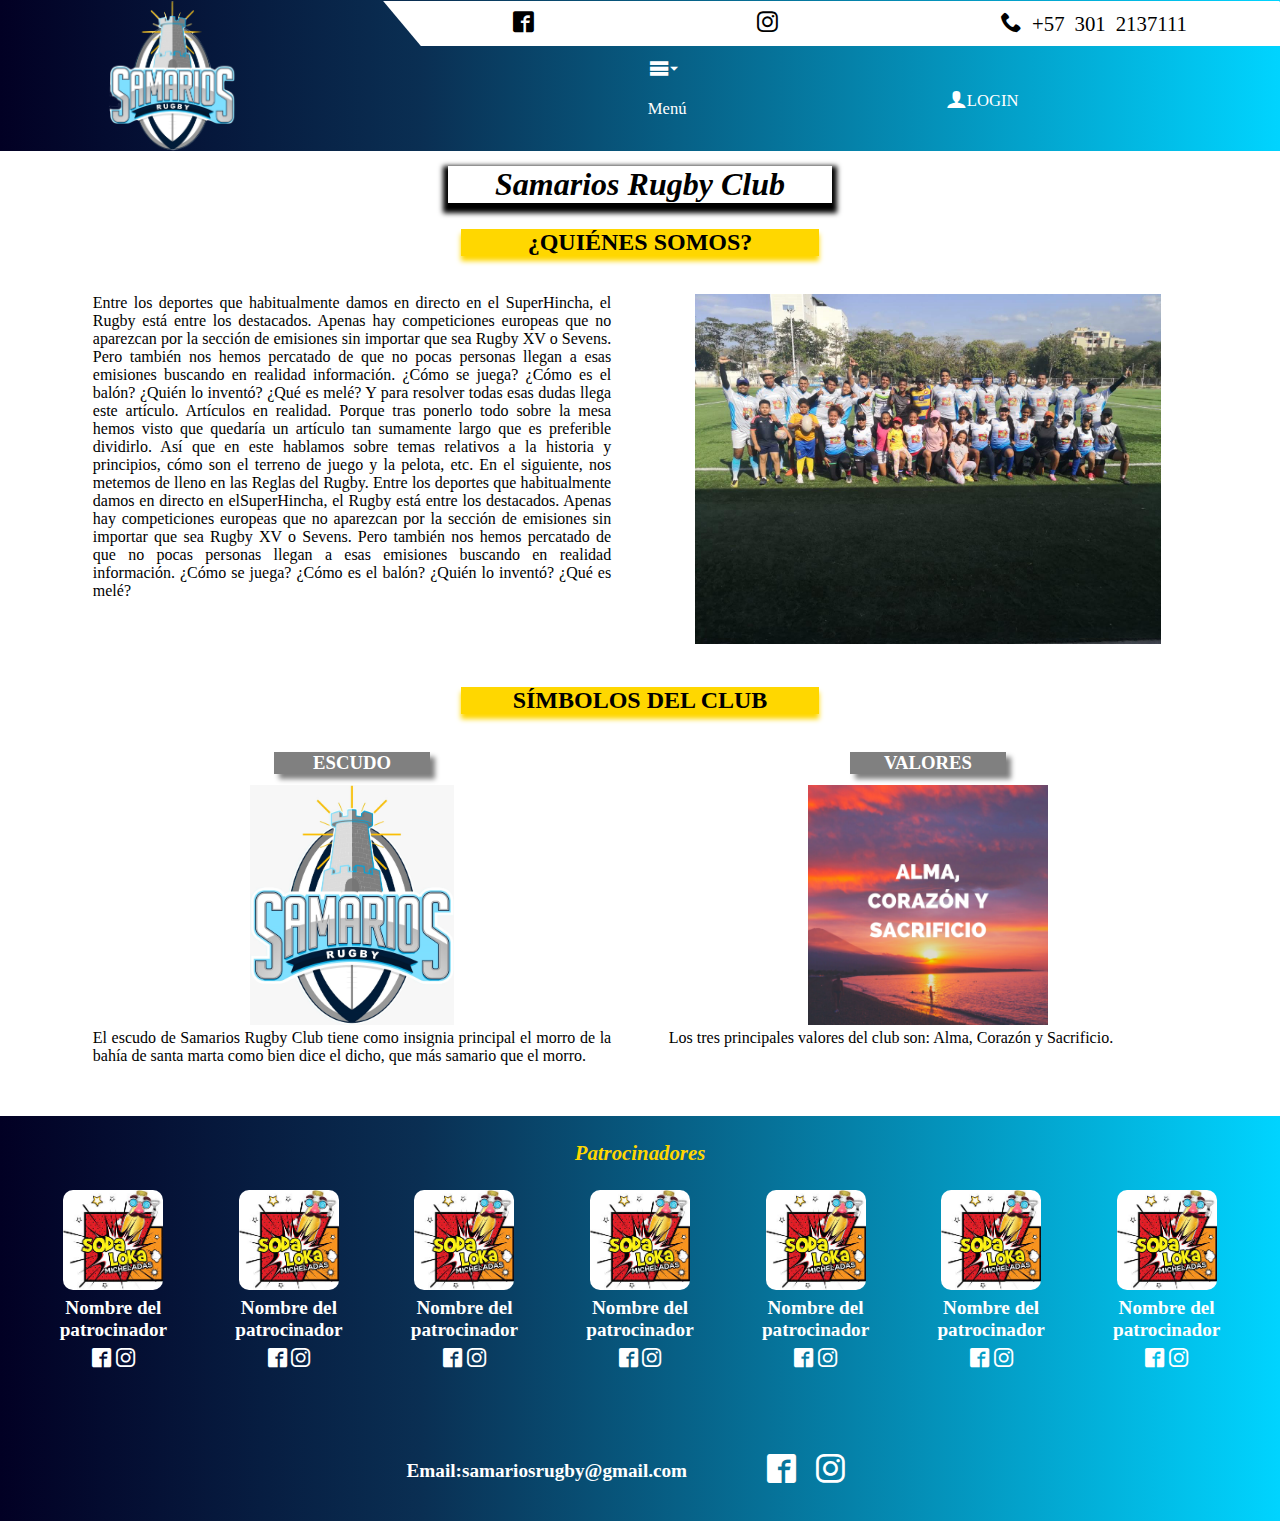
<file: index.html>
<!DOCTYPE html>
<html lang="en">
<head>
    <meta charset="UTF-8"/>
	<meta name="description" content="Samarios RC" />
	<meta name="robots" content="" />
	<title>Samarios Rugby Club</title>
	<meta name="viewport" content="width=device-width, initial-scale=1.0">
	<link rel="icon" type="image/png" href="./imagenes/samarioscancha.jpg" />
	<link href="https://fonts.googleapis.com/css2?family=Fjalla+One&family=Source+Sans+Pro&display=swap" rel="stylesheet" />
    <link rel="preconnect" href="https://fonts.gstatic.com">
    <link href="https://fonts.googleapis.com/css2?family=Pridi:wght@200&display=swap" rel="stylesheet">
    <link rel="stylesheet"  href="./css/indexstyle.css" />	
    <link rel="stylesheet" href="./fonts/style.css" />
	<link rel="stylesheet" href="">
</head>
<body>
    <header>
        <div class="divescudo">
            <img class="escudo" src="./imagenes/escudosinfon.png" alt="" >            
            <div class="divlogin">
                <div class="redessocialesc">
                    <ul>
                        <li>
                            <a class="icon-facebook2" href="https://www.facebook.com/SamariosRC" target="_blank"></a>
                        </li>
                        <li>
                            <a class="icon-instagram" href="https://www.instagram.com/samariosrugbyclub/" target="_blank"></a>                   
                        </li>
                        <li>
                            <a class="icon-phone" href=""> +57 301 2137111</a>                   
                        </li>
                    </ul>
                </div>
                <div class="desplegables">
                    
                    <!-- <div class="burger">
                        <ul>
                            <li>
                                <span class="icon-menu3">
                                    <ul>
                                        <li><p>Menú Administrador</p> 
                                            <ul >
                                                <li> <a class="icon-user-plus" href="registroelimina.html" >Registrar/Eliminar Usuario</a></li>                                            
                                                <li> <a class="icon-home" href="cambiarinfo.html" >Cambiar información principal</a></li>
                                                <li> <a class="icon-fire" href="agregarlogro.html" >Agregar Logros</a></li>
                                                <li> <a class="icon-user-tie" href="agregarvestimenta.html" >Agregar Uniforme</a></li>                                            
                                                <li> <a class="icon-upload2" href="agregarimagen.html" >Agregar Imágenes</a></li>
                                                <li> <a class="icon-cloud-upload" href="agregarvideo.html" >Agregar Videos</a></li>
                                                <li> <a class="icon-man" href="agregarmiembro.html" >Agregar Miembros</a></li>
                                                <li> <a class="icon-calendar" href="crearresultado.html" >Crear Resultados</a></li>
                                                <li> <a class="icon-coin-dollar" href="agregarpatro.html" >Agregar Patrocinadores</a></li>
                                                <li> <a class="icon-credit-card" href="crearproducto.html" >Crear Producto en la Tienda</a></li>
                                                <li> <a class="icon-cross" href="index.html" >Cerrar Sesión</a></li>
                                            </ul>
                                        </li>
                                    </ul>                               
                                </span>
                            </li>
                        </ul>
                    </div> -->
                    <div class="burger2" id="burger2">
                    <ul>
                        <li>
                            <span class="icon-menu3 burgerbutton2">
                                <ul>
                                    <li><p>Menú</p> 
                                        <ul class="menuburger2">
                                            <li> <a href="index.html" >Inicio</a></li>
                                            <li> <a href="logros.html" >Logros</a></li>
                                            <li> <a href="vestimentas.html" >Uniformes</a></li>
                                            <li> <a href="galeria.html" >Galeria</a></li>
                                            <li> <a href="equipos.html" >Equipos</a></li>
                                            <li> <a href="entrenadores.html" >Entrenadores</a></li>
                                            <li> <a href="nuevosjugadores.html" >Nuevos Miembros</a></li>
                                            <li> <a href="resultados.html" >Resultados</a></li>
                                            <li> <a href="patrocinadores.html" >Patrocinadores</a></li>
                                            <li> <a href="calendariocumple.html" >Calendario de cumpleaños</a></li>
                                            <li> <a href="tienda.html" >Tienda</a></li> 
                                        </ul>
                                    </li>
                                </ul>                               
                            </span>
                        </li>
                    </ul>
                </div>
                <!-- <script>
                    /* console.log('hola mundo! es mi primera linea en javascript'); */
                    
                    const menu = document.querySelector('.menuburger2');
                    /* console.log(menu); */
                    const burgerbutton = document.querySelector ('#burger2')
                    burgerbutton2.addEventListener('click', () => menuburger2.classList.toggle('is-active'));
                        
                        /* !menu.classList.contains('is-active')
                        ? menu.classList.add('is-active') 
                        : menu.classList.remove('is-active'); */
                    /* }); */
                    /* console.log(burgerbutton); */
                    
                    ipad.addListener(validation)
                    function validation(event){
                        if (event.matches) {
                            burgerbutton2.addEventListener('click', hideshow)
                        }else {
                            burgerbutton2.removeEventListener('click', hideshow)
                        }	
                    }
                    function hideshow(){
                        menuburger2.classList.add('is-active')
                    }
                </script> -->
                <div class="login">
                    <ul class="menupal">
                        <li>
                            <button class="icon-user" ><p><a href="login.html">LOGIN</a></p></button>
                            
                        </li>
                    </ul>
                </div>
            </div>
        </div>
        </div>
        
    </header>
    <main class="main">
        <div class="informaciongeneral">
            <div class="titulopagina">
                <h1>Samarios Rugby Club</h1>                
            </div>
            <div class="quienes-somos">
                <h2>¿QUIÉNES SOMOS?</h2>
                <div class="reseña">
                   <P>Entre los deportes que habitualmente damos en directo en el SuperHincha, el Rugby está entre los destacados. Apenas hay competiciones europeas que no aparezcan por la sección de emisiones sin importar que sea Rugby XV o Sevens.
                    Pero también nos hemos percatado de que no pocas personas llegan a esas emisiones buscando en realidad información. ¿Cómo se juega? ¿Cómo es el balón? ¿Quién lo inventó? ¿Qué es melé?                    
                    Y para resolver todas esas dudas llega este artículo. Artículos en realidad. Porque tras ponerlo todo sobre la mesa hemos visto que quedaría un artículo tan sumamente largo que es preferible dividirlo. Así que en este hablamos sobre temas relativos a la historia y principios, cómo son el terreno de juego y la pelota, etc. En el siguiente, nos metemos de lleno en las Reglas del Rugby.
                    Entre los deportes que habitualmente damos en directo en elSuperHincha, el Rugby está entre los destacados. Apenas hay competiciones europeas que no aparezcan por la sección de emisiones sin importar que sea Rugby XV o Sevens.
                    Pero también nos hemos percatado de que no pocas personas llegan a esas emisiones buscando en realidad información. ¿Cómo se juega? ¿Cómo es el balón? ¿Quién lo inventó? ¿Qué es melé? </P>
                   <figure class="principalimg">
                       <img  src="./imagenes/WhatsApp Image 2021-02-08 at 1.28.38 PM.jpeg" alt="">
                   </figure>
                </div>
                <h2>SÍMBOLOS DEL CLUB</h2>
                <div class="simbolos">
                    <div class="simbolos-1">
                        <h3>ESCUDO</h3>
                        <img class="principalescudo" src="./imagenes/escudofondoblanco.jpg" alt="">
                        <p class="descripcion" >El escudo de Samarios Rugby Club tiene como insignia principal el morro de la bahía de santa marta como bien dice el dicho, que más samario que el morro.</p>
                    </div>
                    <div class="simbolos-2">
                        <h3>VALORES</h3>
                        <img class="principalvalores" src="./imagenes/VALORES.png" alt="">
                        <p class="descripcion" >Los tres principales valores del club son: Alma, Corazón y Sacrificio.</p>
                    </div>
                </div>
            </div>

        </div>    
    </main>
    <footer>
        <div class="partner-social">
            <p class="titulopartner">Patrocinadores</p>
            <div class="partners">
                <div class="lista-partners">
                    <img src="./imagenes/sodaloka.jpg" alt="">
                    <div class="reder">
                        <p>Nombre del patrocinador</p>
                        <a  class="icon-facebook2" href=""></a>                            
                        <a class="icon-instagram" href=""></a>
                    </div>
                </div>                         
                <div class="lista-partners">
                    <img src="./imagenes/sodaloka.jpg" alt="">
                    <div class="reder">
                        <p>Nombre del patrocinador</p>
                        <a  class="icon-facebook2" href=""></a>                            
                        <a class="icon-instagram" href=""></a>
                    </div>
                </div>                         
                <div class="lista-partners">
                    <img src="./imagenes/sodaloka.jpg" alt="">
                    <div class="reder">
                        <p>Nombre del patrocinador</p>
                        <a  class="icon-facebook2" href=""></a>                            
                        <a class="icon-instagram" href=""></a>
                    </div>
                </div>                         
                <div class="lista-partners">
                    <img src="./imagenes/sodaloka.jpg" alt="">
                    <div class="reder">
                        <p>Nombre del patrocinador</p>
                        <a  class="icon-facebook2" href=""></a>                            
                        <a class="icon-instagram" href=""></a>
                    </div>
                </div>                         
                <div class="lista-partners">
                    <img src="./imagenes/sodaloka.jpg" alt="">
                    <div class="reder">
                        <p>Nombre del patrocinador</p>
                        <a  class="icon-facebook2" href=""></a>                            
                        <a class="icon-instagram" href=""></a>
                    </div>
                </div>                         
                <div class="lista-partners">
                    <img src="./imagenes/sodaloka.jpg" alt="">
                    <div class="reder">
                        <p>Nombre del patrocinador</p>
                        <a  class="icon-facebook2" href=""></a>                            
                        <a class="icon-instagram" href=""></a>
                    </div>
                </div>                         
                <div class="lista-partners">
                    <img src="./imagenes/sodaloka.jpg" alt="">
                    <div class="reder">
                        <p>Nombre del patrocinador</p>
                        <a  class="icon-facebook2" href=""></a>                            
                        <a class="icon-instagram" href=""></a>
                    </div>
                </div>             
                
            </div>            
            <div class="footer2">
                <div class="degrade1">
    
                </div>            
                <div class="contactos">
                    <p>Email:samariosrugby@gmail.com </p>                    
                    <ul>
                        <li>
                            <a class="icon-facebook2" href="https://www.facebook.com/SamariosRC" target="_blank"></a>
                        </li>
                        <li>
                            <a class="icon-instagram" href="https://www.instagram.com/samariosrugbyclub/" target="_blank"></a>                   
                        </li>
                    </ul>                
                </div>
                <div class="degrade2">
    
                </div>
            </div>
        </div>
    </footer>
</body>
</html>
</file>
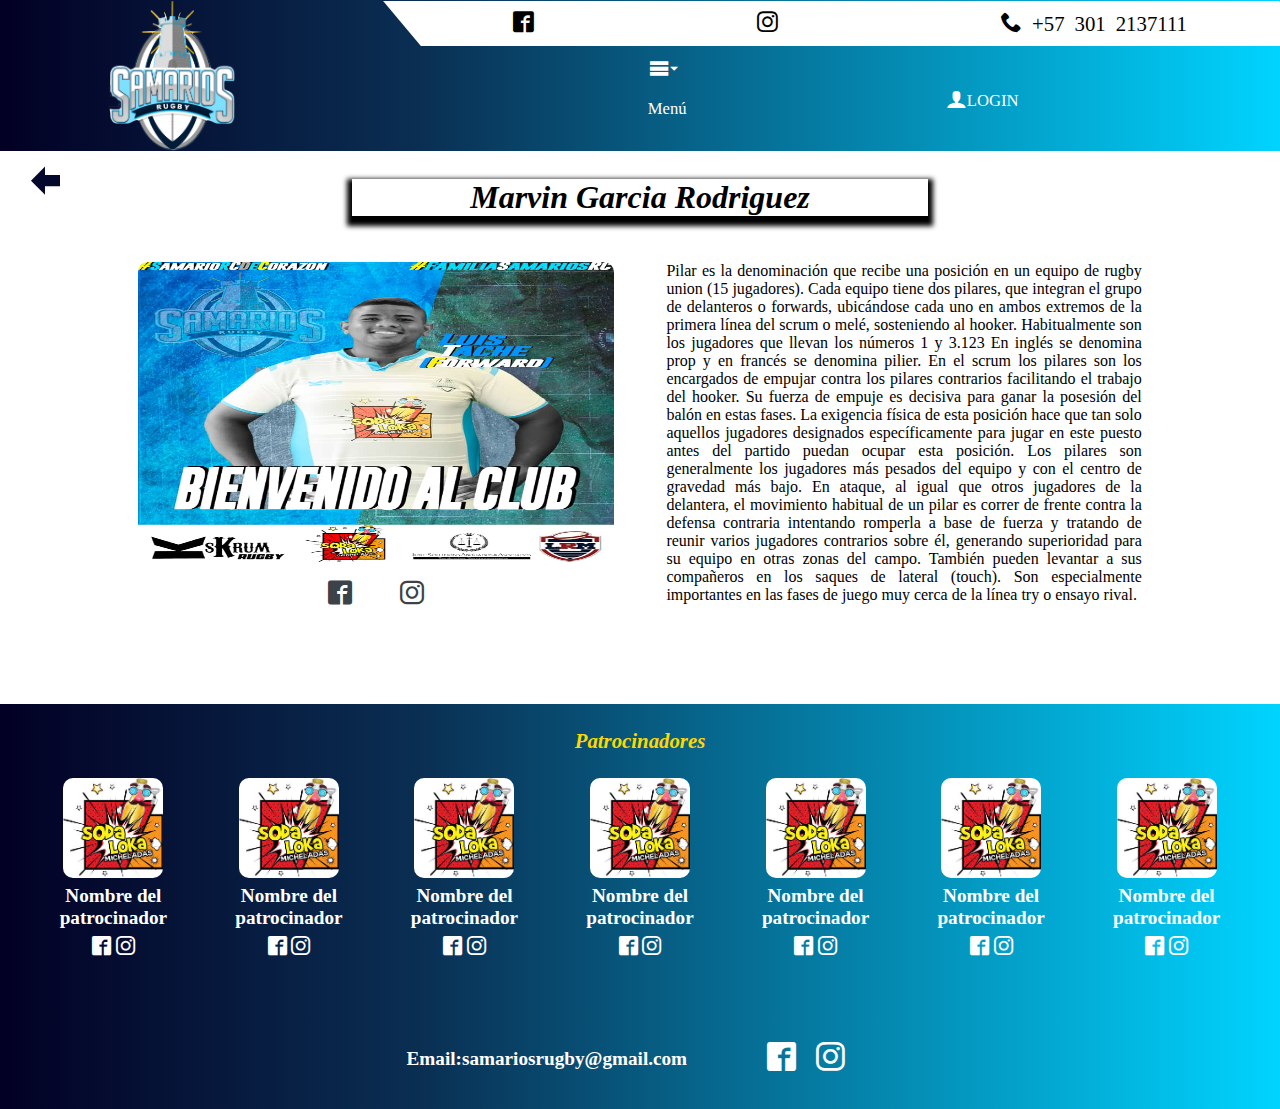
<file: entrenador.html>
<!DOCTYPE html>
<html lang="en">
<head>
    <meta charset="UTF-8"/>
	<meta name="description" content="Samarios RC" />
	<meta name="robots" content="" />
	<title>Samarios Rugby Club</title>
	<meta name="viewport" content="width=device-width, initial-scale=1.0">
	<link rel="icon" type="image/png" href="./imagenes/samarioscancha.jpg" />
	<link href="https://fonts.googleapis.com/css2?family=Fjalla+One&family=Source+Sans+Pro&display=swap" rel="stylesheet" />
    <link rel="preconnect" href="https://fonts.gstatic.com">
    <link href="https://fonts.googleapis.com/css2?family=Pridi:wght@200&display=swap" rel="stylesheet">
    <link rel="stylesheet"  href="./css/entrenadorstyle.css" />	
    <link rel="stylesheet" href="./fonts/style.css" />
	<link rel="stylesheet" href="">
</head>
<body>
    <header>
        <div class="divescudo">
            <img class="escudo" src="./imagenes/escudosinfon.png" alt="" >            
            <div class="divlogin">
                <div class="redessocialesc">
                    <ul>
                        <li>
                            <a class="icon-facebook2" href="https://www.facebook.com/SamariosRC" target="_blank"></a>
                        </li>
                        <li>
                            <a class="icon-instagram" href="https://www.instagram.com/samariosrugbyclub/" target="_blank"></a>                   
                        </li>
                        <li>
                            <a class="icon-phone" href=""> +57 301 2137111</a>                   
                        </li>
                    </ul>
                </div>
                <div class="desplegables">
                    
                    <!-- <div class="burger">
                        <ul>
                            <li>
                                <span class="icon-menu3">
                                    <ul>
                                        <li><p>Menú Administrador</p> 
                                            <ul >
                                                <li> <a class="icon-user-plus" href="registroelimina.html" >Registrar/Eliminar Usuario</a></li>                                            
                                                <li> <a class="icon-home" href="cambiarinfo.html" >Cambiar información principal</a></li>
                                                <li> <a class="icon-fire" href="agregarlogro.html" >Agregar Logros</a></li>
                                                <li> <a class="icon-user-tie" href="agregarvestimenta.html" >Agregar Uniforme</a></li>                                            
                                                <li> <a class="icon-upload2" href="agregarimagen.html" >Agregar Imágenes</a></li>
                                                <li> <a class="icon-cloud-upload" href="agregarvideo.html" >Agregar Videos</a></li>
                                                <li> <a class="icon-man" href="agregarmiembro.html" >Agregar Miembros</a></li>
                                                <li> <a class="icon-calendar" href="crearresultado.html" >Crear Resultados</a></li>
                                                <li> <a class="icon-coin-dollar" href="agregarpatro.html" >Agregar Patrocinadores</a></li>
                                                <li> <a class="icon-credit-card" href="crearproducto.html" >Crear Producto en la Tienda</a></li>
                                                <li> <a class="icon-cross" href="index.html" >Cerrar Sesión</a></li>
                                            </ul>
                                        </li>
                                    </ul>                               
                                </span>
                            </li>
                        </ul>
                    </div> -->
                    <div class="burger2">
                    <ul>
                        <li>
                            <span class="icon-menu3">
                                <ul>
                                    <li><p>Menú</p> 
                                        <ul>
                                            <li> <a href="index.html" >Inicio</a></li>
                                            <li> <a href="logros.html" >Logros</a></li>
                                            <li> <a href="vestimentas.html" >Uniformes</a></li>
                                            <li> <a href="galeria.html" >Galeria</a></li>
                                            <li> <a href="equipos.html" >Equipos</a></li>
                                            <li> <a href="entrenadores.html" >Entrenadores</a></li>
                                            <li> <a href="nuevosjugadores.html" >Nuevos Miembros</a></li>
                                            <li> <a href="resultados.html" >Resultados</a></li>
                                            <li> <a href="patrocinadores.html" >Patrocinadores</a></li>
                                            <li> <a href="calendariocumple.html" >Calendario de cumpleaños</a></li>
                                            <li> <a href="tienda.html" >Tienda</a></li> 
                                        </ul>
                                    </li>
                                </ul>                               
                            </span>
                        </li>
                    </ul>
                </div>
                <div class="login">
                    <ul class="menupal">
                        <li>
                            <button class="icon-user"><p><a href="login.html">LOGIN</a></p></button>
                            
                        </li>
                    </ul>
                </div>
            </div>
        </div>
        </div>
        
    </header>
    <main class="main">
        <div class="informaciongeneral">
            <div class="volver">
                <p>
                    <a href="entrenadores.html" class="icon-arrow-left"></a>
                </p>
            </div>
            <div class="titulopagina">
            </div>
            <div class="wrapper">                          
                <h1>Marvin Garcia Rodriguez</h1>                
                <div class="articulo">
                    <div class="datos">
                        <figure class="imghov">
                            
                            <img class="image" src="./imagenes/pruebasgaleria2.jpg" alt="Jugador" />
                        </figure>
                        <div class="textos">
                            
                            <div class="texto">
                                <ul>
                                    <li>
                                        <a class="icon-facebook2" href="https://www.facebook.com/SamariosRC" target="_blank"></a>
                                    </li>
                                    <li>
                                        <a class="icon-instagram" href="https://www.instagram.com/samariosrugbyclub/" target="_blank"></a>                   
                                    </li>
                                </ul>
                            </div>  
                                                           
                        </div>
                    </div>
                    <div class="desjug">
                        <p>Pilar es la denominación que recibe una posición en un equipo de rugby union (15 jugadores). Cada equipo tiene dos pilares, que integran el grupo de delanteros o forwards, ubicándose cada uno en ambos extremos de la primera línea del scrum o melé, sosteniendo al hooker. Habitualmente son los jugadores que llevan los números 1 y 3.1​2​3​ En inglés se denomina prop y en francés se denomina pilier.
                            En el scrum los pilares son los encargados de empujar contra los pilares contrarios facilitando el trabajo del hooker. Su fuerza de empuje es decisiva para ganar la posesión del balón en estas fases. La exigencia física de esta posición hace que tan solo aquellos jugadores designados específicamente para jugar en este puesto antes del partido puedan ocupar esta posición. Los pilares son generalmente los jugadores más pesados del equipo y con el centro de gravedad más bajo.

En ataque, al igual que otros jugadores de la delantera, el movimiento habitual de un pilar es correr de frente contra la defensa contraria intentando romperla a base de fuerza y tratando de reunir varios jugadores contrarios sobre él, generando superioridad para su equipo en otras zonas del campo. También pueden levantar a sus compañeros en los saques de lateral (touch). Son especialmente importantes en las fases de juego muy cerca de la línea try o ensayo rival.
                        </p>
                    </div>
                </div>
                            
                            
                            
                        </div>
             
    </main>
    <footer>
        <div class="partner-social">
            <p class="titulopartner">Patrocinadores</p>
            <div class="partners">
                <div class="lista-partners">
                    <img src="./imagenes/sodaloka.jpg" alt="">
                    <div class="reder">
                        <p>Nombre del patrocinador</p>
                        <a  class="icon-facebook2" href=""></a>                            
                        <a class="icon-instagram" href=""></a>
                    </div>
                </div>                         
                <div class="lista-partners">
                    <img src="./imagenes/sodaloka.jpg" alt="">
                    <div class="reder">
                        <p>Nombre del patrocinador</p>
                        <a  class="icon-facebook2" href=""></a>                            
                        <a class="icon-instagram" href=""></a>
                    </div>
                </div>                         
                <div class="lista-partners">
                    <img src="./imagenes/sodaloka.jpg" alt="">
                    <div class="reder">
                        <p>Nombre del patrocinador</p>
                        <a  class="icon-facebook2" href=""></a>                            
                        <a class="icon-instagram" href=""></a>
                    </div>
                </div>                         
                <div class="lista-partners">
                    <img src="./imagenes/sodaloka.jpg" alt="">
                    <div class="reder">
                        <p>Nombre del patrocinador</p>
                        <a  class="icon-facebook2" href=""></a>                            
                        <a class="icon-instagram" href=""></a>
                    </div>
                </div>                         
                <div class="lista-partners">
                    <img src="./imagenes/sodaloka.jpg" alt="">
                    <div class="reder">
                        <p>Nombre del patrocinador</p>
                        <a  class="icon-facebook2" href=""></a>                            
                        <a class="icon-instagram" href=""></a>
                    </div>
                </div>                         
                <div class="lista-partners">
                    <img src="./imagenes/sodaloka.jpg" alt="">
                    <div class="reder">
                        <p>Nombre del patrocinador</p>
                        <a  class="icon-facebook2" href=""></a>                            
                        <a class="icon-instagram" href=""></a>
                    </div>
                </div>                         
                <div class="lista-partners">
                    <img src="./imagenes/sodaloka.jpg" alt="">
                    <div class="reder">
                        <p>Nombre del patrocinador</p>
                        <a  class="icon-facebook2" href=""></a>                            
                        <a class="icon-instagram" href=""></a>
                    </div>
                </div>             
                
            </div>        
            <div class="footer2">
                <div class="degrade1">
    
                </div>            
                <div class="contactos">
                    <p>Email:samariosrugby@gmail.com </p>                    
                    <ul>
                        <li>
                            <a class="icon-facebook2" href="https://www.facebook.com/SamariosRC" target="_blank"></a>
                        </li>
                        <li>
                            <a class="icon-instagram" href="https://www.instagram.com/samariosrugbyclub/" target="_blank"></a>                   
                        </li>
                    </ul>                
                </div>
                <div class="degrade2">
    
                </div>
            </div>
        </div>
    </footer>
</body>
</html>
</file>
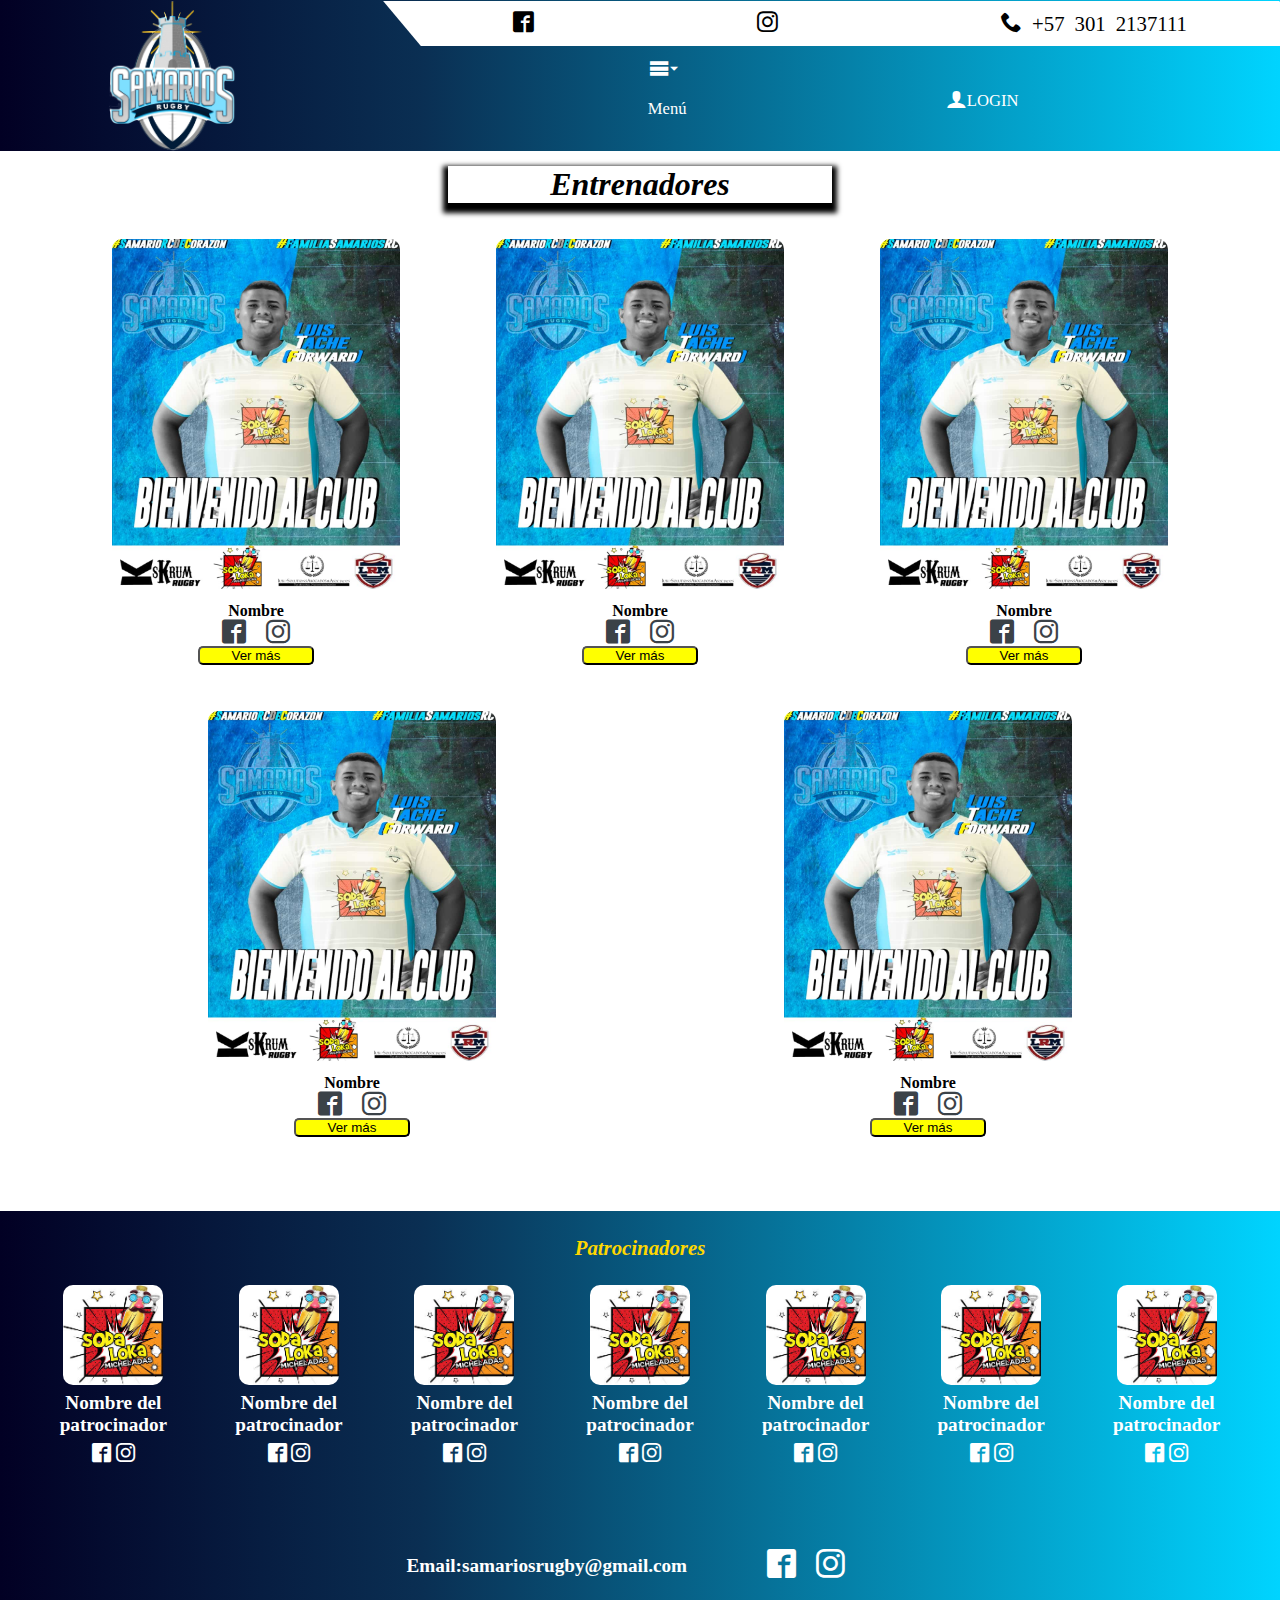
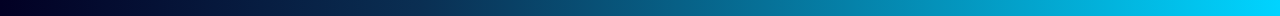
<file: entrenadores.html>
<!DOCTYPE html>
<html lang="en">
<head>
    <meta charset="UTF-8"/>
	<meta name="description" content="Samarios RC" />
	<meta name="robots" content="" />
	<title>Samarios Rugby Club</title>
	<meta name="viewport" content="width=device-width, initial-scale=1.0">
	<link rel="icon" type="image/png" href="./imagenes/samarioscancha.jpg" />
	<link href="https://fonts.googleapis.com/css2?family=Fjalla+One&family=Source+Sans+Pro&display=swap" rel="stylesheet" />
    <link rel="preconnect" href="https://fonts.gstatic.com">
    <link href="https://fonts.googleapis.com/css2?family=Pridi:wght@200&display=swap" rel="stylesheet">
    <link rel="stylesheet"  href="./css/entrenadoresstyle.css" />	
    <link rel="stylesheet" href="./fonts/style.css" />
	<link rel="stylesheet" href="">
</head>
<body>
    <header>
        <div class="divescudo">
            <img class="escudo" src="./imagenes/escudosinfon.png" alt="" >            
            <div class="divlogin">
                <div class="redessocialesc">
                    <ul>
                        <li>
                            <a class="icon-facebook2" href="https://www.facebook.com/SamariosRC" target="_blank"></a>
                        </li>
                        <li>
                            <a class="icon-instagram" href="https://www.instagram.com/samariosrugbyclub/" target="_blank"></a>                   
                        </li>
                        <li>
                            <a class="icon-phone" href=""> +57 301 2137111</a>                   
                        </li>
                    </ul>
                </div>
                <div class="desplegables">
                    
                    <!-- <div class="burger">
                        <ul>
                            <li>
                                <span class="icon-menu3">
                                    <ul>
                                        <li><p>Menú Administrador</p> 
                                            <ul >
                                                <li> <a class="icon-user-plus" href="registroelimina.html" >Registrar/Eliminar Usuario</a></li>                                            
                                                <li> <a class="icon-home" href="cambiarinfo.html" >Cambiar información principal</a></li>
                                                <li> <a class="icon-fire" href="agregarlogro.html" >Agregar Logros</a></li>
                                                <li> <a class="icon-user-tie" href="agregarvestimenta.html" >Agregar Uniforme</a></li>                                            
                                                <li> <a class="icon-upload2" href="agregarimagen.html" >Agregar Imágenes</a></li>
                                                <li> <a class="icon-cloud-upload" href="agregarvideo.html" >Agregar Videos</a></li>
                                                <li> <a class="icon-man" href="agregarmiembro.html" >Agregar Miembros</a></li>
                                                <li> <a class="icon-calendar" href="crearresultado.html" >Crear Resultados</a></li>
                                                <li> <a class="icon-coin-dollar" href="agregarpatro.html" >Agregar Patrocinadores</a></li>
                                                <li> <a class="icon-credit-card" href="crearproducto.html" >Crear Producto en la Tienda</a></li>
                                                <li> <a class="icon-cross" href="index.html" >Cerrar Sesión</a></li>
                                            </ul>
                                        </li>
                                    </ul>                               
                                </span>
                            </li>
                        </ul>
                    </div> -->
                    <div class="burger2">
                    <ul>
                        <li>
                            <span class="icon-menu3">
                                <ul>
                                    <li><p>Menú</p> 
                                        <ul>
                                            <li> <a href="index.html" >Inicio</a></li>
                                            <li> <a href="logros.html" >Logros</a></li>
                                            <li> <a href="vestimentas.html" >Uniformes</a></li>
                                            <li> <a href="galeria.html" >Galeria</a></li>
                                            <li> <a href="equipos.html" >Equipos</a></li>
                                            <li> <a href="entrenadores.html" >Entrenadores</a></li>
                                            <li> <a href="nuevosjugadores.html" >Nuevos Miembros</a></li>
                                            <li> <a href="resultados.html" >Resultados</a></li>
                                            <li> <a href="patrocinadores.html" >Patrocinadores</a></li>
                                            <li> <a href="calendariocumple.html" >Calendario de cumpleaños</a></li>
                                            <li> <a href="tienda.html" >Tienda</a></li> 
                                        </ul>
                                    </li>
                                </ul>                               
                            </span>
                        </li>
                    </ul>
                </div>
                <div class="login">
                    <ul class="menupal">
                        <li>
                            <button class="icon-user"><p><a href="login.html">LOGIN</a></p></button>
                            
                        </li>
                    </ul>
                </div>
            </div>
        </div>
        </div>
        
    </header>
    <main class="main">
        <div class="informaciongeneral">
            <div class="titulopagina">
                <h1>Entrenadores</h1>                
            </div>
                        <div class="wrapper">                          
                            <div class="articulo">
                                <div class="datos">
                                    <figure class="imghov">

                                        <img class="image" src="./imagenes/pruebasgaleria2.jpg" alt="Jugador" />
                                    </figure>
                                    <div class="textos">
                                        <div class="texto1">Nombre</div> 
                                        <div class="texto">
                                            <ul>
                                                <li>
                                                    <a class="icon-facebook2" href="https://www.facebook.com/SamariosRC" target="_blank"></a>
                                                </li>
                                                <li>
                                                    <a class="icon-instagram" href="https://www.instagram.com/samariosrugbyclub/" target="_blank"></a>                   
                                                </li>
                                            </ul>
                                        </div>  
                                        <div class="texto2">
                                            <div class="texto2-1" ><a href="entrenador.html"><button>Ver más</button></a></div>
                                            <!-- <div class="texto2-1" ><button><a href="#">Eliminar</a></button></div> -->
                                        </div>                                   
                                    </div>
                                </div>
                            </div>
                            <div class="articulo">
                                <div class="datos">
                                    <figure class="imghov">

                                        <img class="image" src="./imagenes/pruebasgaleria2.jpg" alt="Jugador" />
                                    </figure>
                                    <div class="textos">
                                        <div class="texto1">Nombre</div> 
                                        <div class="texto">
                                            <ul>
                                                <li>
                                                    <a class="icon-facebook2" href="https://www.facebook.com/SamariosRC" target="_blank"></a>
                                                </li>
                                                <li>
                                                    <a class="icon-instagram" href="https://www.instagram.com/samariosrugbyclub/" target="_blank"></a>                   
                                                </li>
                                            </ul>
                                        </div>  
                                        <div class="texto2">
                                            <div class="texto2-1" ><a href="entrenador.html"><button>Ver más</button></a></div>
                                            <!-- <div class="texto2-1" ><button><a href="#">Eliminar</a></button></div> -->
                                        </div>                                   
                                    </div>
                                </div>
                            </div>
                            <div class="articulo">
                                <div class="datos">
                                    <figure class="imghov">

                                        <img class="image" src="./imagenes/pruebasgaleria2.jpg" alt="Jugador" />
                                    </figure>
                                    <div class="textos">
                                        <div class="texto1">Nombre</div> 
                                        <div class="texto">
                                            <ul>
                                                <li>
                                                    <a class="icon-facebook2" href="https://www.facebook.com/SamariosRC" target="_blank"></a>
                                                </li>
                                                <li>
                                                    <a class="icon-instagram" href="https://www.instagram.com/samariosrugbyclub/" target="_blank"></a>                   
                                                </li>
                                            </ul>
                                        </div>  
                                        <div class="texto2">
                                            <div class="texto2-1" ><a href="entrenador.html"><button>Ver más</button></a></div>
                                            <!-- <div class="texto2-1" ><button><a href="#">Eliminar</a></button></div> -->
                                        </div>                                   
                                    </div>
                                </div>
                            </div>
                            <div class="articulo">
                                <div class="datos">
                                    <figure class="imghov">

                                        <img class="image" src="./imagenes/pruebasgaleria2.jpg" alt="Jugador" />
                                    </figure>
                                    <div class="textos">
                                        <div class="texto1">Nombre</div> 
                                        <div class="texto">
                                            <ul>
                                                <li>
                                                    <a class="icon-facebook2" href="https://www.facebook.com/SamariosRC" target="_blank"></a>
                                                </li>
                                                <li>
                                                    <a class="icon-instagram" href="https://www.instagram.com/samariosrugbyclub/" target="_blank"></a>                   
                                                </li>
                                            </ul>
                                        </div>  
                                        <div class="texto2">
                                            <div class="texto2-1" ><a href="entrenador.html"><button>Ver más</button></a></div>
                                            <!-- <div class="texto2-1" ><button><a href="#">Eliminar</a></button></div> -->
                                        </div>                                   
                                    </div>
                                </div>
                            </div>
                            <div class="articulo">
                                <div class="datos">
                                    <figure class="imghov">

                                        <img class="image" src="./imagenes/pruebasgaleria2.jpg" alt="Jugador" />
                                    </figure>
                                    <div class="textos">
                                        <div class="texto1">Nombre</div> 
                                        <div class="texto">
                                            <ul>
                                                <li>
                                                    <a class="icon-facebook2" href="https://www.facebook.com/SamariosRC" target="_blank"></a>
                                                </li>
                                                <li>
                                                    <a class="icon-instagram" href="https://www.instagram.com/samariosrugbyclub/" target="_blank"></a>                   
                                                </li>
                                            </ul>
                                        </div>  
                                        <div class="texto2">
                                            <div class="texto2-1" ><a href="entrenador.html"><button>Ver más</button></a></div>
                                            <!-- <div class="texto2-1" ><button><a href="#">Eliminar</a></button></div> -->
                                        </div>                                   
                                    </div>
                                </div>
                            </div>
                            
                            
                            
                        </div>
             
    </main>
    <footer>
        <div class="partner-social">
            <p class="titulopartner">Patrocinadores</p>
            <div class="partners">
                <div class="lista-partners">
                    <img src="./imagenes/sodaloka.jpg" alt="">
                    <div class="reder">
                        <p>Nombre del patrocinador</p>
                        <a  class="icon-facebook2" href=""></a>                            
                        <a class="icon-instagram" href=""></a>
                    </div>
                </div>                         
                <div class="lista-partners">
                    <img src="./imagenes/sodaloka.jpg" alt="">
                    <div class="reder">
                        <p>Nombre del patrocinador</p>
                        <a  class="icon-facebook2" href=""></a>                            
                        <a class="icon-instagram" href=""></a>
                    </div>
                </div>                         
                <div class="lista-partners">
                    <img src="./imagenes/sodaloka.jpg" alt="">
                    <div class="reder">
                        <p>Nombre del patrocinador</p>
                        <a  class="icon-facebook2" href=""></a>                            
                        <a class="icon-instagram" href=""></a>
                    </div>
                </div>                         
                <div class="lista-partners">
                    <img src="./imagenes/sodaloka.jpg" alt="">
                    <div class="reder">
                        <p>Nombre del patrocinador</p>
                        <a  class="icon-facebook2" href=""></a>                            
                        <a class="icon-instagram" href=""></a>
                    </div>
                </div>                         
                <div class="lista-partners">
                    <img src="./imagenes/sodaloka.jpg" alt="">
                    <div class="reder">
                        <p>Nombre del patrocinador</p>
                        <a  class="icon-facebook2" href=""></a>                            
                        <a class="icon-instagram" href=""></a>
                    </div>
                </div>                         
                <div class="lista-partners">
                    <img src="./imagenes/sodaloka.jpg" alt="">
                    <div class="reder">
                        <p>Nombre del patrocinador</p>
                        <a  class="icon-facebook2" href=""></a>                            
                        <a class="icon-instagram" href=""></a>
                    </div>
                </div>                         
                <div class="lista-partners">
                    <img src="./imagenes/sodaloka.jpg" alt="">
                    <div class="reder">
                        <p>Nombre del patrocinador</p>
                        <a  class="icon-facebook2" href=""></a>                            
                        <a class="icon-instagram" href=""></a>
                    </div>
                </div>             
                
            </div>        
            <div class="footer2">
                <div class="degrade1">
    
                </div>            
                <div class="contactos">
                    <p>Email:samariosrugby@gmail.com </p>                    
                    <ul>
                        <li>
                            <a class="icon-facebook2" href="https://www.facebook.com/SamariosRC" target="_blank"></a>
                        </li>
                        <li>
                            <a class="icon-instagram" href="https://www.instagram.com/samariosrugbyclub/" target="_blank"></a>                   
                        </li>
                    </ul>                
                </div>
                <div class="degrade2">
    
                </div>
            </div>
        </div>
    </footer>
</body>
</html>
</file>
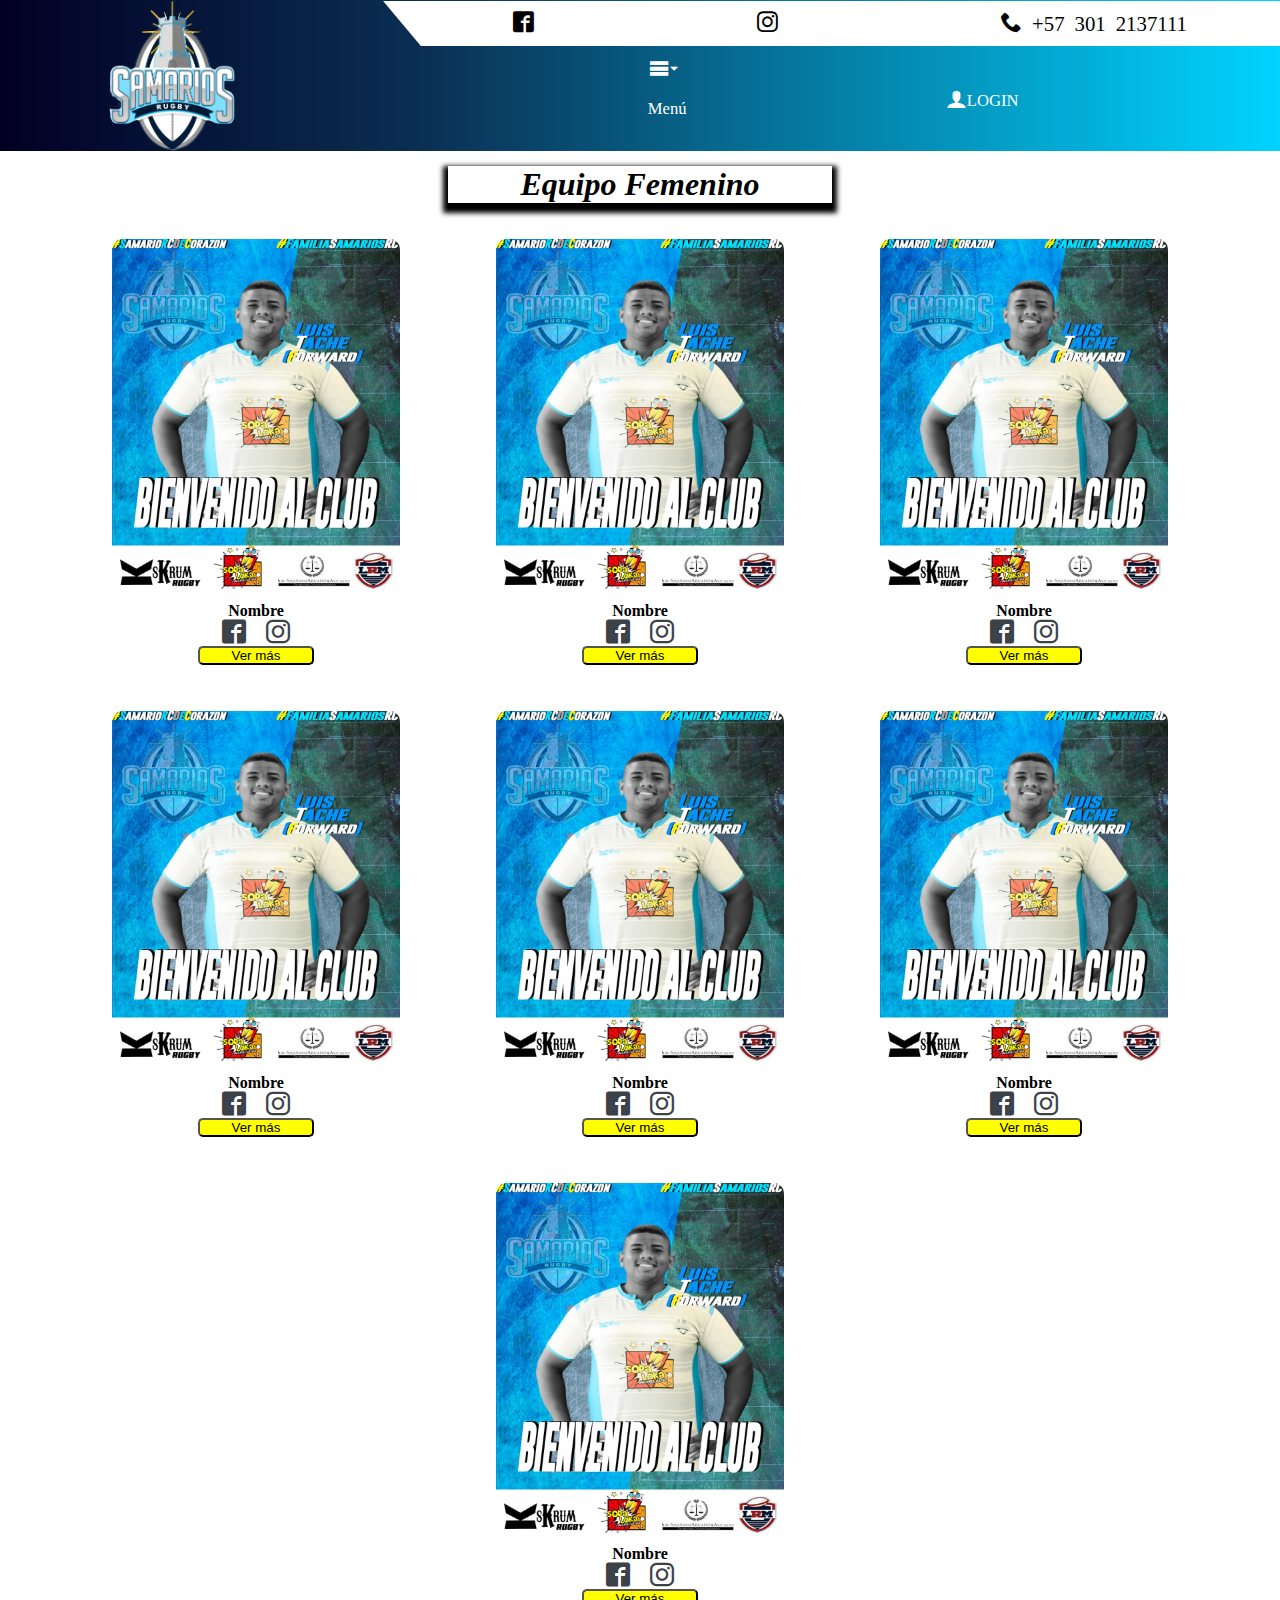
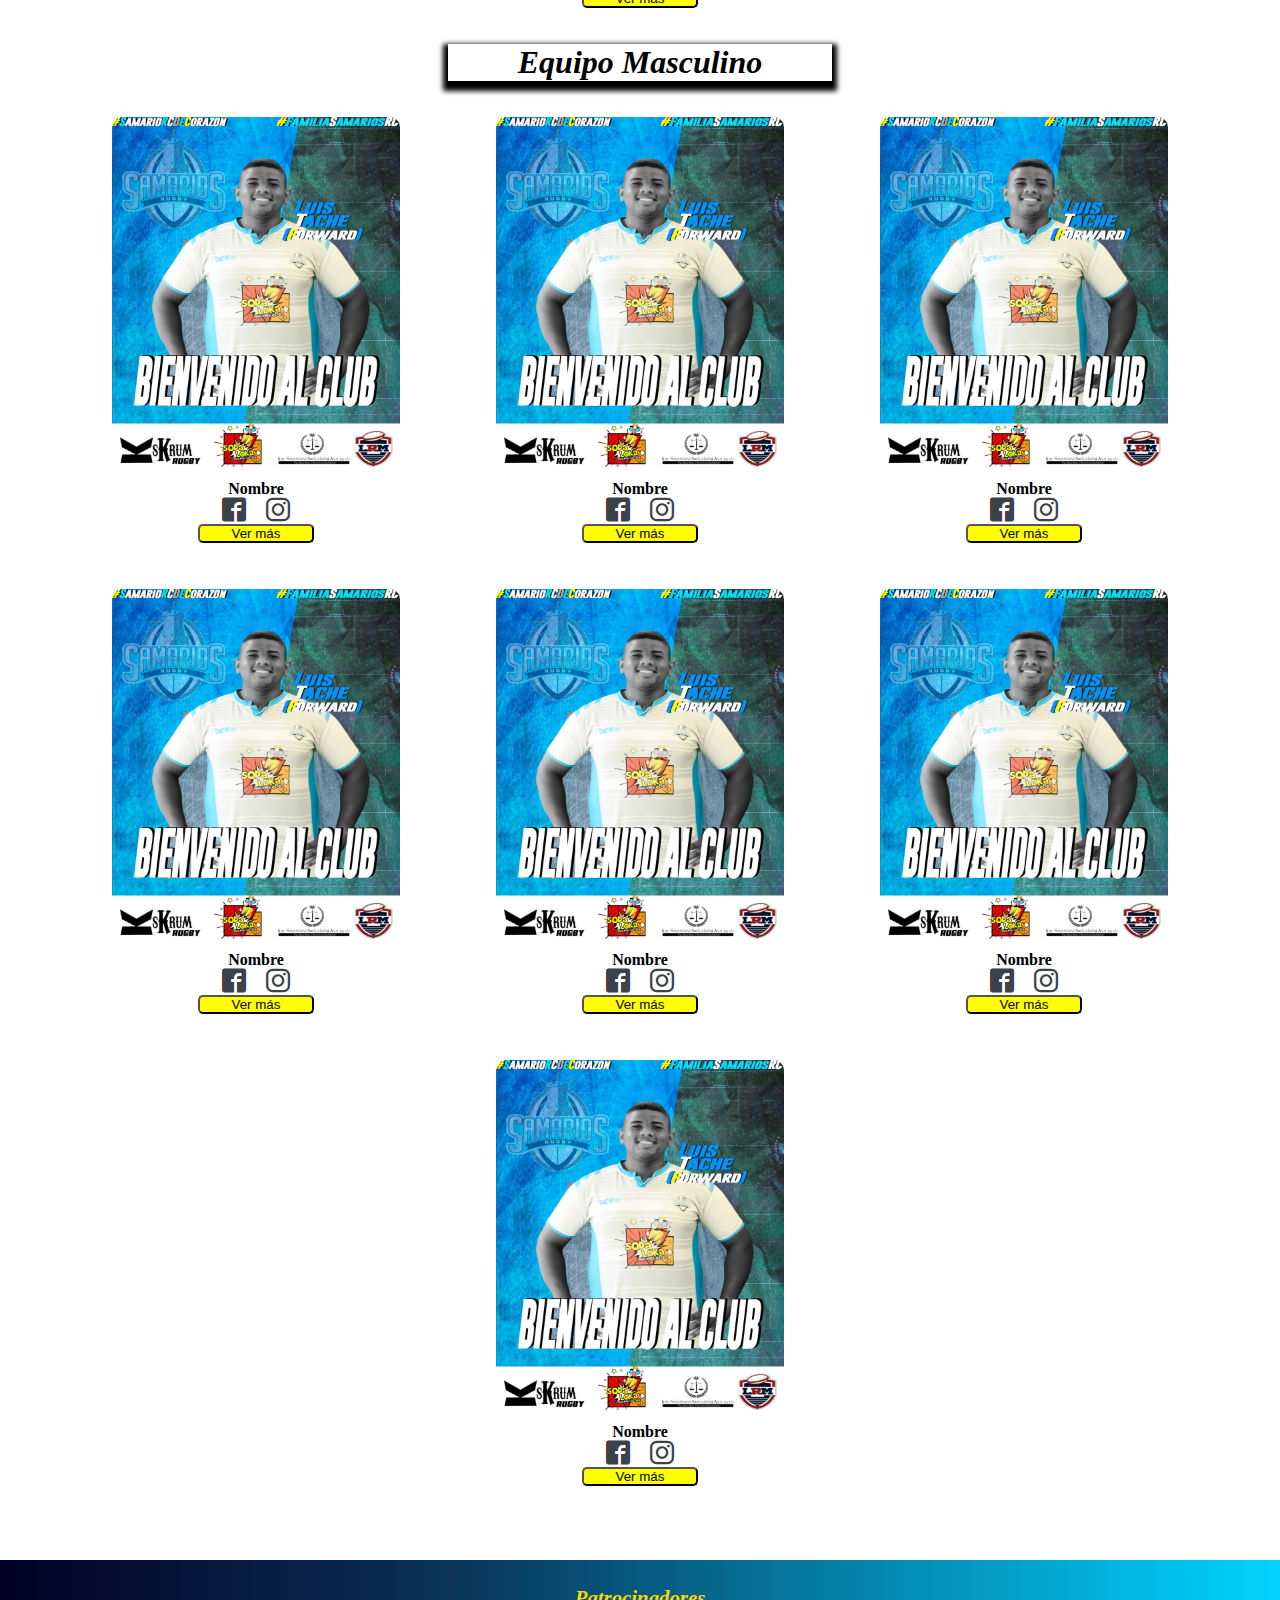
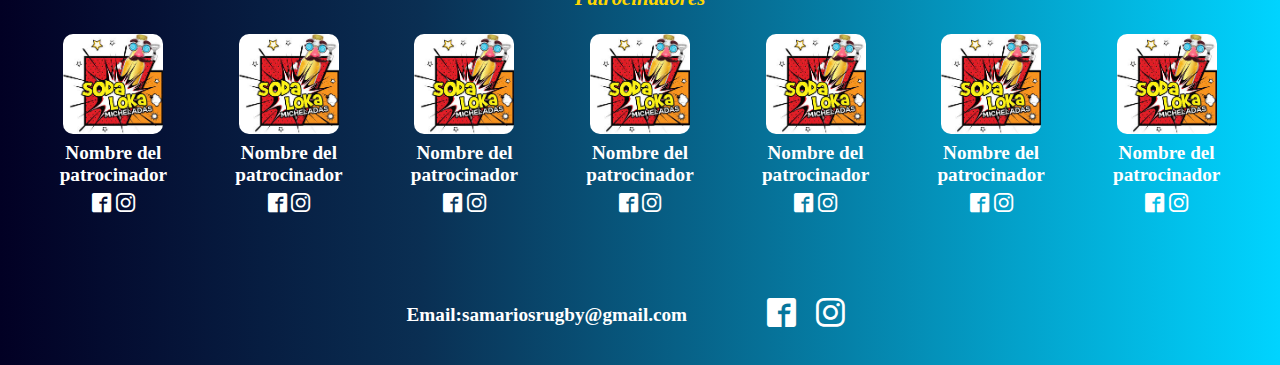
<file: equipos.html>
<!DOCTYPE html>
<html lang="en">
<head>
    <meta charset="UTF-8"/>
	<meta name="description" content="Samarios RC" />
	<meta name="robots" content="" />
	<title>Samarios Rugby Club</title>
	<meta name="viewport" content="width=device-width, initial-scale=1.0">
	<link rel="icon" type="image/png" href="./imagenes/samarioscancha.jpg" />
	<link href="https://fonts.googleapis.com/css2?family=Fjalla+One&family=Source+Sans+Pro&display=swap" rel="stylesheet" />
    <link rel="preconnect" href="https://fonts.gstatic.com">
    <link href="https://fonts.googleapis.com/css2?family=Pridi:wght@200&display=swap" rel="stylesheet">
    <link rel="stylesheet"  href="./css/equiposstyle.css" />	
    <link rel="stylesheet" href="./fonts/style.css" />
	<link rel="stylesheet" href="">
</head>
<body>
    <header>
        <div class="divescudo">
            <img class="escudo" src="./imagenes/escudosinfon.png" alt="" >            
            <div class="divlogin">
                <div class="redessocialesc">
                    <ul>
                        <li>
                            <a class="icon-facebook2" href="https://www.facebook.com/SamariosRC" target="_blank"></a>
                        </li>
                        <li>
                            <a class="icon-instagram" href="https://www.instagram.com/samariosrugbyclub/" target="_blank"></a>                   
                        </li>
                        <li>
                            <a class="icon-phone" href=""> +57 301 2137111</a>                   
                        </li>
                    </ul>
                </div>
                <div class="desplegables">
                    
                    <!-- <div class="burger">
                        <ul>
                            <li>
                                <span class="icon-menu3">
                                    <ul>
                                        <li><p>Menú Administrador</p> 
                                            <ul >
                                                <li> <a class="icon-user-plus" href="registroelimina.html" >Registrar/Eliminar Usuario</a></li>                                            
                                                <li> <a class="icon-home" href="cambiarinfo.html" >Cambiar información principal</a></li>
                                                <li> <a class="icon-fire" href="agregarlogro.html" >Agregar Logros</a></li>
                                                <li> <a class="icon-user-tie" href="agregarvestimenta.html" >Agregar Uniforme</a></li>                                            
                                                <li> <a class="icon-upload2" href="agregarimagen.html" >Agregar Imágenes</a></li>
                                                <li> <a class="icon-cloud-upload" href="agregarvideo.html" >Agregar Videos</a></li>
                                                <li> <a class="icon-man" href="agregarmiembro.html" >Agregar Miembros</a></li>
                                                <li> <a class="icon-calendar" href="crearresultado.html" >Crear Resultados</a></li>
                                                <li> <a class="icon-coin-dollar" href="agregarpatro.html" >Agregar Patrocinadores</a></li>
                                                <li> <a class="icon-credit-card" href="crearproducto.html" >Crear Producto en la Tienda</a></li>
                                                <li> <a class="icon-cross" href="index.html" >Cerrar Sesión</a></li>
                                            </ul>
                                        </li>
                                    </ul>                               
                                </span>
                            </li>
                        </ul>
                    </div> -->
                    <div class="burger2">
                    <ul>
                        <li>
                            <span class="icon-menu3">
                                <ul>
                                    <li><p>Menú</p> 
                                        <ul>
                                            <li> <a href="index.html" >Inicio</a></li>
                                            <li> <a href="logros.html" >Logros</a></li>
                                            <li> <a href="vestimentas.html" >Uniformes</a></li>
                                            <li> <a href="galeria.html" >Galeria</a></li>
                                            <li> <a href="equipos.html" >Equipos</a></li>
                                            <li> <a href="entrenadores.html" >Entrenadores</a></li>
                                            <li> <a href="nuevosjugadores.html" >Nuevos Miembros</a></li>
                                            <li> <a href="resultados.html" >Resultados</a></li>
                                            <li> <a href="patrocinadores.html" >Patrocinadores</a></li>
                                            <li> <a href="calendariocumple.html" >Calendario de cumpleaños</a></li>
                                            <li> <a href="tienda.html" >Tienda</a></li> 
                                        </ul>
                                    </li>
                                </ul>                               
                            </span>
                        </li>
                    </ul>
                </div>
                <div class="login">
                    <ul class="menupal">
                        <li>
                            <button class="icon-user"><p><a href="login.html">LOGIN</a></p></button>
                            
                        </li>
                    </ul>
                </div>
            </div>
        </div>
        </div>
        
    </header>
    <main class="main">
        <div class="informaciongeneral">
            <div class="titulopagina">
                <h1>Equipo Femenino</h1>                
            </div>
                        <div class="wrapper">                          
                            <div class="articulo">
                                <div class="datos">
                                    <figure class="imghov">

                                        <img class="image" src="./imagenes/pruebasgaleria2.jpg" alt="Jugador" />
                                    </figure>
                                    <div class="textos">
                                        <div class="texto1">Nombre</div> 
                                        <div class="texto">
                                            <ul>
                                                <li>
                                                    <a class="icon-facebook2" href="https://www.facebook.com/SamariosRC" target="_blank"></a>
                                                </li>
                                                <li>
                                                    <a class="icon-instagram" href="https://www.instagram.com/samariosrugbyclub/" target="_blank"></a>                   
                                                </li>
                                            </ul>
                                        </div>  
                                        <div class="texto2">
                                            <div class="texto2-1" ><a href="jugador.html"><button>Ver más</button></a></div>
                                            <!-- <div class="texto2-1" ><button><a href="#">Eliminar</a></button></div> -->
                                        </div>                                   
                                    </div>
                                </div>
                            </div>
                            <div class="articulo">
                                <div class="datos">
                                    <figure class="imghov">

                                        <img class="image" src="./imagenes/pruebasgaleria2.jpg" alt="Jugador" />
                                    </figure>
                                    <div class="textos">
                                        <div class="texto1">Nombre</div> 
                                        <div class="texto">
                                            <ul>
                                                <li>
                                                    <a class="icon-facebook2" href="https://www.facebook.com/SamariosRC" target="_blank"></a>
                                                </li>
                                                <li>
                                                    <a class="icon-instagram" href="https://www.instagram.com/samariosrugbyclub/" target="_blank"></a>                   
                                                </li>
                                            </ul>
                                        </div>  
                                        <div class="texto2">
                                            <div class="texto2-1" ><a href="jugador.html"><button>Ver más</button></a></div>
                                            <!-- <div class="texto2-1" ><button><a href="#">Eliminar</a></button></div> -->
                                        </div>                                   
                                    </div>
                                </div>
                            </div>
                            <div class="articulo">
                                <div class="datos">
                                    <figure class="imghov">

                                        <img class="image" src="./imagenes/pruebasgaleria2.jpg" alt="Jugador" />
                                    </figure>
                                    <div class="textos">
                                        <div class="texto1">Nombre</div> 
                                        <div class="texto">
                                            <ul>
                                                <li>
                                                    <a class="icon-facebook2" href="https://www.facebook.com/SamariosRC" target="_blank"></a>
                                                </li>
                                                <li>
                                                    <a class="icon-instagram" href="https://www.instagram.com/samariosrugbyclub/" target="_blank"></a>                   
                                                </li>
                                            </ul>
                                        </div>  
                                        <div class="texto2">
                                            <div class="texto2-1" ><a href="jugador.html"><button>Ver más</button></a></div>
                                            <!-- <div class="texto2-1" ><button><a href="#">Eliminar</a></button></div> -->
                                        </div>                                   
                                    </div>
                                </div>
                            </div>
                            <div class="articulo">
                                <div class="datos">
                                    <figure class="imghov">

                                        <img class="image" src="./imagenes/pruebasgaleria2.jpg" alt="Jugador" />
                                    </figure>
                                    <div class="textos">
                                        <div class="texto1">Nombre</div> 
                                        <div class="texto">
                                            <ul>
                                                <li>
                                                    <a class="icon-facebook2" href="https://www.facebook.com/SamariosRC" target="_blank"></a>
                                                </li>
                                                <li>
                                                    <a class="icon-instagram" href="https://www.instagram.com/samariosrugbyclub/" target="_blank"></a>                   
                                                </li>
                                            </ul>
                                        </div>  
                                        <div class="texto2">
                                            <div class="texto2-1" ><a href="jugador.html"><button>Ver más</button></a></div>
                                            <!-- <div class="texto2-1" ><button><a href="#">Eliminar</a></button></div> -->
                                        </div>                                   
                                    </div>
                                </div>
                            </div>
                            <div class="articulo">
                                <div class="datos">
                                    <figure class="imghov">

                                        <img class="image" src="./imagenes/pruebasgaleria2.jpg" alt="Jugador" />
                                    </figure>
                                    <div class="textos">
                                        <div class="texto1">Nombre</div> 
                                        <div class="texto">
                                            <ul>
                                                <li>
                                                    <a class="icon-facebook2" href="https://www.facebook.com/SamariosRC" target="_blank"></a>
                                                </li>
                                                <li>
                                                    <a class="icon-instagram" href="https://www.instagram.com/samariosrugbyclub/" target="_blank"></a>                   
                                                </li>
                                            </ul>
                                        </div>  
                                        <div class="texto2">
                                            <div class="texto2-1" ><a href="jugador.html"><button>Ver más</button></a></div>
                                            <!-- <div class="texto2-1" ><button><a href="#">Eliminar</a></button></div> -->
                                        </div>                                   
                                    </div>
                                </div>
                            </div>
                            <div class="articulo">
                                <div class="datos">
                                    <figure class="imghov">

                                        <img class="image" src="./imagenes/pruebasgaleria2.jpg" alt="Jugador" />
                                    </figure>
                                    <div class="textos">
                                        <div class="texto1">Nombre</div> 
                                        <div class="texto">
                                            <ul>
                                                <li>
                                                    <a class="icon-facebook2" href="https://www.facebook.com/SamariosRC" target="_blank"></a>
                                                </li>
                                                <li>
                                                    <a class="icon-instagram" href="https://www.instagram.com/samariosrugbyclub/" target="_blank"></a>                   
                                                </li>
                                            </ul>
                                        </div>  
                                        <div class="texto2">
                                            <div class="texto2-1" ><a href="jugador.html"><button>Ver más</button></a></div>
                                            <!-- <div class="texto2-1" ><button><a href="#">Eliminar</a></button></div> -->
                                        </div>                                   
                                    </div>
                                </div>
                            </div>
                            <div class="articulo">
                                <div class="datos">
                                    <figure class="imghov">

                                        <img class="image" src="./imagenes/pruebasgaleria2.jpg" alt="Jugador" />
                                    </figure>
                                    <div class="textos">
                                        <div class="texto1">Nombre</div> 
                                        <div class="texto">
                                            <ul>
                                                <li>
                                                    <a class="icon-facebook2" href="https://www.facebook.com/SamariosRC" target="_blank"></a>
                                                </li>
                                                <li>
                                                    <a class="icon-instagram" href="https://www.instagram.com/samariosrugbyclub/" target="_blank"></a>                   
                                                </li>
                                            </ul>
                                        </div>  
                                        <div class="texto2">
                                            <div class="texto2-1" ><a href="jugador.html"><button>Ver más</button></a></div>
                                            <!-- <div class="texto2-1" ><button><a href="#">Eliminar</a></button></div> -->
                                        </div>                                   
                                    </div>
                                </div>
                            </div>
                        </div>
            <div class="titulopagina">
                <h1>Equipo Masculino</h1>                
            </div>
                        <div class="wrapper">                          
                            <div class="articulo">
                                <div class="datos">
                                    <figure class="imghov">

                                        <img class="image" src="./imagenes/pruebasgaleria2.jpg" alt="Jugador" />
                                    </figure>
                                    <div class="textos">
                                        <div class="texto1">Nombre</div> 
                                        <div class="texto">
                                            <ul>
                                                <li>
                                                    <a class="icon-facebook2" href="https://www.facebook.com/SamariosRC" target="_blank"></a>
                                                </li>
                                                <li>
                                                    <a class="icon-instagram" href="https://www.instagram.com/samariosrugbyclub/" target="_blank"></a>                   
                                                </li>
                                            </ul>
                                        </div>  
                                        <div class="texto2">
                                            <div class="texto2-1" ><a href="jugador.html"><button>Ver más</button></a></div>
                                            <!-- <div class="texto2-1" ><button><a href="#">Eliminar</a></button></div> -->
                                        </div>                                   
                                    </div>
                                </div>
                            </div>
                            <div class="articulo">
                                <div class="datos">
                                    <figure class="imghov">

                                        <img class="image" src="./imagenes/pruebasgaleria2.jpg" alt="Jugador" />
                                    </figure>
                                    <div class="textos">
                                        <div class="texto1">Nombre</div> 
                                        <div class="texto">
                                            <ul>
                                                <li>
                                                    <a class="icon-facebook2" href="https://www.facebook.com/SamariosRC" target="_blank"></a>
                                                </li>
                                                <li>
                                                    <a class="icon-instagram" href="https://www.instagram.com/samariosrugbyclub/" target="_blank"></a>                   
                                                </li>
                                            </ul>
                                        </div>  
                                        <div class="texto2">
                                            <div class="texto2-1" ><a href="jugador.html"><button>Ver más</button></a></div>
                                            <!-- <div class="texto2-1" ><button><a href="#">Eliminar</a></button></div> -->
                                        </div>                                   
                                    </div>
                                </div>
                            </div>
                            <div class="articulo">
                                <div class="datos">
                                    <figure class="imghov">

                                        <img class="image" src="./imagenes/pruebasgaleria2.jpg" alt="Jugador" />
                                    </figure>
                                    <div class="textos">
                                        <div class="texto1">Nombre</div> 
                                        <div class="texto">
                                            <ul>
                                                <li>
                                                    <a class="icon-facebook2" href="https://www.facebook.com/SamariosRC" target="_blank"></a>
                                                </li>
                                                <li>
                                                    <a class="icon-instagram" href="https://www.instagram.com/samariosrugbyclub/" target="_blank"></a>                   
                                                </li>
                                            </ul>
                                        </div>  
                                        <div class="texto2">
                                            <div class="texto2-1" ><a href="jugador.html"><button>Ver más</button></a></div>
                                            <!-- <div class="texto2-1" ><button><a href="#">Eliminar</a></button></div> -->
                                        </div>                                   
                                    </div>
                                </div>
                            </div>
                            <div class="articulo">
                                <div class="datos">
                                    <figure class="imghov">

                                        <img class="image" src="./imagenes/pruebasgaleria2.jpg" alt="Jugador" />
                                    </figure>
                                    <div class="textos">
                                        <div class="texto1">Nombre</div> 
                                        <div class="texto">
                                            <ul>
                                                <li>
                                                    <a class="icon-facebook2" href="https://www.facebook.com/SamariosRC" target="_blank"></a>
                                                </li>
                                                <li>
                                                    <a class="icon-instagram" href="https://www.instagram.com/samariosrugbyclub/" target="_blank"></a>                   
                                                </li>
                                            </ul>
                                        </div>  
                                        <div class="texto2">
                                            <div class="texto2-1" ><a href="jugador.html"><button>Ver más</button></a></div>
                                            <!-- <div class="texto2-1" ><button><a href="#">Eliminar</a></button></div> -->
                                        </div>                                   
                                    </div>
                                </div>
                            </div>
                            <div class="articulo">
                                <div class="datos">
                                    <figure class="imghov">

                                        <img class="image" src="./imagenes/pruebasgaleria2.jpg" alt="Jugador" />
                                    </figure>
                                    <div class="textos">
                                        <div class="texto1">Nombre</div> 
                                        <div class="texto">
                                            <ul>
                                                <li>
                                                    <a class="icon-facebook2" href="https://www.facebook.com/SamariosRC" target="_blank"></a>
                                                </li>
                                                <li>
                                                    <a class="icon-instagram" href="https://www.instagram.com/samariosrugbyclub/" target="_blank"></a>                   
                                                </li>
                                            </ul>
                                        </div>  
                                        <div class="texto2">
                                            <div class="texto2-1" ><a href="jugador.html"><button>Ver más</button></a></div>
                                            <!-- <div class="texto2-1" ><button><a href="#">Eliminar</a></button></div> -->
                                        </div>                                   
                                    </div>
                                </div>
                            </div>
                            <div class="articulo">
                                <div class="datos">
                                    <figure class="imghov">

                                        <img class="image" src="./imagenes/pruebasgaleria2.jpg" alt="Jugador" />
                                    </figure>
                                    <div class="textos">
                                        <div class="texto1">Nombre</div> 
                                        <div class="texto">
                                            <ul>
                                                <li>
                                                    <a class="icon-facebook2" href="https://www.facebook.com/SamariosRC" target="_blank"></a>
                                                </li>
                                                <li>
                                                    <a class="icon-instagram" href="https://www.instagram.com/samariosrugbyclub/" target="_blank"></a>                   
                                                </li>
                                            </ul>
                                        </div>  
                                        <div class="texto2">
                                            <div class="texto2-1" ><a href="jugador.html"><button>Ver más</button></a></div>
                                            <!-- <div class="texto2-1" ><button><a href="#">Eliminar</a></button></div> -->
                                        </div>                                   
                                    </div>
                                </div>
                            </div>
                            <div class="articulo">
                                <div class="datos">
                                    <figure class="imghov">

                                        <img class="image" src="./imagenes/pruebasgaleria2.jpg" alt="Jugador" />
                                    </figure>
                                    <div class="textos">
                                        <div class="texto1">Nombre</div> 
                                        <div class="texto">
                                            <ul>
                                                <li>
                                                    <a class="icon-facebook2" href="https://www.facebook.com/SamariosRC" target="_blank"></a>
                                                </li>
                                                <li>
                                                    <a class="icon-instagram" href="https://www.instagram.com/samariosrugbyclub/" target="_blank"></a>                   
                                                </li>
                                            </ul>
                                        </div>  
                                        <div class="texto2">
                                            <div class="texto2-1" ><a href="jugador.html"><button>Ver más</button></a></div>
                                            <!-- <div class="texto2-1" ><button><a href="#">Eliminar</a></button></div> -->
                                        </div>                                   
                                    </div>
                                </div>
                            </div>
                            
                            
                        </div>
             
    </main>
    <footer>
        <div class="partner-social">
            <p class="titulopartner">Patrocinadores</p>
            <div class="partners">
                <div class="lista-partners">
                    <img src="./imagenes/sodaloka.jpg" alt="">
                    <div class="reder">
                        <p>Nombre del patrocinador</p>
                        <a  class="icon-facebook2" href=""></a>                            
                        <a class="icon-instagram" href=""></a>
                    </div>
                </div>                         
                <div class="lista-partners">
                    <img src="./imagenes/sodaloka.jpg" alt="">
                    <div class="reder">
                        <p>Nombre del patrocinador</p>
                        <a  class="icon-facebook2" href=""></a>                            
                        <a class="icon-instagram" href=""></a>
                    </div>
                </div>                         
                <div class="lista-partners">
                    <img src="./imagenes/sodaloka.jpg" alt="">
                    <div class="reder">
                        <p>Nombre del patrocinador</p>
                        <a  class="icon-facebook2" href=""></a>                            
                        <a class="icon-instagram" href=""></a>
                    </div>
                </div>                         
                <div class="lista-partners">
                    <img src="./imagenes/sodaloka.jpg" alt="">
                    <div class="reder">
                        <p>Nombre del patrocinador</p>
                        <a  class="icon-facebook2" href=""></a>                            
                        <a class="icon-instagram" href=""></a>
                    </div>
                </div>                         
                <div class="lista-partners">
                    <img src="./imagenes/sodaloka.jpg" alt="">
                    <div class="reder">
                        <p>Nombre del patrocinador</p>
                        <a  class="icon-facebook2" href=""></a>                            
                        <a class="icon-instagram" href=""></a>
                    </div>
                </div>                         
                <div class="lista-partners">
                    <img src="./imagenes/sodaloka.jpg" alt="">
                    <div class="reder">
                        <p>Nombre del patrocinador</p>
                        <a  class="icon-facebook2" href=""></a>                            
                        <a class="icon-instagram" href=""></a>
                    </div>
                </div>                         
                <div class="lista-partners">
                    <img src="./imagenes/sodaloka.jpg" alt="">
                    <div class="reder">
                        <p>Nombre del patrocinador</p>
                        <a  class="icon-facebook2" href=""></a>                            
                        <a class="icon-instagram" href=""></a>
                    </div>
                </div>             
                
            </div>        
            <div class="footer2">
                <div class="degrade1">
    
                </div>            
                <div class="contactos">
                    <p>Email:samariosrugby@gmail.com </p>                    
                    <ul>
                        <li>
                            <a class="icon-facebook2" href="https://www.facebook.com/SamariosRC" target="_blank"></a>
                        </li>
                        <li>
                            <a class="icon-instagram" href="https://www.instagram.com/samariosrugbyclub/" target="_blank"></a>                   
                        </li>
                    </ul>                
                </div>
                <div class="degrade2">
    
                </div>
            </div>
        </div>
    </footer>
</body>
</html>
</file>
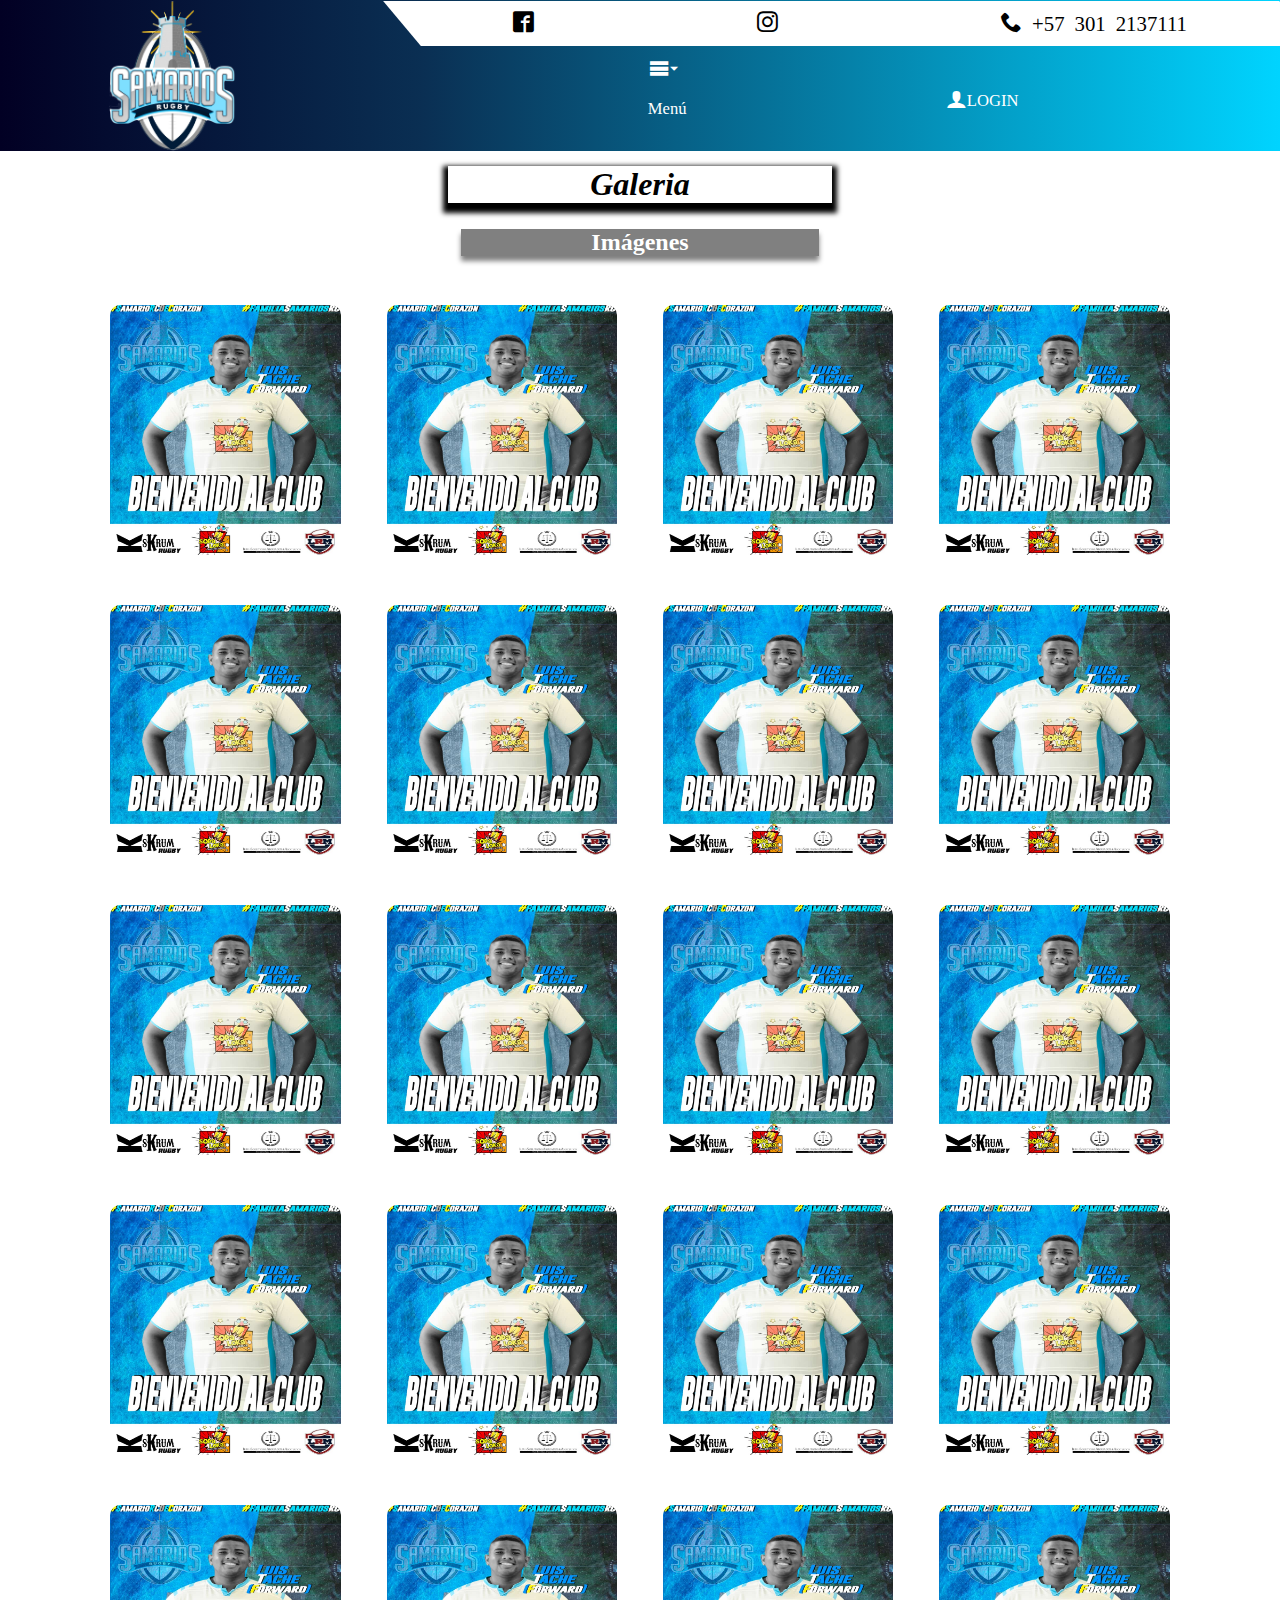
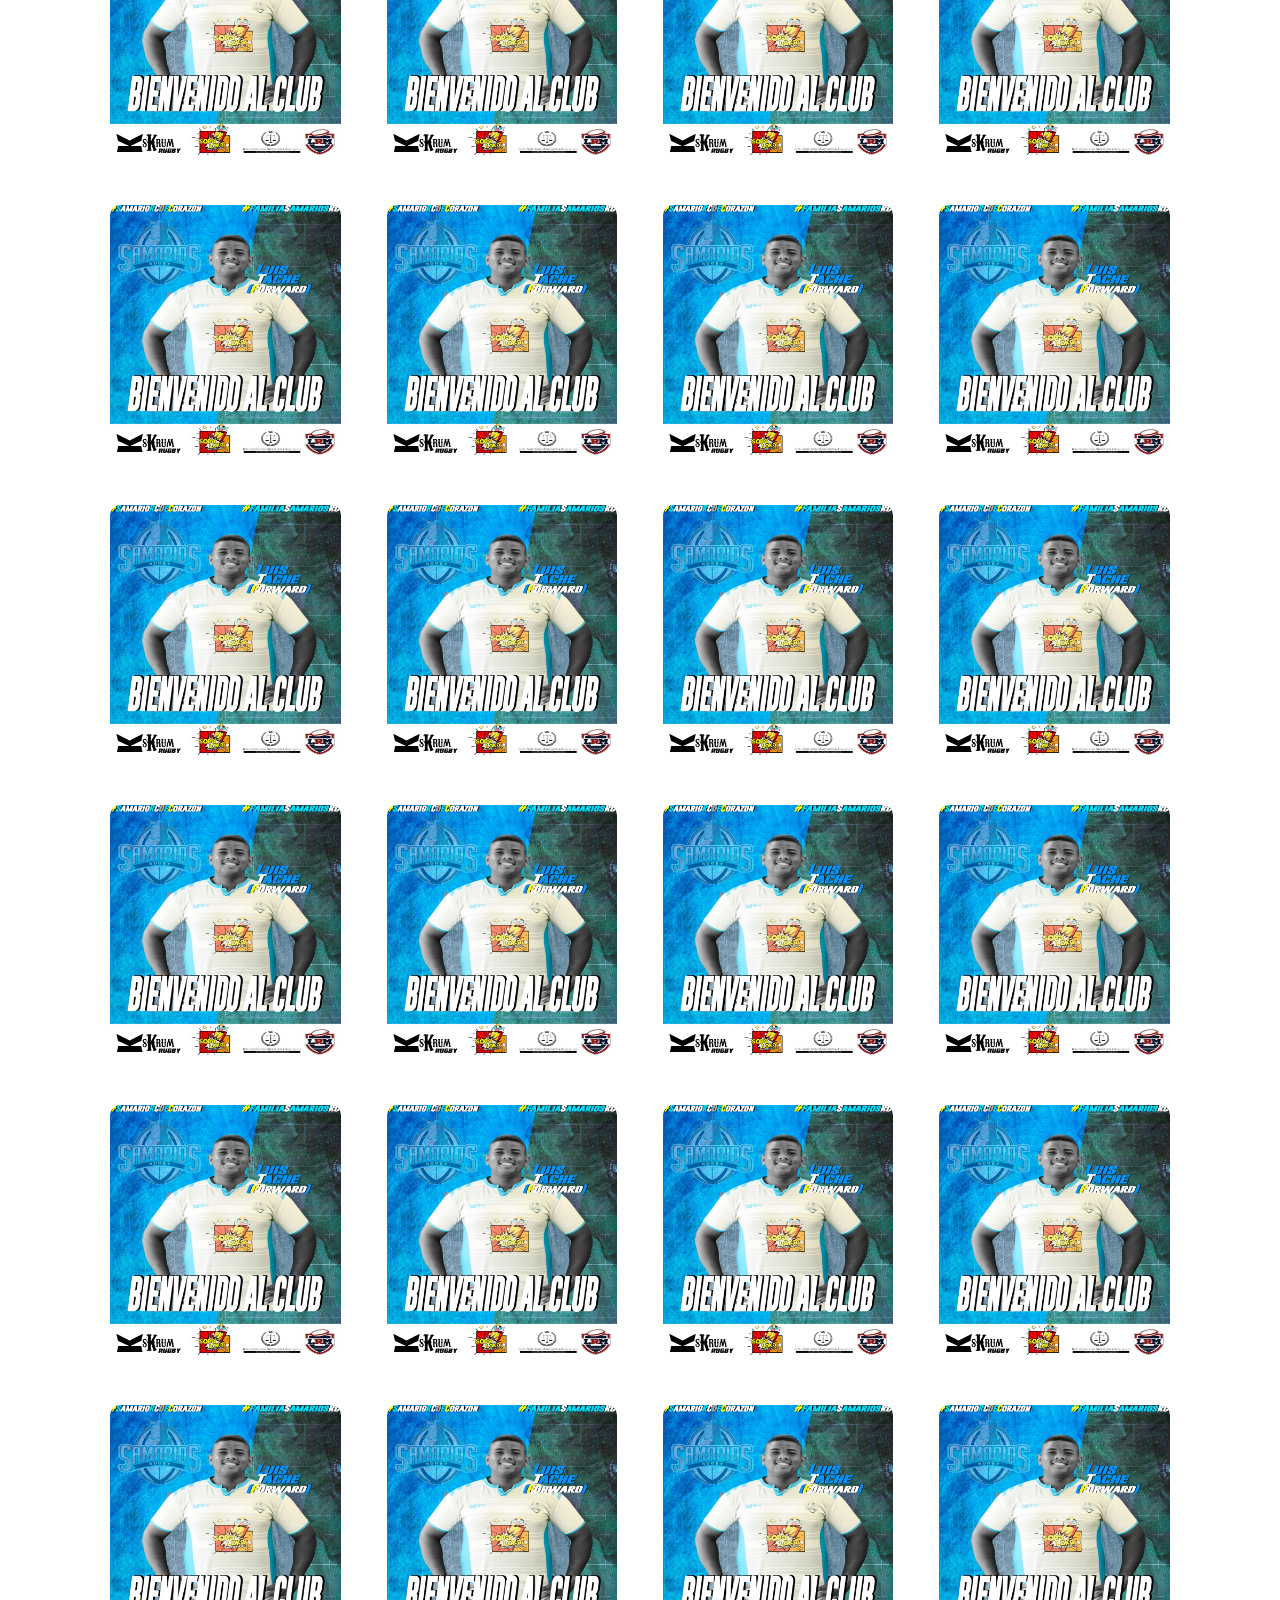
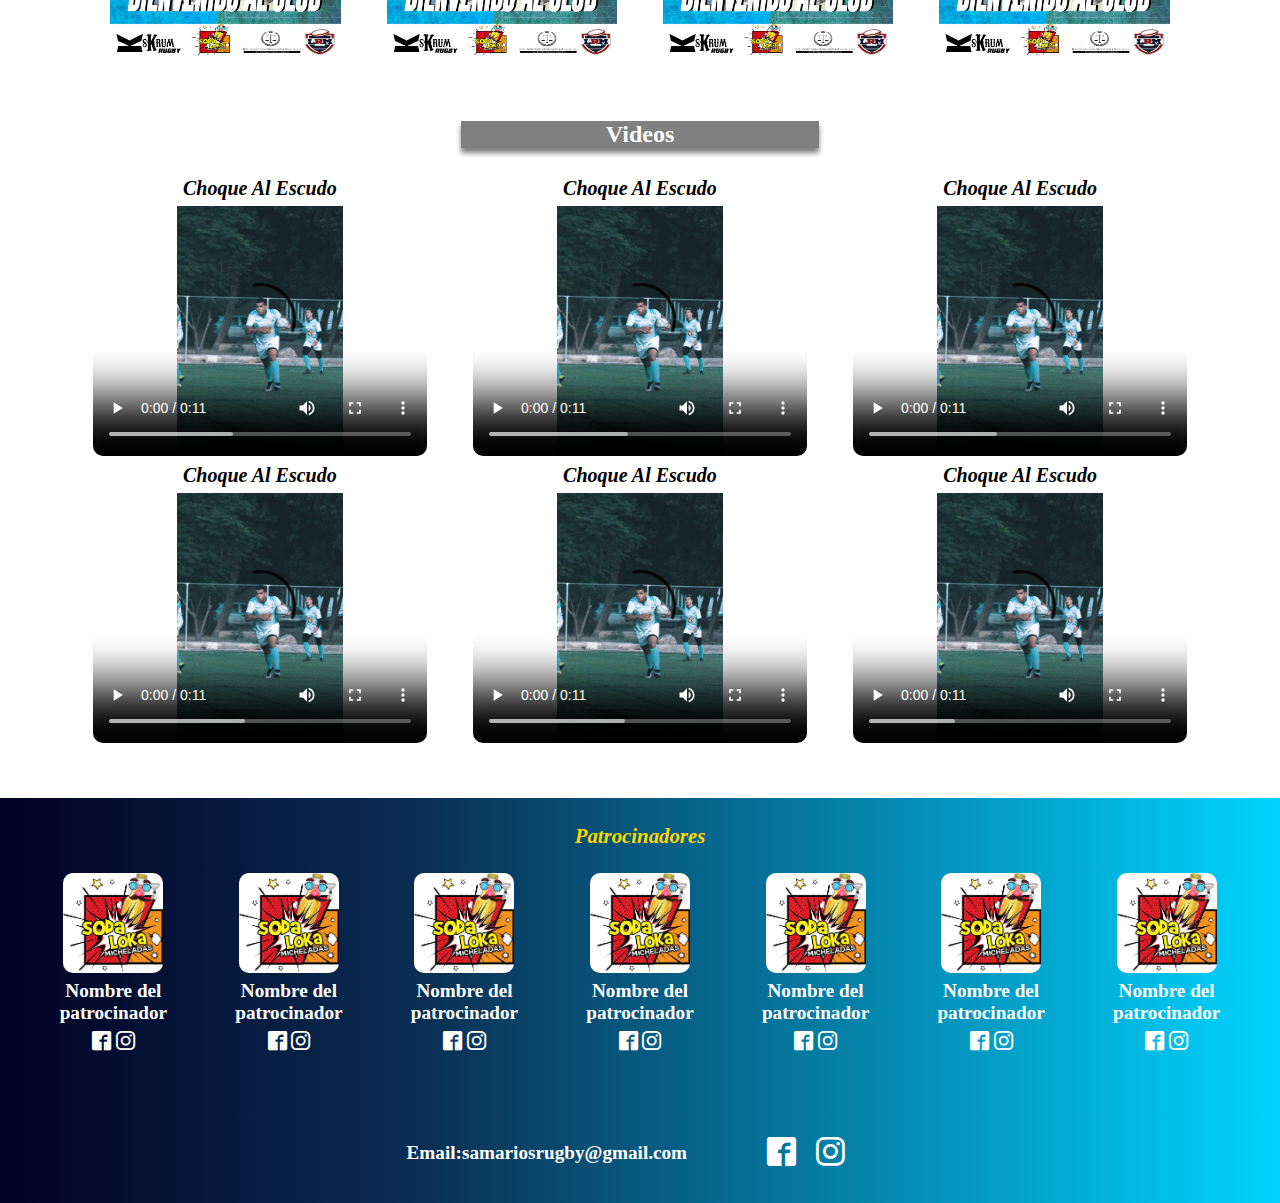
<file: galeria.html>
<!DOCTYPE html>
<html lang="en">
<head>
    <meta charset="UTF-8"/>
	<meta name="description" content="Samarios RC" />
	<meta name="robots" content="" />
	<title>Samarios Rugby Club</title>
	<meta name="viewport" content="width=device-width, initial-scale=1.0">
	<link rel="icon" type="image/png" href="./imagenes/samarioscancha.jpg" />
	<link href="https://fonts.googleapis.com/css2?family=Fjalla+One&family=Source+Sans+Pro&display=swap" rel="stylesheet" />
    <link rel="preconnect" href="https://fonts.gstatic.com">
    <link href="https://fonts.googleapis.com/css2?family=Pridi:wght@200&display=swap" rel="stylesheet">
    <link rel="stylesheet"  href="./css/galeriastyle.css" />	
    <link rel="stylesheet" href="./fonts/style.css" />
	<link rel="stylesheet" href="">
</head>
<body>
    <header>
        <div class="divescudo">
            <img class="escudo" src="./imagenes/escudosinfon.png" alt="" >            
            <div class="divlogin">
                <div class="redessocialesc">
                    <ul>
                        <li>
                            <a class="icon-facebook2" href="https://www.facebook.com/SamariosRC" target="_blank"></a>
                        </li>
                        <li>
                            <a class="icon-instagram" href="https://www.instagram.com/samariosrugbyclub/" target="_blank"></a>                   
                        </li>
                        <li>
                            <a class="icon-phone" href=""> +57 301 2137111</a>                   
                        </li>
                    </ul>
                </div>
                <div class="desplegables">
                    
                    <!-- <div class="burger">
                        <ul>
                            <li>
                                <span class="icon-menu3">
                                    <ul>
                                        <li><p>Menú Administrador</p> 
                                            <ul >
                                                <li> <a class="icon-user-plus" href="registroelimina.html" >Registrar/Eliminar Usuario</a></li>                                            
                                                <li> <a class="icon-home" href="cambiarinfo.html" >Cambiar información principal</a></li>
                                                <li> <a class="icon-fire" href="agregarlogro.html" >Agregar Logros</a></li>
                                                <li> <a class="icon-user-tie" href="agregarvestimenta.html" >Agregar Uniforme</a></li>                                            
                                                <li> <a class="icon-upload2" href="agregarimagen.html" >Agregar Imágenes</a></li>
                                                <li> <a class="icon-cloud-upload" href="agregarvideo.html" >Agregar Videos</a></li>
                                                <li> <a class="icon-man" href="agregarmiembro.html" >Agregar Miembros</a></li>
                                                <li> <a class="icon-calendar" href="crearresultado.html" >Crear Resultados</a></li>
                                                <li> <a class="icon-coin-dollar" href="agregarpatro.html" >Agregar Patrocinadores</a></li>
                                                <li> <a class="icon-credit-card" href="crearproducto.html" >Crear Producto en la Tienda</a></li>
                                                <li> <a class="icon-cross" href="index.html" >Cerrar Sesión</a></li>
                                            </ul>
                                        </li>
                                    </ul>                               
                                </span>
                            </li>
                        </ul>
                    </div> -->
                    <div class="burger2">
                    <ul>
                        <li>
                            <span class="icon-menu3">
                                <ul>
                                    <li><p>Menú</p> 
                                        <ul>
                                            <li> <a href="index.html" >Inicio</a></li>
                                            <li> <a href="logros.html" >Logros</a></li>
                                            <li> <a href="vestimentas.html" >Uniformes</a></li>
                                            <li> <a href="galeria.html" >Galeria</a></li>
                                            <li> <a href="equipos.html" >Equipos</a></li>
                                            <li> <a href="entrenadores.html" >Entrenadores</a></li>
                                            <li> <a href="nuevosjugadores.html" >Nuevos Miembros</a></li>
                                            <li> <a href="resultados.html" >Resultados</a></li>
                                            <li> <a href="patrocinadores.html" >Patrocinadores</a></li>
                                            <li> <a href="calendariocumple.html" >Calendario de cumpleaños</a></li>
                                            <li> <a href="tienda.html" >Tienda</a></li> 
                                        </ul>
                                    </li>
                                </ul>                               
                            </span>
                        </li>
                    </ul>
                </div>
                <div class="login">
                    <ul class="menupal">
                        <li>
                            <button class="icon-user"><p><a href="login.html">LOGIN</a></p></button>
                            
                        </li>
                    </ul>
                </div>
            </div>
        </div>
        </div>
        
    </header>
    <main class="main">
        <div class="informaciongeneral">
            <div class="titulopagina">
                <h1>Galeria</h1>                
            </div>
            <h2>Imágenes</h2>
                        <div class="wrapper">                          
                            <div class="articulo">
                                <div class="datos">
                                    <img class="image" src="./imagenes/pruebasgaleria2.jpg" alt="Jugador" />
                                </div>
                            </div>                            
                            <div class="articulo">
                                <div class="datos">
                                    <img class="image" src="./imagenes/pruebasgaleria2.jpg" alt="Jugador" />
                                </div>
                            </div>                            
                            <div class="articulo">
                                <div class="datos">
                                    <img class="image" src="./imagenes/pruebasgaleria2.jpg" alt="Jugador" />
                                </div>
                            </div>                            
                            <div class="articulo">
                                <div class="datos">
                                    <img class="image" src="./imagenes/pruebasgaleria2.jpg" alt="Jugador" />
                                </div>
                            </div>                            
                            <div class="articulo">
                                <div class="datos">
                                    <img class="image" src="./imagenes/pruebasgaleria2.jpg" alt="Jugador" />
                                </div>
                            </div>                            
                            <div class="articulo">
                                <div class="datos">
                                    <img class="image" src="./imagenes/pruebasgaleria2.jpg" alt="Jugador" />
                                </div>
                            </div>                            
                            <div class="articulo">
                                <div class="datos">
                                    <img class="image" src="./imagenes/pruebasgaleria2.jpg" alt="Jugador" />
                                </div>
                            </div>                            
                            <div class="articulo">
                                <div class="datos">
                                    <img class="image" src="./imagenes/pruebasgaleria2.jpg" alt="Jugador" />
                                </div>
                            </div>                            
                            <div class="articulo">
                                <div class="datos">
                                    <img class="image" src="./imagenes/pruebasgaleria2.jpg" alt="Jugador" />
                                </div>
                            </div>                            
                            <div class="articulo">
                                <div class="datos">
                                    <img class="image" src="./imagenes/pruebasgaleria2.jpg" alt="Jugador" />
                                </div>
                            </div>                            
                            <div class="articulo">
                                <div class="datos">
                                    <img class="image" src="./imagenes/pruebasgaleria2.jpg" alt="Jugador" />
                                </div>
                            </div>                            
                            <div class="articulo">
                                <div class="datos">
                                    <img class="image" src="./imagenes/pruebasgaleria2.jpg" alt="Jugador" />
                                </div>
                            </div>                            
                            <div class="articulo">
                                <div class="datos">
                                    <img class="image" src="./imagenes/pruebasgaleria2.jpg" alt="Jugador" />
                                </div>
                            </div>                            
                            <div class="articulo">
                                <div class="datos">
                                    <img class="image" src="./imagenes/pruebasgaleria2.jpg" alt="Jugador" />
                                </div>
                            </div>                            
                            <div class="articulo">
                                <div class="datos">
                                    <img class="image" src="./imagenes/pruebasgaleria2.jpg" alt="Jugador" />
                                </div>
                            </div>                            
                            <div class="articulo">
                                <div class="datos">
                                    <img class="image" src="./imagenes/pruebasgaleria2.jpg" alt="Jugador" />
                                </div>
                            </div>                            
                            <div class="articulo">
                                <div class="datos">
                                    <img class="image" src="./imagenes/pruebasgaleria2.jpg" alt="Jugador" />
                                </div>
                            </div>                            
                            <div class="articulo">
                                <div class="datos">
                                    <img class="image" src="./imagenes/pruebasgaleria2.jpg" alt="Jugador" />
                                </div>
                            </div>                            
                            <div class="articulo">
                                <div class="datos">
                                    <img class="image" src="./imagenes/pruebasgaleria2.jpg" alt="Jugador" />
                                </div>
                            </div>                            
                            <div class="articulo">
                                <div class="datos">
                                    <img class="image" src="./imagenes/pruebasgaleria2.jpg" alt="Jugador" />
                                </div>
                            </div>                            
                            <div class="articulo">
                                <div class="datos">
                                    <img class="image" src="./imagenes/pruebasgaleria2.jpg" alt="Jugador" />
                                </div>
                            </div>                            
                            <div class="articulo">
                                <div class="datos">
                                    <img class="image" src="./imagenes/pruebasgaleria2.jpg" alt="Jugador" />
                                </div>
                            </div>                            
                            <div class="articulo">
                                <div class="datos">
                                    <img class="image" src="./imagenes/pruebasgaleria2.jpg" alt="Jugador" />
                                </div>
                            </div>                            
                            <div class="articulo">
                                <div class="datos">
                                    <img class="image" src="./imagenes/pruebasgaleria2.jpg" alt="Jugador" />
                                </div>
                            </div>                            
                            <div class="articulo">
                                <div class="datos">
                                    <img class="image" src="./imagenes/pruebasgaleria2.jpg" alt="Jugador" />
                                </div>
                            </div>                            
                            <div class="articulo">
                                <div class="datos">
                                    <img class="image" src="./imagenes/pruebasgaleria2.jpg" alt="Jugador" />
                                </div>
                            </div>                            
                            <div class="articulo">
                                <div class="datos">
                                    <img class="image" src="./imagenes/pruebasgaleria2.jpg" alt="Jugador" />
                                </div>
                            </div>                            
                            <div class="articulo">
                                <div class="datos">
                                    <img class="image" src="./imagenes/pruebasgaleria2.jpg" alt="Jugador" />
                                </div>
                            </div>                            
                            <div class="articulo">
                                <div class="datos">
                                    <img class="image" src="./imagenes/pruebasgaleria2.jpg" alt="Jugador" />
                                </div>
                            </div>                            
                            <div class="articulo">
                                <div class="datos">
                                    <img class="image" src="./imagenes/pruebasgaleria2.jpg" alt="Jugador" />
                                </div>
                            </div>                            
                            <div class="articulo">
                                <div class="datos">
                                    <img class="image" src="./imagenes/pruebasgaleria2.jpg" alt="Jugador" />
                                </div>
                            </div>                            
                            <div class="articulo">
                                <div class="datos">
                                    <img class="image" src="./imagenes/pruebasgaleria2.jpg" alt="Jugador" />
                                </div>
                            </div>                            
                            <div class="articulo">
                                <div class="datos">
                                    <img class="image" src="./imagenes/pruebasgaleria2.jpg" alt="Jugador" />
                                </div>
                            </div>                            
                            <div class="articulo">
                                <div class="datos">
                                    <img class="image" src="./imagenes/pruebasgaleria2.jpg" alt="Jugador" />
                                </div>
                            </div>                            
                            <div class="articulo">
                                <div class="datos">
                                    <img class="image" src="./imagenes/pruebasgaleria2.jpg" alt="Jugador" />
                                </div>
                            </div>                            
                            <div class="articulo">
                                <div class="datos">
                                    <img class="image" src="./imagenes/pruebasgaleria2.jpg" alt="Jugador" />
                                </div>
                            </div>                            
                            <div class="articulo">
                                <div class="datos">
                                    <img class="image" src="./imagenes/pruebasgaleria2.jpg" alt="Jugador" />
                                </div>
                            </div>                            
                            <div class="articulo">
                                <div class="datos">
                                    <img class="image" src="./imagenes/pruebasgaleria2.jpg" alt="Jugador" />
                                </div>
                            </div>                            
                            <div class="articulo">
                                <div class="datos">
                                    <img class="image" src="./imagenes/pruebasgaleria2.jpg" alt="Jugador" />
                                </div>
                            </div>                            
                            <div class="articulo">
                                <div class="datos">
                                    <img class="image" src="./imagenes/pruebasgaleria2.jpg" alt="Jugador" />
                                </div>
                            </div>                            
                        </div>
            <h2>Videos</h2>
            <div class="wrapper2">                          
                <div class="articulo2">
                    <div class="datos2">
                        <p class="titulovideo">choque al escudo</p>
                        <video class="video" controls src="./videos/video1.mp4" poster="./imagenes/william.jpg"></video>                       
                    </div>
                </div>
                <div class="articulo2">
                    <div class="datos2">
                        <p class="titulovideo">choque al escudo</p>
                        <video class="video" controls src="./videos/video1.mp4" poster="./imagenes/william.jpg"></video>                       
                    </div>
                </div>
                <div class="articulo2">
                    <div class="datos2">
                        <p class="titulovideo">choque al escudo</p>
                        <video class="video" controls src="./videos/video1.mp4" poster="./imagenes/william.jpg"></video>                       
                    </div>
                </div>
                <div class="articulo2">
                    <div class="datos2">
                        <p class="titulovideo">choque al escudo</p>
                        <video class="video" controls src="./videos/video1.mp4" poster="./imagenes/william.jpg"></video>                       
                    </div>
                </div>
                <div class="articulo2">
                    <div class="datos2">
                        <p class="titulovideo">choque al escudo</p>
                        <video class="video" controls src="./videos/video1.mp4" poster="./imagenes/william.jpg"></video>                       
                    </div>
                </div>
                <div class="articulo2">
                    <div class="datos2">
                        <p class="titulovideo">choque al escudo</p>
                        <video class="video" controls src="./videos/video1.mp4" poster="./imagenes/william.jpg"></video>                       
                    </div>
                </div>
            </div>
             
    </main>
    <footer>
        <div class="partner-social">
            <p class="titulopartner">Patrocinadores</p>
            <div class="partners">
                <div class="lista-partners">
                    <img src="./imagenes/sodaloka.jpg" alt="">
                    <div class="reder">
                        <p>Nombre del patrocinador</p>
                        <a  class="icon-facebook2" href=""></a>                            
                        <a class="icon-instagram" href=""></a>
                    </div>
                </div>                         
                <div class="lista-partners">
                    <img src="./imagenes/sodaloka.jpg" alt="">
                    <div class="reder">
                        <p>Nombre del patrocinador</p>
                        <a  class="icon-facebook2" href=""></a>                            
                        <a class="icon-instagram" href=""></a>
                    </div>
                </div>                         
                <div class="lista-partners">
                    <img src="./imagenes/sodaloka.jpg" alt="">
                    <div class="reder">
                        <p>Nombre del patrocinador</p>
                        <a  class="icon-facebook2" href=""></a>                            
                        <a class="icon-instagram" href=""></a>
                    </div>
                </div>                         
                <div class="lista-partners">
                    <img src="./imagenes/sodaloka.jpg" alt="">
                    <div class="reder">
                        <p>Nombre del patrocinador</p>
                        <a  class="icon-facebook2" href=""></a>                            
                        <a class="icon-instagram" href=""></a>
                    </div>
                </div>                         
                <div class="lista-partners">
                    <img src="./imagenes/sodaloka.jpg" alt="">
                    <div class="reder">
                        <p>Nombre del patrocinador</p>
                        <a  class="icon-facebook2" href=""></a>                            
                        <a class="icon-instagram" href=""></a>
                    </div>
                </div>                         
                <div class="lista-partners">
                    <img src="./imagenes/sodaloka.jpg" alt="">
                    <div class="reder">
                        <p>Nombre del patrocinador</p>
                        <a  class="icon-facebook2" href=""></a>                            
                        <a class="icon-instagram" href=""></a>
                    </div>
                </div>                         
                <div class="lista-partners">
                    <img src="./imagenes/sodaloka.jpg" alt="">
                    <div class="reder">
                        <p>Nombre del patrocinador</p>
                        <a  class="icon-facebook2" href=""></a>                            
                        <a class="icon-instagram" href=""></a>
                    </div>
                </div>             
                
            </div>        
            <div class="footer2">
                <div class="degrade1">
    
                </div>            
                <div class="contactos">
                    <p>Email:samariosrugby@gmail.com </p>                    
                    <ul>
                        <li>
                            <a class="icon-facebook2" href="https://www.facebook.com/SamariosRC" target="_blank"></a>
                        </li>
                        <li>
                            <a class="icon-instagram" href="https://www.instagram.com/samariosrugbyclub/" target="_blank"></a>                   
                        </li>
                    </ul>                
                </div>
                <div class="degrade2">
    
                </div>
            </div>
        </div>
    </footer>
</body>
</html>
</file>
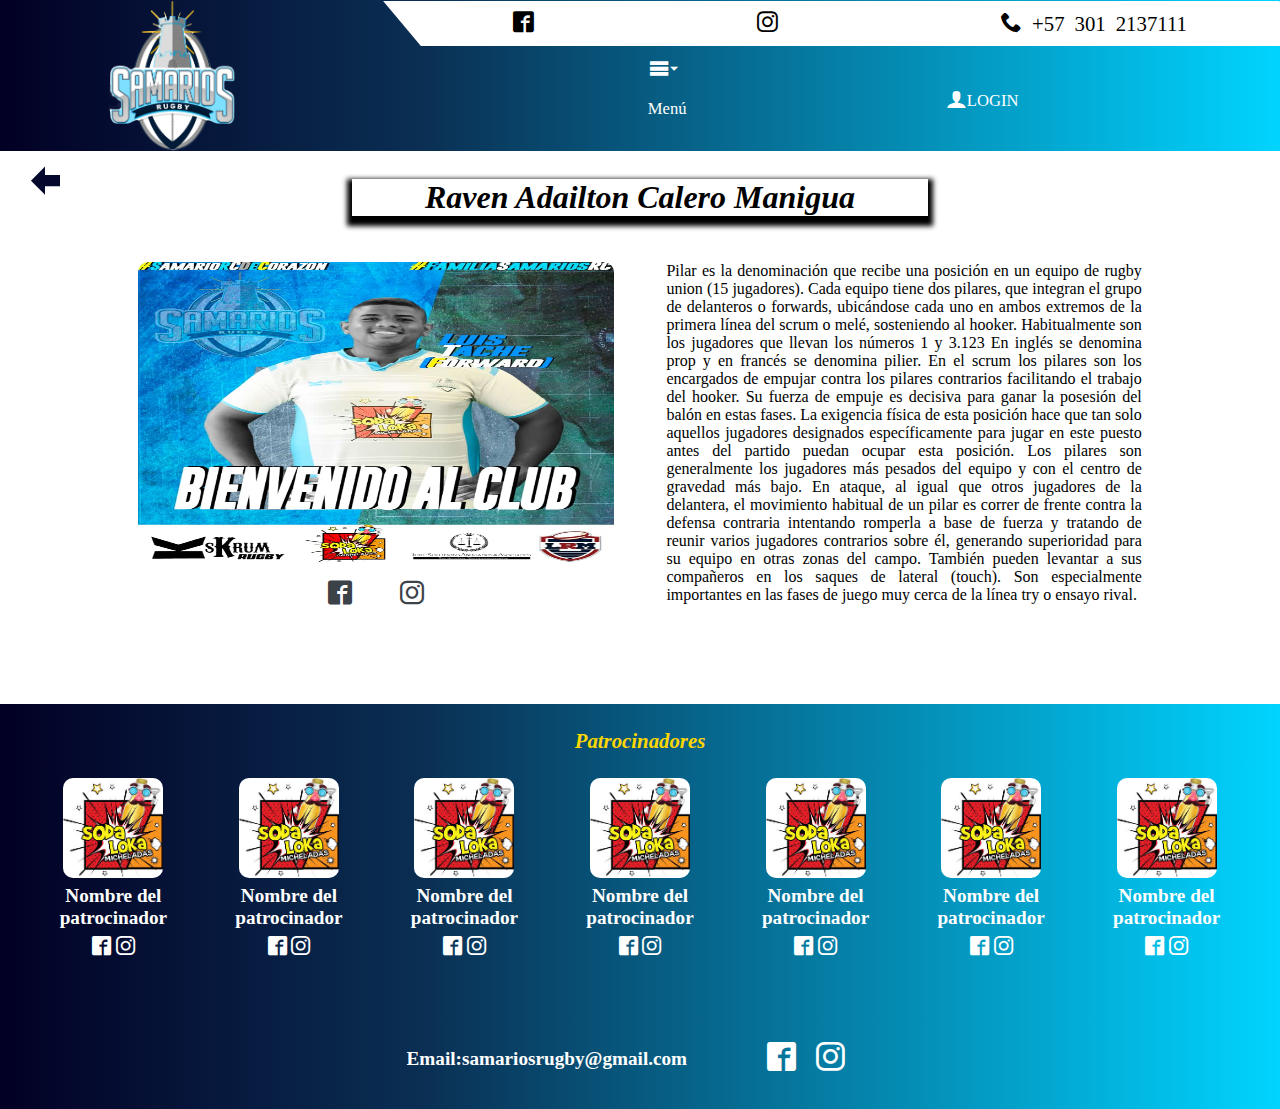
<file: jugador.html>
<!DOCTYPE html>
<html lang="en">
<head>
    <meta charset="UTF-8"/>
	<meta name="description" content="Samarios RC" />
	<meta name="robots" content="" />
	<title>Samarios Rugby Club</title>
	<meta name="viewport" content="width=device-width, initial-scale=1.0">
	<link rel="icon" type="image/png" href="./imagenes/samarioscancha.jpg" />
	<link href="https://fonts.googleapis.com/css2?family=Fjalla+One&family=Source+Sans+Pro&display=swap" rel="stylesheet" />
    <link rel="preconnect" href="https://fonts.gstatic.com">
    <link href="https://fonts.googleapis.com/css2?family=Pridi:wght@200&display=swap" rel="stylesheet">
    <link rel="stylesheet"  href="./css/jugadorstyle.css" />	
    <link rel="stylesheet" href="./fonts/style.css" />
	<link rel="stylesheet" href="">
</head>
<body>
    <header>
        <div class="divescudo">
            <img class="escudo" src="./imagenes/escudosinfon.png" alt="" >            
            <div class="divlogin">
                <div class="redessocialesc">
                    <ul>
                        <li>
                            <a class="icon-facebook2" href="https://www.facebook.com/SamariosRC" target="_blank"></a>
                        </li>
                        <li>
                            <a class="icon-instagram" href="https://www.instagram.com/samariosrugbyclub/" target="_blank"></a>                   
                        </li>
                        <li>
                            <a class="icon-phone" href=""> +57 301 2137111</a>                   
                        </li>
                    </ul>
                </div>
                <div class="desplegables">
                    
                    <!-- <div class="burger">
                        <ul>
                            <li>
                                <span class="icon-menu3">
                                    <ul>
                                        <li><p>Menú Administrador</p> 
                                            <ul >
                                                <li> <a class="icon-user-plus" href="registroelimina.html" >Registrar/Eliminar Usuario</a></li>                                            
                                                <li> <a class="icon-home" href="cambiarinfo.html" >Cambiar información principal</a></li>
                                                <li> <a class="icon-fire" href="agregarlogro.html" >Agregar Logros</a></li>
                                                <li> <a class="icon-user-tie" href="agregarvestimenta.html" >Agregar Uniforme</a></li>                                            
                                                <li> <a class="icon-upload2" href="agregarimagen.html" >Agregar Imágenes</a></li>
                                                <li> <a class="icon-cloud-upload" href="agregarvideo.html" >Agregar Videos</a></li>
                                                <li> <a class="icon-man" href="agregarmiembro.html" >Agregar Miembros</a></li>
                                                <li> <a class="icon-calendar" href="crearresultado.html" >Crear Resultados</a></li>
                                                <li> <a class="icon-coin-dollar" href="agregarpatro.html" >Agregar Patrocinadores</a></li>
                                                <li> <a class="icon-credit-card" href="crearproducto.html" >Crear Producto en la Tienda</a></li>
                                                <li> <a class="icon-cross" href="index.html" >Cerrar Sesión</a></li>
                                            </ul>
                                        </li>
                                    </ul>                               
                                </span>
                            </li>
                        </ul>
                    </div> -->
                    <div class="burger2">
                    <ul>
                        <li>
                            <span class="icon-menu3">
                                <ul>
                                    <li><p>Menú</p> 
                                        <ul>
                                            <li> <a href="index.html" >Inicio</a></li>
                                            <li> <a href="logros.html" >Logros</a></li>
                                            <li> <a href="vestimentas.html" >Uniformes</a></li>
                                            <li> <a href="galeria.html" >Galeria</a></li>
                                            <li> <a href="equipos.html" >Equipos</a></li>
                                            <li> <a href="entrenadores.html" >Entrenadores</a></li>
                                            <li> <a href="nuevosjugadores.html" >Nuevos Miembros</a></li>
                                            <li> <a href="resultados.html" >Resultados</a></li>
                                            <li> <a href="patrocinadores.html" >Patrocinadores</a></li>
                                            <li> <a href="calendariocumple.html" >Calendario de cumpleaños</a></li>
                                            <li> <a href="tienda.html" >Tienda</a></li> 
                                        </ul>
                                    </li>
                                </ul>                               
                            </span>
                        </li>
                    </ul>
                </div>
                <div class="login">
                    <ul class="menupal">
                        <li>
                            <button class="icon-user"><p><a href="login.html">LOGIN</a></p></button>
                            
                        </li>
                    </ul>
                </div>
            </div>
        </div>
        </div>
        
    </header>
    <main class="main">
        <div class="informaciongeneral">
            <div class="volver">
                <p>
                    <a href="equipos.html" class="icon-arrow-left"></a>
                </p>
            </div>
            <div class="titulopagina">
            </div>
            <div class="wrapper">                          
                <h1>Raven Adailton Calero Manigua</h1>                
                <div class="articulo">
                    <div class="datos">
                        <figure class="imghov">
                            
                            <img class="image" src="./imagenes/pruebasgaleria2.jpg" alt="Jugador" />
                        </figure>
                        <div class="textos">
                            
                            <div class="texto">
                                <ul>
                                    <li>
                                        <a class="icon-facebook2" href="https://www.facebook.com/SamariosRC" target="_blank"></a>
                                    </li>
                                    <li>
                                        <a class="icon-instagram" href="https://www.instagram.com/samariosrugbyclub/" target="_blank"></a>                   
                                    </li>
                                </ul>
                            </div>  
                                                           
                        </div>
                    </div>
                    <div class="desjug">
                        <p>Pilar es la denominación que recibe una posición en un equipo de rugby union (15 jugadores). Cada equipo tiene dos pilares, que integran el grupo de delanteros o forwards, ubicándose cada uno en ambos extremos de la primera línea del scrum o melé, sosteniendo al hooker. Habitualmente son los jugadores que llevan los números 1 y 3.1​2​3​ En inglés se denomina prop y en francés se denomina pilier.
                            En el scrum los pilares son los encargados de empujar contra los pilares contrarios facilitando el trabajo del hooker. Su fuerza de empuje es decisiva para ganar la posesión del balón en estas fases. La exigencia física de esta posición hace que tan solo aquellos jugadores designados específicamente para jugar en este puesto antes del partido puedan ocupar esta posición. Los pilares son generalmente los jugadores más pesados del equipo y con el centro de gravedad más bajo.

En ataque, al igual que otros jugadores de la delantera, el movimiento habitual de un pilar es correr de frente contra la defensa contraria intentando romperla a base de fuerza y tratando de reunir varios jugadores contrarios sobre él, generando superioridad para su equipo en otras zonas del campo. También pueden levantar a sus compañeros en los saques de lateral (touch). Son especialmente importantes en las fases de juego muy cerca de la línea try o ensayo rival.
                        </p>
                    </div>
                </div>
                            
                            
                            
                        </div>
             
    </main>
    <footer>
        <div class="partner-social">
            <p class="titulopartner">Patrocinadores</p>
            <div class="partners">
                <div class="lista-partners">
                    <img src="./imagenes/sodaloka.jpg" alt="">
                    <div class="reder">
                        <p>Nombre del patrocinador</p>
                        <a  class="icon-facebook2" href=""></a>                            
                        <a class="icon-instagram" href=""></a>
                    </div>
                </div>                         
                <div class="lista-partners">
                    <img src="./imagenes/sodaloka.jpg" alt="">
                    <div class="reder">
                        <p>Nombre del patrocinador</p>
                        <a  class="icon-facebook2" href=""></a>                            
                        <a class="icon-instagram" href=""></a>
                    </div>
                </div>                         
                <div class="lista-partners">
                    <img src="./imagenes/sodaloka.jpg" alt="">
                    <div class="reder">
                        <p>Nombre del patrocinador</p>
                        <a  class="icon-facebook2" href=""></a>                            
                        <a class="icon-instagram" href=""></a>
                    </div>
                </div>                         
                <div class="lista-partners">
                    <img src="./imagenes/sodaloka.jpg" alt="">
                    <div class="reder">
                        <p>Nombre del patrocinador</p>
                        <a  class="icon-facebook2" href=""></a>                            
                        <a class="icon-instagram" href=""></a>
                    </div>
                </div>                         
                <div class="lista-partners">
                    <img src="./imagenes/sodaloka.jpg" alt="">
                    <div class="reder">
                        <p>Nombre del patrocinador</p>
                        <a  class="icon-facebook2" href=""></a>                            
                        <a class="icon-instagram" href=""></a>
                    </div>
                </div>                         
                <div class="lista-partners">
                    <img src="./imagenes/sodaloka.jpg" alt="">
                    <div class="reder">
                        <p>Nombre del patrocinador</p>
                        <a  class="icon-facebook2" href=""></a>                            
                        <a class="icon-instagram" href=""></a>
                    </div>
                </div>                         
                <div class="lista-partners">
                    <img src="./imagenes/sodaloka.jpg" alt="">
                    <div class="reder">
                        <p>Nombre del patrocinador</p>
                        <a  class="icon-facebook2" href=""></a>                            
                        <a class="icon-instagram" href=""></a>
                    </div>
                </div>             
                
            </div>        
            <div class="footer2">
                <div class="degrade1">
    
                </div>            
                <div class="contactos">
                    <p>Email:samariosrugby@gmail.com </p>                    
                    <ul>
                        <li>
                            <a class="icon-facebook2" href="https://www.facebook.com/SamariosRC" target="_blank"></a>
                        </li>
                        <li>
                            <a class="icon-instagram" href="https://www.instagram.com/samariosrugbyclub/" target="_blank"></a>                   
                        </li>
                    </ul>                
                </div>
                <div class="degrade2">
    
                </div>
            </div>
        </div>
    </footer>
</body>
</html>
</file>
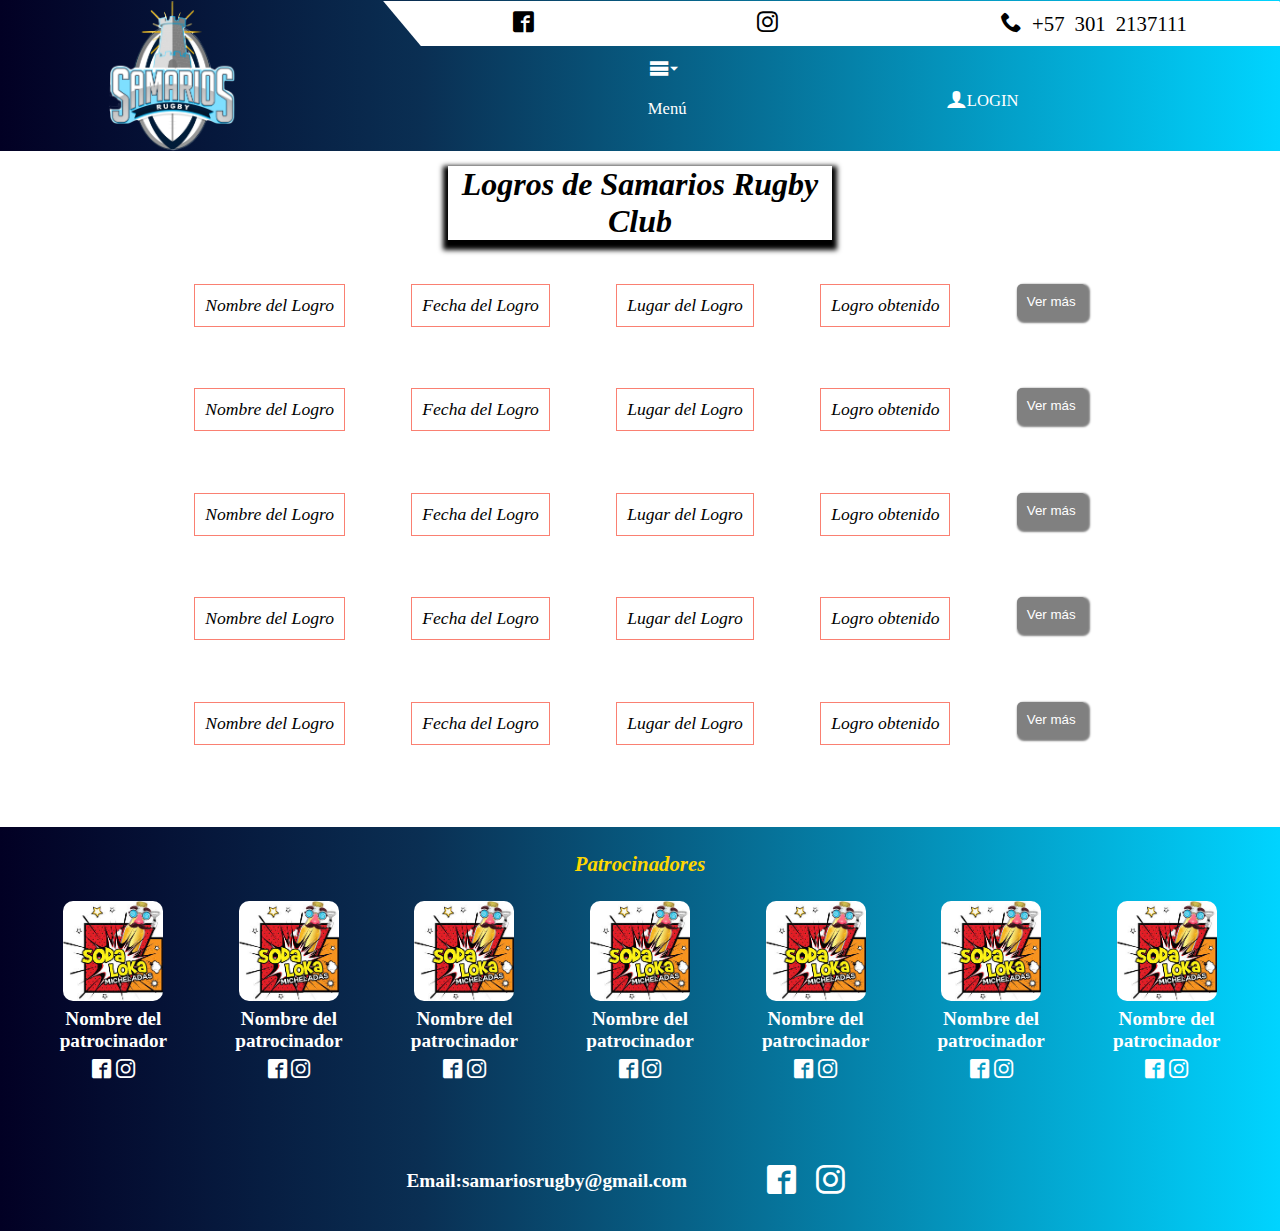
<file: logros.html>
<!DOCTYPE html>
<html lang="en">
<head>
    <meta charset="UTF-8"/>
	<meta name="description" content="Samarios RC" />
	<meta name="robots" content="" />
	<title>Samarios Rugby Club</title>
	<meta name="viewport" content="width=device-width, initial-scale=1.0">
	<link rel="icon" type="image/png" href="./imagenes/samarioscancha.jpg" />
	<link href="https://fonts.googleapis.com/css2?family=Fjalla+One&family=Source+Sans+Pro&display=swap" rel="stylesheet" />
    <link rel="preconnect" href="https://fonts.gstatic.com">
    <link href="https://fonts.googleapis.com/css2?family=Pridi:wght@200&display=swap" rel="stylesheet">
    <link rel="stylesheet"  href="./css/logrosstyle.css" />	
    <link rel="stylesheet" href="./fonts/style.css" />
	<link rel="stylesheet" href="">
</head>
<body>
    <header>
        <div class="divescudo">
            <img class="escudo" src="./imagenes/escudosinfon.png" alt="" >            
            <div class="divlogin">
                <div class="redessocialesc">
                    <ul>
                        <li>
                            <a class="icon-facebook2" href="https://www.facebook.com/SamariosRC" target="_blank"></a>
                        </li>
                        <li>
                            <a class="icon-instagram" href="https://www.instagram.com/samariosrugbyclub/" target="_blank"></a>                   
                        </li>
                        <li>
                            <a class="icon-phone" href=""> +57 301 2137111</a>                   
                        </li>
                    </ul>
                </div>
                <div class="desplegables">
                    
                    <!-- <div class="burger">
                        <ul>
                            <li>
                                <span class="icon-menu3">
                                    <ul>
                                        <li><p>Menú Administrador</p> 
                                            <ul >
                                                <li> <a class="icon-user-plus" href="registroelimina.html" >Registrar/Eliminar Usuario</a></li>                                            
                                                <li> <a class="icon-home" href="cambiarinfo.html" >Cambiar información principal</a></li>
                                                <li> <a class="icon-fire" href="agregarlogro.html" >Agregar Logros</a></li>
                                                <li> <a class="icon-user-tie" href="agregarvestimenta.html" >Agregar Uniforme</a></li>                                            
                                                <li> <a class="icon-upload2" href="agregarimagen.html" >Agregar Imágenes</a></li>
                                                <li> <a class="icon-cloud-upload" href="agregarvideo.html" >Agregar Videos</a></li>
                                                <li> <a class="icon-man" href="agregarmiembro.html" >Agregar Miembros</a></li>
                                                <li> <a class="icon-calendar" href="crearresultado.html" >Crear Resultados</a></li>
                                                <li> <a class="icon-coin-dollar" href="agregarpatro.html" >Agregar Patrocinadores</a></li>
                                                <li> <a class="icon-credit-card" href="crearproducto.html" >Crear Producto en la Tienda</a></li>
                                                <li> <a class="icon-cross" href="index.html" >Cerrar Sesión</a></li>
                                            </ul>
                                        </li>
                                    </ul>                               
                                </span>
                            </li>
                        </ul>
                    </div> -->
                    <div class="burger2" id="burger2">
                    <ul>
                        <li>
                            <span class="icon-menu3 burgerbutton2">
                                <ul>
                                    <li><p>Menú</p> 
                                        <ul class="menuburger2">
                                            <li> <a href="index.html" >Inicio</a></li>
                                            <li> <a href="logros.html" >Logros</a></li>
                                            <li> <a href="vestimentas.html" >Uniformes</a></li>
                                            <li> <a href="galeria.html" >Galeria</a></li>
                                            <li> <a href="equipos.html" >Equipos</a></li>
                                            <li> <a href="entrenadores.html" >Entrenadores</a></li>
                                            <li> <a href="nuevosjugadores.html" >Nuevos Miembros</a></li>
                                            <li> <a href="resultados.html" >Resultados</a></li>
                                            <li> <a href="patrocinadores.html" >Patrocinadores</a></li>
                                            <li> <a href="calendariocumple.html" >Calendario de cumpleaños</a></li>
                                            <li> <a href="tienda.html" >Tienda</a></li> 
                                        </ul>
                                    </li>
                                </ul>                               
                            </span>
                        </li>
                    </ul>
                </div>
                <!-- <script>
                    /* console.log('hola mundo! es mi primera linea en javascript'); */
                    
                    const menu = document.querySelector('.menuburger2');
                    /* console.log(menu); */
                    const burgerbutton = document.querySelector ('#burger2')
                    burgerbutton2.addEventListener('click', () => menuburger2.classList.toggle('is-active'));
                        
                        /* !menu.classList.contains('is-active')
                        ? menu.classList.add('is-active') 
                        : menu.classList.remove('is-active'); */
                    /* }); */
                    /* console.log(burgerbutton); */
                    
                    ipad.addListener(validation)
                    function validation(event){
                        if (event.matches) {
                            burgerbutton2.addEventListener('click', hideshow)
                        }else {
                            burgerbutton2.removeEventListener('click', hideshow)
                        }	
                    }
                    function hideshow(){
                        menuburger2.classList.add('is-active')
                    }
                </script> -->
                <div class="login">
                    <ul class="menupal">
                        <li>
                            <button class="icon-user" ><p><a href="login.html">LOGIN</a></p></button>
                            
                        </li>
                    </ul>
                </div>
            </div>
        </div>
        </div>
        
    </header>
    <main class="main">
        <div class="informaciongeneral">
            <div class="titulopagina">
                <h1>Logros de Samarios Rugby Club</h1>                
            </div>
                        <div class="wrapper">
                            <div class="articulo">
                                <p>Nombre del Logro</p>
                                <p>Fecha del Logro</p>
                                <p>Lugar del Logro</p>
                                <p>Logro obtenido</p>
                                <a href="logrox.html"><button>Ver más</button></a>
                                
                            </div>                        
                            <div class="articulo">
                                <p>Nombre del Logro</p>
                                <p>Fecha del Logro</p>
                                <p>Lugar del Logro</p>
                                <p>Logro obtenido</p>
                                <a href="logrox.html"><button>Ver más</button></a>
                                
                            </div>                        
                            <div class="articulo">
                                <p>Nombre del Logro</p>
                                <p>Fecha del Logro</p>
                                <p>Lugar del Logro</p>
                                <p>Logro obtenido</p>
                                <a href="logrox.html"><button>Ver más</button></a>
                                
                            </div>                        
                            <div class="articulo">
                                <p>Nombre del Logro</p>
                                <p>Fecha del Logro</p>
                                <p>Lugar del Logro</p>
                                <p>Logro obtenido</p>
                                <a href="logrox.html"><button>Ver más</button></a>
                                
                            </div>                        
                            <div class="articulo">
                                <p>Nombre del Logro</p>
                                <p>Fecha del Logro</p>
                                <p>Lugar del Logro</p>
                                <p>Logro obtenido</p>
                                <a href="logrox.html"><button>Ver más</button></a>
                                
                            </div>                        
                            
                                      
                             
                        </div>
             
    </main>
    <footer>
        <div class="partner-social">
            <p class="titulopartner">Patrocinadores</p>
            <div class="partners">
                <div class="lista-partners">
                    <img src="./imagenes/sodaloka.jpg" alt="">
                    <div class="reder">
                        <p>Nombre del patrocinador</p>
                        <a  class="icon-facebook2" href=""></a>                            
                        <a class="icon-instagram" href=""></a>
                    </div>
                </div>                         
                <div class="lista-partners">
                    <img src="./imagenes/sodaloka.jpg" alt="">
                    <div class="reder">
                        <p>Nombre del patrocinador</p>
                        <a  class="icon-facebook2" href=""></a>                            
                        <a class="icon-instagram" href=""></a>
                    </div>
                </div>                         
                <div class="lista-partners">
                    <img src="./imagenes/sodaloka.jpg" alt="">
                    <div class="reder">
                        <p>Nombre del patrocinador</p>
                        <a  class="icon-facebook2" href=""></a>                            
                        <a class="icon-instagram" href=""></a>
                    </div>
                </div>                         
                <div class="lista-partners">
                    <img src="./imagenes/sodaloka.jpg" alt="">
                    <div class="reder">
                        <p>Nombre del patrocinador</p>
                        <a  class="icon-facebook2" href=""></a>                            
                        <a class="icon-instagram" href=""></a>
                    </div>
                </div>                         
                <div class="lista-partners">
                    <img src="./imagenes/sodaloka.jpg" alt="">
                    <div class="reder">
                        <p>Nombre del patrocinador</p>
                        <a  class="icon-facebook2" href=""></a>                            
                        <a class="icon-instagram" href=""></a>
                    </div>
                </div>                         
                <div class="lista-partners">
                    <img src="./imagenes/sodaloka.jpg" alt="">
                    <div class="reder">
                        <p>Nombre del patrocinador</p>
                        <a  class="icon-facebook2" href=""></a>                            
                        <a class="icon-instagram" href=""></a>
                    </div>
                </div>                         
                <div class="lista-partners">
                    <img src="./imagenes/sodaloka.jpg" alt="">
                    <div class="reder">
                        <p>Nombre del patrocinador</p>
                        <a  class="icon-facebook2" href=""></a>                            
                        <a class="icon-instagram" href=""></a>
                    </div>
                </div>             
                
            </div>            
            <div class="footer2">
                <div class="degrade1">
    
                </div>            
                <div class="contactos">
                    <p>Email:samariosrugby@gmail.com </p>                    
                    <ul>
                        <li>
                            <a class="icon-facebook2" href="https://www.facebook.com/SamariosRC" target="_blank"></a>
                        </li>
                        <li>
                            <a class="icon-instagram" href="https://www.instagram.com/samariosrugbyclub/" target="_blank"></a>                   
                        </li>
                    </ul>                
                </div>
                <div class="degrade2">
    
                </div>
            </div>
        </div>
    </footer>
</body>
</html>
</file>
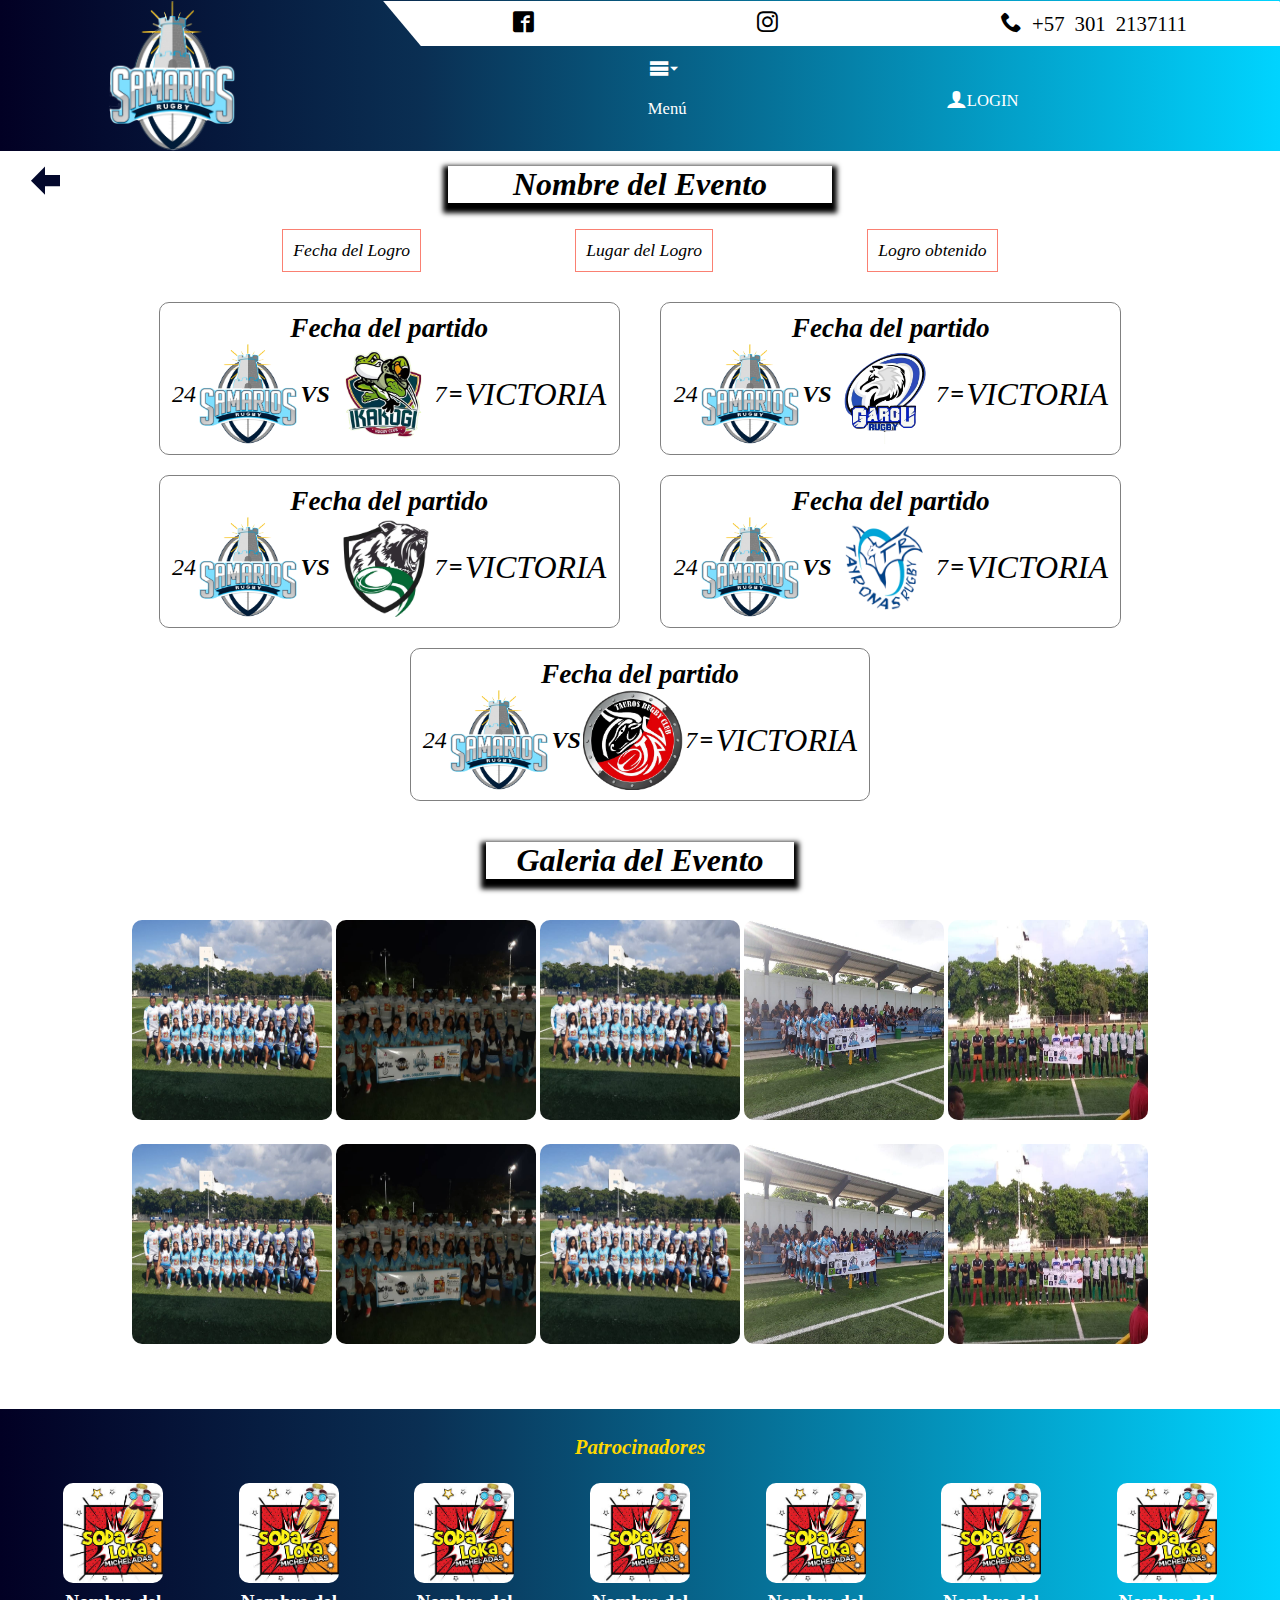
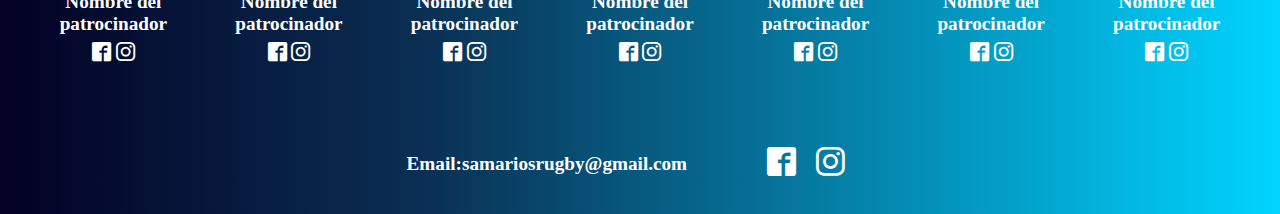
<file: logrox.html>
<!DOCTYPE html>
<html lang="en">
<head>
    <meta charset="UTF-8"/>
	<meta name="description" content="Samarios RC" />
	<meta name="robots" content="" />
	<title>Samarios Rugby Club</title>
	<meta name="viewport" content="width=device-width, initial-scale=1.0">
	<link rel="icon" type="image/png" href="./imagenes/samarioscancha.jpg" />
	<link href="https://fonts.googleapis.com/css2?family=Fjalla+One&family=Source+Sans+Pro&display=swap" rel="stylesheet" />
    <link rel="preconnect" href="https://fonts.gstatic.com">
    <link href="https://fonts.googleapis.com/css2?family=Pridi:wght@200&display=swap" rel="stylesheet">
    <link rel="stylesheet"  href="./css/logroxstyle.css" />	
    <link rel="stylesheet" href="./fonts/style.css" />
	<link rel="stylesheet" href="">
</head>
<body>
    <header>
        <div class="divescudo">
            <img class="escudo" src="./imagenes/escudosinfon.png" alt="" >            
            <div class="divlogin">
                <div class="redessocialesc">
                    <ul>
                        <li>
                            <a class="icon-facebook2" href="https://www.facebook.com/SamariosRC" target="_blank"></a>
                        </li>
                        <li>
                            <a class="icon-instagram" href="https://www.instagram.com/samariosrugbyclub/" target="_blank"></a>                   
                        </li>
                        <li>
                            <a class="icon-phone" href=""> +57 301 2137111</a>                   
                        </li>
                    </ul>
                </div>
                <div class="desplegables">
                    
                    <!-- <div class="burger">
                        <ul>
                            <li>
                                <span class="icon-menu3">
                                    <ul>
                                        <li><p>Menú Administrador</p> 
                                            <ul >
                                                <li> <a class="icon-user-plus" href="registroelimina.html" >Registrar/Eliminar Usuario</a></li>                                            
                                                <li> <a class="icon-home" href="cambiarinfo.html" >Cambiar información principal</a></li>
                                                <li> <a class="icon-fire" href="agregarlogro.html" >Agregar Logros</a></li>
                                                <li> <a class="icon-user-tie" href="agregarvestimenta.html" >Agregar Uniforme</a></li>                                            
                                                <li> <a class="icon-upload2" href="agregarimagen.html" >Agregar Imágenes</a></li>
                                                <li> <a class="icon-cloud-upload" href="agregarvideo.html" >Agregar Videos</a></li>
                                                <li> <a class="icon-man" href="agregarmiembro.html" >Agregar Miembros</a></li>
                                                <li> <a class="icon-calendar" href="crearresultado.html" >Crear Resultados</a></li>
                                                <li> <a class="icon-coin-dollar" href="agregarpatro.html" >Agregar Patrocinadores</a></li>
                                                <li> <a class="icon-credit-card" href="crearproducto.html" >Crear Producto en la Tienda</a></li>
                                                <li> <a class="icon-cross" href="index.html" >Cerrar Sesión</a></li>
                                            </ul>
                                        </li>
                                    </ul>                               
                                </span>
                            </li>
                        </ul>
                    </div> -->
                    <div class="burger2" id="burger2">
                    <ul>
                        <li>
                            <span class="icon-menu3 burgerbutton2">
                                <ul>
                                    <li><p>Menú</p> 
                                        <ul class="menuburger2">
                                            <li> <a href="index.html" >Inicio</a></li>
                                            <li> <a href="logros.html" >Logros</a></li>
                                            <li> <a href="vestimentas.html" >Uniformes</a></li>
                                            <li> <a href="galeria.html" >Galeria</a></li>
                                            <li> <a href="equipos.html" >Equipos</a></li>
                                            <li> <a href="entrenadores.html" >Entrenadores</a></li>
                                            <li> <a href="nuevosjugadores.html" >Nuevos Miembros</a></li>
                                            <li> <a href="resultados.html" >Resultados</a></li>
                                            <li> <a href="patrocinadores.html" >Patrocinadores</a></li>
                                            <li> <a href="calendariocumple.html" >Calendario de cumpleaños</a></li>
                                            <li> <a href="tienda.html" >Tienda</a></li> 
                                        </ul>
                                    </li>
                                </ul>                               
                            </span>
                        </li>
                    </ul>
                </div>
                <!-- <script>
                    /* console.log('hola mundo! es mi primera linea en javascript'); */
                    
                    const menu = document.querySelector('.menuburger2');
                    /* console.log(menu); */
                    const burgerbutton = document.querySelector ('#burger2')
                    burgerbutton2.addEventListener('click', () => menuburger2.classList.toggle('is-active'));
                        
                        /* !menu.classList.contains('is-active')
                        ? menu.classList.add('is-active') 
                        : menu.classList.remove('is-active'); */
                    /* }); */
                    /* console.log(burgerbutton); */
                    
                    ipad.addListener(validation)
                    function validation(event){
                        if (event.matches) {
                            burgerbutton2.addEventListener('click', hideshow)
                        }else {
                            burgerbutton2.removeEventListener('click', hideshow)
                        }	
                    }
                    function hideshow(){
                        menuburger2.classList.add('is-active')
                    }
                </script> -->
                <div class="login">
                    <ul class="menupal">
                        <li>
                            <button class="icon-user" ><p><a href="login.html">LOGIN</a></p></button>
                            
                        </li>
                    </ul>
                </div>
            </div>
        </div>
        </div>
        
    </header>
    <main class="main">
        <div class="informaciongeneral">
            <div class="volver">
                <p>
                    <a href="logros.html" class="icon-arrow-left"></a>
                </p>
            </div>
            <div class="titulopagina">
                <h1>Nombre del Evento</h1>                
            </div>
                        <div class="wrapper">
                            <div class="articulo">
                                <p>Fecha del Logro</p>
                                <p>Lugar del Logro</p>
                                <p>Logro obtenido</p>                               
                            </div>                        
                            <div class="resultados">
                               <div class="partidos">
                                    <div class="fecha">
                                        <h3>Fecha del partido</h3>
                                        <div class="fecha2">
                                            <p class="try">24</p>
                                            <img src="./imagenes/escudosinfon.png" alt="">
                                            <p class="vs"> VS </p>
                                            <img src="./imagenes/ikakogi.png" alt="">
                                            <P class="try">7</P>
                                            <P class="vs">=</P>
                                            <p class="vd">Victoria</p>                                            
                                        </div>
                                    </div>                                    
                                </div>
                               <div class="partidos">
                                    <div class="fecha">
                                        <h3>Fecha del partido</h3>
                                        <div class="fecha2">
                                            <p class="try">24</p>
                                            <img src="./imagenes/escudosinfon.png" alt="">
                                            <p class="vs"> VS </p>
                                            <img src="./imagenes/garou.png" alt="">
                                            <P class="try">7</P>
                                            <P class="vs">=</P>
                                            <p class="vd">Victoria</p>                                            
                                        </div>
                                    </div>                                    
                                </div>
                               <div class="partidos">
                                    <div class="fecha">
                                        <h3>Fecha del partido</h3>
                                        <div class="fecha2">
                                            <p class="try">24</p>
                                            <img src="./imagenes/escudosinfon.png" alt="">
                                            <p class="vs"> VS </p>
                                            <img src="./imagenes/grizzly.png" alt="">
                                            <P class="try">7</P>
                                            <P class="vs">=</P>
                                            <p class="vd">Victoria</p>                                            
                                        </div>
                                    </div>                                    
                                </div>
                               <div class="partidos">
                                    <div class="fecha">
                                        <h3>Fecha del partido</h3>
                                        <div class="fecha2">
                                            <p class="try">24</p>
                                            <img src="./imagenes/escudosinfon.png" alt="">
                                            <p class="vs"> VS </p>
                                            <img src="./imagenes/tayronas.png" alt="">
                                            <P class="try">7</P>
                                            <P class="vs">=</P>
                                            <p class="vd">Victoria</p>                                            
                                        </div>
                                    </div>                                    
                                </div>
                               <div class="partidos">
                                    <div class="fecha">
                                        <h3>Fecha del partido</h3>
                                        <div class="fecha2">
                                            <p class="try">24</p>
                                            <img src="./imagenes/escudosinfon.png" alt="">
                                            <p class="vs"> VS </p>
                                            <img src="./imagenes/tauros.png" alt="">
                                            <P class="try">7</P>
                                            <P class="vs">=</P>
                                            <p class="vd">Victoria</p>                                            
                                        </div>
                                    </div>                                    
                                </div>
                               
                               
                            </div>                        
                            <div class="galeria">
                                <h1>Galeria del Evento</h1>
                                <div class="imagenes">
                                    <figure class="principalimg">
                                        <img src="./imagenes/torneo1.jpg" alt="">
                                    </figure>
                                    <figure class="principalimg">
                                        <img src="./imagenes/torneo2.jpg" alt="">
                                    </figure>
                                    <figure class="principalimg">
                                        <img src="./imagenes/torneo3.jpg" alt="">
                                    </figure>
                                    <figure class="principalimg">
                                        <img src="./imagenes/torneo4.jpg" alt="">
                                    </figure>
                                    <figure class="principalimg">
                                        <img src="./imagenes/torneo5.jpg" alt="">
                                    </figure>
                                </div>
                                <div class="imagenes">
                                    <figure class="principalimg">
                                        <img src="./imagenes/torneo1.jpg" alt="">
                                    </figure>
                                    <figure class="principalimg">
                                        <img src="./imagenes/torneo2.jpg" alt="">
                                    </figure>
                                    <figure class="principalimg">
                                        <img src="./imagenes/torneo3.jpg" alt="">
                                    </figure>
                                    <figure class="principalimg">
                                        <img src="./imagenes/torneo4.jpg" alt="">
                                    </figure>
                                    <figure class="principalimg">
                                        <img src="./imagenes/torneo5.jpg" alt="">
                                    </figure>
                                </div>
                            </div>
                        </div>
             
    </main>
    <footer>
        <div class="partner-social">
            <p class="titulopartner">Patrocinadores</p>
            <div class="partners">
                <div class="lista-partners">
                    <img src="./imagenes/sodaloka.jpg" alt="">
                    <div class="reder">
                        <p>Nombre del patrocinador</p>
                        <a  class="icon-facebook2" href=""></a>                            
                        <a class="icon-instagram" href=""></a>
                    </div>
                </div>                         
                <div class="lista-partners">
                    <img src="./imagenes/sodaloka.jpg" alt="">
                    <div class="reder">
                        <p>Nombre del patrocinador</p>
                        <a  class="icon-facebook2" href=""></a>                            
                        <a class="icon-instagram" href=""></a>
                    </div>
                </div>                         
                <div class="lista-partners">
                    <img src="./imagenes/sodaloka.jpg" alt="">
                    <div class="reder">
                        <p>Nombre del patrocinador</p>
                        <a  class="icon-facebook2" href=""></a>                            
                        <a class="icon-instagram" href=""></a>
                    </div>
                </div>                         
                <div class="lista-partners">
                    <img src="./imagenes/sodaloka.jpg" alt="">
                    <div class="reder">
                        <p>Nombre del patrocinador</p>
                        <a  class="icon-facebook2" href=""></a>                            
                        <a class="icon-instagram" href=""></a>
                    </div>
                </div>                         
                <div class="lista-partners">
                    <img src="./imagenes/sodaloka.jpg" alt="">
                    <div class="reder">
                        <p>Nombre del patrocinador</p>
                        <a  class="icon-facebook2" href=""></a>                            
                        <a class="icon-instagram" href=""></a>
                    </div>
                </div>                         
                <div class="lista-partners">
                    <img src="./imagenes/sodaloka.jpg" alt="">
                    <div class="reder">
                        <p>Nombre del patrocinador</p>
                        <a  class="icon-facebook2" href=""></a>                            
                        <a class="icon-instagram" href=""></a>
                    </div>
                </div>                         
                <div class="lista-partners">
                    <img src="./imagenes/sodaloka.jpg" alt="">
                    <div class="reder">
                        <p>Nombre del patrocinador</p>
                        <a  class="icon-facebook2" href=""></a>                            
                        <a class="icon-instagram" href=""></a>
                    </div>
                </div>             
                
            </div>            
            <div class="footer2">
                <div class="degrade1">
    
                </div>            
                <div class="contactos">
                    <p>Email:samariosrugby@gmail.com </p>                    
                    <ul>
                        <li>
                            <a class="icon-facebook2" href="https://www.facebook.com/SamariosRC" target="_blank"></a>
                        </li>
                        <li>
                            <a class="icon-instagram" href="https://www.instagram.com/samariosrugbyclub/" target="_blank"></a>                   
                        </li>
                    </ul>                
                </div>
                <div class="degrade2">
    
                </div>
            </div>
        </div>
    </footer>
</body>
</html>
</file>
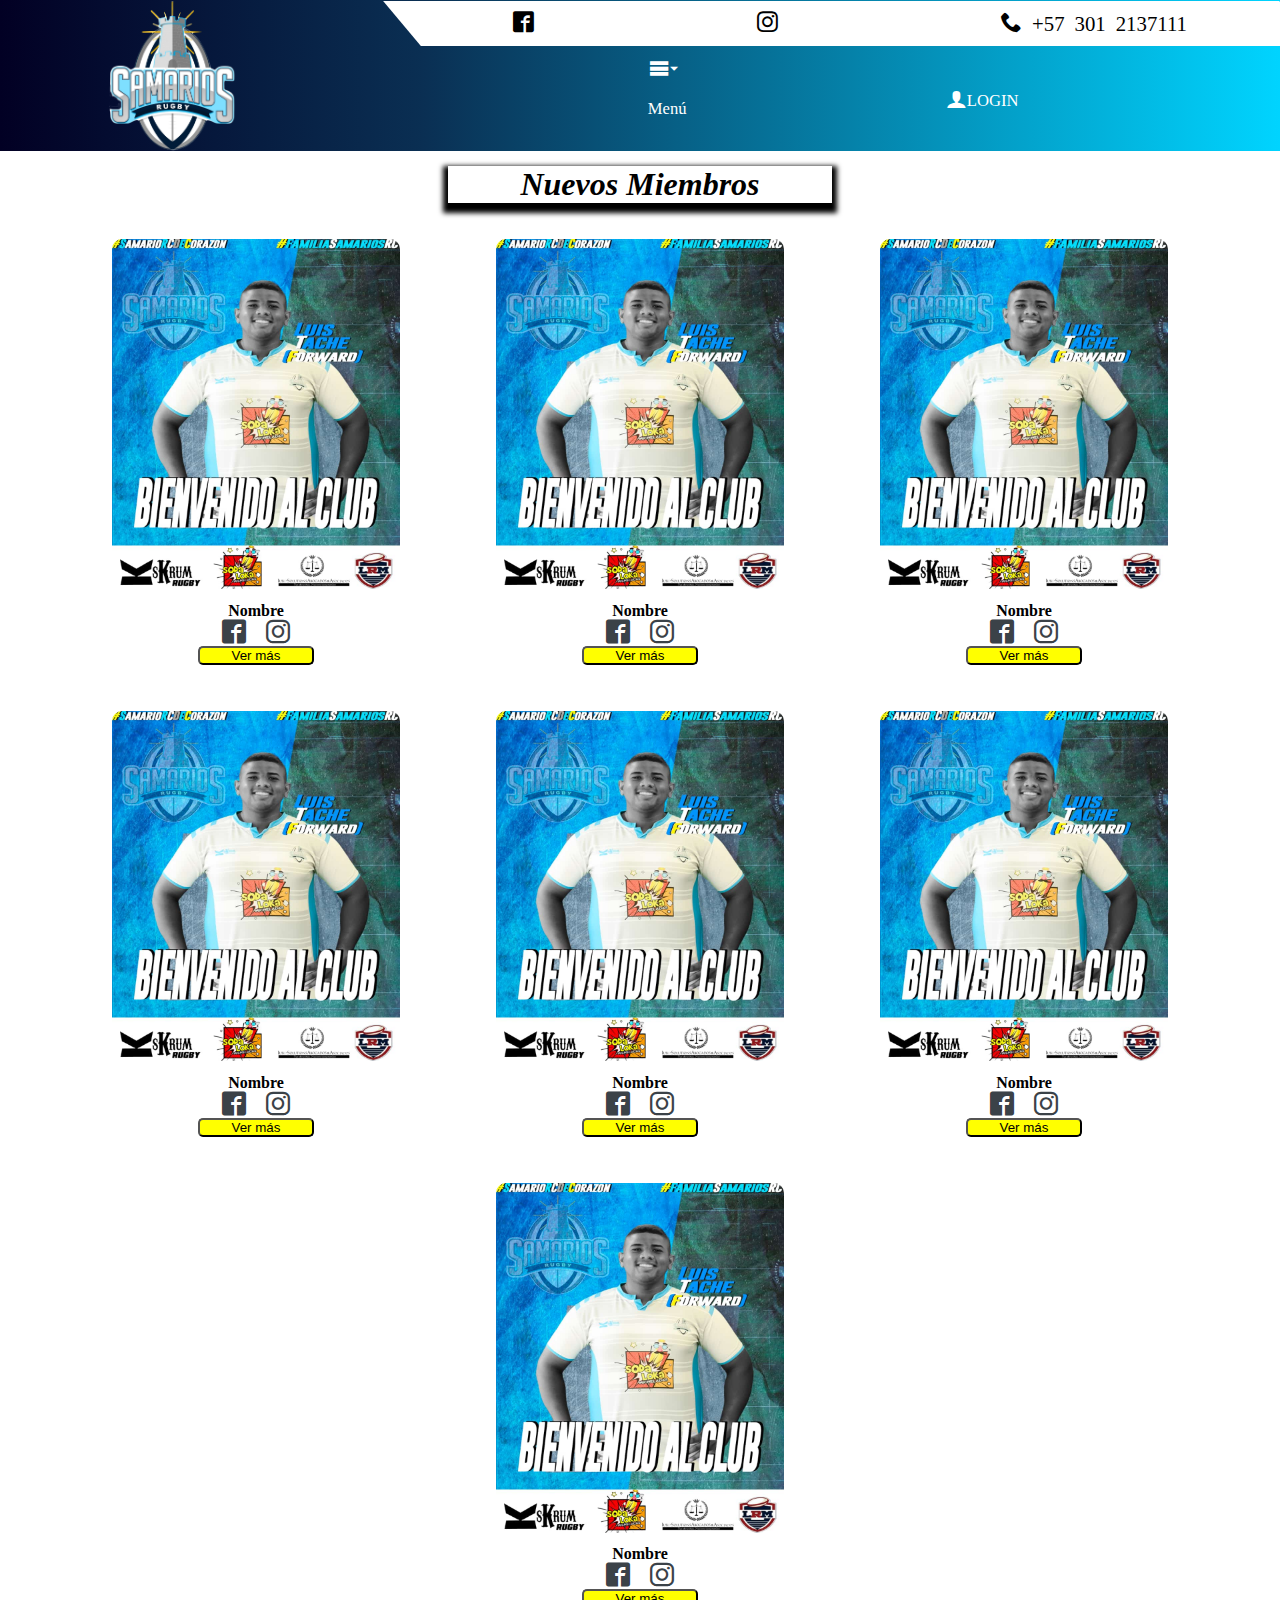
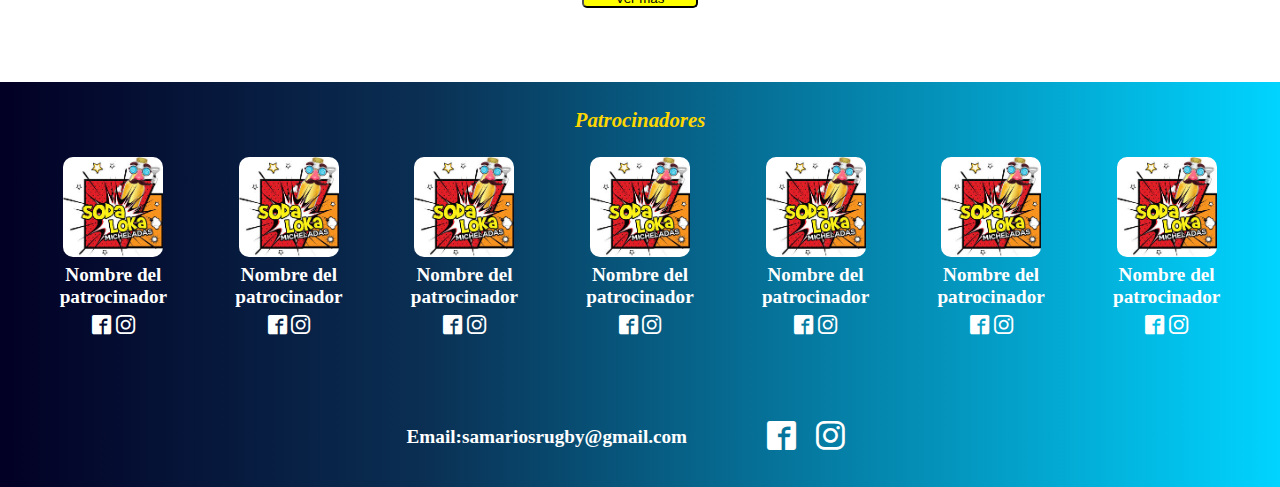
<file: nuevosjugadores.html>
<!DOCTYPE html>
<html lang="en">
<head>
    <meta charset="UTF-8"/>
	<meta name="description" content="Samarios RC" />
	<meta name="robots" content="" />
	<title>Samarios Rugby Club</title>
	<meta name="viewport" content="width=device-width, initial-scale=1.0">
	<link rel="icon" type="image/png" href="./imagenes/samarioscancha.jpg" />
	<link href="https://fonts.googleapis.com/css2?family=Fjalla+One&family=Source+Sans+Pro&display=swap" rel="stylesheet" />
    <link rel="preconnect" href="https://fonts.gstatic.com">
    <link href="https://fonts.googleapis.com/css2?family=Pridi:wght@200&display=swap" rel="stylesheet">
    <link rel="stylesheet"  href="./css/nuevosjugadoresstyle.css" />	
    <link rel="stylesheet" href="./fonts/style.css" />
	<link rel="stylesheet" href="">
</head>
<body>
    <header>
        <div class="divescudo">
            <img class="escudo" src="./imagenes/escudosinfon.png" alt="" >            
            <div class="divlogin">
                <div class="redessocialesc">
                    <ul>
                        <li>
                            <a class="icon-facebook2" href="https://www.facebook.com/SamariosRC" target="_blank"></a>
                        </li>
                        <li>
                            <a class="icon-instagram" href="https://www.instagram.com/samariosrugbyclub/" target="_blank"></a>                   
                        </li>
                        <li>
                            <a class="icon-phone" href=""> +57 301 2137111</a>                   
                        </li>
                    </ul>
                </div>
                <div class="desplegables">
                    
                    <!-- <div class="burger">
                        <ul>
                            <li>
                                <span class="icon-menu3">
                                    <ul>
                                        <li><p>Menú Administrador</p> 
                                            <ul >
                                                <li> <a class="icon-user-plus" href="registroelimina.html" >Registrar/Eliminar Usuario</a></li>                                            
                                                <li> <a class="icon-home" href="cambiarinfo.html" >Cambiar información principal</a></li>
                                                <li> <a class="icon-fire" href="agregarlogro.html" >Agregar Logros</a></li>
                                                <li> <a class="icon-user-tie" href="agregarvestimenta.html" >Agregar Uniforme</a></li>                                            
                                                <li> <a class="icon-upload2" href="agregarimagen.html" >Agregar Imágenes</a></li>
                                                <li> <a class="icon-cloud-upload" href="agregarvideo.html" >Agregar Videos</a></li>
                                                <li> <a class="icon-man" href="agregarmiembro.html" >Agregar Miembros</a></li>
                                                <li> <a class="icon-calendar" href="crearresultado.html" >Crear Resultados</a></li>
                                                <li> <a class="icon-coin-dollar" href="agregarpatro.html" >Agregar Patrocinadores</a></li>
                                                <li> <a class="icon-credit-card" href="crearproducto.html" >Crear Producto en la Tienda</a></li>
                                                <li> <a class="icon-cross" href="index.html" >Cerrar Sesión</a></li>
                                            </ul>
                                        </li>
                                    </ul>                               
                                </span>
                            </li>
                        </ul>
                    </div> -->
                    <div class="burger2">
                    <ul>
                        <li>
                            <span class="icon-menu3">
                                <ul>
                                    <li><p>Menú</p> 
                                        <ul>
                                            <li> <a href="index.html" >Inicio</a></li>
                                            <li> <a href="logros.html" >Logros</a></li>
                                            <li> <a href="vestimentas.html" >Uniformes</a></li>
                                            <li> <a href="galeria.html" >Galeria</a></li>
                                            <li> <a href="equipos.html" >Equipos</a></li>
                                            <li> <a href="entrenadores.html" >Entrenadores</a></li>
                                            <li> <a href="nuevosjugadores.html" >Nuevos Miembros</a></li>
                                            <li> <a href="resultados.html" >Resultados</a></li>
                                            <li> <a href="patrocinadores.html" >Patrocinadores</a></li>
                                            <li> <a href="calendariocumple.html" >Calendario de cumpleaños</a></li>
                                            <li> <a href="tienda.html" >Tienda</a></li> 
                                        </ul>
                                    </li>
                                </ul>                               
                            </span>
                        </li>
                    </ul>
                </div>
                <div class="login">
                    <ul class="menupal">
                        <li>
                            <button class="icon-user"><p><a href="login.html">LOGIN</a></p></button>
                            
                        </li>
                    </ul>
                </div>
            </div>
        </div>
        </div>
        
    </header>
    <main class="main">
        <div class="informaciongeneral">
            <div class="titulopagina">
                <h1>Nuevos Miembros</h1>                
            </div>
                        <div class="wrapper">                          
                            <div class="articulo">
                                <div class="datos">
                                    <figure class="imghov">

                                        <img class="image" src="./imagenes/pruebasgaleria2.jpg" alt="Jugador" />
                                    </figure>
                                    <div class="textos">
                                        <div class="texto1">Nombre</div> 
                                        <div class="texto">
                                            <ul>
                                                <li>
                                                    <a class="icon-facebook2" href="https://www.facebook.com/SamariosRC" target="_blank"></a>
                                                </li>
                                                <li>
                                                    <a class="icon-instagram" href="https://www.instagram.com/samariosrugbyclub/" target="_blank"></a>                   
                                                </li>
                                            </ul>
                                        </div>  
                                        <div class="texto2">
                                            <div class="texto2-1" ><a href="jugador.html"><button>Ver más</button></a></div>
                                            <!-- <div class="texto2-1" ><button><a href="#">Eliminar</a></button></div> -->
                                        </div>                                   
                                    </div>
                                </div>
                            </div>
                            <div class="articulo">
                                <div class="datos">
                                    <figure class="imghov">

                                        <img class="image" src="./imagenes/pruebasgaleria2.jpg" alt="Jugador" />
                                    </figure>
                                    <div class="textos">
                                        <div class="texto1">Nombre</div> 
                                        <div class="texto">
                                            <ul>
                                                <li>
                                                    <a class="icon-facebook2" href="https://www.facebook.com/SamariosRC" target="_blank"></a>
                                                </li>
                                                <li>
                                                    <a class="icon-instagram" href="https://www.instagram.com/samariosrugbyclub/" target="_blank"></a>                   
                                                </li>
                                            </ul>
                                        </div>  
                                        <div class="texto2">
                                            <div class="texto2-1" ><a href="jugador.html"><button>Ver más</button></a></div>
                                            <!-- <div class="texto2-1" ><button><a href="#">Eliminar</a></button></div> -->
                                        </div>                                   
                                    </div>
                                </div>
                            </div>
                            <div class="articulo">
                                <div class="datos">
                                    <figure class="imghov">

                                        <img class="image" src="./imagenes/pruebasgaleria2.jpg" alt="Jugador" />
                                    </figure>
                                    <div class="textos">
                                        <div class="texto1">Nombre</div> 
                                        <div class="texto">
                                            <ul>
                                                <li>
                                                    <a class="icon-facebook2" href="https://www.facebook.com/SamariosRC" target="_blank"></a>
                                                </li>
                                                <li>
                                                    <a class="icon-instagram" href="https://www.instagram.com/samariosrugbyclub/" target="_blank"></a>                   
                                                </li>
                                            </ul>
                                        </div>  
                                        <div class="texto2">
                                            <div class="texto2-1" ><a href="jugador.html"><button>Ver más</button></a></div>
                                            <!-- <div class="texto2-1" ><button><a href="#">Eliminar</a></button></div> -->
                                        </div>                                   
                                    </div>
                                </div>
                            </div>
                            <div class="articulo">
                                <div class="datos">
                                    <figure class="imghov">

                                        <img class="image" src="./imagenes/pruebasgaleria2.jpg" alt="Jugador" />
                                    </figure>
                                    <div class="textos">
                                        <div class="texto1">Nombre</div> 
                                        <div class="texto">
                                            <ul>
                                                <li>
                                                    <a class="icon-facebook2" href="https://www.facebook.com/SamariosRC" target="_blank"></a>
                                                </li>
                                                <li>
                                                    <a class="icon-instagram" href="https://www.instagram.com/samariosrugbyclub/" target="_blank"></a>                   
                                                </li>
                                            </ul>
                                        </div>  
                                        <div class="texto2">
                                            <div class="texto2-1" ><a href="jugador.html"><button>Ver más</button></a></div>
                                            <!-- <div class="texto2-1" ><button><a href="#">Eliminar</a></button></div> -->
                                        </div>                                   
                                    </div>
                                </div>
                            </div>
                            <div class="articulo">
                                <div class="datos">
                                    <figure class="imghov">

                                        <img class="image" src="./imagenes/pruebasgaleria2.jpg" alt="Jugador" />
                                    </figure>
                                    <div class="textos">
                                        <div class="texto1">Nombre</div> 
                                        <div class="texto">
                                            <ul>
                                                <li>
                                                    <a class="icon-facebook2" href="https://www.facebook.com/SamariosRC" target="_blank"></a>
                                                </li>
                                                <li>
                                                    <a class="icon-instagram" href="https://www.instagram.com/samariosrugbyclub/" target="_blank"></a>                   
                                                </li>
                                            </ul>
                                        </div>  
                                        <div class="texto2">
                                            <div class="texto2-1" ><a href="jugador.html"><button>Ver más</button></a></div>
                                            <!-- <div class="texto2-1" ><button><a href="#">Eliminar</a></button></div> -->
                                        </div>                                   
                                    </div>
                                </div>
                            </div>
                            <div class="articulo">
                                <div class="datos">
                                    <figure class="imghov">

                                        <img class="image" src="./imagenes/pruebasgaleria2.jpg" alt="Jugador" />
                                    </figure>
                                    <div class="textos">
                                        <div class="texto1">Nombre</div> 
                                        <div class="texto">
                                            <ul>
                                                <li>
                                                    <a class="icon-facebook2" href="https://www.facebook.com/SamariosRC" target="_blank"></a>
                                                </li>
                                                <li>
                                                    <a class="icon-instagram" href="https://www.instagram.com/samariosrugbyclub/" target="_blank"></a>                   
                                                </li>
                                            </ul>
                                        </div>  
                                        <div class="texto2">
                                            <div class="texto2-1" ><a href="jugador.html"><button>Ver más</button></a></div>
                                            <!-- <div class="texto2-1" ><button><a href="#">Eliminar</a></button></div> -->
                                        </div>                                   
                                    </div>
                                </div>
                            </div>
                            <div class="articulo">
                                <div class="datos">
                                    <figure class="imghov">

                                        <img class="image" src="./imagenes/pruebasgaleria2.jpg" alt="Jugador" />
                                    </figure>
                                    <div class="textos">
                                        <div class="texto1">Nombre</div> 
                                        <div class="texto">
                                            <ul>
                                                <li>
                                                    <a class="icon-facebook2" href="https://www.facebook.com/SamariosRC" target="_blank"></a>
                                                </li>
                                                <li>
                                                    <a class="icon-instagram" href="https://www.instagram.com/samariosrugbyclub/" target="_blank"></a>                   
                                                </li>
                                            </ul>
                                        </div>  
                                        <div class="texto2">
                                            <div class="texto2-1" ><a href="jugador.html"><button>Ver más</button></a></div>
                                            <!-- <div class="texto2-1" ><button><a href="#">Eliminar</a></button></div> -->
                                        </div>                                   
                                    </div>
                                </div>
                            </div>
                            
                            
                        </div>
             
    </main>
    <footer>
        <div class="partner-social">
            <p class="titulopartner">Patrocinadores</p>
            <div class="partners">
                <div class="lista-partners">
                    <img src="./imagenes/sodaloka.jpg" alt="">
                    <div class="reder">
                        <p>Nombre del patrocinador</p>
                        <a  class="icon-facebook2" href=""></a>                            
                        <a class="icon-instagram" href=""></a>
                    </div>
                </div>                         
                <div class="lista-partners">
                    <img src="./imagenes/sodaloka.jpg" alt="">
                    <div class="reder">
                        <p>Nombre del patrocinador</p>
                        <a  class="icon-facebook2" href=""></a>                            
                        <a class="icon-instagram" href=""></a>
                    </div>
                </div>                         
                <div class="lista-partners">
                    <img src="./imagenes/sodaloka.jpg" alt="">
                    <div class="reder">
                        <p>Nombre del patrocinador</p>
                        <a  class="icon-facebook2" href=""></a>                            
                        <a class="icon-instagram" href=""></a>
                    </div>
                </div>                         
                <div class="lista-partners">
                    <img src="./imagenes/sodaloka.jpg" alt="">
                    <div class="reder">
                        <p>Nombre del patrocinador</p>
                        <a  class="icon-facebook2" href=""></a>                            
                        <a class="icon-instagram" href=""></a>
                    </div>
                </div>                         
                <div class="lista-partners">
                    <img src="./imagenes/sodaloka.jpg" alt="">
                    <div class="reder">
                        <p>Nombre del patrocinador</p>
                        <a  class="icon-facebook2" href=""></a>                            
                        <a class="icon-instagram" href=""></a>
                    </div>
                </div>                         
                <div class="lista-partners">
                    <img src="./imagenes/sodaloka.jpg" alt="">
                    <div class="reder">
                        <p>Nombre del patrocinador</p>
                        <a  class="icon-facebook2" href=""></a>                            
                        <a class="icon-instagram" href=""></a>
                    </div>
                </div>                         
                <div class="lista-partners">
                    <img src="./imagenes/sodaloka.jpg" alt="">
                    <div class="reder">
                        <p>Nombre del patrocinador</p>
                        <a  class="icon-facebook2" href=""></a>                            
                        <a class="icon-instagram" href=""></a>
                    </div>
                </div>             
                
            </div>        
            <div class="footer2">
                <div class="degrade1">
    
                </div>            
                <div class="contactos">
                    <p>Email:samariosrugby@gmail.com </p>                    
                    <ul>
                        <li>
                            <a class="icon-facebook2" href="https://www.facebook.com/SamariosRC" target="_blank"></a>
                        </li>
                        <li>
                            <a class="icon-instagram" href="https://www.instagram.com/samariosrugbyclub/" target="_blank"></a>                   
                        </li>
                    </ul>                
                </div>
                <div class="degrade2">
    
                </div>
            </div>
        </div>
    </footer>
</body>
</html>
</file>
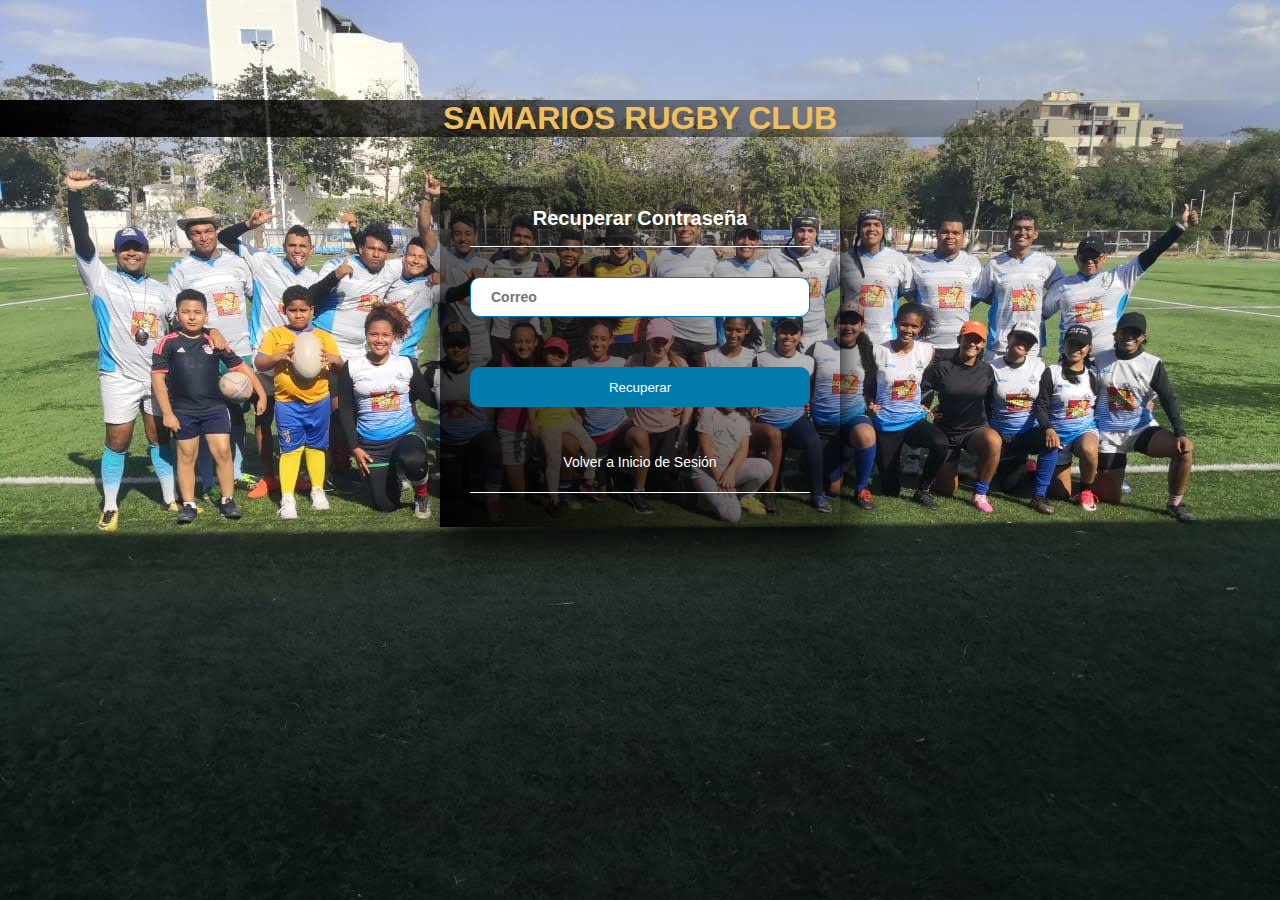
<file: recuperar.html>
<!DOCTYPE html>
<html lang="es">
  <head>
    <meta charset="utf-8">
    <meta name="description" content="esta página te dejará recuperar tu Contraseña" />
	  <meta name="viewport" content="width=device-width, initial-scale=1.0">
	  <link rel="icon" type="image/png" href="./imagenes/samarioscancha.jpg" />
	  <link href="https://fonts.googleapis.com/css2?family=Fjalla+One&family=Source+Sans+Pro&display=swap" rel="stylesheet" />		
	  <link rel="stylesheet" href="./fonts/">
    <title>Recuperar Contraseña</title>
    <link rel="stylesheet" href="./css/stylerecuperarcontraseña.css">
  </head>
  <body>
    <h1> Samarios Rugby club</h1>    
    <section class="form-login">
      <form name="formulario" action="" method="POST" onsubmit="return validar_formulario();">
        <h2>Recuperar Contraseña</h2>
        <input class="controls1" type="email" name="email" value="" placeholder="Correo" id="email" >
        <input class="buttons" type="submit" name="" value="Recuperar">
        <p class="ref" ><a href="login.html">Volver a Inicio de Sesión</a></p>
      </form>
    </section>
  </body>
</html>
</file>
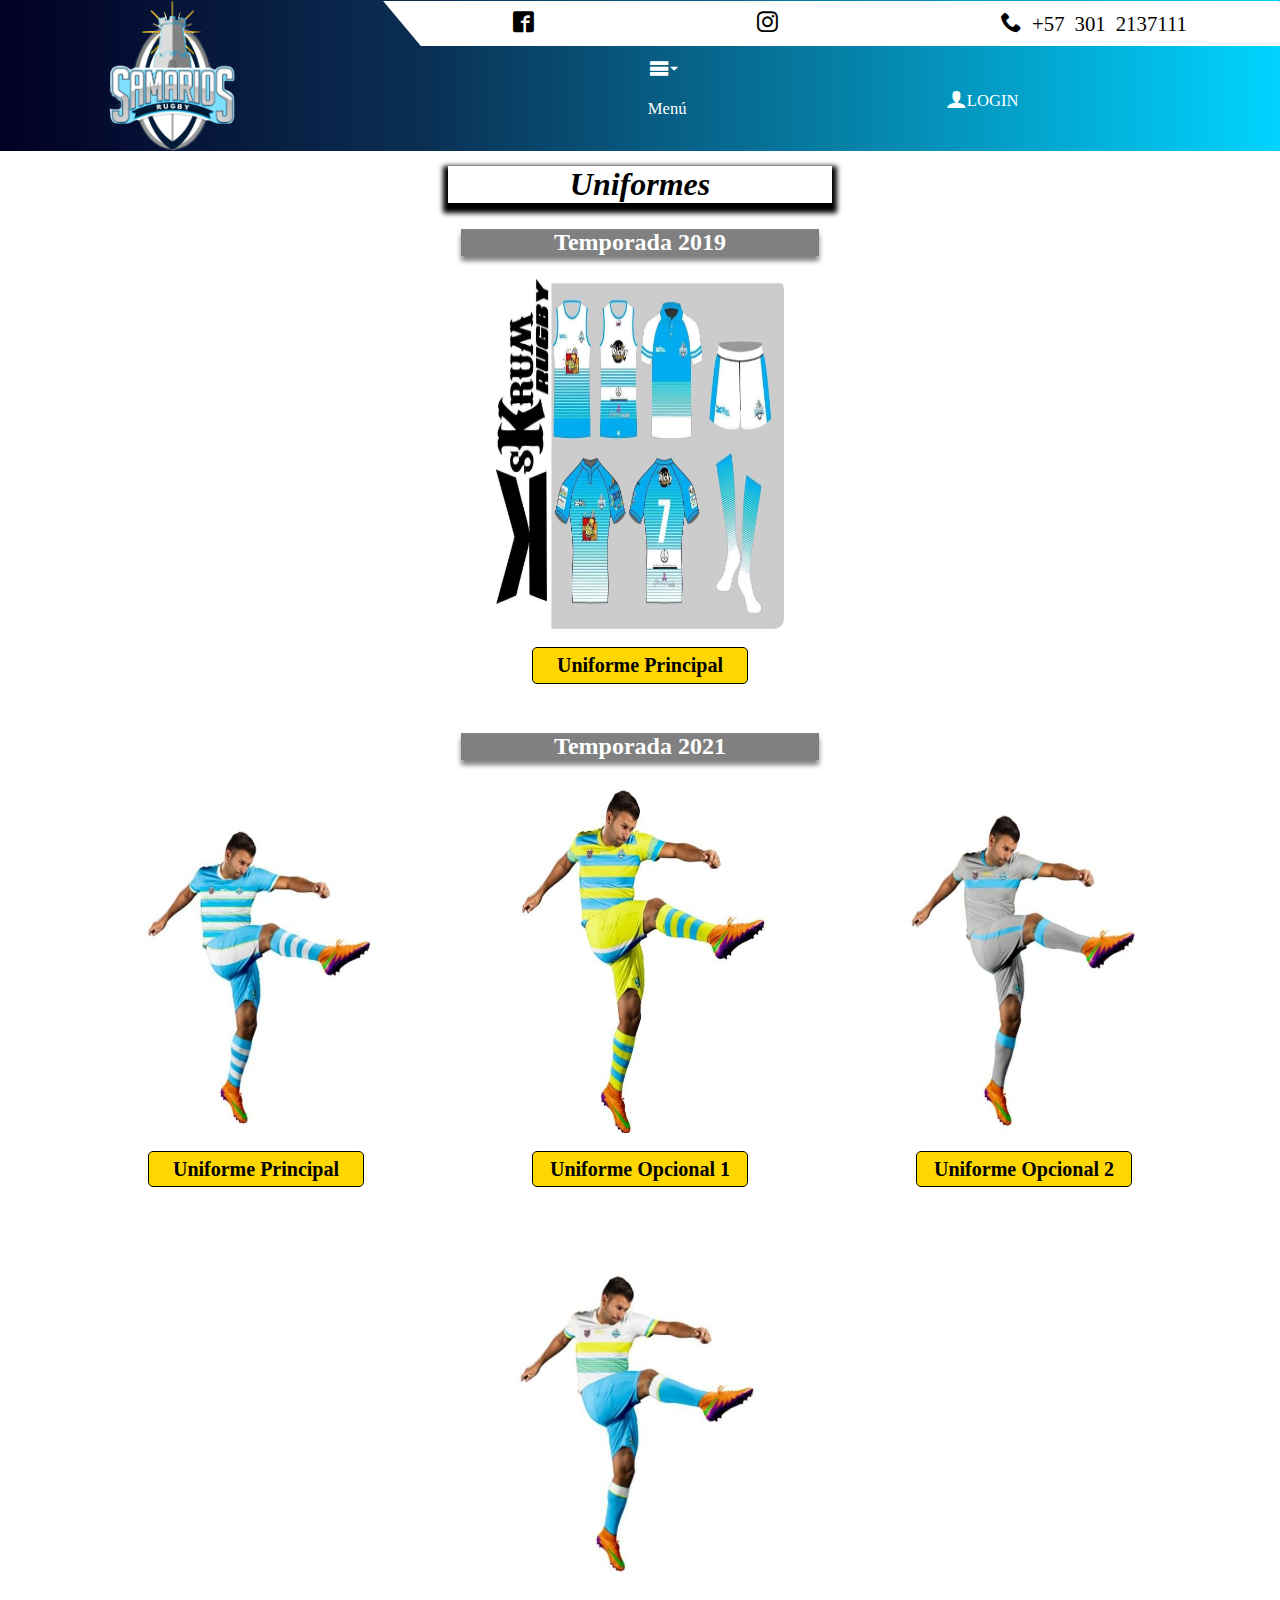
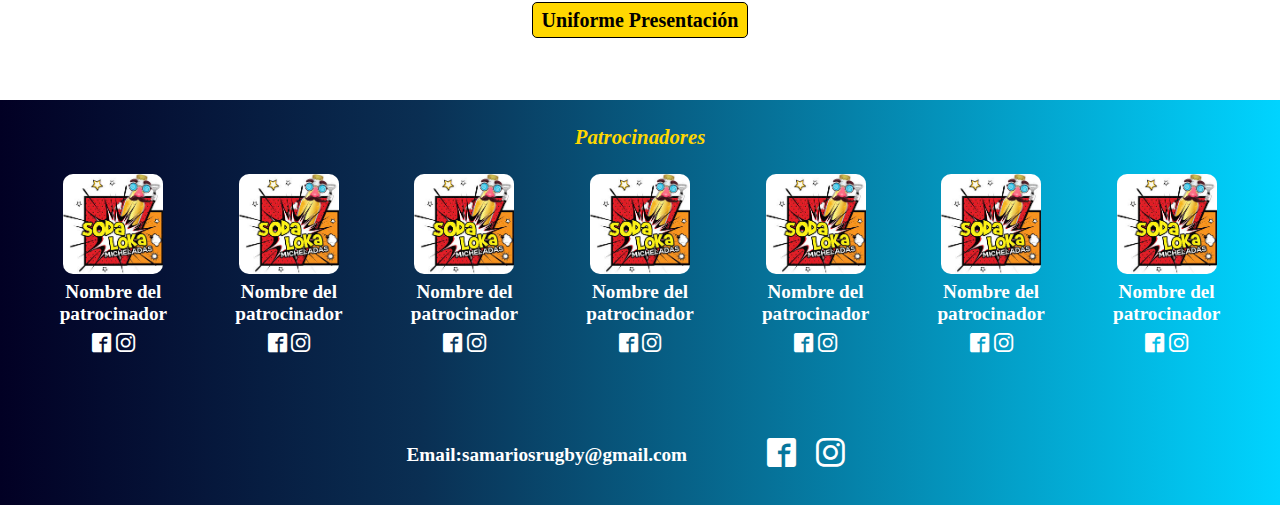
<file: vestimentas.html>
<!DOCTYPE html>
<html lang="en">
<head>
    <meta charset="UTF-8"/>
	<meta name="description" content="Samarios RC" />
	<meta name="robots" content="" />
	<title>Samarios Rugby Club</title>
	<meta name="viewport" content="width=device-width, initial-scale=1.0">
	<link rel="icon" type="image/png" href="./imagenes/samarioscancha.jpg" />
	<link href="https://fonts.googleapis.com/css2?family=Fjalla+One&family=Source+Sans+Pro&display=swap" rel="stylesheet" />
    <link rel="preconnect" href="https://fonts.gstatic.com">
    <link href="https://fonts.googleapis.com/css2?family=Pridi:wght@200&display=swap" rel="stylesheet">
    <link rel="stylesheet"  href="./css/vestimentasstyle.css" />	
    <link rel="stylesheet" href="./fonts/style.css" />
	<link rel="stylesheet" href="">
</head>
<body>
    <header>
        <div class="divescudo">
            <img class="escudo" src="./imagenes/escudosinfon.png" alt="" >            
            <div class="divlogin">
                <div class="redessocialesc">
                    <ul>
                        <li>
                            <a class="icon-facebook2" href="https://www.facebook.com/SamariosRC" target="_blank"></a>
                        </li>
                        <li>
                            <a class="icon-instagram" href="https://www.instagram.com/samariosrugbyclub/" target="_blank"></a>                   
                        </li>
                        <li>
                            <a class="icon-phone" href=""> +57 301 2137111</a>                   
                        </li>
                    </ul>
                </div>
                <div class="desplegables">
                    
                    <!-- <div class="burger">
                        <ul>
                            <li>
                                <span class="icon-menu3">
                                    <ul>
                                        <li><p>Menú Administrador</p> 
                                            <ul >
                                                <li> <a class="icon-user-plus" href="registroelimina.html" >Registrar/Eliminar Usuario</a></li>                                            
                                                <li> <a class="icon-home" href="cambiarinfo.html" >Cambiar información principal</a></li>
                                                <li> <a class="icon-fire" href="agregarlogro.html" >Agregar Logros</a></li>
                                                <li> <a class="icon-user-tie" href="agregarvestimenta.html" >Agregar Uniforme</a></li>                                            
                                                <li> <a class="icon-upload2" href="agregarimagen.html" >Agregar Imágenes</a></li>
                                                <li> <a class="icon-cloud-upload" href="agregarvideo.html" >Agregar Videos</a></li>
                                                <li> <a class="icon-man" href="agregarmiembro.html" >Agregar Miembros</a></li>
                                                <li> <a class="icon-calendar" href="crearresultado.html" >Crear Resultados</a></li>
                                                <li> <a class="icon-coin-dollar" href="agregarpatro.html" >Agregar Patrocinadores</a></li>
                                                <li> <a class="icon-credit-card" href="crearproducto.html" >Crear Producto en la Tienda</a></li>
                                                <li> <a class="icon-cross" href="index.html" >Cerrar Sesión</a></li>
                                            </ul>
                                        </li>
                                    </ul>                               
                                </span>
                            </li>
                        </ul>
                    </div> -->
                    <div class="burger2">
                    <ul>
                        <li>
                            <span class="icon-menu3">
                                <ul>
                                    <li><p>Menú</p> 
                                        <ul>
                                            <li> <a href="index.html" >Inicio</a></li>
                                            <li> <a href="logros.html" >Logros</a></li>
                                            <li> <a href="vestimentas.html" >Uniformes</a></li>
                                            <li> <a href="galeria.html" >Galeria</a></li>
                                            <li> <a href="equipos.html" >Equipos</a></li>
                                            <li> <a href="entrenadores.html" >Entrenadores</a></li>
                                            <li> <a href="nuevosjugadores.html" >Nuevos Miembros</a></li>
                                            <li> <a href="resultados.html" >Resultados</a></li>
                                            <li> <a href="patrocinadores.html" >Patrocinadores</a></li>
                                            <li> <a href="calendariocumple.html" >Calendario de cumpleaños</a></li>
                                            <li> <a href="tienda.html" >Tienda</a></li> 
                                        </ul>
                                    </li>
                                </ul>                               
                            </span>
                        </li>
                    </ul>
                </div>
                <div class="login">
                    <ul class="menupal">
                        <li>
                            <button class="icon-user"><p><a href="login.html">LOGIN</a></p></button>
                            
                        </li>
                    </ul>
                </div>
            </div>
        </div>
        </div>
        
    </header>
    <main class="main">
        <div class="informaciongeneral">
            <div class="titulopagina">
                <h1>Uniformes</h1>                
            </div>
            <h2>Temporada 2019</h2>
                        <div class="wrapper">

                            <div class="articulo">
                                <div class="datos">
                                    <img class="image" src="./imagenes/uniformeant.jpg" alt="Jugador" />
                                    <div class="textos">
                                        <div class="texto1">uniforme principal</div> 
                                    </div>
                                </div>
                            </div>                            
                        </div>
            <h2>temporada 2021</h2>
                        <div class="wrapper">

                            <div class="articulo">
                                <div class="datos">
                                    <img class="image" src="./imagenes/temp21uni1.jpg" alt="Jugador" />
                                    <div class="textos">
                                        <div class="texto1">uniforme principal</div> 
                                    </div>
                                </div>
                            </div>                            
                            <div class="articulo">
                                <div class="datos">
                                    <img class="image" src="./imagenes/temp21uni2.jpg" alt="Jugador" />
                                    <div class="textos">
                                        <div class="texto1">uniforme opcional 1</div> 
                                    </div>
                                </div>
                            </div>                            
                            <div class="articulo">
                                <div class="datos">
                                    <img class="image" src="./imagenes/temp21uni3.jpg" alt="Jugador" />
                                    <div class="textos">
                                        <div class="texto1">uniforme opcional 2</div> 
                                    </div>
                                </div>
                            </div>                            
                            <div class="articulo">
                                <div class="datos">
                                    <img class="image" src="./imagenes/temp21uni4.jpg" alt="Jugador" />
                                    <div class="textos">
                                        <div class="texto1">uniforme presentación</div> 
                                    </div>
                                </div>
                            </div>                            
                        </div>
             
    </main>
    <footer>
        <div class="partner-social">
            <p class="titulopartner">Patrocinadores</p>
            <div class="partners">
                <div class="lista-partners">
                    <img src="./imagenes/sodaloka.jpg" alt="">
                    <div class="reder">
                        <p>Nombre del patrocinador</p>
                        <a  class="icon-facebook2" href=""></a>                            
                        <a class="icon-instagram" href=""></a>
                    </div>
                </div>                         
                <div class="lista-partners">
                    <img src="./imagenes/sodaloka.jpg" alt="">
                    <div class="reder">
                        <p>Nombre del patrocinador</p>
                        <a  class="icon-facebook2" href=""></a>                            
                        <a class="icon-instagram" href=""></a>
                    </div>
                </div>                         
                <div class="lista-partners">
                    <img src="./imagenes/sodaloka.jpg" alt="">
                    <div class="reder">
                        <p>Nombre del patrocinador</p>
                        <a  class="icon-facebook2" href=""></a>                            
                        <a class="icon-instagram" href=""></a>
                    </div>
                </div>                         
                <div class="lista-partners">
                    <img src="./imagenes/sodaloka.jpg" alt="">
                    <div class="reder">
                        <p>Nombre del patrocinador</p>
                        <a  class="icon-facebook2" href=""></a>                            
                        <a class="icon-instagram" href=""></a>
                    </div>
                </div>                         
                <div class="lista-partners">
                    <img src="./imagenes/sodaloka.jpg" alt="">
                    <div class="reder">
                        <p>Nombre del patrocinador</p>
                        <a  class="icon-facebook2" href=""></a>                            
                        <a class="icon-instagram" href=""></a>
                    </div>
                </div>                         
                <div class="lista-partners">
                    <img src="./imagenes/sodaloka.jpg" alt="">
                    <div class="reder">
                        <p>Nombre del patrocinador</p>
                        <a  class="icon-facebook2" href=""></a>                            
                        <a class="icon-instagram" href=""></a>
                    </div>
                </div>                         
                <div class="lista-partners">
                    <img src="./imagenes/sodaloka.jpg" alt="">
                    <div class="reder">
                        <p>Nombre del patrocinador</p>
                        <a  class="icon-facebook2" href=""></a>                            
                        <a class="icon-instagram" href=""></a>
                    </div>
                </div>             
                
            </div>            
            <div class="footer2">
                <div class="degrade1">
    
                </div>            
                <div class="contactos">
                    <p>Email:samariosrugby@gmail.com </p>                    
                    <ul>
                        <li>
                            <a class="icon-facebook2" href="https://www.facebook.com/SamariosRC" target="_blank"></a>
                        </li>
                        <li>
                            <a class="icon-instagram" href="https://www.instagram.com/samariosrugbyclub/" target="_blank"></a>                   
                        </li>
                    </ul>                
                </div>
                <div class="degrade2">
    
                </div>
            </div>
        </div>
    </footer>
</body>
</html>
</file>
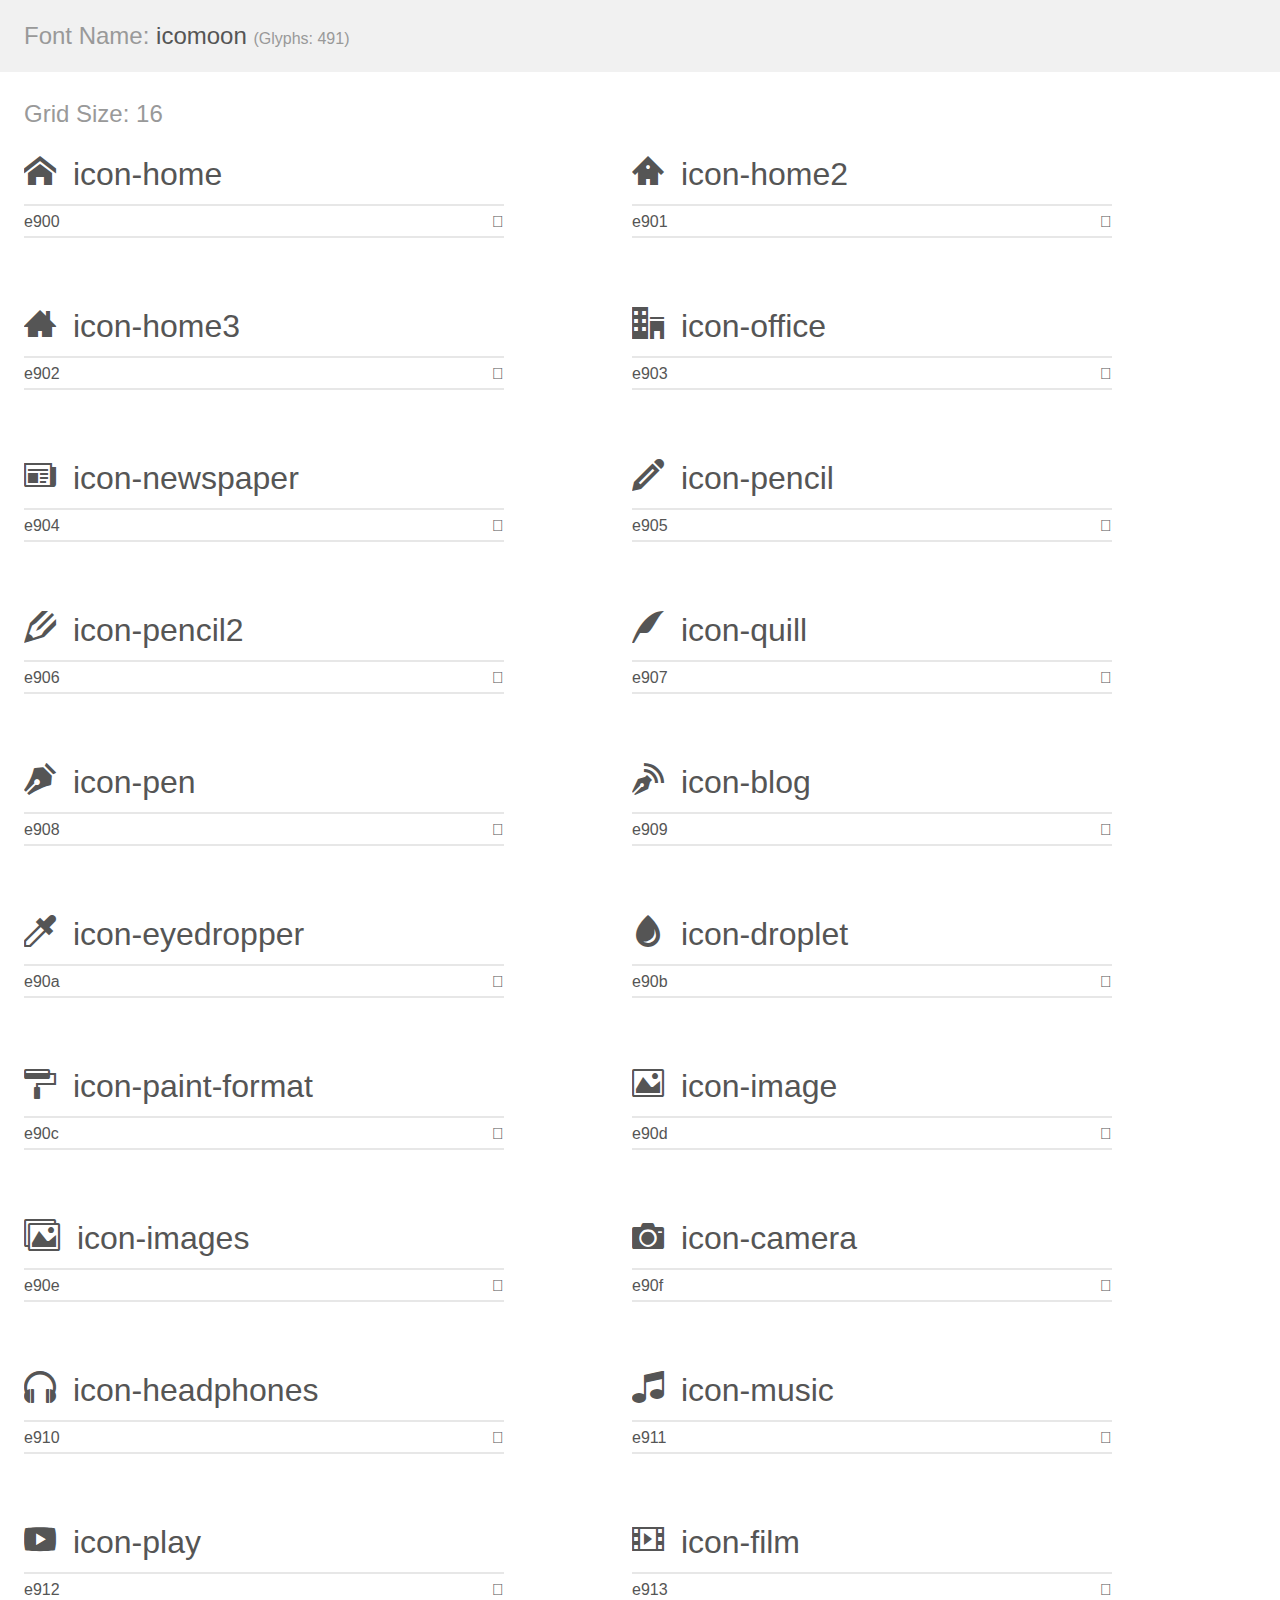
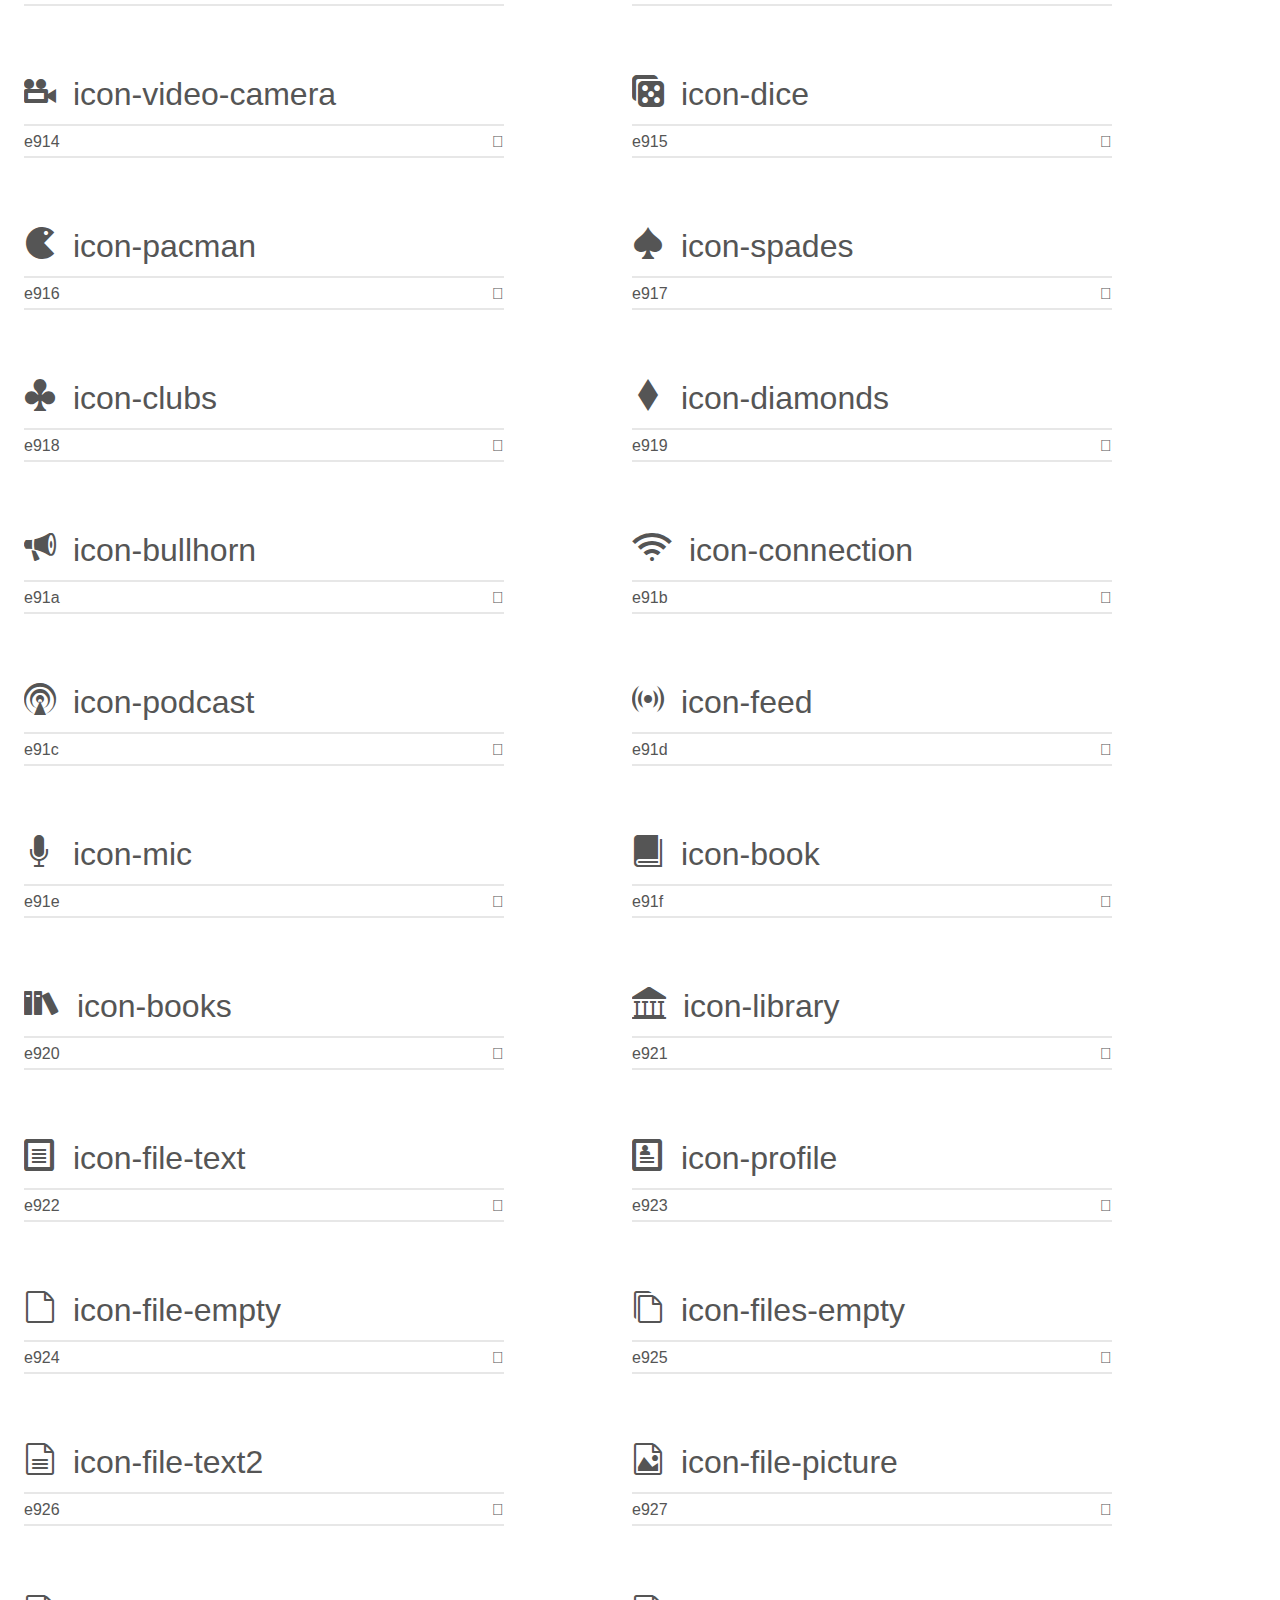
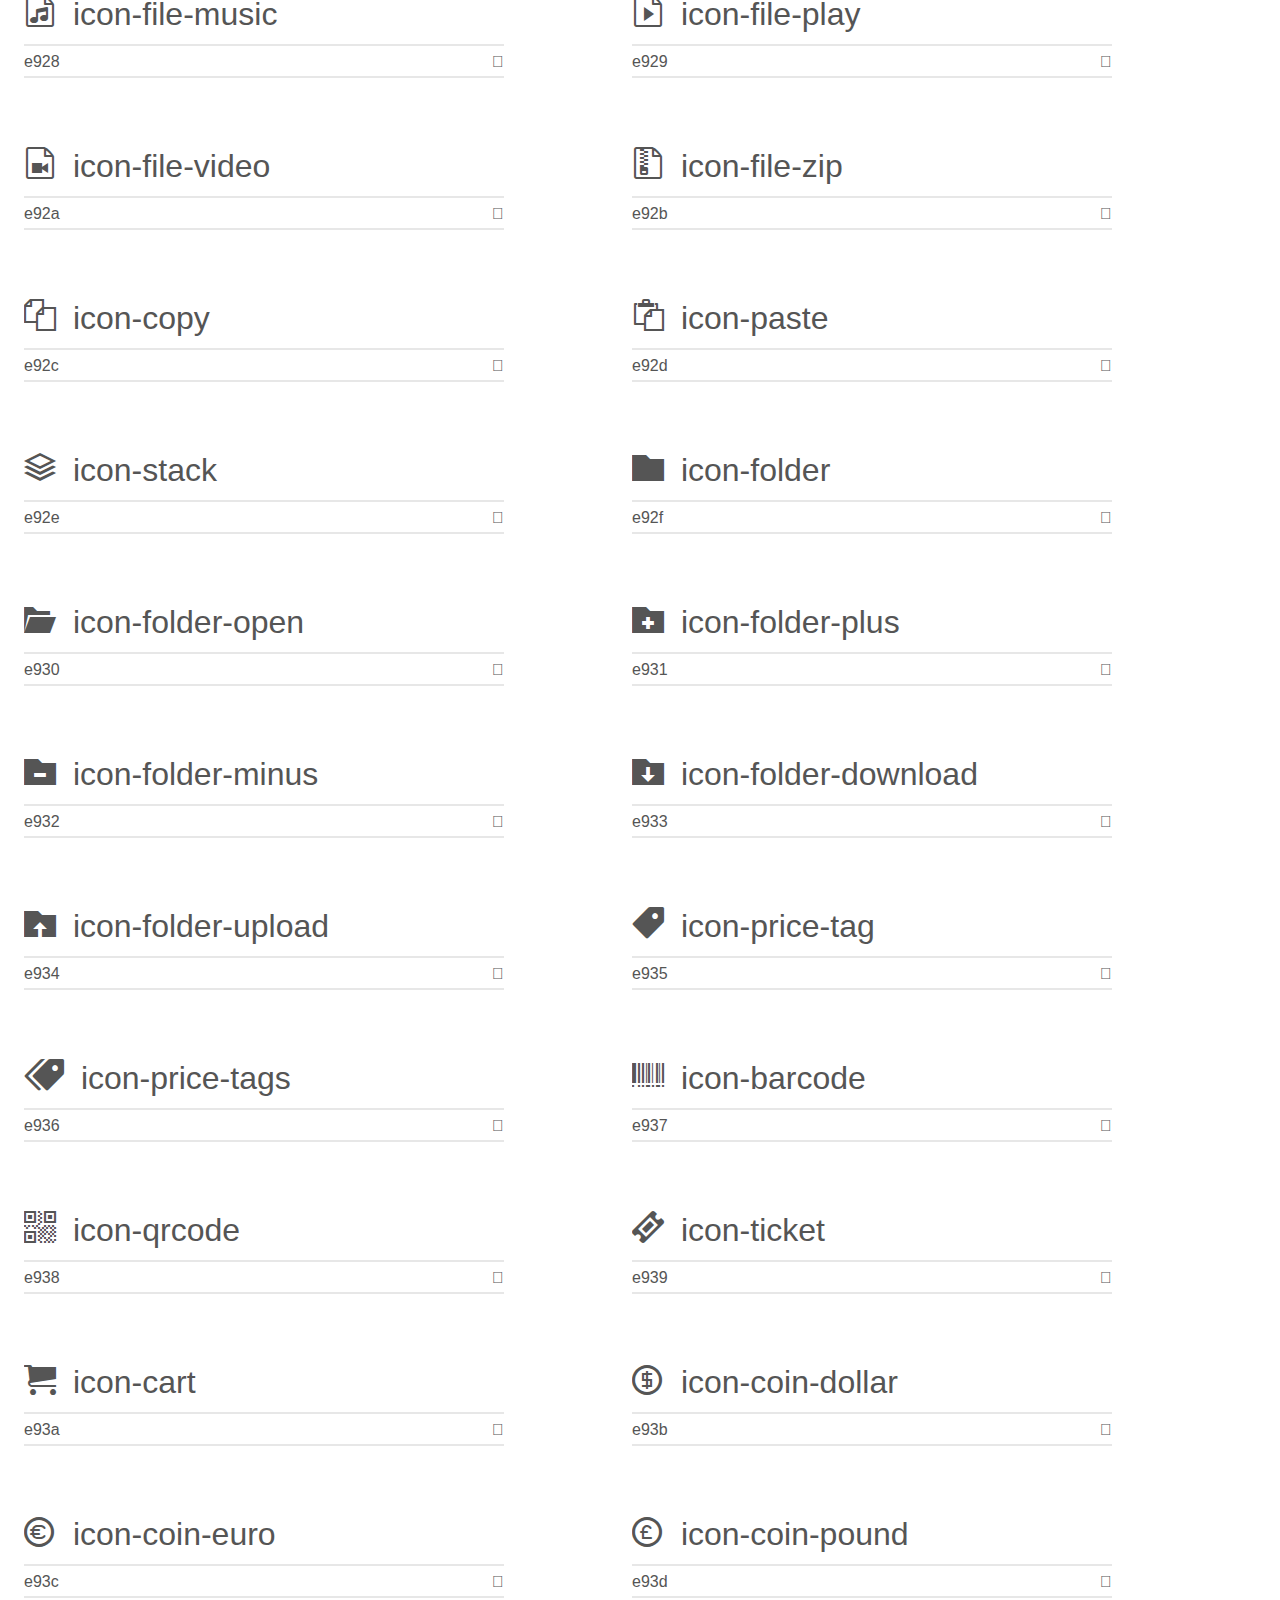
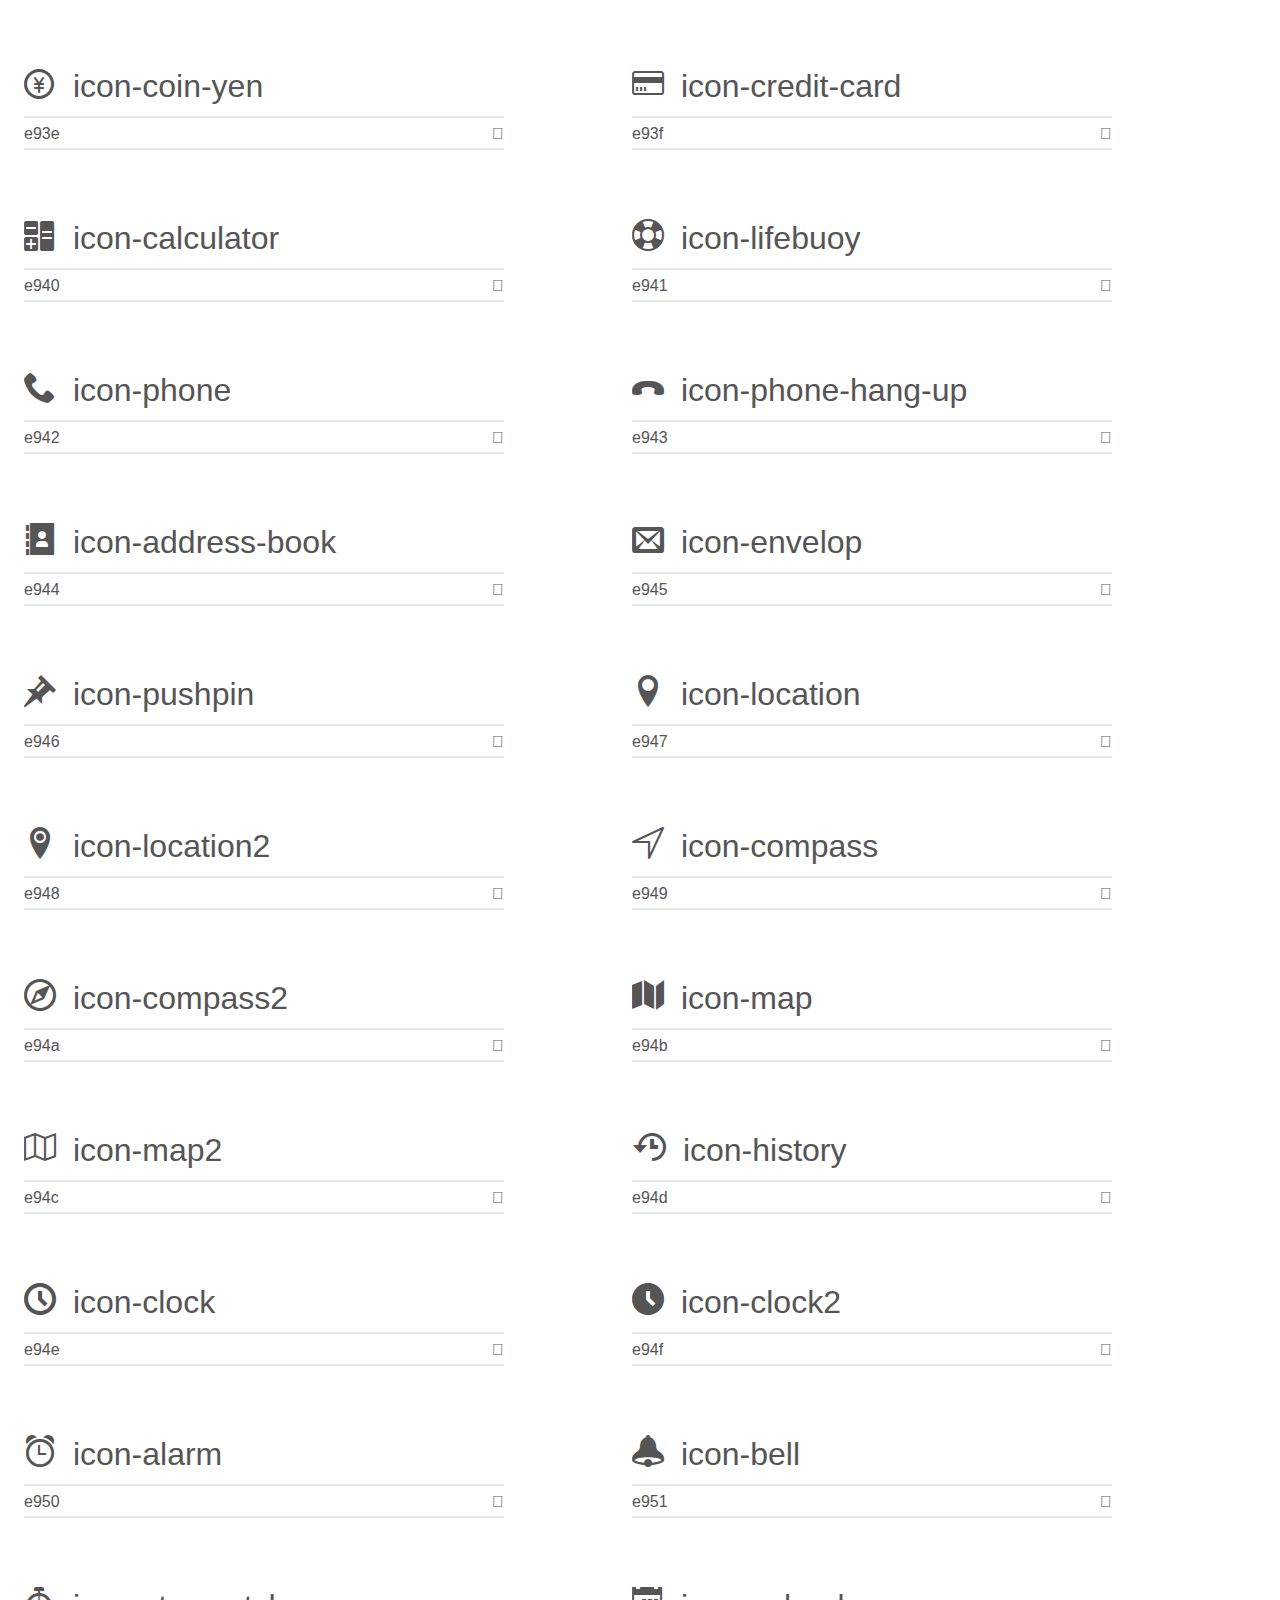
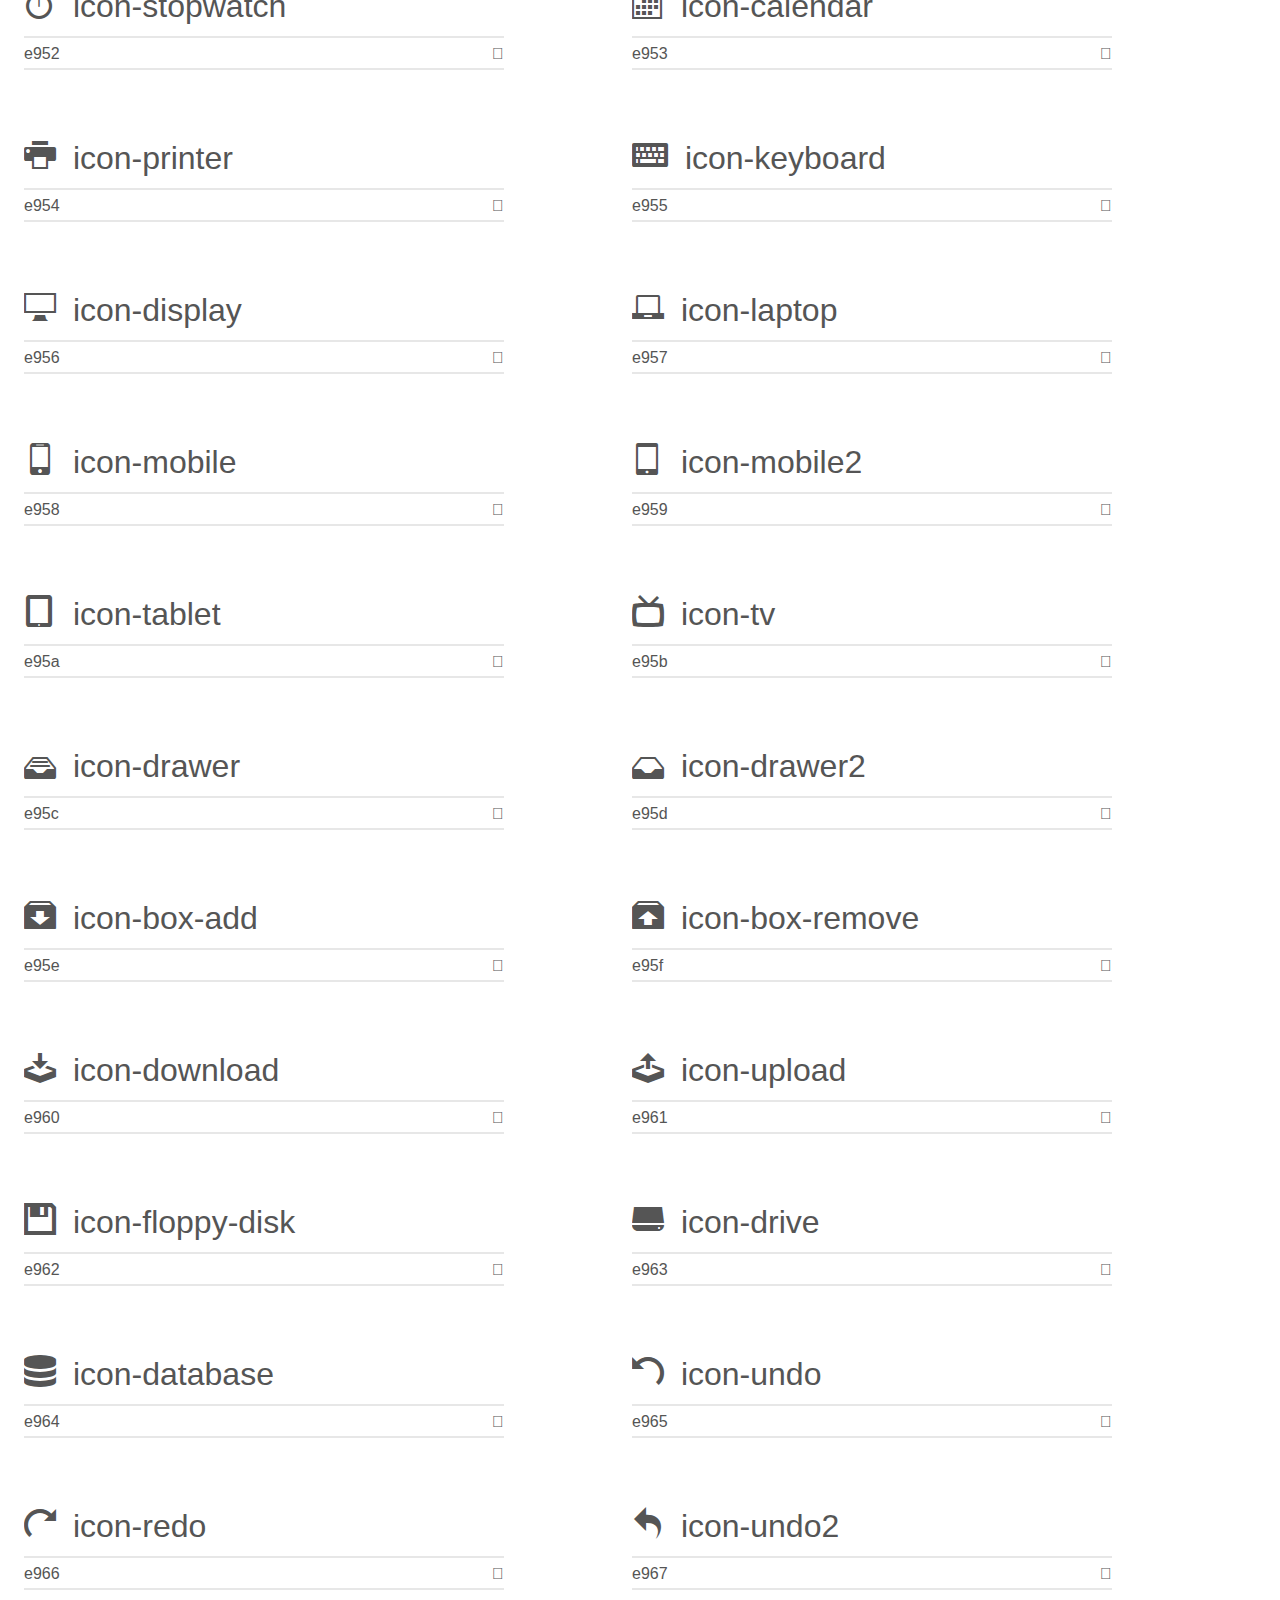
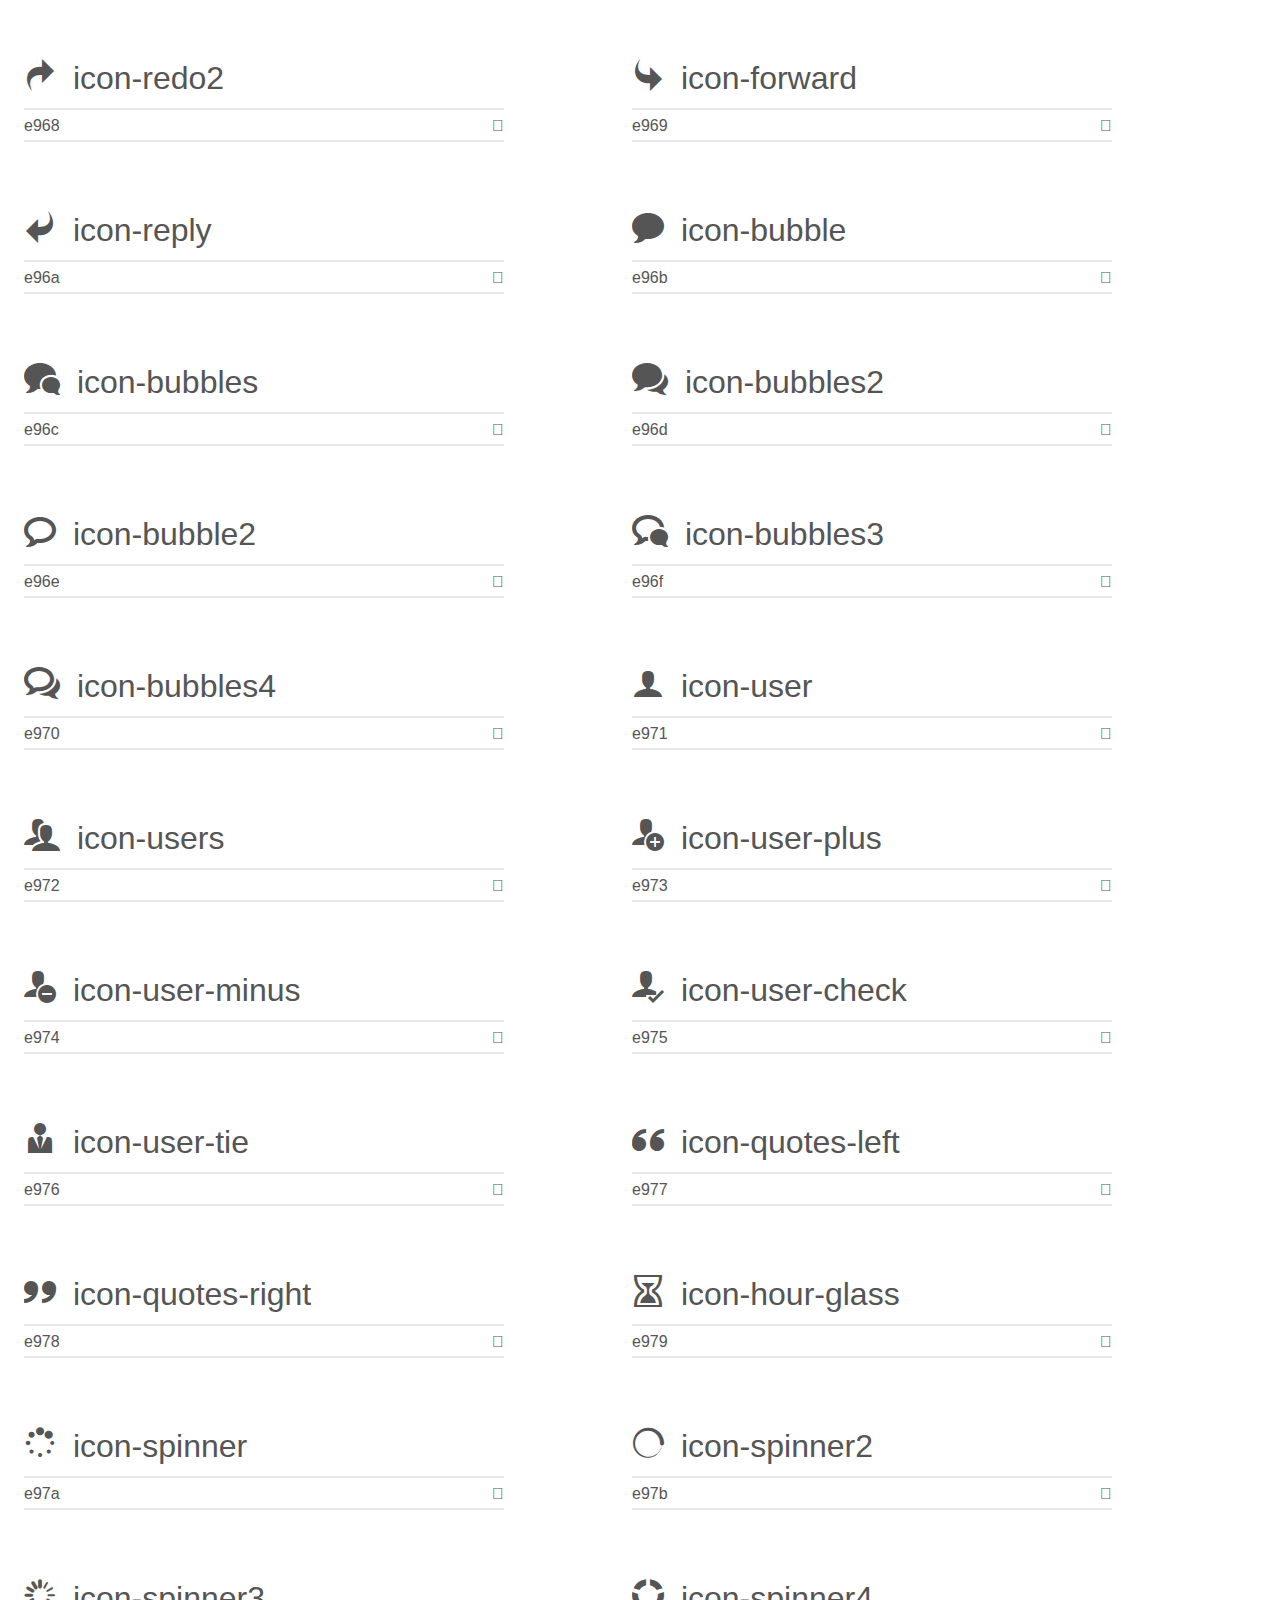
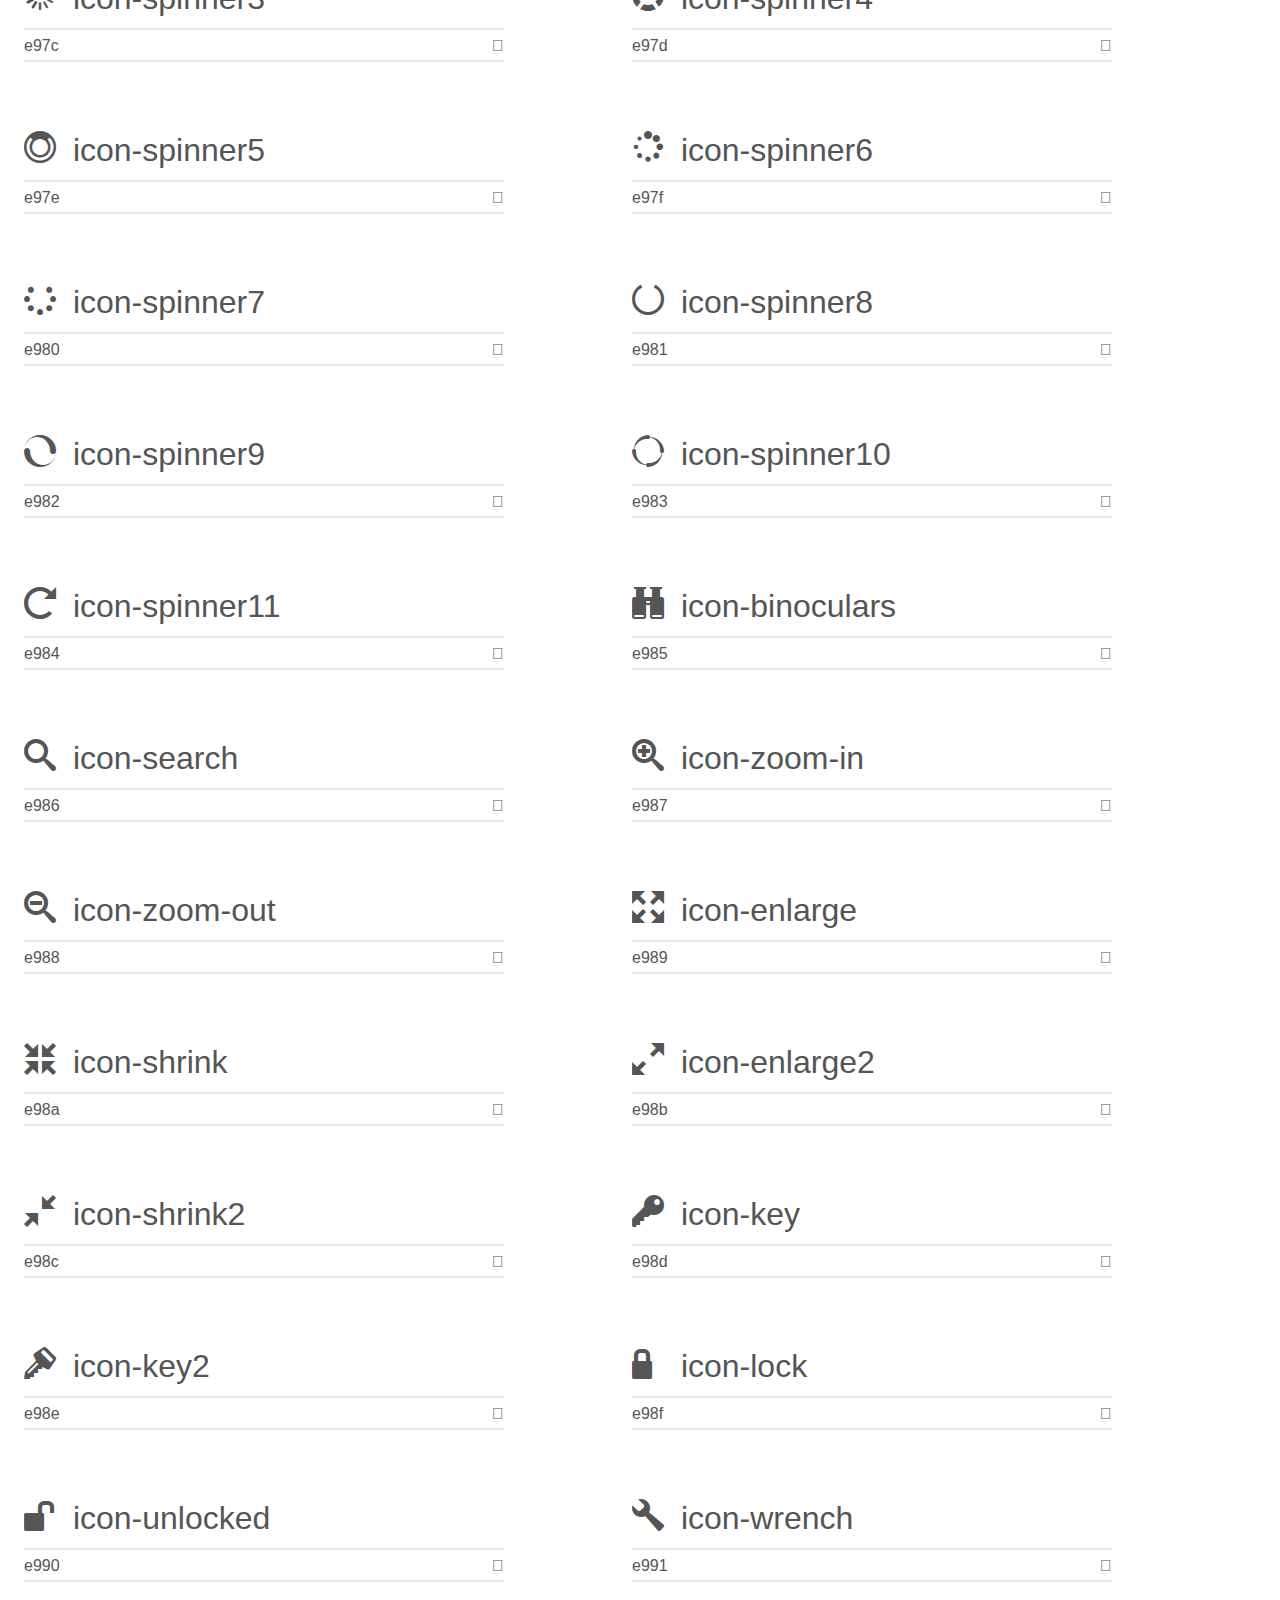
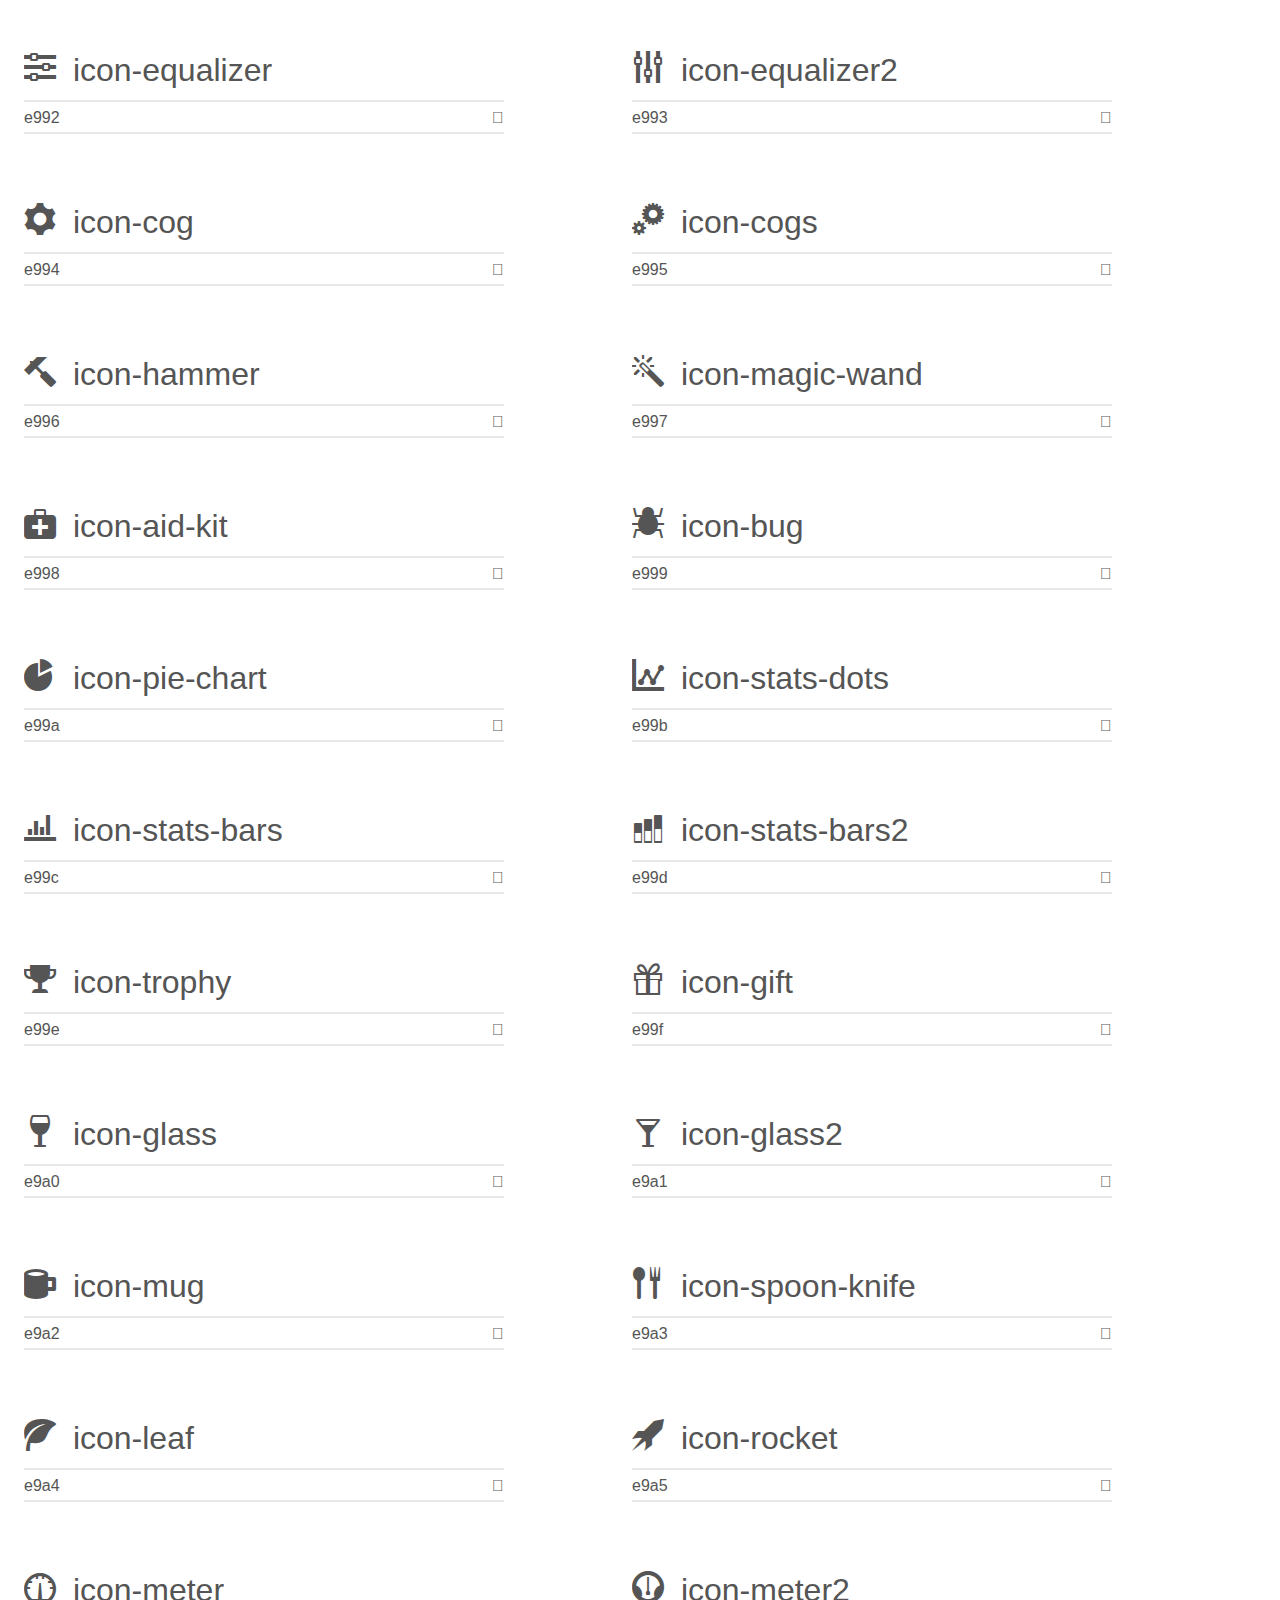
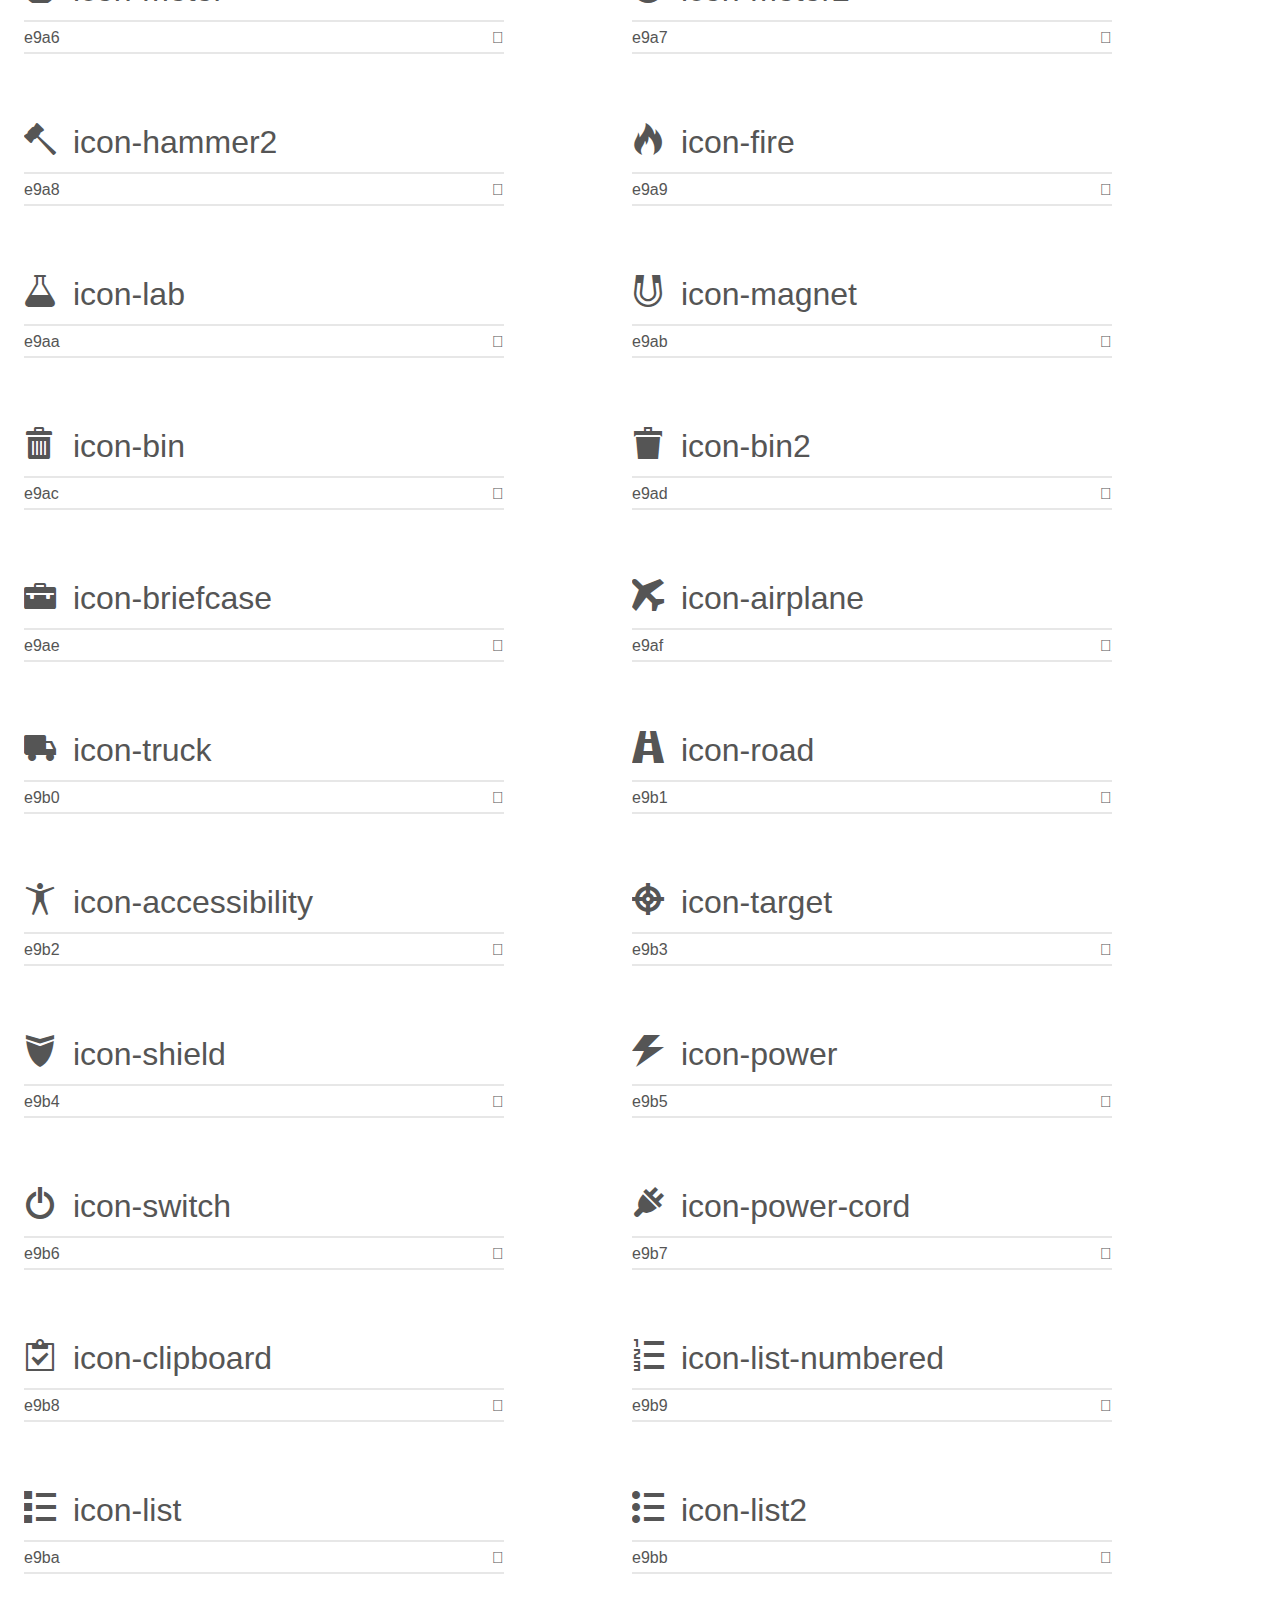
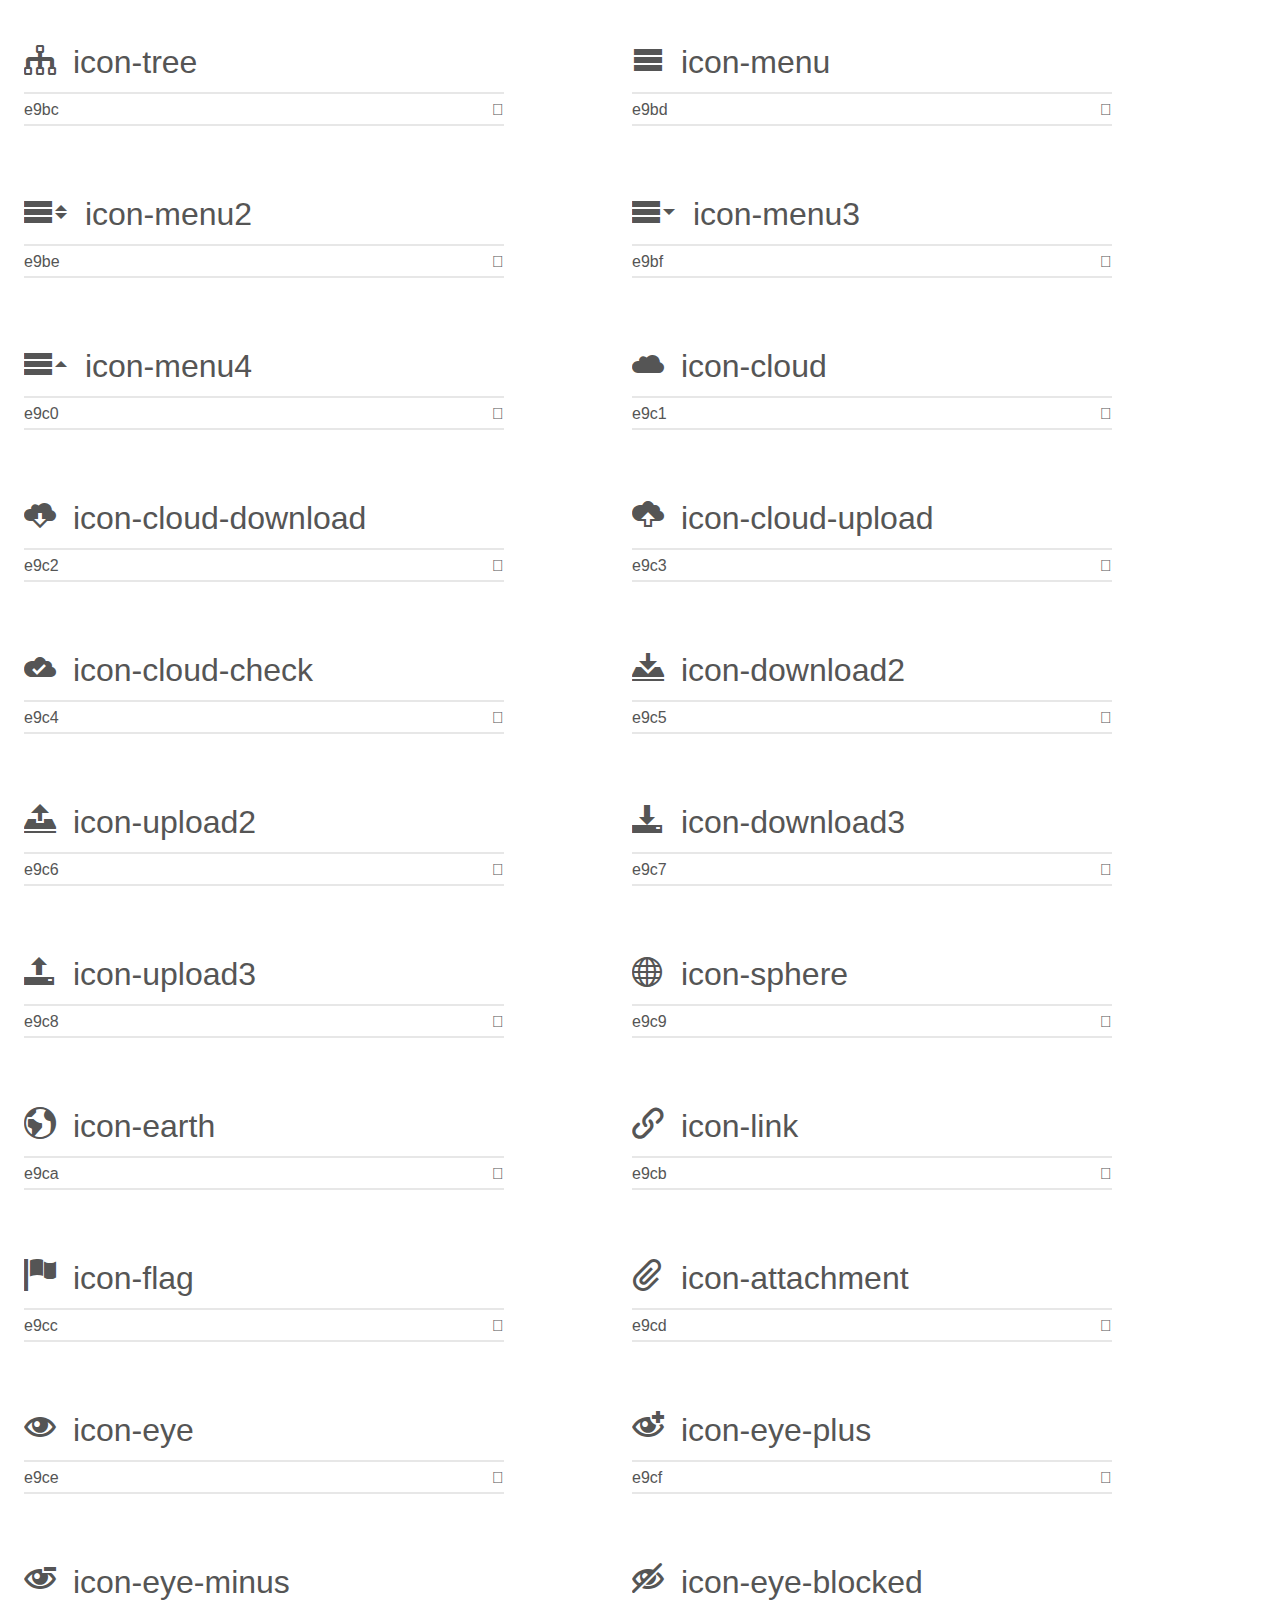
<file: fonts/demo.html>
<!doctype html>
<html>
<head>
    <meta charset="utf-8">
    <title>IcoMoon Demo</title>
    <meta name="description" content="An Icon Font Generated By IcoMoon.io">
    <meta name="viewport" content="width=device-width, initial-scale=1">
    <link rel="stylesheet" href="demo-files/demo.css">
    <link rel="stylesheet" href="style.css"></head>
<body>
    <div class="bgc1 clearfix">
        <h1 class="mhmm mvm"><span class="fgc1">Font Name:</span> icomoon <small class="fgc1">(Glyphs:&nbsp;491)</small></h1>
    </div>
    <div class="clearfix mhl ptl">
        <h1 class="mvm mtn fgc1">Grid Size: 16</h1>
        <div class="glyph fs1">
            <div class="clearfix bshadow0 pbs">
                <span class="icon-home"></span>
                <span class="mls"> icon-home</span>
            </div>
            <fieldset class="fs0 size1of1 clearfix hidden-false">
                <input type="text" readonly value="e900" class="unit size1of2" />
                <input type="text" maxlength="1" readonly value="&#xe900;" class="unitRight size1of2 talign-right" />
            </fieldset>
            <div class="fs0 bshadow0 clearfix hidden-true">
                <span class="unit pvs fgc1">liga: </span>
                <input type="text" readonly value="home, house" class="liga unitRight" />
            </div>
        </div>
        <div class="glyph fs1">
            <div class="clearfix bshadow0 pbs">
                <span class="icon-home2"></span>
                <span class="mls"> icon-home2</span>
            </div>
            <fieldset class="fs0 size1of1 clearfix hidden-false">
                <input type="text" readonly value="e901" class="unit size1of2" />
                <input type="text" maxlength="1" readonly value="&#xe901;" class="unitRight size1of2 talign-right" />
            </fieldset>
            <div class="fs0 bshadow0 clearfix hidden-true">
                <span class="unit pvs fgc1">liga: </span>
                <input type="text" readonly value="home2, house2" class="liga unitRight" />
            </div>
        </div>
        <div class="glyph fs1">
            <div class="clearfix bshadow0 pbs">
                <span class="icon-home3"></span>
                <span class="mls"> icon-home3</span>
            </div>
            <fieldset class="fs0 size1of1 clearfix hidden-false">
                <input type="text" readonly value="e902" class="unit size1of2" />
                <input type="text" maxlength="1" readonly value="&#xe902;" class="unitRight size1of2 talign-right" />
            </fieldset>
            <div class="fs0 bshadow0 clearfix hidden-true">
                <span class="unit pvs fgc1">liga: </span>
                <input type="text" readonly value="home3, house3" class="liga unitRight" />
            </div>
        </div>
        <div class="glyph fs1">
            <div class="clearfix bshadow0 pbs">
                <span class="icon-office"></span>
                <span class="mls"> icon-office</span>
            </div>
            <fieldset class="fs0 size1of1 clearfix hidden-false">
                <input type="text" readonly value="e903" class="unit size1of2" />
                <input type="text" maxlength="1" readonly value="&#xe903;" class="unitRight size1of2 talign-right" />
            </fieldset>
            <div class="fs0 bshadow0 clearfix hidden-true">
                <span class="unit pvs fgc1">liga: </span>
                <input type="text" readonly value="office, buildings" class="liga unitRight" />
            </div>
        </div>
        <div class="glyph fs1">
            <div class="clearfix bshadow0 pbs">
                <span class="icon-newspaper"></span>
                <span class="mls"> icon-newspaper</span>
            </div>
            <fieldset class="fs0 size1of1 clearfix hidden-false">
                <input type="text" readonly value="e904" class="unit size1of2" />
                <input type="text" maxlength="1" readonly value="&#xe904;" class="unitRight size1of2 talign-right" />
            </fieldset>
            <div class="fs0 bshadow0 clearfix hidden-true">
                <span class="unit pvs fgc1">liga: </span>
                <input type="text" readonly value="newspaper, news" class="liga unitRight" />
            </div>
        </div>
        <div class="glyph fs1">
            <div class="clearfix bshadow0 pbs">
                <span class="icon-pencil"></span>
                <span class="mls"> icon-pencil</span>
            </div>
            <fieldset class="fs0 size1of1 clearfix hidden-false">
                <input type="text" readonly value="e905" class="unit size1of2" />
                <input type="text" maxlength="1" readonly value="&#xe905;" class="unitRight size1of2 talign-right" />
            </fieldset>
            <div class="fs0 bshadow0 clearfix hidden-true">
                <span class="unit pvs fgc1">liga: </span>
                <input type="text" readonly value="pencil, write" class="liga unitRight" />
            </div>
        </div>
        <div class="glyph fs1">
            <div class="clearfix bshadow0 pbs">
                <span class="icon-pencil2"></span>
                <span class="mls"> icon-pencil2</span>
            </div>
            <fieldset class="fs0 size1of1 clearfix hidden-false">
                <input type="text" readonly value="e906" class="unit size1of2" />
                <input type="text" maxlength="1" readonly value="&#xe906;" class="unitRight size1of2 talign-right" />
            </fieldset>
            <div class="fs0 bshadow0 clearfix hidden-true">
                <span class="unit pvs fgc1">liga: </span>
                <input type="text" readonly value="pencil2, write2" class="liga unitRight" />
            </div>
        </div>
        <div class="glyph fs1">
            <div class="clearfix bshadow0 pbs">
                <span class="icon-quill"></span>
                <span class="mls"> icon-quill</span>
            </div>
            <fieldset class="fs0 size1of1 clearfix hidden-false">
                <input type="text" readonly value="e907" class="unit size1of2" />
                <input type="text" maxlength="1" readonly value="&#xe907;" class="unitRight size1of2 talign-right" />
            </fieldset>
            <div class="fs0 bshadow0 clearfix hidden-true">
                <span class="unit pvs fgc1">liga: </span>
                <input type="text" readonly value="quill, feather" class="liga unitRight" />
            </div>
        </div>
        <div class="glyph fs1">
            <div class="clearfix bshadow0 pbs">
                <span class="icon-pen"></span>
                <span class="mls"> icon-pen</span>
            </div>
            <fieldset class="fs0 size1of1 clearfix hidden-false">
                <input type="text" readonly value="e908" class="unit size1of2" />
                <input type="text" maxlength="1" readonly value="&#xe908;" class="unitRight size1of2 talign-right" />
            </fieldset>
            <div class="fs0 bshadow0 clearfix hidden-true">
                <span class="unit pvs fgc1">liga: </span>
                <input type="text" readonly value="pen, write3" class="liga unitRight" />
            </div>
        </div>
        <div class="glyph fs1">
            <div class="clearfix bshadow0 pbs">
                <span class="icon-blog"></span>
                <span class="mls"> icon-blog</span>
            </div>
            <fieldset class="fs0 size1of1 clearfix hidden-false">
                <input type="text" readonly value="e909" class="unit size1of2" />
                <input type="text" maxlength="1" readonly value="&#xe909;" class="unitRight size1of2 talign-right" />
            </fieldset>
            <div class="fs0 bshadow0 clearfix hidden-true">
                <span class="unit pvs fgc1">liga: </span>
                <input type="text" readonly value="blog, pen2" class="liga unitRight" />
            </div>
        </div>
        <div class="glyph fs1">
            <div class="clearfix bshadow0 pbs">
                <span class="icon-eyedropper"></span>
                <span class="mls"> icon-eyedropper</span>
            </div>
            <fieldset class="fs0 size1of1 clearfix hidden-false">
                <input type="text" readonly value="e90a" class="unit size1of2" />
                <input type="text" maxlength="1" readonly value="&#xe90a;" class="unitRight size1of2 talign-right" />
            </fieldset>
            <div class="fs0 bshadow0 clearfix hidden-true">
                <span class="unit pvs fgc1">liga: </span>
                <input type="text" readonly value="eyedropper, color" class="liga unitRight" />
            </div>
        </div>
        <div class="glyph fs1">
            <div class="clearfix bshadow0 pbs">
                <span class="icon-droplet"></span>
                <span class="mls"> icon-droplet</span>
            </div>
            <fieldset class="fs0 size1of1 clearfix hidden-false">
                <input type="text" readonly value="e90b" class="unit size1of2" />
                <input type="text" maxlength="1" readonly value="&#xe90b;" class="unitRight size1of2 talign-right" />
            </fieldset>
            <div class="fs0 bshadow0 clearfix hidden-true">
                <span class="unit pvs fgc1">liga: </span>
                <input type="text" readonly value="droplet, color2" class="liga unitRight" />
            </div>
        </div>
        <div class="glyph fs1">
            <div class="clearfix bshadow0 pbs">
                <span class="icon-paint-format"></span>
                <span class="mls"> icon-paint-format</span>
            </div>
            <fieldset class="fs0 size1of1 clearfix hidden-false">
                <input type="text" readonly value="e90c" class="unit size1of2" />
                <input type="text" maxlength="1" readonly value="&#xe90c;" class="unitRight size1of2 talign-right" />
            </fieldset>
            <div class="fs0 bshadow0 clearfix hidden-true">
                <span class="unit pvs fgc1">liga: </span>
                <input type="text" readonly value="paint-format, format" class="liga unitRight" />
            </div>
        </div>
        <div class="glyph fs1">
            <div class="clearfix bshadow0 pbs">
                <span class="icon-image"></span>
                <span class="mls"> icon-image</span>
            </div>
            <fieldset class="fs0 size1of1 clearfix hidden-false">
                <input type="text" readonly value="e90d" class="unit size1of2" />
                <input type="text" maxlength="1" readonly value="&#xe90d;" class="unitRight size1of2 talign-right" />
            </fieldset>
            <div class="fs0 bshadow0 clearfix hidden-true">
                <span class="unit pvs fgc1">liga: </span>
                <input type="text" readonly value="image, picture" class="liga unitRight" />
            </div>
        </div>
        <div class="glyph fs1">
            <div class="clearfix bshadow0 pbs">
                <span class="icon-images"></span>
                <span class="mls"> icon-images</span>
            </div>
            <fieldset class="fs0 size1of1 clearfix hidden-false">
                <input type="text" readonly value="e90e" class="unit size1of2" />
                <input type="text" maxlength="1" readonly value="&#xe90e;" class="unitRight size1of2 talign-right" />
            </fieldset>
            <div class="fs0 bshadow0 clearfix hidden-true">
                <span class="unit pvs fgc1">liga: </span>
                <input type="text" readonly value="images, pictures" class="liga unitRight" />
            </div>
        </div>
        <div class="glyph fs1">
            <div class="clearfix bshadow0 pbs">
                <span class="icon-camera"></span>
                <span class="mls"> icon-camera</span>
            </div>
            <fieldset class="fs0 size1of1 clearfix hidden-false">
                <input type="text" readonly value="e90f" class="unit size1of2" />
                <input type="text" maxlength="1" readonly value="&#xe90f;" class="unitRight size1of2 talign-right" />
            </fieldset>
            <div class="fs0 bshadow0 clearfix hidden-true">
                <span class="unit pvs fgc1">liga: </span>
                <input type="text" readonly value="camera, photo" class="liga unitRight" />
            </div>
        </div>
        <div class="glyph fs1">
            <div class="clearfix bshadow0 pbs">
                <span class="icon-headphones"></span>
                <span class="mls"> icon-headphones</span>
            </div>
            <fieldset class="fs0 size1of1 clearfix hidden-false">
                <input type="text" readonly value="e910" class="unit size1of2" />
                <input type="text" maxlength="1" readonly value="&#xe910;" class="unitRight size1of2 talign-right" />
            </fieldset>
            <div class="fs0 bshadow0 clearfix hidden-true">
                <span class="unit pvs fgc1">liga: </span>
                <input type="text" readonly value="headphones, headset" class="liga unitRight" />
            </div>
        </div>
        <div class="glyph fs1">
            <div class="clearfix bshadow0 pbs">
                <span class="icon-music"></span>
                <span class="mls"> icon-music</span>
            </div>
            <fieldset class="fs0 size1of1 clearfix hidden-false">
                <input type="text" readonly value="e911" class="unit size1of2" />
                <input type="text" maxlength="1" readonly value="&#xe911;" class="unitRight size1of2 talign-right" />
            </fieldset>
            <div class="fs0 bshadow0 clearfix hidden-true">
                <span class="unit pvs fgc1">liga: </span>
                <input type="text" readonly value="music, song" class="liga unitRight" />
            </div>
        </div>
        <div class="glyph fs1">
            <div class="clearfix bshadow0 pbs">
                <span class="icon-play"></span>
                <span class="mls"> icon-play</span>
            </div>
            <fieldset class="fs0 size1of1 clearfix hidden-false">
                <input type="text" readonly value="e912" class="unit size1of2" />
                <input type="text" maxlength="1" readonly value="&#xe912;" class="unitRight size1of2 talign-right" />
            </fieldset>
            <div class="fs0 bshadow0 clearfix hidden-true">
                <span class="unit pvs fgc1">liga: </span>
                <input type="text" readonly value="play, video" class="liga unitRight" />
            </div>
        </div>
        <div class="glyph fs1">
            <div class="clearfix bshadow0 pbs">
                <span class="icon-film"></span>
                <span class="mls"> icon-film</span>
            </div>
            <fieldset class="fs0 size1of1 clearfix hidden-false">
                <input type="text" readonly value="e913" class="unit size1of2" />
                <input type="text" maxlength="1" readonly value="&#xe913;" class="unitRight size1of2 talign-right" />
            </fieldset>
            <div class="fs0 bshadow0 clearfix hidden-true">
                <span class="unit pvs fgc1">liga: </span>
                <input type="text" readonly value="film, video2" class="liga unitRight" />
            </div>
        </div>
        <div class="glyph fs1">
            <div class="clearfix bshadow0 pbs">
                <span class="icon-video-camera"></span>
                <span class="mls"> icon-video-camera</span>
            </div>
            <fieldset class="fs0 size1of1 clearfix hidden-false">
                <input type="text" readonly value="e914" class="unit size1of2" />
                <input type="text" maxlength="1" readonly value="&#xe914;" class="unitRight size1of2 talign-right" />
            </fieldset>
            <div class="fs0 bshadow0 clearfix hidden-true">
                <span class="unit pvs fgc1">liga: </span>
                <input type="text" readonly value="video-camera, video3" class="liga unitRight" />
            </div>
        </div>
        <div class="glyph fs1">
            <div class="clearfix bshadow0 pbs">
                <span class="icon-dice"></span>
                <span class="mls"> icon-dice</span>
            </div>
            <fieldset class="fs0 size1of1 clearfix hidden-false">
                <input type="text" readonly value="e915" class="unit size1of2" />
                <input type="text" maxlength="1" readonly value="&#xe915;" class="unitRight size1of2 talign-right" />
            </fieldset>
            <div class="fs0 bshadow0 clearfix hidden-true">
                <span class="unit pvs fgc1">liga: </span>
                <input type="text" readonly value="dice, game" class="liga unitRight" />
            </div>
        </div>
        <div class="glyph fs1">
            <div class="clearfix bshadow0 pbs">
                <span class="icon-pacman"></span>
                <span class="mls"> icon-pacman</span>
            </div>
            <fieldset class="fs0 size1of1 clearfix hidden-false">
                <input type="text" readonly value="e916" class="unit size1of2" />
                <input type="text" maxlength="1" readonly value="&#xe916;" class="unitRight size1of2 talign-right" />
            </fieldset>
            <div class="fs0 bshadow0 clearfix hidden-true">
                <span class="unit pvs fgc1">liga: </span>
                <input type="text" readonly value="pacman, game2" class="liga unitRight" />
            </div>
        </div>
        <div class="glyph fs1">
            <div class="clearfix bshadow0 pbs">
                <span class="icon-spades"></span>
                <span class="mls"> icon-spades</span>
            </div>
            <fieldset class="fs0 size1of1 clearfix hidden-false">
                <input type="text" readonly value="e917" class="unit size1of2" />
                <input type="text" maxlength="1" readonly value="&#xe917;" class="unitRight size1of2 talign-right" />
            </fieldset>
            <div class="fs0 bshadow0 clearfix hidden-true">
                <span class="unit pvs fgc1">liga: </span>
                <input type="text" readonly value="spades, cards" class="liga unitRight" />
            </div>
        </div>
        <div class="glyph fs1">
            <div class="clearfix bshadow0 pbs">
                <span class="icon-clubs"></span>
                <span class="mls"> icon-clubs</span>
            </div>
            <fieldset class="fs0 size1of1 clearfix hidden-false">
                <input type="text" readonly value="e918" class="unit size1of2" />
                <input type="text" maxlength="1" readonly value="&#xe918;" class="unitRight size1of2 talign-right" />
            </fieldset>
            <div class="fs0 bshadow0 clearfix hidden-true">
                <span class="unit pvs fgc1">liga: </span>
                <input type="text" readonly value="clubs, cards2" class="liga unitRight" />
            </div>
        </div>
        <div class="glyph fs1">
            <div class="clearfix bshadow0 pbs">
                <span class="icon-diamonds"></span>
                <span class="mls"> icon-diamonds</span>
            </div>
            <fieldset class="fs0 size1of1 clearfix hidden-false">
                <input type="text" readonly value="e919" class="unit size1of2" />
                <input type="text" maxlength="1" readonly value="&#xe919;" class="unitRight size1of2 talign-right" />
            </fieldset>
            <div class="fs0 bshadow0 clearfix hidden-true">
                <span class="unit pvs fgc1">liga: </span>
                <input type="text" readonly value="diamonds, cards3" class="liga unitRight" />
            </div>
        </div>
        <div class="glyph fs1">
            <div class="clearfix bshadow0 pbs">
                <span class="icon-bullhorn"></span>
                <span class="mls"> icon-bullhorn</span>
            </div>
            <fieldset class="fs0 size1of1 clearfix hidden-false">
                <input type="text" readonly value="e91a" class="unit size1of2" />
                <input type="text" maxlength="1" readonly value="&#xe91a;" class="unitRight size1of2 talign-right" />
            </fieldset>
            <div class="fs0 bshadow0 clearfix hidden-true">
                <span class="unit pvs fgc1">liga: </span>
                <input type="text" readonly value="bullhorn, megaphone" class="liga unitRight" />
            </div>
        </div>
        <div class="glyph fs1">
            <div class="clearfix bshadow0 pbs">
                <span class="icon-connection"></span>
                <span class="mls"> icon-connection</span>
            </div>
            <fieldset class="fs0 size1of1 clearfix hidden-false">
                <input type="text" readonly value="e91b" class="unit size1of2" />
                <input type="text" maxlength="1" readonly value="&#xe91b;" class="unitRight size1of2 talign-right" />
            </fieldset>
            <div class="fs0 bshadow0 clearfix hidden-true">
                <span class="unit pvs fgc1">liga: </span>
                <input type="text" readonly value="connection, wifi" class="liga unitRight" />
            </div>
        </div>
        <div class="glyph fs1">
            <div class="clearfix bshadow0 pbs">
                <span class="icon-podcast"></span>
                <span class="mls"> icon-podcast</span>
            </div>
            <fieldset class="fs0 size1of1 clearfix hidden-false">
                <input type="text" readonly value="e91c" class="unit size1of2" />
                <input type="text" maxlength="1" readonly value="&#xe91c;" class="unitRight size1of2 talign-right" />
            </fieldset>
            <div class="fs0 bshadow0 clearfix hidden-true">
                <span class="unit pvs fgc1">liga: </span>
                <input type="text" readonly value="podcast, broadcast" class="liga unitRight" />
            </div>
        </div>
        <div class="glyph fs1">
            <div class="clearfix bshadow0 pbs">
                <span class="icon-feed"></span>
                <span class="mls"> icon-feed</span>
            </div>
            <fieldset class="fs0 size1of1 clearfix hidden-false">
                <input type="text" readonly value="e91d" class="unit size1of2" />
                <input type="text" maxlength="1" readonly value="&#xe91d;" class="unitRight size1of2 talign-right" />
            </fieldset>
            <div class="fs0 bshadow0 clearfix hidden-true">
                <span class="unit pvs fgc1">liga: </span>
                <input type="text" readonly value="feed, wave" class="liga unitRight" />
            </div>
        </div>
        <div class="glyph fs1">
            <div class="clearfix bshadow0 pbs">
                <span class="icon-mic"></span>
                <span class="mls"> icon-mic</span>
            </div>
            <fieldset class="fs0 size1of1 clearfix hidden-false">
                <input type="text" readonly value="e91e" class="unit size1of2" />
                <input type="text" maxlength="1" readonly value="&#xe91e;" class="unitRight size1of2 talign-right" />
            </fieldset>
            <div class="fs0 bshadow0 clearfix hidden-true">
                <span class="unit pvs fgc1">liga: </span>
                <input type="text" readonly value="mic, microphone" class="liga unitRight" />
            </div>
        </div>
        <div class="glyph fs1">
            <div class="clearfix bshadow0 pbs">
                <span class="icon-book"></span>
                <span class="mls"> icon-book</span>
            </div>
            <fieldset class="fs0 size1of1 clearfix hidden-false">
                <input type="text" readonly value="e91f" class="unit size1of2" />
                <input type="text" maxlength="1" readonly value="&#xe91f;" class="unitRight size1of2 talign-right" />
            </fieldset>
            <div class="fs0 bshadow0 clearfix hidden-true">
                <span class="unit pvs fgc1">liga: </span>
                <input type="text" readonly value="book, read" class="liga unitRight" />
            </div>
        </div>
        <div class="glyph fs1">
            <div class="clearfix bshadow0 pbs">
                <span class="icon-books"></span>
                <span class="mls"> icon-books</span>
            </div>
            <fieldset class="fs0 size1of1 clearfix hidden-false">
                <input type="text" readonly value="e920" class="unit size1of2" />
                <input type="text" maxlength="1" readonly value="&#xe920;" class="unitRight size1of2 talign-right" />
            </fieldset>
            <div class="fs0 bshadow0 clearfix hidden-true">
                <span class="unit pvs fgc1">liga: </span>
                <input type="text" readonly value="books, library" class="liga unitRight" />
            </div>
        </div>
        <div class="glyph fs1">
            <div class="clearfix bshadow0 pbs">
                <span class="icon-library"></span>
                <span class="mls"> icon-library</span>
            </div>
            <fieldset class="fs0 size1of1 clearfix hidden-false">
                <input type="text" readonly value="e921" class="unit size1of2" />
                <input type="text" maxlength="1" readonly value="&#xe921;" class="unitRight size1of2 talign-right" />
            </fieldset>
            <div class="fs0 bshadow0 clearfix hidden-true">
                <span class="unit pvs fgc1">liga: </span>
                <input type="text" readonly value="library2, bank" class="liga unitRight" />
            </div>
        </div>
        <div class="glyph fs1">
            <div class="clearfix bshadow0 pbs">
                <span class="icon-file-text"></span>
                <span class="mls"> icon-file-text</span>
            </div>
            <fieldset class="fs0 size1of1 clearfix hidden-false">
                <input type="text" readonly value="e922" class="unit size1of2" />
                <input type="text" maxlength="1" readonly value="&#xe922;" class="unitRight size1of2 talign-right" />
            </fieldset>
            <div class="fs0 bshadow0 clearfix hidden-true">
                <span class="unit pvs fgc1">liga: </span>
                <input type="text" readonly value="file-text, file" class="liga unitRight" />
            </div>
        </div>
        <div class="glyph fs1">
            <div class="clearfix bshadow0 pbs">
                <span class="icon-profile"></span>
                <span class="mls"> icon-profile</span>
            </div>
            <fieldset class="fs0 size1of1 clearfix hidden-false">
                <input type="text" readonly value="e923" class="unit size1of2" />
                <input type="text" maxlength="1" readonly value="&#xe923;" class="unitRight size1of2 talign-right" />
            </fieldset>
            <div class="fs0 bshadow0 clearfix hidden-true">
                <span class="unit pvs fgc1">liga: </span>
                <input type="text" readonly value="profile, file2" class="liga unitRight" />
            </div>
        </div>
        <div class="glyph fs1">
            <div class="clearfix bshadow0 pbs">
                <span class="icon-file-empty"></span>
                <span class="mls"> icon-file-empty</span>
            </div>
            <fieldset class="fs0 size1of1 clearfix hidden-false">
                <input type="text" readonly value="e924" class="unit size1of2" />
                <input type="text" maxlength="1" readonly value="&#xe924;" class="unitRight size1of2 talign-right" />
            </fieldset>
            <div class="fs0 bshadow0 clearfix hidden-true">
                <span class="unit pvs fgc1">liga: </span>
                <input type="text" readonly value="file-empty, file3" class="liga unitRight" />
            </div>
        </div>
        <div class="glyph fs1">
            <div class="clearfix bshadow0 pbs">
                <span class="icon-files-empty"></span>
                <span class="mls"> icon-files-empty</span>
            </div>
            <fieldset class="fs0 size1of1 clearfix hidden-false">
                <input type="text" readonly value="e925" class="unit size1of2" />
                <input type="text" maxlength="1" readonly value="&#xe925;" class="unitRight size1of2 talign-right" />
            </fieldset>
            <div class="fs0 bshadow0 clearfix hidden-true">
                <span class="unit pvs fgc1">liga: </span>
                <input type="text" readonly value="files-empty, files" class="liga unitRight" />
            </div>
        </div>
        <div class="glyph fs1">
            <div class="clearfix bshadow0 pbs">
                <span class="icon-file-text2"></span>
                <span class="mls"> icon-file-text2</span>
            </div>
            <fieldset class="fs0 size1of1 clearfix hidden-false">
                <input type="text" readonly value="e926" class="unit size1of2" />
                <input type="text" maxlength="1" readonly value="&#xe926;" class="unitRight size1of2 talign-right" />
            </fieldset>
            <div class="fs0 bshadow0 clearfix hidden-true">
                <span class="unit pvs fgc1">liga: </span>
                <input type="text" readonly value="file-text2, file4" class="liga unitRight" />
            </div>
        </div>
        <div class="glyph fs1">
            <div class="clearfix bshadow0 pbs">
                <span class="icon-file-picture"></span>
                <span class="mls"> icon-file-picture</span>
            </div>
            <fieldset class="fs0 size1of1 clearfix hidden-false">
                <input type="text" readonly value="e927" class="unit size1of2" />
                <input type="text" maxlength="1" readonly value="&#xe927;" class="unitRight size1of2 talign-right" />
            </fieldset>
            <div class="fs0 bshadow0 clearfix hidden-true">
                <span class="unit pvs fgc1">liga: </span>
                <input type="text" readonly value="file-picture, file5" class="liga unitRight" />
            </div>
        </div>
        <div class="glyph fs1">
            <div class="clearfix bshadow0 pbs">
                <span class="icon-file-music"></span>
                <span class="mls"> icon-file-music</span>
            </div>
            <fieldset class="fs0 size1of1 clearfix hidden-false">
                <input type="text" readonly value="e928" class="unit size1of2" />
                <input type="text" maxlength="1" readonly value="&#xe928;" class="unitRight size1of2 talign-right" />
            </fieldset>
            <div class="fs0 bshadow0 clearfix hidden-true">
                <span class="unit pvs fgc1">liga: </span>
                <input type="text" readonly value="file-music, file6" class="liga unitRight" />
            </div>
        </div>
        <div class="glyph fs1">
            <div class="clearfix bshadow0 pbs">
                <span class="icon-file-play"></span>
                <span class="mls"> icon-file-play</span>
            </div>
            <fieldset class="fs0 size1of1 clearfix hidden-false">
                <input type="text" readonly value="e929" class="unit size1of2" />
                <input type="text" maxlength="1" readonly value="&#xe929;" class="unitRight size1of2 talign-right" />
            </fieldset>
            <div class="fs0 bshadow0 clearfix hidden-true">
                <span class="unit pvs fgc1">liga: </span>
                <input type="text" readonly value="file-play, file7" class="liga unitRight" />
            </div>
        </div>
        <div class="glyph fs1">
            <div class="clearfix bshadow0 pbs">
                <span class="icon-file-video"></span>
                <span class="mls"> icon-file-video</span>
            </div>
            <fieldset class="fs0 size1of1 clearfix hidden-false">
                <input type="text" readonly value="e92a" class="unit size1of2" />
                <input type="text" maxlength="1" readonly value="&#xe92a;" class="unitRight size1of2 talign-right" />
            </fieldset>
            <div class="fs0 bshadow0 clearfix hidden-true">
                <span class="unit pvs fgc1">liga: </span>
                <input type="text" readonly value="file-video, file8" class="liga unitRight" />
            </div>
        </div>
        <div class="glyph fs1">
            <div class="clearfix bshadow0 pbs">
                <span class="icon-file-zip"></span>
                <span class="mls"> icon-file-zip</span>
            </div>
            <fieldset class="fs0 size1of1 clearfix hidden-false">
                <input type="text" readonly value="e92b" class="unit size1of2" />
                <input type="text" maxlength="1" readonly value="&#xe92b;" class="unitRight size1of2 talign-right" />
            </fieldset>
            <div class="fs0 bshadow0 clearfix hidden-true">
                <span class="unit pvs fgc1">liga: </span>
                <input type="text" readonly value="file-zip, file9" class="liga unitRight" />
            </div>
        </div>
        <div class="glyph fs1">
            <div class="clearfix bshadow0 pbs">
                <span class="icon-copy"></span>
                <span class="mls"> icon-copy</span>
            </div>
            <fieldset class="fs0 size1of1 clearfix hidden-false">
                <input type="text" readonly value="e92c" class="unit size1of2" />
                <input type="text" maxlength="1" readonly value="&#xe92c;" class="unitRight size1of2 talign-right" />
            </fieldset>
            <div class="fs0 bshadow0 clearfix hidden-true">
                <span class="unit pvs fgc1">liga: </span>
                <input type="text" readonly value="copy, duplicate" class="liga unitRight" />
            </div>
        </div>
        <div class="glyph fs1">
            <div class="clearfix bshadow0 pbs">
                <span class="icon-paste"></span>
                <span class="mls"> icon-paste</span>
            </div>
            <fieldset class="fs0 size1of1 clearfix hidden-false">
                <input type="text" readonly value="e92d" class="unit size1of2" />
                <input type="text" maxlength="1" readonly value="&#xe92d;" class="unitRight size1of2 talign-right" />
            </fieldset>
            <div class="fs0 bshadow0 clearfix hidden-true">
                <span class="unit pvs fgc1">liga: </span>
                <input type="text" readonly value="paste, clipboard-file" class="liga unitRight" />
            </div>
        </div>
        <div class="glyph fs1">
            <div class="clearfix bshadow0 pbs">
                <span class="icon-stack"></span>
                <span class="mls"> icon-stack</span>
            </div>
            <fieldset class="fs0 size1of1 clearfix hidden-false">
                <input type="text" readonly value="e92e" class="unit size1of2" />
                <input type="text" maxlength="1" readonly value="&#xe92e;" class="unitRight size1of2 talign-right" />
            </fieldset>
            <div class="fs0 bshadow0 clearfix hidden-true">
                <span class="unit pvs fgc1">liga: </span>
                <input type="text" readonly value="stack, layers" class="liga unitRight" />
            </div>
        </div>
        <div class="glyph fs1">
            <div class="clearfix bshadow0 pbs">
                <span class="icon-folder"></span>
                <span class="mls"> icon-folder</span>
            </div>
            <fieldset class="fs0 size1of1 clearfix hidden-false">
                <input type="text" readonly value="e92f" class="unit size1of2" />
                <input type="text" maxlength="1" readonly value="&#xe92f;" class="unitRight size1of2 talign-right" />
            </fieldset>
            <div class="fs0 bshadow0 clearfix hidden-true">
                <span class="unit pvs fgc1">liga: </span>
                <input type="text" readonly value="folder, directory" class="liga unitRight" />
            </div>
        </div>
        <div class="glyph fs1">
            <div class="clearfix bshadow0 pbs">
                <span class="icon-folder-open"></span>
                <span class="mls"> icon-folder-open</span>
            </div>
            <fieldset class="fs0 size1of1 clearfix hidden-false">
                <input type="text" readonly value="e930" class="unit size1of2" />
                <input type="text" maxlength="1" readonly value="&#xe930;" class="unitRight size1of2 talign-right" />
            </fieldset>
            <div class="fs0 bshadow0 clearfix hidden-true">
                <span class="unit pvs fgc1">liga: </span>
                <input type="text" readonly value="folder-open, directory2" class="liga unitRight" />
            </div>
        </div>
        <div class="glyph fs1">
            <div class="clearfix bshadow0 pbs">
                <span class="icon-folder-plus"></span>
                <span class="mls"> icon-folder-plus</span>
            </div>
            <fieldset class="fs0 size1of1 clearfix hidden-false">
                <input type="text" readonly value="e931" class="unit size1of2" />
                <input type="text" maxlength="1" readonly value="&#xe931;" class="unitRight size1of2 talign-right" />
            </fieldset>
            <div class="fs0 bshadow0 clearfix hidden-true">
                <span class="unit pvs fgc1">liga: </span>
                <input type="text" readonly value="folder-plus, directory3" class="liga unitRight" />
            </div>
        </div>
        <div class="glyph fs1">
            <div class="clearfix bshadow0 pbs">
                <span class="icon-folder-minus"></span>
                <span class="mls"> icon-folder-minus</span>
            </div>
            <fieldset class="fs0 size1of1 clearfix hidden-false">
                <input type="text" readonly value="e932" class="unit size1of2" />
                <input type="text" maxlength="1" readonly value="&#xe932;" class="unitRight size1of2 talign-right" />
            </fieldset>
            <div class="fs0 bshadow0 clearfix hidden-true">
                <span class="unit pvs fgc1">liga: </span>
                <input type="text" readonly value="folder-minus, directory4" class="liga unitRight" />
            </div>
        </div>
        <div class="glyph fs1">
            <div class="clearfix bshadow0 pbs">
                <span class="icon-folder-download"></span>
                <span class="mls"> icon-folder-download</span>
            </div>
            <fieldset class="fs0 size1of1 clearfix hidden-false">
                <input type="text" readonly value="e933" class="unit size1of2" />
                <input type="text" maxlength="1" readonly value="&#xe933;" class="unitRight size1of2 talign-right" />
            </fieldset>
            <div class="fs0 bshadow0 clearfix hidden-true">
                <span class="unit pvs fgc1">liga: </span>
                <input type="text" readonly value="folder-download, directory5" class="liga unitRight" />
            </div>
        </div>
        <div class="glyph fs1">
            <div class="clearfix bshadow0 pbs">
                <span class="icon-folder-upload"></span>
                <span class="mls"> icon-folder-upload</span>
            </div>
            <fieldset class="fs0 size1of1 clearfix hidden-false">
                <input type="text" readonly value="e934" class="unit size1of2" />
                <input type="text" maxlength="1" readonly value="&#xe934;" class="unitRight size1of2 talign-right" />
            </fieldset>
            <div class="fs0 bshadow0 clearfix hidden-true">
                <span class="unit pvs fgc1">liga: </span>
                <input type="text" readonly value="folder-upload, directory6" class="liga unitRight" />
            </div>
        </div>
        <div class="glyph fs1">
            <div class="clearfix bshadow0 pbs">
                <span class="icon-price-tag"></span>
                <span class="mls"> icon-price-tag</span>
            </div>
            <fieldset class="fs0 size1of1 clearfix hidden-false">
                <input type="text" readonly value="e935" class="unit size1of2" />
                <input type="text" maxlength="1" readonly value="&#xe935;" class="unitRight size1of2 talign-right" />
            </fieldset>
            <div class="fs0 bshadow0 clearfix hidden-true">
                <span class="unit pvs fgc1">liga: </span>
                <input type="text" readonly value="price-tag" class="liga unitRight" />
            </div>
        </div>
        <div class="glyph fs1">
            <div class="clearfix bshadow0 pbs">
                <span class="icon-price-tags"></span>
                <span class="mls"> icon-price-tags</span>
            </div>
            <fieldset class="fs0 size1of1 clearfix hidden-false">
                <input type="text" readonly value="e936" class="unit size1of2" />
                <input type="text" maxlength="1" readonly value="&#xe936;" class="unitRight size1of2 talign-right" />
            </fieldset>
            <div class="fs0 bshadow0 clearfix hidden-true">
                <span class="unit pvs fgc1">liga: </span>
                <input type="text" readonly value="price-tags" class="liga unitRight" />
            </div>
        </div>
        <div class="glyph fs1">
            <div class="clearfix bshadow0 pbs">
                <span class="icon-barcode"></span>
                <span class="mls"> icon-barcode</span>
            </div>
            <fieldset class="fs0 size1of1 clearfix hidden-false">
                <input type="text" readonly value="e937" class="unit size1of2" />
                <input type="text" maxlength="1" readonly value="&#xe937;" class="unitRight size1of2 talign-right" />
            </fieldset>
            <div class="fs0 bshadow0 clearfix hidden-true">
                <span class="unit pvs fgc1">liga: </span>
                <input type="text" readonly value="barcode" class="liga unitRight" />
            </div>
        </div>
        <div class="glyph fs1">
            <div class="clearfix bshadow0 pbs">
                <span class="icon-qrcode"></span>
                <span class="mls"> icon-qrcode</span>
            </div>
            <fieldset class="fs0 size1of1 clearfix hidden-false">
                <input type="text" readonly value="e938" class="unit size1of2" />
                <input type="text" maxlength="1" readonly value="&#xe938;" class="unitRight size1of2 talign-right" />
            </fieldset>
            <div class="fs0 bshadow0 clearfix hidden-true">
                <span class="unit pvs fgc1">liga: </span>
                <input type="text" readonly value="qrcode" class="liga unitRight" />
            </div>
        </div>
        <div class="glyph fs1">
            <div class="clearfix bshadow0 pbs">
                <span class="icon-ticket"></span>
                <span class="mls"> icon-ticket</span>
            </div>
            <fieldset class="fs0 size1of1 clearfix hidden-false">
                <input type="text" readonly value="e939" class="unit size1of2" />
                <input type="text" maxlength="1" readonly value="&#xe939;" class="unitRight size1of2 talign-right" />
            </fieldset>
            <div class="fs0 bshadow0 clearfix hidden-true">
                <span class="unit pvs fgc1">liga: </span>
                <input type="text" readonly value="ticket, theater" class="liga unitRight" />
            </div>
        </div>
        <div class="glyph fs1">
            <div class="clearfix bshadow0 pbs">
                <span class="icon-cart"></span>
                <span class="mls"> icon-cart</span>
            </div>
            <fieldset class="fs0 size1of1 clearfix hidden-false">
                <input type="text" readonly value="e93a" class="unit size1of2" />
                <input type="text" maxlength="1" readonly value="&#xe93a;" class="unitRight size1of2 talign-right" />
            </fieldset>
            <div class="fs0 bshadow0 clearfix hidden-true">
                <span class="unit pvs fgc1">liga: </span>
                <input type="text" readonly value="cart, purchase" class="liga unitRight" />
            </div>
        </div>
        <div class="glyph fs1">
            <div class="clearfix bshadow0 pbs">
                <span class="icon-coin-dollar"></span>
                <span class="mls"> icon-coin-dollar</span>
            </div>
            <fieldset class="fs0 size1of1 clearfix hidden-false">
                <input type="text" readonly value="e93b" class="unit size1of2" />
                <input type="text" maxlength="1" readonly value="&#xe93b;" class="unitRight size1of2 talign-right" />
            </fieldset>
            <div class="fs0 bshadow0 clearfix hidden-true">
                <span class="unit pvs fgc1">liga: </span>
                <input type="text" readonly value="coin-dollar, money" class="liga unitRight" />
            </div>
        </div>
        <div class="glyph fs1">
            <div class="clearfix bshadow0 pbs">
                <span class="icon-coin-euro"></span>
                <span class="mls"> icon-coin-euro</span>
            </div>
            <fieldset class="fs0 size1of1 clearfix hidden-false">
                <input type="text" readonly value="e93c" class="unit size1of2" />
                <input type="text" maxlength="1" readonly value="&#xe93c;" class="unitRight size1of2 talign-right" />
            </fieldset>
            <div class="fs0 bshadow0 clearfix hidden-true">
                <span class="unit pvs fgc1">liga: </span>
                <input type="text" readonly value="coin-euro, money2" class="liga unitRight" />
            </div>
        </div>
        <div class="glyph fs1">
            <div class="clearfix bshadow0 pbs">
                <span class="icon-coin-pound"></span>
                <span class="mls"> icon-coin-pound</span>
            </div>
            <fieldset class="fs0 size1of1 clearfix hidden-false">
                <input type="text" readonly value="e93d" class="unit size1of2" />
                <input type="text" maxlength="1" readonly value="&#xe93d;" class="unitRight size1of2 talign-right" />
            </fieldset>
            <div class="fs0 bshadow0 clearfix hidden-true">
                <span class="unit pvs fgc1">liga: </span>
                <input type="text" readonly value="coin-pound, money3" class="liga unitRight" />
            </div>
        </div>
        <div class="glyph fs1">
            <div class="clearfix bshadow0 pbs">
                <span class="icon-coin-yen"></span>
                <span class="mls"> icon-coin-yen</span>
            </div>
            <fieldset class="fs0 size1of1 clearfix hidden-false">
                <input type="text" readonly value="e93e" class="unit size1of2" />
                <input type="text" maxlength="1" readonly value="&#xe93e;" class="unitRight size1of2 talign-right" />
            </fieldset>
            <div class="fs0 bshadow0 clearfix hidden-true">
                <span class="unit pvs fgc1">liga: </span>
                <input type="text" readonly value="coin-yen, money4" class="liga unitRight" />
            </div>
        </div>
        <div class="glyph fs1">
            <div class="clearfix bshadow0 pbs">
                <span class="icon-credit-card"></span>
                <span class="mls"> icon-credit-card</span>
            </div>
            <fieldset class="fs0 size1of1 clearfix hidden-false">
                <input type="text" readonly value="e93f" class="unit size1of2" />
                <input type="text" maxlength="1" readonly value="&#xe93f;" class="unitRight size1of2 talign-right" />
            </fieldset>
            <div class="fs0 bshadow0 clearfix hidden-true">
                <span class="unit pvs fgc1">liga: </span>
                <input type="text" readonly value="credit-card, money5" class="liga unitRight" />
            </div>
        </div>
        <div class="glyph fs1">
            <div class="clearfix bshadow0 pbs">
                <span class="icon-calculator"></span>
                <span class="mls"> icon-calculator</span>
            </div>
            <fieldset class="fs0 size1of1 clearfix hidden-false">
                <input type="text" readonly value="e940" class="unit size1of2" />
                <input type="text" maxlength="1" readonly value="&#xe940;" class="unitRight size1of2 talign-right" />
            </fieldset>
            <div class="fs0 bshadow0 clearfix hidden-true">
                <span class="unit pvs fgc1">liga: </span>
                <input type="text" readonly value="calculator, compute" class="liga unitRight" />
            </div>
        </div>
        <div class="glyph fs1">
            <div class="clearfix bshadow0 pbs">
                <span class="icon-lifebuoy"></span>
                <span class="mls"> icon-lifebuoy</span>
            </div>
            <fieldset class="fs0 size1of1 clearfix hidden-false">
                <input type="text" readonly value="e941" class="unit size1of2" />
                <input type="text" maxlength="1" readonly value="&#xe941;" class="unitRight size1of2 talign-right" />
            </fieldset>
            <div class="fs0 bshadow0 clearfix hidden-true">
                <span class="unit pvs fgc1">liga: </span>
                <input type="text" readonly value="lifebuoy, support" class="liga unitRight" />
            </div>
        </div>
        <div class="glyph fs1">
            <div class="clearfix bshadow0 pbs">
                <span class="icon-phone"></span>
                <span class="mls"> icon-phone</span>
            </div>
            <fieldset class="fs0 size1of1 clearfix hidden-false">
                <input type="text" readonly value="e942" class="unit size1of2" />
                <input type="text" maxlength="1" readonly value="&#xe942;" class="unitRight size1of2 talign-right" />
            </fieldset>
            <div class="fs0 bshadow0 clearfix hidden-true">
                <span class="unit pvs fgc1">liga: </span>
                <input type="text" readonly value="phone, telephone" class="liga unitRight" />
            </div>
        </div>
        <div class="glyph fs1">
            <div class="clearfix bshadow0 pbs">
                <span class="icon-phone-hang-up"></span>
                <span class="mls"> icon-phone-hang-up</span>
            </div>
            <fieldset class="fs0 size1of1 clearfix hidden-false">
                <input type="text" readonly value="e943" class="unit size1of2" />
                <input type="text" maxlength="1" readonly value="&#xe943;" class="unitRight size1of2 talign-right" />
            </fieldset>
            <div class="fs0 bshadow0 clearfix hidden-true">
                <span class="unit pvs fgc1">liga: </span>
                <input type="text" readonly value="phone-hang-up, telephone2" class="liga unitRight" />
            </div>
        </div>
        <div class="glyph fs1">
            <div class="clearfix bshadow0 pbs">
                <span class="icon-address-book"></span>
                <span class="mls"> icon-address-book</span>
            </div>
            <fieldset class="fs0 size1of1 clearfix hidden-false">
                <input type="text" readonly value="e944" class="unit size1of2" />
                <input type="text" maxlength="1" readonly value="&#xe944;" class="unitRight size1of2 talign-right" />
            </fieldset>
            <div class="fs0 bshadow0 clearfix hidden-true">
                <span class="unit pvs fgc1">liga: </span>
                <input type="text" readonly value="address-book, contact" class="liga unitRight" />
            </div>
        </div>
        <div class="glyph fs1">
            <div class="clearfix bshadow0 pbs">
                <span class="icon-envelop"></span>
                <span class="mls"> icon-envelop</span>
            </div>
            <fieldset class="fs0 size1of1 clearfix hidden-false">
                <input type="text" readonly value="e945" class="unit size1of2" />
                <input type="text" maxlength="1" readonly value="&#xe945;" class="unitRight size1of2 talign-right" />
            </fieldset>
            <div class="fs0 bshadow0 clearfix hidden-true">
                <span class="unit pvs fgc1">liga: </span>
                <input type="text" readonly value="envelop, mail" class="liga unitRight" />
            </div>
        </div>
        <div class="glyph fs1">
            <div class="clearfix bshadow0 pbs">
                <span class="icon-pushpin"></span>
                <span class="mls"> icon-pushpin</span>
            </div>
            <fieldset class="fs0 size1of1 clearfix hidden-false">
                <input type="text" readonly value="e946" class="unit size1of2" />
                <input type="text" maxlength="1" readonly value="&#xe946;" class="unitRight size1of2 talign-right" />
            </fieldset>
            <div class="fs0 bshadow0 clearfix hidden-true">
                <span class="unit pvs fgc1">liga: </span>
                <input type="text" readonly value="pushpin, pin" class="liga unitRight" />
            </div>
        </div>
        <div class="glyph fs1">
            <div class="clearfix bshadow0 pbs">
                <span class="icon-location"></span>
                <span class="mls"> icon-location</span>
            </div>
            <fieldset class="fs0 size1of1 clearfix hidden-false">
                <input type="text" readonly value="e947" class="unit size1of2" />
                <input type="text" maxlength="1" readonly value="&#xe947;" class="unitRight size1of2 talign-right" />
            </fieldset>
            <div class="fs0 bshadow0 clearfix hidden-true">
                <span class="unit pvs fgc1">liga: </span>
                <input type="text" readonly value="location, map-marker" class="liga unitRight" />
            </div>
        </div>
        <div class="glyph fs1">
            <div class="clearfix bshadow0 pbs">
                <span class="icon-location2"></span>
                <span class="mls"> icon-location2</span>
            </div>
            <fieldset class="fs0 size1of1 clearfix hidden-false">
                <input type="text" readonly value="e948" class="unit size1of2" />
                <input type="text" maxlength="1" readonly value="&#xe948;" class="unitRight size1of2 talign-right" />
            </fieldset>
            <div class="fs0 bshadow0 clearfix hidden-true">
                <span class="unit pvs fgc1">liga: </span>
                <input type="text" readonly value="location2, map-marker2" class="liga unitRight" />
            </div>
        </div>
        <div class="glyph fs1">
            <div class="clearfix bshadow0 pbs">
                <span class="icon-compass"></span>
                <span class="mls"> icon-compass</span>
            </div>
            <fieldset class="fs0 size1of1 clearfix hidden-false">
                <input type="text" readonly value="e949" class="unit size1of2" />
                <input type="text" maxlength="1" readonly value="&#xe949;" class="unitRight size1of2 talign-right" />
            </fieldset>
            <div class="fs0 bshadow0 clearfix hidden-true">
                <span class="unit pvs fgc1">liga: </span>
                <input type="text" readonly value="compass, direction" class="liga unitRight" />
            </div>
        </div>
        <div class="glyph fs1">
            <div class="clearfix bshadow0 pbs">
                <span class="icon-compass2"></span>
                <span class="mls"> icon-compass2</span>
            </div>
            <fieldset class="fs0 size1of1 clearfix hidden-false">
                <input type="text" readonly value="e94a" class="unit size1of2" />
                <input type="text" maxlength="1" readonly value="&#xe94a;" class="unitRight size1of2 talign-right" />
            </fieldset>
            <div class="fs0 bshadow0 clearfix hidden-true">
                <span class="unit pvs fgc1">liga: </span>
                <input type="text" readonly value="compass2, direction2" class="liga unitRight" />
            </div>
        </div>
        <div class="glyph fs1">
            <div class="clearfix bshadow0 pbs">
                <span class="icon-map"></span>
                <span class="mls"> icon-map</span>
            </div>
            <fieldset class="fs0 size1of1 clearfix hidden-false">
                <input type="text" readonly value="e94b" class="unit size1of2" />
                <input type="text" maxlength="1" readonly value="&#xe94b;" class="unitRight size1of2 talign-right" />
            </fieldset>
            <div class="fs0 bshadow0 clearfix hidden-true">
                <span class="unit pvs fgc1">liga: </span>
                <input type="text" readonly value="map, guide" class="liga unitRight" />
            </div>
        </div>
        <div class="glyph fs1">
            <div class="clearfix bshadow0 pbs">
                <span class="icon-map2"></span>
                <span class="mls"> icon-map2</span>
            </div>
            <fieldset class="fs0 size1of1 clearfix hidden-false">
                <input type="text" readonly value="e94c" class="unit size1of2" />
                <input type="text" maxlength="1" readonly value="&#xe94c;" class="unitRight size1of2 talign-right" />
            </fieldset>
            <div class="fs0 bshadow0 clearfix hidden-true">
                <span class="unit pvs fgc1">liga: </span>
                <input type="text" readonly value="map2, guide2" class="liga unitRight" />
            </div>
        </div>
        <div class="glyph fs1">
            <div class="clearfix bshadow0 pbs">
                <span class="icon-history"></span>
                <span class="mls"> icon-history</span>
            </div>
            <fieldset class="fs0 size1of1 clearfix hidden-false">
                <input type="text" readonly value="e94d" class="unit size1of2" />
                <input type="text" maxlength="1" readonly value="&#xe94d;" class="unitRight size1of2 talign-right" />
            </fieldset>
            <div class="fs0 bshadow0 clearfix hidden-true">
                <span class="unit pvs fgc1">liga: </span>
                <input type="text" readonly value="history, time" class="liga unitRight" />
            </div>
        </div>
        <div class="glyph fs1">
            <div class="clearfix bshadow0 pbs">
                <span class="icon-clock"></span>
                <span class="mls"> icon-clock</span>
            </div>
            <fieldset class="fs0 size1of1 clearfix hidden-false">
                <input type="text" readonly value="e94e" class="unit size1of2" />
                <input type="text" maxlength="1" readonly value="&#xe94e;" class="unitRight size1of2 talign-right" />
            </fieldset>
            <div class="fs0 bshadow0 clearfix hidden-true">
                <span class="unit pvs fgc1">liga: </span>
                <input type="text" readonly value="clock, time2" class="liga unitRight" />
            </div>
        </div>
        <div class="glyph fs1">
            <div class="clearfix bshadow0 pbs">
                <span class="icon-clock2"></span>
                <span class="mls"> icon-clock2</span>
            </div>
            <fieldset class="fs0 size1of1 clearfix hidden-false">
                <input type="text" readonly value="e94f" class="unit size1of2" />
                <input type="text" maxlength="1" readonly value="&#xe94f;" class="unitRight size1of2 talign-right" />
            </fieldset>
            <div class="fs0 bshadow0 clearfix hidden-true">
                <span class="unit pvs fgc1">liga: </span>
                <input type="text" readonly value="clock2, time3" class="liga unitRight" />
            </div>
        </div>
        <div class="glyph fs1">
            <div class="clearfix bshadow0 pbs">
                <span class="icon-alarm"></span>
                <span class="mls"> icon-alarm</span>
            </div>
            <fieldset class="fs0 size1of1 clearfix hidden-false">
                <input type="text" readonly value="e950" class="unit size1of2" />
                <input type="text" maxlength="1" readonly value="&#xe950;" class="unitRight size1of2 talign-right" />
            </fieldset>
            <div class="fs0 bshadow0 clearfix hidden-true">
                <span class="unit pvs fgc1">liga: </span>
                <input type="text" readonly value="alarm, time4" class="liga unitRight" />
            </div>
        </div>
        <div class="glyph fs1">
            <div class="clearfix bshadow0 pbs">
                <span class="icon-bell"></span>
                <span class="mls"> icon-bell</span>
            </div>
            <fieldset class="fs0 size1of1 clearfix hidden-false">
                <input type="text" readonly value="e951" class="unit size1of2" />
                <input type="text" maxlength="1" readonly value="&#xe951;" class="unitRight size1of2 talign-right" />
            </fieldset>
            <div class="fs0 bshadow0 clearfix hidden-true">
                <span class="unit pvs fgc1">liga: </span>
                <input type="text" readonly value="bell, alarm2" class="liga unitRight" />
            </div>
        </div>
        <div class="glyph fs1">
            <div class="clearfix bshadow0 pbs">
                <span class="icon-stopwatch"></span>
                <span class="mls"> icon-stopwatch</span>
            </div>
            <fieldset class="fs0 size1of1 clearfix hidden-false">
                <input type="text" readonly value="e952" class="unit size1of2" />
                <input type="text" maxlength="1" readonly value="&#xe952;" class="unitRight size1of2 talign-right" />
            </fieldset>
            <div class="fs0 bshadow0 clearfix hidden-true">
                <span class="unit pvs fgc1">liga: </span>
                <input type="text" readonly value="stopwatch, time5" class="liga unitRight" />
            </div>
        </div>
        <div class="glyph fs1">
            <div class="clearfix bshadow0 pbs">
                <span class="icon-calendar"></span>
                <span class="mls"> icon-calendar</span>
            </div>
            <fieldset class="fs0 size1of1 clearfix hidden-false">
                <input type="text" readonly value="e953" class="unit size1of2" />
                <input type="text" maxlength="1" readonly value="&#xe953;" class="unitRight size1of2 talign-right" />
            </fieldset>
            <div class="fs0 bshadow0 clearfix hidden-true">
                <span class="unit pvs fgc1">liga: </span>
                <input type="text" readonly value="calendar, date" class="liga unitRight" />
            </div>
        </div>
        <div class="glyph fs1">
            <div class="clearfix bshadow0 pbs">
                <span class="icon-printer"></span>
                <span class="mls"> icon-printer</span>
            </div>
            <fieldset class="fs0 size1of1 clearfix hidden-false">
                <input type="text" readonly value="e954" class="unit size1of2" />
                <input type="text" maxlength="1" readonly value="&#xe954;" class="unitRight size1of2 talign-right" />
            </fieldset>
            <div class="fs0 bshadow0 clearfix hidden-true">
                <span class="unit pvs fgc1">liga: </span>
                <input type="text" readonly value="printer, print" class="liga unitRight" />
            </div>
        </div>
        <div class="glyph fs1">
            <div class="clearfix bshadow0 pbs">
                <span class="icon-keyboard"></span>
                <span class="mls"> icon-keyboard</span>
            </div>
            <fieldset class="fs0 size1of1 clearfix hidden-false">
                <input type="text" readonly value="e955" class="unit size1of2" />
                <input type="text" maxlength="1" readonly value="&#xe955;" class="unitRight size1of2 talign-right" />
            </fieldset>
            <div class="fs0 bshadow0 clearfix hidden-true">
                <span class="unit pvs fgc1">liga: </span>
                <input type="text" readonly value="keyboard, typing" class="liga unitRight" />
            </div>
        </div>
        <div class="glyph fs1">
            <div class="clearfix bshadow0 pbs">
                <span class="icon-display"></span>
                <span class="mls"> icon-display</span>
            </div>
            <fieldset class="fs0 size1of1 clearfix hidden-false">
                <input type="text" readonly value="e956" class="unit size1of2" />
                <input type="text" maxlength="1" readonly value="&#xe956;" class="unitRight size1of2 talign-right" />
            </fieldset>
            <div class="fs0 bshadow0 clearfix hidden-true">
                <span class="unit pvs fgc1">liga: </span>
                <input type="text" readonly value="display, screen" class="liga unitRight" />
            </div>
        </div>
        <div class="glyph fs1">
            <div class="clearfix bshadow0 pbs">
                <span class="icon-laptop"></span>
                <span class="mls"> icon-laptop</span>
            </div>
            <fieldset class="fs0 size1of1 clearfix hidden-false">
                <input type="text" readonly value="e957" class="unit size1of2" />
                <input type="text" maxlength="1" readonly value="&#xe957;" class="unitRight size1of2 talign-right" />
            </fieldset>
            <div class="fs0 bshadow0 clearfix hidden-true">
                <span class="unit pvs fgc1">liga: </span>
                <input type="text" readonly value="laptop, computer" class="liga unitRight" />
            </div>
        </div>
        <div class="glyph fs1">
            <div class="clearfix bshadow0 pbs">
                <span class="icon-mobile"></span>
                <span class="mls"> icon-mobile</span>
            </div>
            <fieldset class="fs0 size1of1 clearfix hidden-false">
                <input type="text" readonly value="e958" class="unit size1of2" />
                <input type="text" maxlength="1" readonly value="&#xe958;" class="unitRight size1of2 talign-right" />
            </fieldset>
            <div class="fs0 bshadow0 clearfix hidden-true">
                <span class="unit pvs fgc1">liga: </span>
                <input type="text" readonly value="mobile, cell-phone" class="liga unitRight" />
            </div>
        </div>
        <div class="glyph fs1">
            <div class="clearfix bshadow0 pbs">
                <span class="icon-mobile2"></span>
                <span class="mls"> icon-mobile2</span>
            </div>
            <fieldset class="fs0 size1of1 clearfix hidden-false">
                <input type="text" readonly value="e959" class="unit size1of2" />
                <input type="text" maxlength="1" readonly value="&#xe959;" class="unitRight size1of2 talign-right" />
            </fieldset>
            <div class="fs0 bshadow0 clearfix hidden-true">
                <span class="unit pvs fgc1">liga: </span>
                <input type="text" readonly value="mobile2, cell-phone2" class="liga unitRight" />
            </div>
        </div>
        <div class="glyph fs1">
            <div class="clearfix bshadow0 pbs">
                <span class="icon-tablet"></span>
                <span class="mls"> icon-tablet</span>
            </div>
            <fieldset class="fs0 size1of1 clearfix hidden-false">
                <input type="text" readonly value="e95a" class="unit size1of2" />
                <input type="text" maxlength="1" readonly value="&#xe95a;" class="unitRight size1of2 talign-right" />
            </fieldset>
            <div class="fs0 bshadow0 clearfix hidden-true">
                <span class="unit pvs fgc1">liga: </span>
                <input type="text" readonly value="tablet, mobile3" class="liga unitRight" />
            </div>
        </div>
        <div class="glyph fs1">
            <div class="clearfix bshadow0 pbs">
                <span class="icon-tv"></span>
                <span class="mls"> icon-tv</span>
            </div>
            <fieldset class="fs0 size1of1 clearfix hidden-false">
                <input type="text" readonly value="e95b" class="unit size1of2" />
                <input type="text" maxlength="1" readonly value="&#xe95b;" class="unitRight size1of2 talign-right" />
            </fieldset>
            <div class="fs0 bshadow0 clearfix hidden-true">
                <span class="unit pvs fgc1">liga: </span>
                <input type="text" readonly value="tv, television" class="liga unitRight" />
            </div>
        </div>
        <div class="glyph fs1">
            <div class="clearfix bshadow0 pbs">
                <span class="icon-drawer"></span>
                <span class="mls"> icon-drawer</span>
            </div>
            <fieldset class="fs0 size1of1 clearfix hidden-false">
                <input type="text" readonly value="e95c" class="unit size1of2" />
                <input type="text" maxlength="1" readonly value="&#xe95c;" class="unitRight size1of2 talign-right" />
            </fieldset>
            <div class="fs0 bshadow0 clearfix hidden-true">
                <span class="unit pvs fgc1">liga: </span>
                <input type="text" readonly value="drawer, box" class="liga unitRight" />
            </div>
        </div>
        <div class="glyph fs1">
            <div class="clearfix bshadow0 pbs">
                <span class="icon-drawer2"></span>
                <span class="mls"> icon-drawer2</span>
            </div>
            <fieldset class="fs0 size1of1 clearfix hidden-false">
                <input type="text" readonly value="e95d" class="unit size1of2" />
                <input type="text" maxlength="1" readonly value="&#xe95d;" class="unitRight size1of2 talign-right" />
            </fieldset>
            <div class="fs0 bshadow0 clearfix hidden-true">
                <span class="unit pvs fgc1">liga: </span>
                <input type="text" readonly value="drawer2, box2" class="liga unitRight" />
            </div>
        </div>
        <div class="glyph fs1">
            <div class="clearfix bshadow0 pbs">
                <span class="icon-box-add"></span>
                <span class="mls"> icon-box-add</span>
            </div>
            <fieldset class="fs0 size1of1 clearfix hidden-false">
                <input type="text" readonly value="e95e" class="unit size1of2" />
                <input type="text" maxlength="1" readonly value="&#xe95e;" class="unitRight size1of2 talign-right" />
            </fieldset>
            <div class="fs0 bshadow0 clearfix hidden-true">
                <span class="unit pvs fgc1">liga: </span>
                <input type="text" readonly value="box-add, box3" class="liga unitRight" />
            </div>
        </div>
        <div class="glyph fs1">
            <div class="clearfix bshadow0 pbs">
                <span class="icon-box-remove"></span>
                <span class="mls"> icon-box-remove</span>
            </div>
            <fieldset class="fs0 size1of1 clearfix hidden-false">
                <input type="text" readonly value="e95f" class="unit size1of2" />
                <input type="text" maxlength="1" readonly value="&#xe95f;" class="unitRight size1of2 talign-right" />
            </fieldset>
            <div class="fs0 bshadow0 clearfix hidden-true">
                <span class="unit pvs fgc1">liga: </span>
                <input type="text" readonly value="box-remove, box4" class="liga unitRight" />
            </div>
        </div>
        <div class="glyph fs1">
            <div class="clearfix bshadow0 pbs">
                <span class="icon-download"></span>
                <span class="mls"> icon-download</span>
            </div>
            <fieldset class="fs0 size1of1 clearfix hidden-false">
                <input type="text" readonly value="e960" class="unit size1of2" />
                <input type="text" maxlength="1" readonly value="&#xe960;" class="unitRight size1of2 talign-right" />
            </fieldset>
            <div class="fs0 bshadow0 clearfix hidden-true">
                <span class="unit pvs fgc1">liga: </span>
                <input type="text" readonly value="download, save" class="liga unitRight" />
            </div>
        </div>
        <div class="glyph fs1">
            <div class="clearfix bshadow0 pbs">
                <span class="icon-upload"></span>
                <span class="mls"> icon-upload</span>
            </div>
            <fieldset class="fs0 size1of1 clearfix hidden-false">
                <input type="text" readonly value="e961" class="unit size1of2" />
                <input type="text" maxlength="1" readonly value="&#xe961;" class="unitRight size1of2 talign-right" />
            </fieldset>
            <div class="fs0 bshadow0 clearfix hidden-true">
                <span class="unit pvs fgc1">liga: </span>
                <input type="text" readonly value="upload, load" class="liga unitRight" />
            </div>
        </div>
        <div class="glyph fs1">
            <div class="clearfix bshadow0 pbs">
                <span class="icon-floppy-disk"></span>
                <span class="mls"> icon-floppy-disk</span>
            </div>
            <fieldset class="fs0 size1of1 clearfix hidden-false">
                <input type="text" readonly value="e962" class="unit size1of2" />
                <input type="text" maxlength="1" readonly value="&#xe962;" class="unitRight size1of2 talign-right" />
            </fieldset>
            <div class="fs0 bshadow0 clearfix hidden-true">
                <span class="unit pvs fgc1">liga: </span>
                <input type="text" readonly value="floppy-disk, save2" class="liga unitRight" />
            </div>
        </div>
        <div class="glyph fs1">
            <div class="clearfix bshadow0 pbs">
                <span class="icon-drive"></span>
                <span class="mls"> icon-drive</span>
            </div>
            <fieldset class="fs0 size1of1 clearfix hidden-false">
                <input type="text" readonly value="e963" class="unit size1of2" />
                <input type="text" maxlength="1" readonly value="&#xe963;" class="unitRight size1of2 talign-right" />
            </fieldset>
            <div class="fs0 bshadow0 clearfix hidden-true">
                <span class="unit pvs fgc1">liga: </span>
                <input type="text" readonly value="drive, save3" class="liga unitRight" />
            </div>
        </div>
        <div class="glyph fs1">
            <div class="clearfix bshadow0 pbs">
                <span class="icon-database"></span>
                <span class="mls"> icon-database</span>
            </div>
            <fieldset class="fs0 size1of1 clearfix hidden-false">
                <input type="text" readonly value="e964" class="unit size1of2" />
                <input type="text" maxlength="1" readonly value="&#xe964;" class="unitRight size1of2 talign-right" />
            </fieldset>
            <div class="fs0 bshadow0 clearfix hidden-true">
                <span class="unit pvs fgc1">liga: </span>
                <input type="text" readonly value="database, db" class="liga unitRight" />
            </div>
        </div>
        <div class="glyph fs1">
            <div class="clearfix bshadow0 pbs">
                <span class="icon-undo"></span>
                <span class="mls"> icon-undo</span>
            </div>
            <fieldset class="fs0 size1of1 clearfix hidden-false">
                <input type="text" readonly value="e965" class="unit size1of2" />
                <input type="text" maxlength="1" readonly value="&#xe965;" class="unitRight size1of2 talign-right" />
            </fieldset>
            <div class="fs0 bshadow0 clearfix hidden-true">
                <span class="unit pvs fgc1">liga: </span>
                <input type="text" readonly value="undo, ccw" class="liga unitRight" />
            </div>
        </div>
        <div class="glyph fs1">
            <div class="clearfix bshadow0 pbs">
                <span class="icon-redo"></span>
                <span class="mls"> icon-redo</span>
            </div>
            <fieldset class="fs0 size1of1 clearfix hidden-false">
                <input type="text" readonly value="e966" class="unit size1of2" />
                <input type="text" maxlength="1" readonly value="&#xe966;" class="unitRight size1of2 talign-right" />
            </fieldset>
            <div class="fs0 bshadow0 clearfix hidden-true">
                <span class="unit pvs fgc1">liga: </span>
                <input type="text" readonly value="redo, cw" class="liga unitRight" />
            </div>
        </div>
        <div class="glyph fs1">
            <div class="clearfix bshadow0 pbs">
                <span class="icon-undo2"></span>
                <span class="mls"> icon-undo2</span>
            </div>
            <fieldset class="fs0 size1of1 clearfix hidden-false">
                <input type="text" readonly value="e967" class="unit size1of2" />
                <input type="text" maxlength="1" readonly value="&#xe967;" class="unitRight size1of2 talign-right" />
            </fieldset>
            <div class="fs0 bshadow0 clearfix hidden-true">
                <span class="unit pvs fgc1">liga: </span>
                <input type="text" readonly value="undo2, left" class="liga unitRight" />
            </div>
        </div>
        <div class="glyph fs1">
            <div class="clearfix bshadow0 pbs">
                <span class="icon-redo2"></span>
                <span class="mls"> icon-redo2</span>
            </div>
            <fieldset class="fs0 size1of1 clearfix hidden-false">
                <input type="text" readonly value="e968" class="unit size1of2" />
                <input type="text" maxlength="1" readonly value="&#xe968;" class="unitRight size1of2 talign-right" />
            </fieldset>
            <div class="fs0 bshadow0 clearfix hidden-true">
                <span class="unit pvs fgc1">liga: </span>
                <input type="text" readonly value="redo2, right" class="liga unitRight" />
            </div>
        </div>
        <div class="glyph fs1">
            <div class="clearfix bshadow0 pbs">
                <span class="icon-forward"></span>
                <span class="mls"> icon-forward</span>
            </div>
            <fieldset class="fs0 size1of1 clearfix hidden-false">
                <input type="text" readonly value="e969" class="unit size1of2" />
                <input type="text" maxlength="1" readonly value="&#xe969;" class="unitRight size1of2 talign-right" />
            </fieldset>
            <div class="fs0 bshadow0 clearfix hidden-true">
                <span class="unit pvs fgc1">liga: </span>
                <input type="text" readonly value="forward, right2" class="liga unitRight" />
            </div>
        </div>
        <div class="glyph fs1">
            <div class="clearfix bshadow0 pbs">
                <span class="icon-reply"></span>
                <span class="mls"> icon-reply</span>
            </div>
            <fieldset class="fs0 size1of1 clearfix hidden-false">
                <input type="text" readonly value="e96a" class="unit size1of2" />
                <input type="text" maxlength="1" readonly value="&#xe96a;" class="unitRight size1of2 talign-right" />
            </fieldset>
            <div class="fs0 bshadow0 clearfix hidden-true">
                <span class="unit pvs fgc1">liga: </span>
                <input type="text" readonly value="reply, left2" class="liga unitRight" />
            </div>
        </div>
        <div class="glyph fs1">
            <div class="clearfix bshadow0 pbs">
                <span class="icon-bubble"></span>
                <span class="mls"> icon-bubble</span>
            </div>
            <fieldset class="fs0 size1of1 clearfix hidden-false">
                <input type="text" readonly value="e96b" class="unit size1of2" />
                <input type="text" maxlength="1" readonly value="&#xe96b;" class="unitRight size1of2 talign-right" />
            </fieldset>
            <div class="fs0 bshadow0 clearfix hidden-true">
                <span class="unit pvs fgc1">liga: </span>
                <input type="text" readonly value="bubble, comment" class="liga unitRight" />
            </div>
        </div>
        <div class="glyph fs1">
            <div class="clearfix bshadow0 pbs">
                <span class="icon-bubbles"></span>
                <span class="mls"> icon-bubbles</span>
            </div>
            <fieldset class="fs0 size1of1 clearfix hidden-false">
                <input type="text" readonly value="e96c" class="unit size1of2" />
                <input type="text" maxlength="1" readonly value="&#xe96c;" class="unitRight size1of2 talign-right" />
            </fieldset>
            <div class="fs0 bshadow0 clearfix hidden-true">
                <span class="unit pvs fgc1">liga: </span>
                <input type="text" readonly value="bubbles, comments" class="liga unitRight" />
            </div>
        </div>
        <div class="glyph fs1">
            <div class="clearfix bshadow0 pbs">
                <span class="icon-bubbles2"></span>
                <span class="mls"> icon-bubbles2</span>
            </div>
            <fieldset class="fs0 size1of1 clearfix hidden-false">
                <input type="text" readonly value="e96d" class="unit size1of2" />
                <input type="text" maxlength="1" readonly value="&#xe96d;" class="unitRight size1of2 talign-right" />
            </fieldset>
            <div class="fs0 bshadow0 clearfix hidden-true">
                <span class="unit pvs fgc1">liga: </span>
                <input type="text" readonly value="bubbles2, comments2" class="liga unitRight" />
            </div>
        </div>
        <div class="glyph fs1">
            <div class="clearfix bshadow0 pbs">
                <span class="icon-bubble2"></span>
                <span class="mls"> icon-bubble2</span>
            </div>
            <fieldset class="fs0 size1of1 clearfix hidden-false">
                <input type="text" readonly value="e96e" class="unit size1of2" />
                <input type="text" maxlength="1" readonly value="&#xe96e;" class="unitRight size1of2 talign-right" />
            </fieldset>
            <div class="fs0 bshadow0 clearfix hidden-true">
                <span class="unit pvs fgc1">liga: </span>
                <input type="text" readonly value="bubble2, comment2" class="liga unitRight" />
            </div>
        </div>
        <div class="glyph fs1">
            <div class="clearfix bshadow0 pbs">
                <span class="icon-bubbles3"></span>
                <span class="mls"> icon-bubbles3</span>
            </div>
            <fieldset class="fs0 size1of1 clearfix hidden-false">
                <input type="text" readonly value="e96f" class="unit size1of2" />
                <input type="text" maxlength="1" readonly value="&#xe96f;" class="unitRight size1of2 talign-right" />
            </fieldset>
            <div class="fs0 bshadow0 clearfix hidden-true">
                <span class="unit pvs fgc1">liga: </span>
                <input type="text" readonly value="bubbles3, comments3" class="liga unitRight" />
            </div>
        </div>
        <div class="glyph fs1">
            <div class="clearfix bshadow0 pbs">
                <span class="icon-bubbles4"></span>
                <span class="mls"> icon-bubbles4</span>
            </div>
            <fieldset class="fs0 size1of1 clearfix hidden-false">
                <input type="text" readonly value="e970" class="unit size1of2" />
                <input type="text" maxlength="1" readonly value="&#xe970;" class="unitRight size1of2 talign-right" />
            </fieldset>
            <div class="fs0 bshadow0 clearfix hidden-true">
                <span class="unit pvs fgc1">liga: </span>
                <input type="text" readonly value="bubbles4, comments4" class="liga unitRight" />
            </div>
        </div>
        <div class="glyph fs1">
            <div class="clearfix bshadow0 pbs">
                <span class="icon-user"></span>
                <span class="mls"> icon-user</span>
            </div>
            <fieldset class="fs0 size1of1 clearfix hidden-false">
                <input type="text" readonly value="e971" class="unit size1of2" />
                <input type="text" maxlength="1" readonly value="&#xe971;" class="unitRight size1of2 talign-right" />
            </fieldset>
            <div class="fs0 bshadow0 clearfix hidden-true">
                <span class="unit pvs fgc1">liga: </span>
                <input type="text" readonly value="user, profile2" class="liga unitRight" />
            </div>
        </div>
        <div class="glyph fs1">
            <div class="clearfix bshadow0 pbs">
                <span class="icon-users"></span>
                <span class="mls"> icon-users</span>
            </div>
            <fieldset class="fs0 size1of1 clearfix hidden-false">
                <input type="text" readonly value="e972" class="unit size1of2" />
                <input type="text" maxlength="1" readonly value="&#xe972;" class="unitRight size1of2 talign-right" />
            </fieldset>
            <div class="fs0 bshadow0 clearfix hidden-true">
                <span class="unit pvs fgc1">liga: </span>
                <input type="text" readonly value="users, group" class="liga unitRight" />
            </div>
        </div>
        <div class="glyph fs1">
            <div class="clearfix bshadow0 pbs">
                <span class="icon-user-plus"></span>
                <span class="mls"> icon-user-plus</span>
            </div>
            <fieldset class="fs0 size1of1 clearfix hidden-false">
                <input type="text" readonly value="e973" class="unit size1of2" />
                <input type="text" maxlength="1" readonly value="&#xe973;" class="unitRight size1of2 talign-right" />
            </fieldset>
            <div class="fs0 bshadow0 clearfix hidden-true">
                <span class="unit pvs fgc1">liga: </span>
                <input type="text" readonly value="user-plus, user2" class="liga unitRight" />
            </div>
        </div>
        <div class="glyph fs1">
            <div class="clearfix bshadow0 pbs">
                <span class="icon-user-minus"></span>
                <span class="mls"> icon-user-minus</span>
            </div>
            <fieldset class="fs0 size1of1 clearfix hidden-false">
                <input type="text" readonly value="e974" class="unit size1of2" />
                <input type="text" maxlength="1" readonly value="&#xe974;" class="unitRight size1of2 talign-right" />
            </fieldset>
            <div class="fs0 bshadow0 clearfix hidden-true">
                <span class="unit pvs fgc1">liga: </span>
                <input type="text" readonly value="user-minus, user3" class="liga unitRight" />
            </div>
        </div>
        <div class="glyph fs1">
            <div class="clearfix bshadow0 pbs">
                <span class="icon-user-check"></span>
                <span class="mls"> icon-user-check</span>
            </div>
            <fieldset class="fs0 size1of1 clearfix hidden-false">
                <input type="text" readonly value="e975" class="unit size1of2" />
                <input type="text" maxlength="1" readonly value="&#xe975;" class="unitRight size1of2 talign-right" />
            </fieldset>
            <div class="fs0 bshadow0 clearfix hidden-true">
                <span class="unit pvs fgc1">liga: </span>
                <input type="text" readonly value="user-check, user4" class="liga unitRight" />
            </div>
        </div>
        <div class="glyph fs1">
            <div class="clearfix bshadow0 pbs">
                <span class="icon-user-tie"></span>
                <span class="mls"> icon-user-tie</span>
            </div>
            <fieldset class="fs0 size1of1 clearfix hidden-false">
                <input type="text" readonly value="e976" class="unit size1of2" />
                <input type="text" maxlength="1" readonly value="&#xe976;" class="unitRight size1of2 talign-right" />
            </fieldset>
            <div class="fs0 bshadow0 clearfix hidden-true">
                <span class="unit pvs fgc1">liga: </span>
                <input type="text" readonly value="user-tie, user5" class="liga unitRight" />
            </div>
        </div>
        <div class="glyph fs1">
            <div class="clearfix bshadow0 pbs">
                <span class="icon-quotes-left"></span>
                <span class="mls"> icon-quotes-left</span>
            </div>
            <fieldset class="fs0 size1of1 clearfix hidden-false">
                <input type="text" readonly value="e977" class="unit size1of2" />
                <input type="text" maxlength="1" readonly value="&#xe977;" class="unitRight size1of2 talign-right" />
            </fieldset>
            <div class="fs0 bshadow0 clearfix hidden-true">
                <span class="unit pvs fgc1">liga: </span>
                <input type="text" readonly value="quotes-left, ldquo" class="liga unitRight" />
            </div>
        </div>
        <div class="glyph fs1">
            <div class="clearfix bshadow0 pbs">
                <span class="icon-quotes-right"></span>
                <span class="mls"> icon-quotes-right</span>
            </div>
            <fieldset class="fs0 size1of1 clearfix hidden-false">
                <input type="text" readonly value="e978" class="unit size1of2" />
                <input type="text" maxlength="1" readonly value="&#xe978;" class="unitRight size1of2 talign-right" />
            </fieldset>
            <div class="fs0 bshadow0 clearfix hidden-true">
                <span class="unit pvs fgc1">liga: </span>
                <input type="text" readonly value="quotes-right, rdquo" class="liga unitRight" />
            </div>
        </div>
        <div class="glyph fs1">
            <div class="clearfix bshadow0 pbs">
                <span class="icon-hour-glass"></span>
                <span class="mls"> icon-hour-glass</span>
            </div>
            <fieldset class="fs0 size1of1 clearfix hidden-false">
                <input type="text" readonly value="e979" class="unit size1of2" />
                <input type="text" maxlength="1" readonly value="&#xe979;" class="unitRight size1of2 talign-right" />
            </fieldset>
            <div class="fs0 bshadow0 clearfix hidden-true">
                <span class="unit pvs fgc1">liga: </span>
                <input type="text" readonly value="hour-glass, loading" class="liga unitRight" />
            </div>
        </div>
        <div class="glyph fs1">
            <div class="clearfix bshadow0 pbs">
                <span class="icon-spinner"></span>
                <span class="mls"> icon-spinner</span>
            </div>
            <fieldset class="fs0 size1of1 clearfix hidden-false">
                <input type="text" readonly value="e97a" class="unit size1of2" />
                <input type="text" maxlength="1" readonly value="&#xe97a;" class="unitRight size1of2 talign-right" />
            </fieldset>
            <div class="fs0 bshadow0 clearfix hidden-true">
                <span class="unit pvs fgc1">liga: </span>
                <input type="text" readonly value="spinner, loading2" class="liga unitRight" />
            </div>
        </div>
        <div class="glyph fs1">
            <div class="clearfix bshadow0 pbs">
                <span class="icon-spinner2"></span>
                <span class="mls"> icon-spinner2</span>
            </div>
            <fieldset class="fs0 size1of1 clearfix hidden-false">
                <input type="text" readonly value="e97b" class="unit size1of2" />
                <input type="text" maxlength="1" readonly value="&#xe97b;" class="unitRight size1of2 talign-right" />
            </fieldset>
            <div class="fs0 bshadow0 clearfix hidden-true">
                <span class="unit pvs fgc1">liga: </span>
                <input type="text" readonly value="spinner2, loading3" class="liga unitRight" />
            </div>
        </div>
        <div class="glyph fs1">
            <div class="clearfix bshadow0 pbs">
                <span class="icon-spinner3"></span>
                <span class="mls"> icon-spinner3</span>
            </div>
            <fieldset class="fs0 size1of1 clearfix hidden-false">
                <input type="text" readonly value="e97c" class="unit size1of2" />
                <input type="text" maxlength="1" readonly value="&#xe97c;" class="unitRight size1of2 talign-right" />
            </fieldset>
            <div class="fs0 bshadow0 clearfix hidden-true">
                <span class="unit pvs fgc1">liga: </span>
                <input type="text" readonly value="spinner3, loading4" class="liga unitRight" />
            </div>
        </div>
        <div class="glyph fs1">
            <div class="clearfix bshadow0 pbs">
                <span class="icon-spinner4"></span>
                <span class="mls"> icon-spinner4</span>
            </div>
            <fieldset class="fs0 size1of1 clearfix hidden-false">
                <input type="text" readonly value="e97d" class="unit size1of2" />
                <input type="text" maxlength="1" readonly value="&#xe97d;" class="unitRight size1of2 talign-right" />
            </fieldset>
            <div class="fs0 bshadow0 clearfix hidden-true">
                <span class="unit pvs fgc1">liga: </span>
                <input type="text" readonly value="spinner4, loading5" class="liga unitRight" />
            </div>
        </div>
        <div class="glyph fs1">
            <div class="clearfix bshadow0 pbs">
                <span class="icon-spinner5"></span>
                <span class="mls"> icon-spinner5</span>
            </div>
            <fieldset class="fs0 size1of1 clearfix hidden-false">
                <input type="text" readonly value="e97e" class="unit size1of2" />
                <input type="text" maxlength="1" readonly value="&#xe97e;" class="unitRight size1of2 talign-right" />
            </fieldset>
            <div class="fs0 bshadow0 clearfix hidden-true">
                <span class="unit pvs fgc1">liga: </span>
                <input type="text" readonly value="spinner5, loading6" class="liga unitRight" />
            </div>
        </div>
        <div class="glyph fs1">
            <div class="clearfix bshadow0 pbs">
                <span class="icon-spinner6"></span>
                <span class="mls"> icon-spinner6</span>
            </div>
            <fieldset class="fs0 size1of1 clearfix hidden-false">
                <input type="text" readonly value="e97f" class="unit size1of2" />
                <input type="text" maxlength="1" readonly value="&#xe97f;" class="unitRight size1of2 talign-right" />
            </fieldset>
            <div class="fs0 bshadow0 clearfix hidden-true">
                <span class="unit pvs fgc1">liga: </span>
                <input type="text" readonly value="spinner6, loading7" class="liga unitRight" />
            </div>
        </div>
        <div class="glyph fs1">
            <div class="clearfix bshadow0 pbs">
                <span class="icon-spinner7"></span>
                <span class="mls"> icon-spinner7</span>
            </div>
            <fieldset class="fs0 size1of1 clearfix hidden-false">
                <input type="text" readonly value="e980" class="unit size1of2" />
                <input type="text" maxlength="1" readonly value="&#xe980;" class="unitRight size1of2 talign-right" />
            </fieldset>
            <div class="fs0 bshadow0 clearfix hidden-true">
                <span class="unit pvs fgc1">liga: </span>
                <input type="text" readonly value="spinner7, loading8" class="liga unitRight" />
            </div>
        </div>
        <div class="glyph fs1">
            <div class="clearfix bshadow0 pbs">
                <span class="icon-spinner8"></span>
                <span class="mls"> icon-spinner8</span>
            </div>
            <fieldset class="fs0 size1of1 clearfix hidden-false">
                <input type="text" readonly value="e981" class="unit size1of2" />
                <input type="text" maxlength="1" readonly value="&#xe981;" class="unitRight size1of2 talign-right" />
            </fieldset>
            <div class="fs0 bshadow0 clearfix hidden-true">
                <span class="unit pvs fgc1">liga: </span>
                <input type="text" readonly value="spinner8, loading9" class="liga unitRight" />
            </div>
        </div>
        <div class="glyph fs1">
            <div class="clearfix bshadow0 pbs">
                <span class="icon-spinner9"></span>
                <span class="mls"> icon-spinner9</span>
            </div>
            <fieldset class="fs0 size1of1 clearfix hidden-false">
                <input type="text" readonly value="e982" class="unit size1of2" />
                <input type="text" maxlength="1" readonly value="&#xe982;" class="unitRight size1of2 talign-right" />
            </fieldset>
            <div class="fs0 bshadow0 clearfix hidden-true">
                <span class="unit pvs fgc1">liga: </span>
                <input type="text" readonly value="spinner9, loading10" class="liga unitRight" />
            </div>
        </div>
        <div class="glyph fs1">
            <div class="clearfix bshadow0 pbs">
                <span class="icon-spinner10"></span>
                <span class="mls"> icon-spinner10</span>
            </div>
            <fieldset class="fs0 size1of1 clearfix hidden-false">
                <input type="text" readonly value="e983" class="unit size1of2" />
                <input type="text" maxlength="1" readonly value="&#xe983;" class="unitRight size1of2 talign-right" />
            </fieldset>
            <div class="fs0 bshadow0 clearfix hidden-true">
                <span class="unit pvs fgc1">liga: </span>
                <input type="text" readonly value="spinner10, loading11" class="liga unitRight" />
            </div>
        </div>
        <div class="glyph fs1">
            <div class="clearfix bshadow0 pbs">
                <span class="icon-spinner11"></span>
                <span class="mls"> icon-spinner11</span>
            </div>
            <fieldset class="fs0 size1of1 clearfix hidden-false">
                <input type="text" readonly value="e984" class="unit size1of2" />
                <input type="text" maxlength="1" readonly value="&#xe984;" class="unitRight size1of2 talign-right" />
            </fieldset>
            <div class="fs0 bshadow0 clearfix hidden-true">
                <span class="unit pvs fgc1">liga: </span>
                <input type="text" readonly value="spinner11, loading12" class="liga unitRight" />
            </div>
        </div>
        <div class="glyph fs1">
            <div class="clearfix bshadow0 pbs">
                <span class="icon-binoculars"></span>
                <span class="mls"> icon-binoculars</span>
            </div>
            <fieldset class="fs0 size1of1 clearfix hidden-false">
                <input type="text" readonly value="e985" class="unit size1of2" />
                <input type="text" maxlength="1" readonly value="&#xe985;" class="unitRight size1of2 talign-right" />
            </fieldset>
            <div class="fs0 bshadow0 clearfix hidden-true">
                <span class="unit pvs fgc1">liga: </span>
                <input type="text" readonly value="binoculars, lookup" class="liga unitRight" />
            </div>
        </div>
        <div class="glyph fs1">
            <div class="clearfix bshadow0 pbs">
                <span class="icon-search"></span>
                <span class="mls"> icon-search</span>
            </div>
            <fieldset class="fs0 size1of1 clearfix hidden-false">
                <input type="text" readonly value="e986" class="unit size1of2" />
                <input type="text" maxlength="1" readonly value="&#xe986;" class="unitRight size1of2 talign-right" />
            </fieldset>
            <div class="fs0 bshadow0 clearfix hidden-true">
                <span class="unit pvs fgc1">liga: </span>
                <input type="text" readonly value="search, magnifier" class="liga unitRight" />
            </div>
        </div>
        <div class="glyph fs1">
            <div class="clearfix bshadow0 pbs">
                <span class="icon-zoom-in"></span>
                <span class="mls"> icon-zoom-in</span>
            </div>
            <fieldset class="fs0 size1of1 clearfix hidden-false">
                <input type="text" readonly value="e987" class="unit size1of2" />
                <input type="text" maxlength="1" readonly value="&#xe987;" class="unitRight size1of2 talign-right" />
            </fieldset>
            <div class="fs0 bshadow0 clearfix hidden-true">
                <span class="unit pvs fgc1">liga: </span>
                <input type="text" readonly value="zoom-in, magnifier2" class="liga unitRight" />
            </div>
        </div>
        <div class="glyph fs1">
            <div class="clearfix bshadow0 pbs">
                <span class="icon-zoom-out"></span>
                <span class="mls"> icon-zoom-out</span>
            </div>
            <fieldset class="fs0 size1of1 clearfix hidden-false">
                <input type="text" readonly value="e988" class="unit size1of2" />
                <input type="text" maxlength="1" readonly value="&#xe988;" class="unitRight size1of2 talign-right" />
            </fieldset>
            <div class="fs0 bshadow0 clearfix hidden-true">
                <span class="unit pvs fgc1">liga: </span>
                <input type="text" readonly value="zoom-out, magnifier3" class="liga unitRight" />
            </div>
        </div>
        <div class="glyph fs1">
            <div class="clearfix bshadow0 pbs">
                <span class="icon-enlarge"></span>
                <span class="mls"> icon-enlarge</span>
            </div>
            <fieldset class="fs0 size1of1 clearfix hidden-false">
                <input type="text" readonly value="e989" class="unit size1of2" />
                <input type="text" maxlength="1" readonly value="&#xe989;" class="unitRight size1of2 talign-right" />
            </fieldset>
            <div class="fs0 bshadow0 clearfix hidden-true">
                <span class="unit pvs fgc1">liga: </span>
                <input type="text" readonly value="enlarge, expand" class="liga unitRight" />
            </div>
        </div>
        <div class="glyph fs1">
            <div class="clearfix bshadow0 pbs">
                <span class="icon-shrink"></span>
                <span class="mls"> icon-shrink</span>
            </div>
            <fieldset class="fs0 size1of1 clearfix hidden-false">
                <input type="text" readonly value="e98a" class="unit size1of2" />
                <input type="text" maxlength="1" readonly value="&#xe98a;" class="unitRight size1of2 talign-right" />
            </fieldset>
            <div class="fs0 bshadow0 clearfix hidden-true">
                <span class="unit pvs fgc1">liga: </span>
                <input type="text" readonly value="shrink, collapse" class="liga unitRight" />
            </div>
        </div>
        <div class="glyph fs1">
            <div class="clearfix bshadow0 pbs">
                <span class="icon-enlarge2"></span>
                <span class="mls"> icon-enlarge2</span>
            </div>
            <fieldset class="fs0 size1of1 clearfix hidden-false">
                <input type="text" readonly value="e98b" class="unit size1of2" />
                <input type="text" maxlength="1" readonly value="&#xe98b;" class="unitRight size1of2 talign-right" />
            </fieldset>
            <div class="fs0 bshadow0 clearfix hidden-true">
                <span class="unit pvs fgc1">liga: </span>
                <input type="text" readonly value="enlarge2, expand2" class="liga unitRight" />
            </div>
        </div>
        <div class="glyph fs1">
            <div class="clearfix bshadow0 pbs">
                <span class="icon-shrink2"></span>
                <span class="mls"> icon-shrink2</span>
            </div>
            <fieldset class="fs0 size1of1 clearfix hidden-false">
                <input type="text" readonly value="e98c" class="unit size1of2" />
                <input type="text" maxlength="1" readonly value="&#xe98c;" class="unitRight size1of2 talign-right" />
            </fieldset>
            <div class="fs0 bshadow0 clearfix hidden-true">
                <span class="unit pvs fgc1">liga: </span>
                <input type="text" readonly value="shrink2, collapse2" class="liga unitRight" />
            </div>
        </div>
        <div class="glyph fs1">
            <div class="clearfix bshadow0 pbs">
                <span class="icon-key"></span>
                <span class="mls"> icon-key</span>
            </div>
            <fieldset class="fs0 size1of1 clearfix hidden-false">
                <input type="text" readonly value="e98d" class="unit size1of2" />
                <input type="text" maxlength="1" readonly value="&#xe98d;" class="unitRight size1of2 talign-right" />
            </fieldset>
            <div class="fs0 bshadow0 clearfix hidden-true">
                <span class="unit pvs fgc1">liga: </span>
                <input type="text" readonly value="key, password" class="liga unitRight" />
            </div>
        </div>
        <div class="glyph fs1">
            <div class="clearfix bshadow0 pbs">
                <span class="icon-key2"></span>
                <span class="mls"> icon-key2</span>
            </div>
            <fieldset class="fs0 size1of1 clearfix hidden-false">
                <input type="text" readonly value="e98e" class="unit size1of2" />
                <input type="text" maxlength="1" readonly value="&#xe98e;" class="unitRight size1of2 talign-right" />
            </fieldset>
            <div class="fs0 bshadow0 clearfix hidden-true">
                <span class="unit pvs fgc1">liga: </span>
                <input type="text" readonly value="key2, password2" class="liga unitRight" />
            </div>
        </div>
        <div class="glyph fs1">
            <div class="clearfix bshadow0 pbs">
                <span class="icon-lock"></span>
                <span class="mls"> icon-lock</span>
            </div>
            <fieldset class="fs0 size1of1 clearfix hidden-false">
                <input type="text" readonly value="e98f" class="unit size1of2" />
                <input type="text" maxlength="1" readonly value="&#xe98f;" class="unitRight size1of2 talign-right" />
            </fieldset>
            <div class="fs0 bshadow0 clearfix hidden-true">
                <span class="unit pvs fgc1">liga: </span>
                <input type="text" readonly value="lock, secure" class="liga unitRight" />
            </div>
        </div>
        <div class="glyph fs1">
            <div class="clearfix bshadow0 pbs">
                <span class="icon-unlocked"></span>
                <span class="mls"> icon-unlocked</span>
            </div>
            <fieldset class="fs0 size1of1 clearfix hidden-false">
                <input type="text" readonly value="e990" class="unit size1of2" />
                <input type="text" maxlength="1" readonly value="&#xe990;" class="unitRight size1of2 talign-right" />
            </fieldset>
            <div class="fs0 bshadow0 clearfix hidden-true">
                <span class="unit pvs fgc1">liga: </span>
                <input type="text" readonly value="unlocked, lock-open" class="liga unitRight" />
            </div>
        </div>
        <div class="glyph fs1">
            <div class="clearfix bshadow0 pbs">
                <span class="icon-wrench"></span>
                <span class="mls"> icon-wrench</span>
            </div>
            <fieldset class="fs0 size1of1 clearfix hidden-false">
                <input type="text" readonly value="e991" class="unit size1of2" />
                <input type="text" maxlength="1" readonly value="&#xe991;" class="unitRight size1of2 talign-right" />
            </fieldset>
            <div class="fs0 bshadow0 clearfix hidden-true">
                <span class="unit pvs fgc1">liga: </span>
                <input type="text" readonly value="wrench, tool" class="liga unitRight" />
            </div>
        </div>
        <div class="glyph fs1">
            <div class="clearfix bshadow0 pbs">
                <span class="icon-equalizer"></span>
                <span class="mls"> icon-equalizer</span>
            </div>
            <fieldset class="fs0 size1of1 clearfix hidden-false">
                <input type="text" readonly value="e992" class="unit size1of2" />
                <input type="text" maxlength="1" readonly value="&#xe992;" class="unitRight size1of2 talign-right" />
            </fieldset>
            <div class="fs0 bshadow0 clearfix hidden-true">
                <span class="unit pvs fgc1">liga: </span>
                <input type="text" readonly value="equalizer, sliders" class="liga unitRight" />
            </div>
        </div>
        <div class="glyph fs1">
            <div class="clearfix bshadow0 pbs">
                <span class="icon-equalizer2"></span>
                <span class="mls"> icon-equalizer2</span>
            </div>
            <fieldset class="fs0 size1of1 clearfix hidden-false">
                <input type="text" readonly value="e993" class="unit size1of2" />
                <input type="text" maxlength="1" readonly value="&#xe993;" class="unitRight size1of2 talign-right" />
            </fieldset>
            <div class="fs0 bshadow0 clearfix hidden-true">
                <span class="unit pvs fgc1">liga: </span>
                <input type="text" readonly value="equalizer2, sliders2" class="liga unitRight" />
            </div>
        </div>
        <div class="glyph fs1">
            <div class="clearfix bshadow0 pbs">
                <span class="icon-cog"></span>
                <span class="mls"> icon-cog</span>
            </div>
            <fieldset class="fs0 size1of1 clearfix hidden-false">
                <input type="text" readonly value="e994" class="unit size1of2" />
                <input type="text" maxlength="1" readonly value="&#xe994;" class="unitRight size1of2 talign-right" />
            </fieldset>
            <div class="fs0 bshadow0 clearfix hidden-true">
                <span class="unit pvs fgc1">liga: </span>
                <input type="text" readonly value="cog, gear" class="liga unitRight" />
            </div>
        </div>
        <div class="glyph fs1">
            <div class="clearfix bshadow0 pbs">
                <span class="icon-cogs"></span>
                <span class="mls"> icon-cogs</span>
            </div>
            <fieldset class="fs0 size1of1 clearfix hidden-false">
                <input type="text" readonly value="e995" class="unit size1of2" />
                <input type="text" maxlength="1" readonly value="&#xe995;" class="unitRight size1of2 talign-right" />
            </fieldset>
            <div class="fs0 bshadow0 clearfix hidden-true">
                <span class="unit pvs fgc1">liga: </span>
                <input type="text" readonly value="cogs, gears" class="liga unitRight" />
            </div>
        </div>
        <div class="glyph fs1">
            <div class="clearfix bshadow0 pbs">
                <span class="icon-hammer"></span>
                <span class="mls"> icon-hammer</span>
            </div>
            <fieldset class="fs0 size1of1 clearfix hidden-false">
                <input type="text" readonly value="e996" class="unit size1of2" />
                <input type="text" maxlength="1" readonly value="&#xe996;" class="unitRight size1of2 talign-right" />
            </fieldset>
            <div class="fs0 bshadow0 clearfix hidden-true">
                <span class="unit pvs fgc1">liga: </span>
                <input type="text" readonly value="hammer, tool2" class="liga unitRight" />
            </div>
        </div>
        <div class="glyph fs1">
            <div class="clearfix bshadow0 pbs">
                <span class="icon-magic-wand"></span>
                <span class="mls"> icon-magic-wand</span>
            </div>
            <fieldset class="fs0 size1of1 clearfix hidden-false">
                <input type="text" readonly value="e997" class="unit size1of2" />
                <input type="text" maxlength="1" readonly value="&#xe997;" class="unitRight size1of2 talign-right" />
            </fieldset>
            <div class="fs0 bshadow0 clearfix hidden-true">
                <span class="unit pvs fgc1">liga: </span>
                <input type="text" readonly value="magic-wand, wizard" class="liga unitRight" />
            </div>
        </div>
        <div class="glyph fs1">
            <div class="clearfix bshadow0 pbs">
                <span class="icon-aid-kit"></span>
                <span class="mls"> icon-aid-kit</span>
            </div>
            <fieldset class="fs0 size1of1 clearfix hidden-false">
                <input type="text" readonly value="e998" class="unit size1of2" />
                <input type="text" maxlength="1" readonly value="&#xe998;" class="unitRight size1of2 talign-right" />
            </fieldset>
            <div class="fs0 bshadow0 clearfix hidden-true">
                <span class="unit pvs fgc1">liga: </span>
                <input type="text" readonly value="aid-kit, health" class="liga unitRight" />
            </div>
        </div>
        <div class="glyph fs1">
            <div class="clearfix bshadow0 pbs">
                <span class="icon-bug"></span>
                <span class="mls"> icon-bug</span>
            </div>
            <fieldset class="fs0 size1of1 clearfix hidden-false">
                <input type="text" readonly value="e999" class="unit size1of2" />
                <input type="text" maxlength="1" readonly value="&#xe999;" class="unitRight size1of2 talign-right" />
            </fieldset>
            <div class="fs0 bshadow0 clearfix hidden-true">
                <span class="unit pvs fgc1">liga: </span>
                <input type="text" readonly value="bug, virus" class="liga unitRight" />
            </div>
        </div>
        <div class="glyph fs1">
            <div class="clearfix bshadow0 pbs">
                <span class="icon-pie-chart"></span>
                <span class="mls"> icon-pie-chart</span>
            </div>
            <fieldset class="fs0 size1of1 clearfix hidden-false">
                <input type="text" readonly value="e99a" class="unit size1of2" />
                <input type="text" maxlength="1" readonly value="&#xe99a;" class="unitRight size1of2 talign-right" />
            </fieldset>
            <div class="fs0 bshadow0 clearfix hidden-true">
                <span class="unit pvs fgc1">liga: </span>
                <input type="text" readonly value="pie-chart, stats" class="liga unitRight" />
            </div>
        </div>
        <div class="glyph fs1">
            <div class="clearfix bshadow0 pbs">
                <span class="icon-stats-dots"></span>
                <span class="mls"> icon-stats-dots</span>
            </div>
            <fieldset class="fs0 size1of1 clearfix hidden-false">
                <input type="text" readonly value="e99b" class="unit size1of2" />
                <input type="text" maxlength="1" readonly value="&#xe99b;" class="unitRight size1of2 talign-right" />
            </fieldset>
            <div class="fs0 bshadow0 clearfix hidden-true">
                <span class="unit pvs fgc1">liga: </span>
                <input type="text" readonly value="stats-dots, stats2" class="liga unitRight" />
            </div>
        </div>
        <div class="glyph fs1">
            <div class="clearfix bshadow0 pbs">
                <span class="icon-stats-bars"></span>
                <span class="mls"> icon-stats-bars</span>
            </div>
            <fieldset class="fs0 size1of1 clearfix hidden-false">
                <input type="text" readonly value="e99c" class="unit size1of2" />
                <input type="text" maxlength="1" readonly value="&#xe99c;" class="unitRight size1of2 talign-right" />
            </fieldset>
            <div class="fs0 bshadow0 clearfix hidden-true">
                <span class="unit pvs fgc1">liga: </span>
                <input type="text" readonly value="stats-bars, stats3" class="liga unitRight" />
            </div>
        </div>
        <div class="glyph fs1">
            <div class="clearfix bshadow0 pbs">
                <span class="icon-stats-bars2"></span>
                <span class="mls"> icon-stats-bars2</span>
            </div>
            <fieldset class="fs0 size1of1 clearfix hidden-false">
                <input type="text" readonly value="e99d" class="unit size1of2" />
                <input type="text" maxlength="1" readonly value="&#xe99d;" class="unitRight size1of2 talign-right" />
            </fieldset>
            <div class="fs0 bshadow0 clearfix hidden-true">
                <span class="unit pvs fgc1">liga: </span>
                <input type="text" readonly value="stats-bars2, stats4" class="liga unitRight" />
            </div>
        </div>
        <div class="glyph fs1">
            <div class="clearfix bshadow0 pbs">
                <span class="icon-trophy"></span>
                <span class="mls"> icon-trophy</span>
            </div>
            <fieldset class="fs0 size1of1 clearfix hidden-false">
                <input type="text" readonly value="e99e" class="unit size1of2" />
                <input type="text" maxlength="1" readonly value="&#xe99e;" class="unitRight size1of2 talign-right" />
            </fieldset>
            <div class="fs0 bshadow0 clearfix hidden-true">
                <span class="unit pvs fgc1">liga: </span>
                <input type="text" readonly value="trophy, cup" class="liga unitRight" />
            </div>
        </div>
        <div class="glyph fs1">
            <div class="clearfix bshadow0 pbs">
                <span class="icon-gift"></span>
                <span class="mls"> icon-gift</span>
            </div>
            <fieldset class="fs0 size1of1 clearfix hidden-false">
                <input type="text" readonly value="e99f" class="unit size1of2" />
                <input type="text" maxlength="1" readonly value="&#xe99f;" class="unitRight size1of2 talign-right" />
            </fieldset>
            <div class="fs0 bshadow0 clearfix hidden-true">
                <span class="unit pvs fgc1">liga: </span>
                <input type="text" readonly value="gift, present" class="liga unitRight" />
            </div>
        </div>
        <div class="glyph fs1">
            <div class="clearfix bshadow0 pbs">
                <span class="icon-glass"></span>
                <span class="mls"> icon-glass</span>
            </div>
            <fieldset class="fs0 size1of1 clearfix hidden-false">
                <input type="text" readonly value="e9a0" class="unit size1of2" />
                <input type="text" maxlength="1" readonly value="&#xe9a0;" class="unitRight size1of2 talign-right" />
            </fieldset>
            <div class="fs0 bshadow0 clearfix hidden-true">
                <span class="unit pvs fgc1">liga: </span>
                <input type="text" readonly value="glass, drink" class="liga unitRight" />
            </div>
        </div>
        <div class="glyph fs1">
            <div class="clearfix bshadow0 pbs">
                <span class="icon-glass2"></span>
                <span class="mls"> icon-glass2</span>
            </div>
            <fieldset class="fs0 size1of1 clearfix hidden-false">
                <input type="text" readonly value="e9a1" class="unit size1of2" />
                <input type="text" maxlength="1" readonly value="&#xe9a1;" class="unitRight size1of2 talign-right" />
            </fieldset>
            <div class="fs0 bshadow0 clearfix hidden-true">
                <span class="unit pvs fgc1">liga: </span>
                <input type="text" readonly value="glass2, drink2" class="liga unitRight" />
            </div>
        </div>
        <div class="glyph fs1">
            <div class="clearfix bshadow0 pbs">
                <span class="icon-mug"></span>
                <span class="mls"> icon-mug</span>
            </div>
            <fieldset class="fs0 size1of1 clearfix hidden-false">
                <input type="text" readonly value="e9a2" class="unit size1of2" />
                <input type="text" maxlength="1" readonly value="&#xe9a2;" class="unitRight size1of2 talign-right" />
            </fieldset>
            <div class="fs0 bshadow0 clearfix hidden-true">
                <span class="unit pvs fgc1">liga: </span>
                <input type="text" readonly value="mug, drink3" class="liga unitRight" />
            </div>
        </div>
        <div class="glyph fs1">
            <div class="clearfix bshadow0 pbs">
                <span class="icon-spoon-knife"></span>
                <span class="mls"> icon-spoon-knife</span>
            </div>
            <fieldset class="fs0 size1of1 clearfix hidden-false">
                <input type="text" readonly value="e9a3" class="unit size1of2" />
                <input type="text" maxlength="1" readonly value="&#xe9a3;" class="unitRight size1of2 talign-right" />
            </fieldset>
            <div class="fs0 bshadow0 clearfix hidden-true">
                <span class="unit pvs fgc1">liga: </span>
                <input type="text" readonly value="spoon-knife, food" class="liga unitRight" />
            </div>
        </div>
        <div class="glyph fs1">
            <div class="clearfix bshadow0 pbs">
                <span class="icon-leaf"></span>
                <span class="mls"> icon-leaf</span>
            </div>
            <fieldset class="fs0 size1of1 clearfix hidden-false">
                <input type="text" readonly value="e9a4" class="unit size1of2" />
                <input type="text" maxlength="1" readonly value="&#xe9a4;" class="unitRight size1of2 talign-right" />
            </fieldset>
            <div class="fs0 bshadow0 clearfix hidden-true">
                <span class="unit pvs fgc1">liga: </span>
                <input type="text" readonly value="leaf, nature" class="liga unitRight" />
            </div>
        </div>
        <div class="glyph fs1">
            <div class="clearfix bshadow0 pbs">
                <span class="icon-rocket"></span>
                <span class="mls"> icon-rocket</span>
            </div>
            <fieldset class="fs0 size1of1 clearfix hidden-false">
                <input type="text" readonly value="e9a5" class="unit size1of2" />
                <input type="text" maxlength="1" readonly value="&#xe9a5;" class="unitRight size1of2 talign-right" />
            </fieldset>
            <div class="fs0 bshadow0 clearfix hidden-true">
                <span class="unit pvs fgc1">liga: </span>
                <input type="text" readonly value="rocket, jet" class="liga unitRight" />
            </div>
        </div>
        <div class="glyph fs1">
            <div class="clearfix bshadow0 pbs">
                <span class="icon-meter"></span>
                <span class="mls"> icon-meter</span>
            </div>
            <fieldset class="fs0 size1of1 clearfix hidden-false">
                <input type="text" readonly value="e9a6" class="unit size1of2" />
                <input type="text" maxlength="1" readonly value="&#xe9a6;" class="unitRight size1of2 talign-right" />
            </fieldset>
            <div class="fs0 bshadow0 clearfix hidden-true">
                <span class="unit pvs fgc1">liga: </span>
                <input type="text" readonly value="meter, gauge" class="liga unitRight" />
            </div>
        </div>
        <div class="glyph fs1">
            <div class="clearfix bshadow0 pbs">
                <span class="icon-meter2"></span>
                <span class="mls"> icon-meter2</span>
            </div>
            <fieldset class="fs0 size1of1 clearfix hidden-false">
                <input type="text" readonly value="e9a7" class="unit size1of2" />
                <input type="text" maxlength="1" readonly value="&#xe9a7;" class="unitRight size1of2 talign-right" />
            </fieldset>
            <div class="fs0 bshadow0 clearfix hidden-true">
                <span class="unit pvs fgc1">liga: </span>
                <input type="text" readonly value="meter2, gauge2" class="liga unitRight" />
            </div>
        </div>
        <div class="glyph fs1">
            <div class="clearfix bshadow0 pbs">
                <span class="icon-hammer2"></span>
                <span class="mls"> icon-hammer2</span>
            </div>
            <fieldset class="fs0 size1of1 clearfix hidden-false">
                <input type="text" readonly value="e9a8" class="unit size1of2" />
                <input type="text" maxlength="1" readonly value="&#xe9a8;" class="unitRight size1of2 talign-right" />
            </fieldset>
            <div class="fs0 bshadow0 clearfix hidden-true">
                <span class="unit pvs fgc1">liga: </span>
                <input type="text" readonly value="hammer2, gavel" class="liga unitRight" />
            </div>
        </div>
        <div class="glyph fs1">
            <div class="clearfix bshadow0 pbs">
                <span class="icon-fire"></span>
                <span class="mls"> icon-fire</span>
            </div>
            <fieldset class="fs0 size1of1 clearfix hidden-false">
                <input type="text" readonly value="e9a9" class="unit size1of2" />
                <input type="text" maxlength="1" readonly value="&#xe9a9;" class="unitRight size1of2 talign-right" />
            </fieldset>
            <div class="fs0 bshadow0 clearfix hidden-true">
                <span class="unit pvs fgc1">liga: </span>
                <input type="text" readonly value="fire, flame" class="liga unitRight" />
            </div>
        </div>
        <div class="glyph fs1">
            <div class="clearfix bshadow0 pbs">
                <span class="icon-lab"></span>
                <span class="mls"> icon-lab</span>
            </div>
            <fieldset class="fs0 size1of1 clearfix hidden-false">
                <input type="text" readonly value="e9aa" class="unit size1of2" />
                <input type="text" maxlength="1" readonly value="&#xe9aa;" class="unitRight size1of2 talign-right" />
            </fieldset>
            <div class="fs0 bshadow0 clearfix hidden-true">
                <span class="unit pvs fgc1">liga: </span>
                <input type="text" readonly value="lab, beta" class="liga unitRight" />
            </div>
        </div>
        <div class="glyph fs1">
            <div class="clearfix bshadow0 pbs">
                <span class="icon-magnet"></span>
                <span class="mls"> icon-magnet</span>
            </div>
            <fieldset class="fs0 size1of1 clearfix hidden-false">
                <input type="text" readonly value="e9ab" class="unit size1of2" />
                <input type="text" maxlength="1" readonly value="&#xe9ab;" class="unitRight size1of2 talign-right" />
            </fieldset>
            <div class="fs0 bshadow0 clearfix hidden-true">
                <span class="unit pvs fgc1">liga: </span>
                <input type="text" readonly value="magnet, attract" class="liga unitRight" />
            </div>
        </div>
        <div class="glyph fs1">
            <div class="clearfix bshadow0 pbs">
                <span class="icon-bin"></span>
                <span class="mls"> icon-bin</span>
            </div>
            <fieldset class="fs0 size1of1 clearfix hidden-false">
                <input type="text" readonly value="e9ac" class="unit size1of2" />
                <input type="text" maxlength="1" readonly value="&#xe9ac;" class="unitRight size1of2 talign-right" />
            </fieldset>
            <div class="fs0 bshadow0 clearfix hidden-true">
                <span class="unit pvs fgc1">liga: </span>
                <input type="text" readonly value="bin, trashcan" class="liga unitRight" />
            </div>
        </div>
        <div class="glyph fs1">
            <div class="clearfix bshadow0 pbs">
                <span class="icon-bin2"></span>
                <span class="mls"> icon-bin2</span>
            </div>
            <fieldset class="fs0 size1of1 clearfix hidden-false">
                <input type="text" readonly value="e9ad" class="unit size1of2" />
                <input type="text" maxlength="1" readonly value="&#xe9ad;" class="unitRight size1of2 talign-right" />
            </fieldset>
            <div class="fs0 bshadow0 clearfix hidden-true">
                <span class="unit pvs fgc1">liga: </span>
                <input type="text" readonly value="bin2, trashcan2" class="liga unitRight" />
            </div>
        </div>
        <div class="glyph fs1">
            <div class="clearfix bshadow0 pbs">
                <span class="icon-briefcase"></span>
                <span class="mls"> icon-briefcase</span>
            </div>
            <fieldset class="fs0 size1of1 clearfix hidden-false">
                <input type="text" readonly value="e9ae" class="unit size1of2" />
                <input type="text" maxlength="1" readonly value="&#xe9ae;" class="unitRight size1of2 talign-right" />
            </fieldset>
            <div class="fs0 bshadow0 clearfix hidden-true">
                <span class="unit pvs fgc1">liga: </span>
                <input type="text" readonly value="briefcase, portfolio" class="liga unitRight" />
            </div>
        </div>
        <div class="glyph fs1">
            <div class="clearfix bshadow0 pbs">
                <span class="icon-airplane"></span>
                <span class="mls"> icon-airplane</span>
            </div>
            <fieldset class="fs0 size1of1 clearfix hidden-false">
                <input type="text" readonly value="e9af" class="unit size1of2" />
                <input type="text" maxlength="1" readonly value="&#xe9af;" class="unitRight size1of2 talign-right" />
            </fieldset>
            <div class="fs0 bshadow0 clearfix hidden-true">
                <span class="unit pvs fgc1">liga: </span>
                <input type="text" readonly value="airplane, travel" class="liga unitRight" />
            </div>
        </div>
        <div class="glyph fs1">
            <div class="clearfix bshadow0 pbs">
                <span class="icon-truck"></span>
                <span class="mls"> icon-truck</span>
            </div>
            <fieldset class="fs0 size1of1 clearfix hidden-false">
                <input type="text" readonly value="e9b0" class="unit size1of2" />
                <input type="text" maxlength="1" readonly value="&#xe9b0;" class="unitRight size1of2 talign-right" />
            </fieldset>
            <div class="fs0 bshadow0 clearfix hidden-true">
                <span class="unit pvs fgc1">liga: </span>
                <input type="text" readonly value="truck, transit" class="liga unitRight" />
            </div>
        </div>
        <div class="glyph fs1">
            <div class="clearfix bshadow0 pbs">
                <span class="icon-road"></span>
                <span class="mls"> icon-road</span>
            </div>
            <fieldset class="fs0 size1of1 clearfix hidden-false">
                <input type="text" readonly value="e9b1" class="unit size1of2" />
                <input type="text" maxlength="1" readonly value="&#xe9b1;" class="unitRight size1of2 talign-right" />
            </fieldset>
            <div class="fs0 bshadow0 clearfix hidden-true">
                <span class="unit pvs fgc1">liga: </span>
                <input type="text" readonly value="road, asphalt" class="liga unitRight" />
            </div>
        </div>
        <div class="glyph fs1">
            <div class="clearfix bshadow0 pbs">
                <span class="icon-accessibility"></span>
                <span class="mls"> icon-accessibility</span>
            </div>
            <fieldset class="fs0 size1of1 clearfix hidden-false">
                <input type="text" readonly value="e9b2" class="unit size1of2" />
                <input type="text" maxlength="1" readonly value="&#xe9b2;" class="unitRight size1of2 talign-right" />
            </fieldset>
            <div class="fs0 bshadow0 clearfix hidden-true">
                <span class="unit pvs fgc1">liga: </span>
                <input type="text" readonly value="accessibility" class="liga unitRight" />
            </div>
        </div>
        <div class="glyph fs1">
            <div class="clearfix bshadow0 pbs">
                <span class="icon-target"></span>
                <span class="mls"> icon-target</span>
            </div>
            <fieldset class="fs0 size1of1 clearfix hidden-false">
                <input type="text" readonly value="e9b3" class="unit size1of2" />
                <input type="text" maxlength="1" readonly value="&#xe9b3;" class="unitRight size1of2 talign-right" />
            </fieldset>
            <div class="fs0 bshadow0 clearfix hidden-true">
                <span class="unit pvs fgc1">liga: </span>
                <input type="text" readonly value="target, goal" class="liga unitRight" />
            </div>
        </div>
        <div class="glyph fs1">
            <div class="clearfix bshadow0 pbs">
                <span class="icon-shield"></span>
                <span class="mls"> icon-shield</span>
            </div>
            <fieldset class="fs0 size1of1 clearfix hidden-false">
                <input type="text" readonly value="e9b4" class="unit size1of2" />
                <input type="text" maxlength="1" readonly value="&#xe9b4;" class="unitRight size1of2 talign-right" />
            </fieldset>
            <div class="fs0 bshadow0 clearfix hidden-true">
                <span class="unit pvs fgc1">liga: </span>
                <input type="text" readonly value="shield, security" class="liga unitRight" />
            </div>
        </div>
        <div class="glyph fs1">
            <div class="clearfix bshadow0 pbs">
                <span class="icon-power"></span>
                <span class="mls"> icon-power</span>
            </div>
            <fieldset class="fs0 size1of1 clearfix hidden-false">
                <input type="text" readonly value="e9b5" class="unit size1of2" />
                <input type="text" maxlength="1" readonly value="&#xe9b5;" class="unitRight size1of2 talign-right" />
            </fieldset>
            <div class="fs0 bshadow0 clearfix hidden-true">
                <span class="unit pvs fgc1">liga: </span>
                <input type="text" readonly value="power, lightning" class="liga unitRight" />
            </div>
        </div>
        <div class="glyph fs1">
            <div class="clearfix bshadow0 pbs">
                <span class="icon-switch"></span>
                <span class="mls"> icon-switch</span>
            </div>
            <fieldset class="fs0 size1of1 clearfix hidden-false">
                <input type="text" readonly value="e9b6" class="unit size1of2" />
                <input type="text" maxlength="1" readonly value="&#xe9b6;" class="unitRight size1of2 talign-right" />
            </fieldset>
            <div class="fs0 bshadow0 clearfix hidden-true">
                <span class="unit pvs fgc1">liga: </span>
                <input type="text" readonly value="switch" class="liga unitRight" />
            </div>
        </div>
        <div class="glyph fs1">
            <div class="clearfix bshadow0 pbs">
                <span class="icon-power-cord"></span>
                <span class="mls"> icon-power-cord</span>
            </div>
            <fieldset class="fs0 size1of1 clearfix hidden-false">
                <input type="text" readonly value="e9b7" class="unit size1of2" />
                <input type="text" maxlength="1" readonly value="&#xe9b7;" class="unitRight size1of2 talign-right" />
            </fieldset>
            <div class="fs0 bshadow0 clearfix hidden-true">
                <span class="unit pvs fgc1">liga: </span>
                <input type="text" readonly value="power-cord, plugin" class="liga unitRight" />
            </div>
        </div>
        <div class="glyph fs1">
            <div class="clearfix bshadow0 pbs">
                <span class="icon-clipboard"></span>
                <span class="mls"> icon-clipboard</span>
            </div>
            <fieldset class="fs0 size1of1 clearfix hidden-false">
                <input type="text" readonly value="e9b8" class="unit size1of2" />
                <input type="text" maxlength="1" readonly value="&#xe9b8;" class="unitRight size1of2 talign-right" />
            </fieldset>
            <div class="fs0 bshadow0 clearfix hidden-true">
                <span class="unit pvs fgc1">liga: </span>
                <input type="text" readonly value="clipboard, board" class="liga unitRight" />
            </div>
        </div>
        <div class="glyph fs1">
            <div class="clearfix bshadow0 pbs">
                <span class="icon-list-numbered"></span>
                <span class="mls"> icon-list-numbered</span>
            </div>
            <fieldset class="fs0 size1of1 clearfix hidden-false">
                <input type="text" readonly value="e9b9" class="unit size1of2" />
                <input type="text" maxlength="1" readonly value="&#xe9b9;" class="unitRight size1of2 talign-right" />
            </fieldset>
            <div class="fs0 bshadow0 clearfix hidden-true">
                <span class="unit pvs fgc1">liga: </span>
                <input type="text" readonly value="list-numbered, options" class="liga unitRight" />
            </div>
        </div>
        <div class="glyph fs1">
            <div class="clearfix bshadow0 pbs">
                <span class="icon-list"></span>
                <span class="mls"> icon-list</span>
            </div>
            <fieldset class="fs0 size1of1 clearfix hidden-false">
                <input type="text" readonly value="e9ba" class="unit size1of2" />
                <input type="text" maxlength="1" readonly value="&#xe9ba;" class="unitRight size1of2 talign-right" />
            </fieldset>
            <div class="fs0 bshadow0 clearfix hidden-true">
                <span class="unit pvs fgc1">liga: </span>
                <input type="text" readonly value="list, todo" class="liga unitRight" />
            </div>
        </div>
        <div class="glyph fs1">
            <div class="clearfix bshadow0 pbs">
                <span class="icon-list2"></span>
                <span class="mls"> icon-list2</span>
            </div>
            <fieldset class="fs0 size1of1 clearfix hidden-false">
                <input type="text" readonly value="e9bb" class="unit size1of2" />
                <input type="text" maxlength="1" readonly value="&#xe9bb;" class="unitRight size1of2 talign-right" />
            </fieldset>
            <div class="fs0 bshadow0 clearfix hidden-true">
                <span class="unit pvs fgc1">liga: </span>
                <input type="text" readonly value="list2, todo2" class="liga unitRight" />
            </div>
        </div>
        <div class="glyph fs1">
            <div class="clearfix bshadow0 pbs">
                <span class="icon-tree"></span>
                <span class="mls"> icon-tree</span>
            </div>
            <fieldset class="fs0 size1of1 clearfix hidden-false">
                <input type="text" readonly value="e9bc" class="unit size1of2" />
                <input type="text" maxlength="1" readonly value="&#xe9bc;" class="unitRight size1of2 talign-right" />
            </fieldset>
            <div class="fs0 bshadow0 clearfix hidden-true">
                <span class="unit pvs fgc1">liga: </span>
                <input type="text" readonly value="tree, branches" class="liga unitRight" />
            </div>
        </div>
        <div class="glyph fs1">
            <div class="clearfix bshadow0 pbs">
                <span class="icon-menu"></span>
                <span class="mls"> icon-menu</span>
            </div>
            <fieldset class="fs0 size1of1 clearfix hidden-false">
                <input type="text" readonly value="e9bd" class="unit size1of2" />
                <input type="text" maxlength="1" readonly value="&#xe9bd;" class="unitRight size1of2 talign-right" />
            </fieldset>
            <div class="fs0 bshadow0 clearfix hidden-true">
                <span class="unit pvs fgc1">liga: </span>
                <input type="text" readonly value="menu, list3" class="liga unitRight" />
            </div>
        </div>
        <div class="glyph fs1">
            <div class="clearfix bshadow0 pbs">
                <span class="icon-menu2"></span>
                <span class="mls"> icon-menu2</span>
            </div>
            <fieldset class="fs0 size1of1 clearfix hidden-false">
                <input type="text" readonly value="e9be" class="unit size1of2" />
                <input type="text" maxlength="1" readonly value="&#xe9be;" class="unitRight size1of2 talign-right" />
            </fieldset>
            <div class="fs0 bshadow0 clearfix hidden-true">
                <span class="unit pvs fgc1">liga: </span>
                <input type="text" readonly value="menu2, options2" class="liga unitRight" />
            </div>
        </div>
        <div class="glyph fs1">
            <div class="clearfix bshadow0 pbs">
                <span class="icon-menu3"></span>
                <span class="mls"> icon-menu3</span>
            </div>
            <fieldset class="fs0 size1of1 clearfix hidden-false">
                <input type="text" readonly value="e9bf" class="unit size1of2" />
                <input type="text" maxlength="1" readonly value="&#xe9bf;" class="unitRight size1of2 talign-right" />
            </fieldset>
            <div class="fs0 bshadow0 clearfix hidden-true">
                <span class="unit pvs fgc1">liga: </span>
                <input type="text" readonly value="menu3, options3" class="liga unitRight" />
            </div>
        </div>
        <div class="glyph fs1">
            <div class="clearfix bshadow0 pbs">
                <span class="icon-menu4"></span>
                <span class="mls"> icon-menu4</span>
            </div>
            <fieldset class="fs0 size1of1 clearfix hidden-false">
                <input type="text" readonly value="e9c0" class="unit size1of2" />
                <input type="text" maxlength="1" readonly value="&#xe9c0;" class="unitRight size1of2 talign-right" />
            </fieldset>
            <div class="fs0 bshadow0 clearfix hidden-true">
                <span class="unit pvs fgc1">liga: </span>
                <input type="text" readonly value="menu4, options4" class="liga unitRight" />
            </div>
        </div>
        <div class="glyph fs1">
            <div class="clearfix bshadow0 pbs">
                <span class="icon-cloud"></span>
                <span class="mls"> icon-cloud</span>
            </div>
            <fieldset class="fs0 size1of1 clearfix hidden-false">
                <input type="text" readonly value="e9c1" class="unit size1of2" />
                <input type="text" maxlength="1" readonly value="&#xe9c1;" class="unitRight size1of2 talign-right" />
            </fieldset>
            <div class="fs0 bshadow0 clearfix hidden-true">
                <span class="unit pvs fgc1">liga: </span>
                <input type="text" readonly value="cloud, weather" class="liga unitRight" />
            </div>
        </div>
        <div class="glyph fs1">
            <div class="clearfix bshadow0 pbs">
                <span class="icon-cloud-download"></span>
                <span class="mls"> icon-cloud-download</span>
            </div>
            <fieldset class="fs0 size1of1 clearfix hidden-false">
                <input type="text" readonly value="e9c2" class="unit size1of2" />
                <input type="text" maxlength="1" readonly value="&#xe9c2;" class="unitRight size1of2 talign-right" />
            </fieldset>
            <div class="fs0 bshadow0 clearfix hidden-true">
                <span class="unit pvs fgc1">liga: </span>
                <input type="text" readonly value="cloud-download, cloud2" class="liga unitRight" />
            </div>
        </div>
        <div class="glyph fs1">
            <div class="clearfix bshadow0 pbs">
                <span class="icon-cloud-upload"></span>
                <span class="mls"> icon-cloud-upload</span>
            </div>
            <fieldset class="fs0 size1of1 clearfix hidden-false">
                <input type="text" readonly value="e9c3" class="unit size1of2" />
                <input type="text" maxlength="1" readonly value="&#xe9c3;" class="unitRight size1of2 talign-right" />
            </fieldset>
            <div class="fs0 bshadow0 clearfix hidden-true">
                <span class="unit pvs fgc1">liga: </span>
                <input type="text" readonly value="cloud-upload, cloud3" class="liga unitRight" />
            </div>
        </div>
        <div class="glyph fs1">
            <div class="clearfix bshadow0 pbs">
                <span class="icon-cloud-check"></span>
                <span class="mls"> icon-cloud-check</span>
            </div>
            <fieldset class="fs0 size1of1 clearfix hidden-false">
                <input type="text" readonly value="e9c4" class="unit size1of2" />
                <input type="text" maxlength="1" readonly value="&#xe9c4;" class="unitRight size1of2 talign-right" />
            </fieldset>
            <div class="fs0 bshadow0 clearfix hidden-true">
                <span class="unit pvs fgc1">liga: </span>
                <input type="text" readonly value="cloud-check, cloud4" class="liga unitRight" />
            </div>
        </div>
        <div class="glyph fs1">
            <div class="clearfix bshadow0 pbs">
                <span class="icon-download2"></span>
                <span class="mls"> icon-download2</span>
            </div>
            <fieldset class="fs0 size1of1 clearfix hidden-false">
                <input type="text" readonly value="e9c5" class="unit size1of2" />
                <input type="text" maxlength="1" readonly value="&#xe9c5;" class="unitRight size1of2 talign-right" />
            </fieldset>
            <div class="fs0 bshadow0 clearfix hidden-true">
                <span class="unit pvs fgc1">liga: </span>
                <input type="text" readonly value="download2, save4" class="liga unitRight" />
            </div>
        </div>
        <div class="glyph fs1">
            <div class="clearfix bshadow0 pbs">
                <span class="icon-upload2"></span>
                <span class="mls"> icon-upload2</span>
            </div>
            <fieldset class="fs0 size1of1 clearfix hidden-false">
                <input type="text" readonly value="e9c6" class="unit size1of2" />
                <input type="text" maxlength="1" readonly value="&#xe9c6;" class="unitRight size1of2 talign-right" />
            </fieldset>
            <div class="fs0 bshadow0 clearfix hidden-true">
                <span class="unit pvs fgc1">liga: </span>
                <input type="text" readonly value="upload2, load2" class="liga unitRight" />
            </div>
        </div>
        <div class="glyph fs1">
            <div class="clearfix bshadow0 pbs">
                <span class="icon-download3"></span>
                <span class="mls"> icon-download3</span>
            </div>
            <fieldset class="fs0 size1of1 clearfix hidden-false">
                <input type="text" readonly value="e9c7" class="unit size1of2" />
                <input type="text" maxlength="1" readonly value="&#xe9c7;" class="unitRight size1of2 talign-right" />
            </fieldset>
            <div class="fs0 bshadow0 clearfix hidden-true">
                <span class="unit pvs fgc1">liga: </span>
                <input type="text" readonly value="download3, save5" class="liga unitRight" />
            </div>
        </div>
        <div class="glyph fs1">
            <div class="clearfix bshadow0 pbs">
                <span class="icon-upload3"></span>
                <span class="mls"> icon-upload3</span>
            </div>
            <fieldset class="fs0 size1of1 clearfix hidden-false">
                <input type="text" readonly value="e9c8" class="unit size1of2" />
                <input type="text" maxlength="1" readonly value="&#xe9c8;" class="unitRight size1of2 talign-right" />
            </fieldset>
            <div class="fs0 bshadow0 clearfix hidden-true">
                <span class="unit pvs fgc1">liga: </span>
                <input type="text" readonly value="upload3, load3" class="liga unitRight" />
            </div>
        </div>
        <div class="glyph fs1">
            <div class="clearfix bshadow0 pbs">
                <span class="icon-sphere"></span>
                <span class="mls"> icon-sphere</span>
            </div>
            <fieldset class="fs0 size1of1 clearfix hidden-false">
                <input type="text" readonly value="e9c9" class="unit size1of2" />
                <input type="text" maxlength="1" readonly value="&#xe9c9;" class="unitRight size1of2 talign-right" />
            </fieldset>
            <div class="fs0 bshadow0 clearfix hidden-true">
                <span class="unit pvs fgc1">liga: </span>
                <input type="text" readonly value="sphere, globe" class="liga unitRight" />
            </div>
        </div>
        <div class="glyph fs1">
            <div class="clearfix bshadow0 pbs">
                <span class="icon-earth"></span>
                <span class="mls"> icon-earth</span>
            </div>
            <fieldset class="fs0 size1of1 clearfix hidden-false">
                <input type="text" readonly value="e9ca" class="unit size1of2" />
                <input type="text" maxlength="1" readonly value="&#xe9ca;" class="unitRight size1of2 talign-right" />
            </fieldset>
            <div class="fs0 bshadow0 clearfix hidden-true">
                <span class="unit pvs fgc1">liga: </span>
                <input type="text" readonly value="earth, globe2" class="liga unitRight" />
            </div>
        </div>
        <div class="glyph fs1">
            <div class="clearfix bshadow0 pbs">
                <span class="icon-link"></span>
                <span class="mls"> icon-link</span>
            </div>
            <fieldset class="fs0 size1of1 clearfix hidden-false">
                <input type="text" readonly value="e9cb" class="unit size1of2" />
                <input type="text" maxlength="1" readonly value="&#xe9cb;" class="unitRight size1of2 talign-right" />
            </fieldset>
            <div class="fs0 bshadow0 clearfix hidden-true">
                <span class="unit pvs fgc1">liga: </span>
                <input type="text" readonly value="link, chain" class="liga unitRight" />
            </div>
        </div>
        <div class="glyph fs1">
            <div class="clearfix bshadow0 pbs">
                <span class="icon-flag"></span>
                <span class="mls"> icon-flag</span>
            </div>
            <fieldset class="fs0 size1of1 clearfix hidden-false">
                <input type="text" readonly value="e9cc" class="unit size1of2" />
                <input type="text" maxlength="1" readonly value="&#xe9cc;" class="unitRight size1of2 talign-right" />
            </fieldset>
            <div class="fs0 bshadow0 clearfix hidden-true">
                <span class="unit pvs fgc1">liga: </span>
                <input type="text" readonly value="flag, report" class="liga unitRight" />
            </div>
        </div>
        <div class="glyph fs1">
            <div class="clearfix bshadow0 pbs">
                <span class="icon-attachment"></span>
                <span class="mls"> icon-attachment</span>
            </div>
            <fieldset class="fs0 size1of1 clearfix hidden-false">
                <input type="text" readonly value="e9cd" class="unit size1of2" />
                <input type="text" maxlength="1" readonly value="&#xe9cd;" class="unitRight size1of2 talign-right" />
            </fieldset>
            <div class="fs0 bshadow0 clearfix hidden-true">
                <span class="unit pvs fgc1">liga: </span>
                <input type="text" readonly value="attachment, paperclip" class="liga unitRight" />
            </div>
        </div>
        <div class="glyph fs1">
            <div class="clearfix bshadow0 pbs">
                <span class="icon-eye"></span>
                <span class="mls"> icon-eye</span>
            </div>
            <fieldset class="fs0 size1of1 clearfix hidden-false">
                <input type="text" readonly value="e9ce" class="unit size1of2" />
                <input type="text" maxlength="1" readonly value="&#xe9ce;" class="unitRight size1of2 talign-right" />
            </fieldset>
            <div class="fs0 bshadow0 clearfix hidden-true">
                <span class="unit pvs fgc1">liga: </span>
                <input type="text" readonly value="eye, views" class="liga unitRight" />
            </div>
        </div>
        <div class="glyph fs1">
            <div class="clearfix bshadow0 pbs">
                <span class="icon-eye-plus"></span>
                <span class="mls"> icon-eye-plus</span>
            </div>
            <fieldset class="fs0 size1of1 clearfix hidden-false">
                <input type="text" readonly value="e9cf" class="unit size1of2" />
                <input type="text" maxlength="1" readonly value="&#xe9cf;" class="unitRight size1of2 talign-right" />
            </fieldset>
            <div class="fs0 bshadow0 clearfix hidden-true">
                <span class="unit pvs fgc1">liga: </span>
                <input type="text" readonly value="eye-plus, views2" class="liga unitRight" />
            </div>
        </div>
        <div class="glyph fs1">
            <div class="clearfix bshadow0 pbs">
                <span class="icon-eye-minus"></span>
                <span class="mls"> icon-eye-minus</span>
            </div>
            <fieldset class="fs0 size1of1 clearfix hidden-false">
                <input type="text" readonly value="e9d0" class="unit size1of2" />
                <input type="text" maxlength="1" readonly value="&#xe9d0;" class="unitRight size1of2 talign-right" />
            </fieldset>
            <div class="fs0 bshadow0 clearfix hidden-true">
                <span class="unit pvs fgc1">liga: </span>
                <input type="text" readonly value="eye-minus, views3" class="liga unitRight" />
            </div>
        </div>
        <div class="glyph fs1">
            <div class="clearfix bshadow0 pbs">
                <span class="icon-eye-blocked"></span>
                <span class="mls"> icon-eye-blocked</span>
            </div>
            <fieldset class="fs0 size1of1 clearfix hidden-false">
                <input type="text" readonly value="e9d1" class="unit size1of2" />
                <input type="text" maxlength="1" readonly value="&#xe9d1;" class="unitRight size1of2 talign-right" />
            </fieldset>
            <div class="fs0 bshadow0 clearfix hidden-true">
                <span class="unit pvs fgc1">liga: </span>
                <input type="text" readonly value="eye-blocked, views4" class="liga unitRight" />
            </div>
        </div>
        <div class="glyph fs1">
            <div class="clearfix bshadow0 pbs">
                <span class="icon-bookmark"></span>
                <span class="mls"> icon-bookmark</span>
            </div>
            <fieldset class="fs0 size1of1 clearfix hidden-false">
                <input type="text" readonly value="e9d2" class="unit size1of2" />
                <input type="text" maxlength="1" readonly value="&#xe9d2;" class="unitRight size1of2 talign-right" />
            </fieldset>
            <div class="fs0 bshadow0 clearfix hidden-true">
                <span class="unit pvs fgc1">liga: </span>
                <input type="text" readonly value="bookmark, ribbon" class="liga unitRight" />
            </div>
        </div>
        <div class="glyph fs1">
            <div class="clearfix bshadow0 pbs">
                <span class="icon-bookmarks"></span>
                <span class="mls"> icon-bookmarks</span>
            </div>
            <fieldset class="fs0 size1of1 clearfix hidden-false">
                <input type="text" readonly value="e9d3" class="unit size1of2" />
                <input type="text" maxlength="1" readonly value="&#xe9d3;" class="unitRight size1of2 talign-right" />
            </fieldset>
            <div class="fs0 bshadow0 clearfix hidden-true">
                <span class="unit pvs fgc1">liga: </span>
                <input type="text" readonly value="bookmarks, ribbons" class="liga unitRight" />
            </div>
        </div>
        <div class="glyph fs1">
            <div class="clearfix bshadow0 pbs">
                <span class="icon-sun"></span>
                <span class="mls"> icon-sun</span>
            </div>
            <fieldset class="fs0 size1of1 clearfix hidden-false">
                <input type="text" readonly value="e9d4" class="unit size1of2" />
                <input type="text" maxlength="1" readonly value="&#xe9d4;" class="unitRight size1of2 talign-right" />
            </fieldset>
            <div class="fs0 bshadow0 clearfix hidden-true">
                <span class="unit pvs fgc1">liga: </span>
                <input type="text" readonly value="sun, weather2" class="liga unitRight" />
            </div>
        </div>
        <div class="glyph fs1">
            <div class="clearfix bshadow0 pbs">
                <span class="icon-contrast"></span>
                <span class="mls"> icon-contrast</span>
            </div>
            <fieldset class="fs0 size1of1 clearfix hidden-false">
                <input type="text" readonly value="e9d5" class="unit size1of2" />
                <input type="text" maxlength="1" readonly value="&#xe9d5;" class="unitRight size1of2 talign-right" />
            </fieldset>
            <div class="fs0 bshadow0 clearfix hidden-true">
                <span class="unit pvs fgc1">liga: </span>
                <input type="text" readonly value="contrast" class="liga unitRight" />
            </div>
        </div>
        <div class="glyph fs1">
            <div class="clearfix bshadow0 pbs">
                <span class="icon-brightness-contrast"></span>
                <span class="mls"> icon-brightness-contrast</span>
            </div>
            <fieldset class="fs0 size1of1 clearfix hidden-false">
                <input type="text" readonly value="e9d6" class="unit size1of2" />
                <input type="text" maxlength="1" readonly value="&#xe9d6;" class="unitRight size1of2 talign-right" />
            </fieldset>
            <div class="fs0 bshadow0 clearfix hidden-true">
                <span class="unit pvs fgc1">liga: </span>
                <input type="text" readonly value="brightness-contrast" class="liga unitRight" />
            </div>
        </div>
        <div class="glyph fs1">
            <div class="clearfix bshadow0 pbs">
                <span class="icon-star-empty"></span>
                <span class="mls"> icon-star-empty</span>
            </div>
            <fieldset class="fs0 size1of1 clearfix hidden-false">
                <input type="text" readonly value="e9d7" class="unit size1of2" />
                <input type="text" maxlength="1" readonly value="&#xe9d7;" class="unitRight size1of2 talign-right" />
            </fieldset>
            <div class="fs0 bshadow0 clearfix hidden-true">
                <span class="unit pvs fgc1">liga: </span>
                <input type="text" readonly value="star-empty, rate" class="liga unitRight" />
            </div>
        </div>
        <div class="glyph fs1">
            <div class="clearfix bshadow0 pbs">
                <span class="icon-star-half"></span>
                <span class="mls"> icon-star-half</span>
            </div>
            <fieldset class="fs0 size1of1 clearfix hidden-false">
                <input type="text" readonly value="e9d8" class="unit size1of2" />
                <input type="text" maxlength="1" readonly value="&#xe9d8;" class="unitRight size1of2 talign-right" />
            </fieldset>
            <div class="fs0 bshadow0 clearfix hidden-true">
                <span class="unit pvs fgc1">liga: </span>
                <input type="text" readonly value="star-half, rate2" class="liga unitRight" />
            </div>
        </div>
        <div class="glyph fs1">
            <div class="clearfix bshadow0 pbs">
                <span class="icon-star-full"></span>
                <span class="mls"> icon-star-full</span>
            </div>
            <fieldset class="fs0 size1of1 clearfix hidden-false">
                <input type="text" readonly value="e9d9" class="unit size1of2" />
                <input type="text" maxlength="1" readonly value="&#xe9d9;" class="unitRight size1of2 talign-right" />
            </fieldset>
            <div class="fs0 bshadow0 clearfix hidden-true">
                <span class="unit pvs fgc1">liga: </span>
                <input type="text" readonly value="star-full, rate3" class="liga unitRight" />
            </div>
        </div>
        <div class="glyph fs1">
            <div class="clearfix bshadow0 pbs">
                <span class="icon-heart"></span>
                <span class="mls"> icon-heart</span>
            </div>
            <fieldset class="fs0 size1of1 clearfix hidden-false">
                <input type="text" readonly value="e9da" class="unit size1of2" />
                <input type="text" maxlength="1" readonly value="&#xe9da;" class="unitRight size1of2 talign-right" />
            </fieldset>
            <div class="fs0 bshadow0 clearfix hidden-true">
                <span class="unit pvs fgc1">liga: </span>
                <input type="text" readonly value="heart, like" class="liga unitRight" />
            </div>
        </div>
        <div class="glyph fs1">
            <div class="clearfix bshadow0 pbs">
                <span class="icon-heart-broken"></span>
                <span class="mls"> icon-heart-broken</span>
            </div>
            <fieldset class="fs0 size1of1 clearfix hidden-false">
                <input type="text" readonly value="e9db" class="unit size1of2" />
                <input type="text" maxlength="1" readonly value="&#xe9db;" class="unitRight size1of2 talign-right" />
            </fieldset>
            <div class="fs0 bshadow0 clearfix hidden-true">
                <span class="unit pvs fgc1">liga: </span>
                <input type="text" readonly value="heart-broken, heart2" class="liga unitRight" />
            </div>
        </div>
        <div class="glyph fs1">
            <div class="clearfix bshadow0 pbs">
                <span class="icon-man"></span>
                <span class="mls"> icon-man</span>
            </div>
            <fieldset class="fs0 size1of1 clearfix hidden-false">
                <input type="text" readonly value="e9dc" class="unit size1of2" />
                <input type="text" maxlength="1" readonly value="&#xe9dc;" class="unitRight size1of2 talign-right" />
            </fieldset>
            <div class="fs0 bshadow0 clearfix hidden-true">
                <span class="unit pvs fgc1">liga: </span>
                <input type="text" readonly value="man, male" class="liga unitRight" />
            </div>
        </div>
        <div class="glyph fs1">
            <div class="clearfix bshadow0 pbs">
                <span class="icon-woman"></span>
                <span class="mls"> icon-woman</span>
            </div>
            <fieldset class="fs0 size1of1 clearfix hidden-false">
                <input type="text" readonly value="e9dd" class="unit size1of2" />
                <input type="text" maxlength="1" readonly value="&#xe9dd;" class="unitRight size1of2 talign-right" />
            </fieldset>
            <div class="fs0 bshadow0 clearfix hidden-true">
                <span class="unit pvs fgc1">liga: </span>
                <input type="text" readonly value="woman, female" class="liga unitRight" />
            </div>
        </div>
        <div class="glyph fs1">
            <div class="clearfix bshadow0 pbs">
                <span class="icon-man-woman"></span>
                <span class="mls"> icon-man-woman</span>
            </div>
            <fieldset class="fs0 size1of1 clearfix hidden-false">
                <input type="text" readonly value="e9de" class="unit size1of2" />
                <input type="text" maxlength="1" readonly value="&#xe9de;" class="unitRight size1of2 talign-right" />
            </fieldset>
            <div class="fs0 bshadow0 clearfix hidden-true">
                <span class="unit pvs fgc1">liga: </span>
                <input type="text" readonly value="man-woman, toilet" class="liga unitRight" />
            </div>
        </div>
        <div class="glyph fs1">
            <div class="clearfix bshadow0 pbs">
                <span class="icon-happy"></span>
                <span class="mls"> icon-happy</span>
            </div>
            <fieldset class="fs0 size1of1 clearfix hidden-false">
                <input type="text" readonly value="e9df" class="unit size1of2" />
                <input type="text" maxlength="1" readonly value="&#xe9df;" class="unitRight size1of2 talign-right" />
            </fieldset>
            <div class="fs0 bshadow0 clearfix hidden-true">
                <span class="unit pvs fgc1">liga: </span>
                <input type="text" readonly value="happy, emoticon" class="liga unitRight" />
            </div>
        </div>
        <div class="glyph fs1">
            <div class="clearfix bshadow0 pbs">
                <span class="icon-happy2"></span>
                <span class="mls"> icon-happy2</span>
            </div>
            <fieldset class="fs0 size1of1 clearfix hidden-false">
                <input type="text" readonly value="e9e0" class="unit size1of2" />
                <input type="text" maxlength="1" readonly value="&#xe9e0;" class="unitRight size1of2 talign-right" />
            </fieldset>
            <div class="fs0 bshadow0 clearfix hidden-true">
                <span class="unit pvs fgc1">liga: </span>
                <input type="text" readonly value="happy2, emoticon2" class="liga unitRight" />
            </div>
        </div>
        <div class="glyph fs1">
            <div class="clearfix bshadow0 pbs">
                <span class="icon-smile"></span>
                <span class="mls"> icon-smile</span>
            </div>
            <fieldset class="fs0 size1of1 clearfix hidden-false">
                <input type="text" readonly value="e9e1" class="unit size1of2" />
                <input type="text" maxlength="1" readonly value="&#xe9e1;" class="unitRight size1of2 talign-right" />
            </fieldset>
            <div class="fs0 bshadow0 clearfix hidden-true">
                <span class="unit pvs fgc1">liga: </span>
                <input type="text" readonly value="smile, emoticon3" class="liga unitRight" />
            </div>
        </div>
        <div class="glyph fs1">
            <div class="clearfix bshadow0 pbs">
                <span class="icon-smile2"></span>
                <span class="mls"> icon-smile2</span>
            </div>
            <fieldset class="fs0 size1of1 clearfix hidden-false">
                <input type="text" readonly value="e9e2" class="unit size1of2" />
                <input type="text" maxlength="1" readonly value="&#xe9e2;" class="unitRight size1of2 talign-right" />
            </fieldset>
            <div class="fs0 bshadow0 clearfix hidden-true">
                <span class="unit pvs fgc1">liga: </span>
                <input type="text" readonly value="smile2, emoticon4" class="liga unitRight" />
            </div>
        </div>
        <div class="glyph fs1">
            <div class="clearfix bshadow0 pbs">
                <span class="icon-tongue"></span>
                <span class="mls"> icon-tongue</span>
            </div>
            <fieldset class="fs0 size1of1 clearfix hidden-false">
                <input type="text" readonly value="e9e3" class="unit size1of2" />
                <input type="text" maxlength="1" readonly value="&#xe9e3;" class="unitRight size1of2 talign-right" />
            </fieldset>
            <div class="fs0 bshadow0 clearfix hidden-true">
                <span class="unit pvs fgc1">liga: </span>
                <input type="text" readonly value="tongue, emoticon5" class="liga unitRight" />
            </div>
        </div>
        <div class="glyph fs1">
            <div class="clearfix bshadow0 pbs">
                <span class="icon-tongue2"></span>
                <span class="mls"> icon-tongue2</span>
            </div>
            <fieldset class="fs0 size1of1 clearfix hidden-false">
                <input type="text" readonly value="e9e4" class="unit size1of2" />
                <input type="text" maxlength="1" readonly value="&#xe9e4;" class="unitRight size1of2 talign-right" />
            </fieldset>
            <div class="fs0 bshadow0 clearfix hidden-true">
                <span class="unit pvs fgc1">liga: </span>
                <input type="text" readonly value="tongue2, emoticon6" class="liga unitRight" />
            </div>
        </div>
        <div class="glyph fs1">
            <div class="clearfix bshadow0 pbs">
                <span class="icon-sad"></span>
                <span class="mls"> icon-sad</span>
            </div>
            <fieldset class="fs0 size1of1 clearfix hidden-false">
                <input type="text" readonly value="e9e5" class="unit size1of2" />
                <input type="text" maxlength="1" readonly value="&#xe9e5;" class="unitRight size1of2 talign-right" />
            </fieldset>
            <div class="fs0 bshadow0 clearfix hidden-true">
                <span class="unit pvs fgc1">liga: </span>
                <input type="text" readonly value="sad, emoticon7" class="liga unitRight" />
            </div>
        </div>
        <div class="glyph fs1">
            <div class="clearfix bshadow0 pbs">
                <span class="icon-sad2"></span>
                <span class="mls"> icon-sad2</span>
            </div>
            <fieldset class="fs0 size1of1 clearfix hidden-false">
                <input type="text" readonly value="e9e6" class="unit size1of2" />
                <input type="text" maxlength="1" readonly value="&#xe9e6;" class="unitRight size1of2 talign-right" />
            </fieldset>
            <div class="fs0 bshadow0 clearfix hidden-true">
                <span class="unit pvs fgc1">liga: </span>
                <input type="text" readonly value="sad2, emoticon8" class="liga unitRight" />
            </div>
        </div>
        <div class="glyph fs1">
            <div class="clearfix bshadow0 pbs">
                <span class="icon-wink"></span>
                <span class="mls"> icon-wink</span>
            </div>
            <fieldset class="fs0 size1of1 clearfix hidden-false">
                <input type="text" readonly value="e9e7" class="unit size1of2" />
                <input type="text" maxlength="1" readonly value="&#xe9e7;" class="unitRight size1of2 talign-right" />
            </fieldset>
            <div class="fs0 bshadow0 clearfix hidden-true">
                <span class="unit pvs fgc1">liga: </span>
                <input type="text" readonly value="wink, emoticon9" class="liga unitRight" />
            </div>
        </div>
        <div class="glyph fs1">
            <div class="clearfix bshadow0 pbs">
                <span class="icon-wink2"></span>
                <span class="mls"> icon-wink2</span>
            </div>
            <fieldset class="fs0 size1of1 clearfix hidden-false">
                <input type="text" readonly value="e9e8" class="unit size1of2" />
                <input type="text" maxlength="1" readonly value="&#xe9e8;" class="unitRight size1of2 talign-right" />
            </fieldset>
            <div class="fs0 bshadow0 clearfix hidden-true">
                <span class="unit pvs fgc1">liga: </span>
                <input type="text" readonly value="wink2, emoticon10" class="liga unitRight" />
            </div>
        </div>
        <div class="glyph fs1">
            <div class="clearfix bshadow0 pbs">
                <span class="icon-grin"></span>
                <span class="mls"> icon-grin</span>
            </div>
            <fieldset class="fs0 size1of1 clearfix hidden-false">
                <input type="text" readonly value="e9e9" class="unit size1of2" />
                <input type="text" maxlength="1" readonly value="&#xe9e9;" class="unitRight size1of2 talign-right" />
            </fieldset>
            <div class="fs0 bshadow0 clearfix hidden-true">
                <span class="unit pvs fgc1">liga: </span>
                <input type="text" readonly value="grin, emoticon11" class="liga unitRight" />
            </div>
        </div>
        <div class="glyph fs1">
            <div class="clearfix bshadow0 pbs">
                <span class="icon-grin2"></span>
                <span class="mls"> icon-grin2</span>
            </div>
            <fieldset class="fs0 size1of1 clearfix hidden-false">
                <input type="text" readonly value="e9ea" class="unit size1of2" />
                <input type="text" maxlength="1" readonly value="&#xe9ea;" class="unitRight size1of2 talign-right" />
            </fieldset>
            <div class="fs0 bshadow0 clearfix hidden-true">
                <span class="unit pvs fgc1">liga: </span>
                <input type="text" readonly value="grin2, emoticon12" class="liga unitRight" />
            </div>
        </div>
        <div class="glyph fs1">
            <div class="clearfix bshadow0 pbs">
                <span class="icon-cool"></span>
                <span class="mls"> icon-cool</span>
            </div>
            <fieldset class="fs0 size1of1 clearfix hidden-false">
                <input type="text" readonly value="e9eb" class="unit size1of2" />
                <input type="text" maxlength="1" readonly value="&#xe9eb;" class="unitRight size1of2 talign-right" />
            </fieldset>
            <div class="fs0 bshadow0 clearfix hidden-true">
                <span class="unit pvs fgc1">liga: </span>
                <input type="text" readonly value="cool, emoticon13" class="liga unitRight" />
            </div>
        </div>
        <div class="glyph fs1">
            <div class="clearfix bshadow0 pbs">
                <span class="icon-cool2"></span>
                <span class="mls"> icon-cool2</span>
            </div>
            <fieldset class="fs0 size1of1 clearfix hidden-false">
                <input type="text" readonly value="e9ec" class="unit size1of2" />
                <input type="text" maxlength="1" readonly value="&#xe9ec;" class="unitRight size1of2 talign-right" />
            </fieldset>
            <div class="fs0 bshadow0 clearfix hidden-true">
                <span class="unit pvs fgc1">liga: </span>
                <input type="text" readonly value="cool2, emoticon14" class="liga unitRight" />
            </div>
        </div>
        <div class="glyph fs1">
            <div class="clearfix bshadow0 pbs">
                <span class="icon-angry"></span>
                <span class="mls"> icon-angry</span>
            </div>
            <fieldset class="fs0 size1of1 clearfix hidden-false">
                <input type="text" readonly value="e9ed" class="unit size1of2" />
                <input type="text" maxlength="1" readonly value="&#xe9ed;" class="unitRight size1of2 talign-right" />
            </fieldset>
            <div class="fs0 bshadow0 clearfix hidden-true">
                <span class="unit pvs fgc1">liga: </span>
                <input type="text" readonly value="angry, emoticon15" class="liga unitRight" />
            </div>
        </div>
        <div class="glyph fs1">
            <div class="clearfix bshadow0 pbs">
                <span class="icon-angry2"></span>
                <span class="mls"> icon-angry2</span>
            </div>
            <fieldset class="fs0 size1of1 clearfix hidden-false">
                <input type="text" readonly value="e9ee" class="unit size1of2" />
                <input type="text" maxlength="1" readonly value="&#xe9ee;" class="unitRight size1of2 talign-right" />
            </fieldset>
            <div class="fs0 bshadow0 clearfix hidden-true">
                <span class="unit pvs fgc1">liga: </span>
                <input type="text" readonly value="angry2, emoticon16" class="liga unitRight" />
            </div>
        </div>
        <div class="glyph fs1">
            <div class="clearfix bshadow0 pbs">
                <span class="icon-evil"></span>
                <span class="mls"> icon-evil</span>
            </div>
            <fieldset class="fs0 size1of1 clearfix hidden-false">
                <input type="text" readonly value="e9ef" class="unit size1of2" />
                <input type="text" maxlength="1" readonly value="&#xe9ef;" class="unitRight size1of2 talign-right" />
            </fieldset>
            <div class="fs0 bshadow0 clearfix hidden-true">
                <span class="unit pvs fgc1">liga: </span>
                <input type="text" readonly value="evil, emoticon17" class="liga unitRight" />
            </div>
        </div>
        <div class="glyph fs1">
            <div class="clearfix bshadow0 pbs">
                <span class="icon-evil2"></span>
                <span class="mls"> icon-evil2</span>
            </div>
            <fieldset class="fs0 size1of1 clearfix hidden-false">
                <input type="text" readonly value="e9f0" class="unit size1of2" />
                <input type="text" maxlength="1" readonly value="&#xe9f0;" class="unitRight size1of2 talign-right" />
            </fieldset>
            <div class="fs0 bshadow0 clearfix hidden-true">
                <span class="unit pvs fgc1">liga: </span>
                <input type="text" readonly value="evil2, emoticon18" class="liga unitRight" />
            </div>
        </div>
        <div class="glyph fs1">
            <div class="clearfix bshadow0 pbs">
                <span class="icon-shocked"></span>
                <span class="mls"> icon-shocked</span>
            </div>
            <fieldset class="fs0 size1of1 clearfix hidden-false">
                <input type="text" readonly value="e9f1" class="unit size1of2" />
                <input type="text" maxlength="1" readonly value="&#xe9f1;" class="unitRight size1of2 talign-right" />
            </fieldset>
            <div class="fs0 bshadow0 clearfix hidden-true">
                <span class="unit pvs fgc1">liga: </span>
                <input type="text" readonly value="shocked, emoticon19" class="liga unitRight" />
            </div>
        </div>
        <div class="glyph fs1">
            <div class="clearfix bshadow0 pbs">
                <span class="icon-shocked2"></span>
                <span class="mls"> icon-shocked2</span>
            </div>
            <fieldset class="fs0 size1of1 clearfix hidden-false">
                <input type="text" readonly value="e9f2" class="unit size1of2" />
                <input type="text" maxlength="1" readonly value="&#xe9f2;" class="unitRight size1of2 talign-right" />
            </fieldset>
            <div class="fs0 bshadow0 clearfix hidden-true">
                <span class="unit pvs fgc1">liga: </span>
                <input type="text" readonly value="shocked2, emoticon20" class="liga unitRight" />
            </div>
        </div>
        <div class="glyph fs1">
            <div class="clearfix bshadow0 pbs">
                <span class="icon-baffled"></span>
                <span class="mls"> icon-baffled</span>
            </div>
            <fieldset class="fs0 size1of1 clearfix hidden-false">
                <input type="text" readonly value="e9f3" class="unit size1of2" />
                <input type="text" maxlength="1" readonly value="&#xe9f3;" class="unitRight size1of2 talign-right" />
            </fieldset>
            <div class="fs0 bshadow0 clearfix hidden-true">
                <span class="unit pvs fgc1">liga: </span>
                <input type="text" readonly value="baffled, emoticon21" class="liga unitRight" />
            </div>
        </div>
        <div class="glyph fs1">
            <div class="clearfix bshadow0 pbs">
                <span class="icon-baffled2"></span>
                <span class="mls"> icon-baffled2</span>
            </div>
            <fieldset class="fs0 size1of1 clearfix hidden-false">
                <input type="text" readonly value="e9f4" class="unit size1of2" />
                <input type="text" maxlength="1" readonly value="&#xe9f4;" class="unitRight size1of2 talign-right" />
            </fieldset>
            <div class="fs0 bshadow0 clearfix hidden-true">
                <span class="unit pvs fgc1">liga: </span>
                <input type="text" readonly value="baffled2, emoticon22" class="liga unitRight" />
            </div>
        </div>
        <div class="glyph fs1">
            <div class="clearfix bshadow0 pbs">
                <span class="icon-confused"></span>
                <span class="mls"> icon-confused</span>
            </div>
            <fieldset class="fs0 size1of1 clearfix hidden-false">
                <input type="text" readonly value="e9f5" class="unit size1of2" />
                <input type="text" maxlength="1" readonly value="&#xe9f5;" class="unitRight size1of2 talign-right" />
            </fieldset>
            <div class="fs0 bshadow0 clearfix hidden-true">
                <span class="unit pvs fgc1">liga: </span>
                <input type="text" readonly value="confused, emoticon23" class="liga unitRight" />
            </div>
        </div>
        <div class="glyph fs1">
            <div class="clearfix bshadow0 pbs">
                <span class="icon-confused2"></span>
                <span class="mls"> icon-confused2</span>
            </div>
            <fieldset class="fs0 size1of1 clearfix hidden-false">
                <input type="text" readonly value="e9f6" class="unit size1of2" />
                <input type="text" maxlength="1" readonly value="&#xe9f6;" class="unitRight size1of2 talign-right" />
            </fieldset>
            <div class="fs0 bshadow0 clearfix hidden-true">
                <span class="unit pvs fgc1">liga: </span>
                <input type="text" readonly value="confused2, emoticon24" class="liga unitRight" />
            </div>
        </div>
        <div class="glyph fs1">
            <div class="clearfix bshadow0 pbs">
                <span class="icon-neutral"></span>
                <span class="mls"> icon-neutral</span>
            </div>
            <fieldset class="fs0 size1of1 clearfix hidden-false">
                <input type="text" readonly value="e9f7" class="unit size1of2" />
                <input type="text" maxlength="1" readonly value="&#xe9f7;" class="unitRight size1of2 talign-right" />
            </fieldset>
            <div class="fs0 bshadow0 clearfix hidden-true">
                <span class="unit pvs fgc1">liga: </span>
                <input type="text" readonly value="neutral, emoticon25" class="liga unitRight" />
            </div>
        </div>
        <div class="glyph fs1">
            <div class="clearfix bshadow0 pbs">
                <span class="icon-neutral2"></span>
                <span class="mls"> icon-neutral2</span>
            </div>
            <fieldset class="fs0 size1of1 clearfix hidden-false">
                <input type="text" readonly value="e9f8" class="unit size1of2" />
                <input type="text" maxlength="1" readonly value="&#xe9f8;" class="unitRight size1of2 talign-right" />
            </fieldset>
            <div class="fs0 bshadow0 clearfix hidden-true">
                <span class="unit pvs fgc1">liga: </span>
                <input type="text" readonly value="neutral2, emoticon26" class="liga unitRight" />
            </div>
        </div>
        <div class="glyph fs1">
            <div class="clearfix bshadow0 pbs">
                <span class="icon-hipster"></span>
                <span class="mls"> icon-hipster</span>
            </div>
            <fieldset class="fs0 size1of1 clearfix hidden-false">
                <input type="text" readonly value="e9f9" class="unit size1of2" />
                <input type="text" maxlength="1" readonly value="&#xe9f9;" class="unitRight size1of2 talign-right" />
            </fieldset>
            <div class="fs0 bshadow0 clearfix hidden-true">
                <span class="unit pvs fgc1">liga: </span>
                <input type="text" readonly value="hipster, emoticon27" class="liga unitRight" />
            </div>
        </div>
        <div class="glyph fs1">
            <div class="clearfix bshadow0 pbs">
                <span class="icon-hipster2"></span>
                <span class="mls"> icon-hipster2</span>
            </div>
            <fieldset class="fs0 size1of1 clearfix hidden-false">
                <input type="text" readonly value="e9fa" class="unit size1of2" />
                <input type="text" maxlength="1" readonly value="&#xe9fa;" class="unitRight size1of2 talign-right" />
            </fieldset>
            <div class="fs0 bshadow0 clearfix hidden-true">
                <span class="unit pvs fgc1">liga: </span>
                <input type="text" readonly value="hipster2, emoticon28" class="liga unitRight" />
            </div>
        </div>
        <div class="glyph fs1">
            <div class="clearfix bshadow0 pbs">
                <span class="icon-wondering"></span>
                <span class="mls"> icon-wondering</span>
            </div>
            <fieldset class="fs0 size1of1 clearfix hidden-false">
                <input type="text" readonly value="e9fb" class="unit size1of2" />
                <input type="text" maxlength="1" readonly value="&#xe9fb;" class="unitRight size1of2 talign-right" />
            </fieldset>
            <div class="fs0 bshadow0 clearfix hidden-true">
                <span class="unit pvs fgc1">liga: </span>
                <input type="text" readonly value="wondering, emoticon29" class="liga unitRight" />
            </div>
        </div>
        <div class="glyph fs1">
            <div class="clearfix bshadow0 pbs">
                <span class="icon-wondering2"></span>
                <span class="mls"> icon-wondering2</span>
            </div>
            <fieldset class="fs0 size1of1 clearfix hidden-false">
                <input type="text" readonly value="e9fc" class="unit size1of2" />
                <input type="text" maxlength="1" readonly value="&#xe9fc;" class="unitRight size1of2 talign-right" />
            </fieldset>
            <div class="fs0 bshadow0 clearfix hidden-true">
                <span class="unit pvs fgc1">liga: </span>
                <input type="text" readonly value="wondering2, emoticon30" class="liga unitRight" />
            </div>
        </div>
        <div class="glyph fs1">
            <div class="clearfix bshadow0 pbs">
                <span class="icon-sleepy"></span>
                <span class="mls"> icon-sleepy</span>
            </div>
            <fieldset class="fs0 size1of1 clearfix hidden-false">
                <input type="text" readonly value="e9fd" class="unit size1of2" />
                <input type="text" maxlength="1" readonly value="&#xe9fd;" class="unitRight size1of2 talign-right" />
            </fieldset>
            <div class="fs0 bshadow0 clearfix hidden-true">
                <span class="unit pvs fgc1">liga: </span>
                <input type="text" readonly value="sleepy, emoticon31" class="liga unitRight" />
            </div>
        </div>
        <div class="glyph fs1">
            <div class="clearfix bshadow0 pbs">
                <span class="icon-sleepy2"></span>
                <span class="mls"> icon-sleepy2</span>
            </div>
            <fieldset class="fs0 size1of1 clearfix hidden-false">
                <input type="text" readonly value="e9fe" class="unit size1of2" />
                <input type="text" maxlength="1" readonly value="&#xe9fe;" class="unitRight size1of2 talign-right" />
            </fieldset>
            <div class="fs0 bshadow0 clearfix hidden-true">
                <span class="unit pvs fgc1">liga: </span>
                <input type="text" readonly value="sleepy2, emoticon32" class="liga unitRight" />
            </div>
        </div>
        <div class="glyph fs1">
            <div class="clearfix bshadow0 pbs">
                <span class="icon-frustrated"></span>
                <span class="mls"> icon-frustrated</span>
            </div>
            <fieldset class="fs0 size1of1 clearfix hidden-false">
                <input type="text" readonly value="e9ff" class="unit size1of2" />
                <input type="text" maxlength="1" readonly value="&#xe9ff;" class="unitRight size1of2 talign-right" />
            </fieldset>
            <div class="fs0 bshadow0 clearfix hidden-true">
                <span class="unit pvs fgc1">liga: </span>
                <input type="text" readonly value="frustrated, emoticon33" class="liga unitRight" />
            </div>
        </div>
        <div class="glyph fs1">
            <div class="clearfix bshadow0 pbs">
                <span class="icon-frustrated2"></span>
                <span class="mls"> icon-frustrated2</span>
            </div>
            <fieldset class="fs0 size1of1 clearfix hidden-false">
                <input type="text" readonly value="ea00" class="unit size1of2" />
                <input type="text" maxlength="1" readonly value="&#xea00;" class="unitRight size1of2 talign-right" />
            </fieldset>
            <div class="fs0 bshadow0 clearfix hidden-true">
                <span class="unit pvs fgc1">liga: </span>
                <input type="text" readonly value="frustrated2, emoticon34" class="liga unitRight" />
            </div>
        </div>
        <div class="glyph fs1">
            <div class="clearfix bshadow0 pbs">
                <span class="icon-crying"></span>
                <span class="mls"> icon-crying</span>
            </div>
            <fieldset class="fs0 size1of1 clearfix hidden-false">
                <input type="text" readonly value="ea01" class="unit size1of2" />
                <input type="text" maxlength="1" readonly value="&#xea01;" class="unitRight size1of2 talign-right" />
            </fieldset>
            <div class="fs0 bshadow0 clearfix hidden-true">
                <span class="unit pvs fgc1">liga: </span>
                <input type="text" readonly value="crying, emoticon35" class="liga unitRight" />
            </div>
        </div>
        <div class="glyph fs1">
            <div class="clearfix bshadow0 pbs">
                <span class="icon-crying2"></span>
                <span class="mls"> icon-crying2</span>
            </div>
            <fieldset class="fs0 size1of1 clearfix hidden-false">
                <input type="text" readonly value="ea02" class="unit size1of2" />
                <input type="text" maxlength="1" readonly value="&#xea02;" class="unitRight size1of2 talign-right" />
            </fieldset>
            <div class="fs0 bshadow0 clearfix hidden-true">
                <span class="unit pvs fgc1">liga: </span>
                <input type="text" readonly value="crying2, emoticon36" class="liga unitRight" />
            </div>
        </div>
        <div class="glyph fs1">
            <div class="clearfix bshadow0 pbs">
                <span class="icon-point-up"></span>
                <span class="mls"> icon-point-up</span>
            </div>
            <fieldset class="fs0 size1of1 clearfix hidden-false">
                <input type="text" readonly value="ea03" class="unit size1of2" />
                <input type="text" maxlength="1" readonly value="&#xea03;" class="unitRight size1of2 talign-right" />
            </fieldset>
            <div class="fs0 bshadow0 clearfix hidden-true">
                <span class="unit pvs fgc1">liga: </span>
                <input type="text" readonly value="point-up, finger" class="liga unitRight" />
            </div>
        </div>
        <div class="glyph fs1">
            <div class="clearfix bshadow0 pbs">
                <span class="icon-point-right"></span>
                <span class="mls"> icon-point-right</span>
            </div>
            <fieldset class="fs0 size1of1 clearfix hidden-false">
                <input type="text" readonly value="ea04" class="unit size1of2" />
                <input type="text" maxlength="1" readonly value="&#xea04;" class="unitRight size1of2 talign-right" />
            </fieldset>
            <div class="fs0 bshadow0 clearfix hidden-true">
                <span class="unit pvs fgc1">liga: </span>
                <input type="text" readonly value="point-right, finger2" class="liga unitRight" />
            </div>
        </div>
        <div class="glyph fs1">
            <div class="clearfix bshadow0 pbs">
                <span class="icon-point-down"></span>
                <span class="mls"> icon-point-down</span>
            </div>
            <fieldset class="fs0 size1of1 clearfix hidden-false">
                <input type="text" readonly value="ea05" class="unit size1of2" />
                <input type="text" maxlength="1" readonly value="&#xea05;" class="unitRight size1of2 talign-right" />
            </fieldset>
            <div class="fs0 bshadow0 clearfix hidden-true">
                <span class="unit pvs fgc1">liga: </span>
                <input type="text" readonly value="point-down, finger3" class="liga unitRight" />
            </div>
        </div>
        <div class="glyph fs1">
            <div class="clearfix bshadow0 pbs">
                <span class="icon-point-left"></span>
                <span class="mls"> icon-point-left</span>
            </div>
            <fieldset class="fs0 size1of1 clearfix hidden-false">
                <input type="text" readonly value="ea06" class="unit size1of2" />
                <input type="text" maxlength="1" readonly value="&#xea06;" class="unitRight size1of2 talign-right" />
            </fieldset>
            <div class="fs0 bshadow0 clearfix hidden-true">
                <span class="unit pvs fgc1">liga: </span>
                <input type="text" readonly value="point-left, finger4" class="liga unitRight" />
            </div>
        </div>
        <div class="glyph fs1">
            <div class="clearfix bshadow0 pbs">
                <span class="icon-warning"></span>
                <span class="mls"> icon-warning</span>
            </div>
            <fieldset class="fs0 size1of1 clearfix hidden-false">
                <input type="text" readonly value="ea07" class="unit size1of2" />
                <input type="text" maxlength="1" readonly value="&#xea07;" class="unitRight size1of2 talign-right" />
            </fieldset>
            <div class="fs0 bshadow0 clearfix hidden-true">
                <span class="unit pvs fgc1">liga: </span>
                <input type="text" readonly value="warning, sign" class="liga unitRight" />
            </div>
        </div>
        <div class="glyph fs1">
            <div class="clearfix bshadow0 pbs">
                <span class="icon-notification"></span>
                <span class="mls"> icon-notification</span>
            </div>
            <fieldset class="fs0 size1of1 clearfix hidden-false">
                <input type="text" readonly value="ea08" class="unit size1of2" />
                <input type="text" maxlength="1" readonly value="&#xea08;" class="unitRight size1of2 talign-right" />
            </fieldset>
            <div class="fs0 bshadow0 clearfix hidden-true">
                <span class="unit pvs fgc1">liga: </span>
                <input type="text" readonly value="notification, warning2" class="liga unitRight" />
            </div>
        </div>
        <div class="glyph fs1">
            <div class="clearfix bshadow0 pbs">
                <span class="icon-question"></span>
                <span class="mls"> icon-question</span>
            </div>
            <fieldset class="fs0 size1of1 clearfix hidden-false">
                <input type="text" readonly value="ea09" class="unit size1of2" />
                <input type="text" maxlength="1" readonly value="&#xea09;" class="unitRight size1of2 talign-right" />
            </fieldset>
            <div class="fs0 bshadow0 clearfix hidden-true">
                <span class="unit pvs fgc1">liga: </span>
                <input type="text" readonly value="question, help" class="liga unitRight" />
            </div>
        </div>
        <div class="glyph fs1">
            <div class="clearfix bshadow0 pbs">
                <span class="icon-plus"></span>
                <span class="mls"> icon-plus</span>
            </div>
            <fieldset class="fs0 size1of1 clearfix hidden-false">
                <input type="text" readonly value="ea0a" class="unit size1of2" />
                <input type="text" maxlength="1" readonly value="&#xea0a;" class="unitRight size1of2 talign-right" />
            </fieldset>
            <div class="fs0 bshadow0 clearfix hidden-true">
                <span class="unit pvs fgc1">liga: </span>
                <input type="text" readonly value="plus, add" class="liga unitRight" />
            </div>
        </div>
        <div class="glyph fs1">
            <div class="clearfix bshadow0 pbs">
                <span class="icon-minus"></span>
                <span class="mls"> icon-minus</span>
            </div>
            <fieldset class="fs0 size1of1 clearfix hidden-false">
                <input type="text" readonly value="ea0b" class="unit size1of2" />
                <input type="text" maxlength="1" readonly value="&#xea0b;" class="unitRight size1of2 talign-right" />
            </fieldset>
            <div class="fs0 bshadow0 clearfix hidden-true">
                <span class="unit pvs fgc1">liga: </span>
                <input type="text" readonly value="minus, subtract" class="liga unitRight" />
            </div>
        </div>
        <div class="glyph fs1">
            <div class="clearfix bshadow0 pbs">
                <span class="icon-info"></span>
                <span class="mls"> icon-info</span>
            </div>
            <fieldset class="fs0 size1of1 clearfix hidden-false">
                <input type="text" readonly value="ea0c" class="unit size1of2" />
                <input type="text" maxlength="1" readonly value="&#xea0c;" class="unitRight size1of2 talign-right" />
            </fieldset>
            <div class="fs0 bshadow0 clearfix hidden-true">
                <span class="unit pvs fgc1">liga: </span>
                <input type="text" readonly value="info, information" class="liga unitRight" />
            </div>
        </div>
        <div class="glyph fs1">
            <div class="clearfix bshadow0 pbs">
                <span class="icon-cancel-circle"></span>
                <span class="mls"> icon-cancel-circle</span>
            </div>
            <fieldset class="fs0 size1of1 clearfix hidden-false">
                <input type="text" readonly value="ea0d" class="unit size1of2" />
                <input type="text" maxlength="1" readonly value="&#xea0d;" class="unitRight size1of2 talign-right" />
            </fieldset>
            <div class="fs0 bshadow0 clearfix hidden-true">
                <span class="unit pvs fgc1">liga: </span>
                <input type="text" readonly value="cancel-circle, close" class="liga unitRight" />
            </div>
        </div>
        <div class="glyph fs1">
            <div class="clearfix bshadow0 pbs">
                <span class="icon-blocked"></span>
                <span class="mls"> icon-blocked</span>
            </div>
            <fieldset class="fs0 size1of1 clearfix hidden-false">
                <input type="text" readonly value="ea0e" class="unit size1of2" />
                <input type="text" maxlength="1" readonly value="&#xea0e;" class="unitRight size1of2 talign-right" />
            </fieldset>
            <div class="fs0 bshadow0 clearfix hidden-true">
                <span class="unit pvs fgc1">liga: </span>
                <input type="text" readonly value="blocked, forbidden" class="liga unitRight" />
            </div>
        </div>
        <div class="glyph fs1">
            <div class="clearfix bshadow0 pbs">
                <span class="icon-cross"></span>
                <span class="mls"> icon-cross</span>
            </div>
            <fieldset class="fs0 size1of1 clearfix hidden-false">
                <input type="text" readonly value="ea0f" class="unit size1of2" />
                <input type="text" maxlength="1" readonly value="&#xea0f;" class="unitRight size1of2 talign-right" />
            </fieldset>
            <div class="fs0 bshadow0 clearfix hidden-true">
                <span class="unit pvs fgc1">liga: </span>
                <input type="text" readonly value="cross, cancel" class="liga unitRight" />
            </div>
        </div>
        <div class="glyph fs1">
            <div class="clearfix bshadow0 pbs">
                <span class="icon-checkmark"></span>
                <span class="mls"> icon-checkmark</span>
            </div>
            <fieldset class="fs0 size1of1 clearfix hidden-false">
                <input type="text" readonly value="ea10" class="unit size1of2" />
                <input type="text" maxlength="1" readonly value="&#xea10;" class="unitRight size1of2 talign-right" />
            </fieldset>
            <div class="fs0 bshadow0 clearfix hidden-true">
                <span class="unit pvs fgc1">liga: </span>
                <input type="text" readonly value="checkmark, tick" class="liga unitRight" />
            </div>
        </div>
        <div class="glyph fs1">
            <div class="clearfix bshadow0 pbs">
                <span class="icon-checkmark2"></span>
                <span class="mls"> icon-checkmark2</span>
            </div>
            <fieldset class="fs0 size1of1 clearfix hidden-false">
                <input type="text" readonly value="ea11" class="unit size1of2" />
                <input type="text" maxlength="1" readonly value="&#xea11;" class="unitRight size1of2 talign-right" />
            </fieldset>
            <div class="fs0 bshadow0 clearfix hidden-true">
                <span class="unit pvs fgc1">liga: </span>
                <input type="text" readonly value="checkmark2, tick2" class="liga unitRight" />
            </div>
        </div>
        <div class="glyph fs1">
            <div class="clearfix bshadow0 pbs">
                <span class="icon-spell-check"></span>
                <span class="mls"> icon-spell-check</span>
            </div>
            <fieldset class="fs0 size1of1 clearfix hidden-false">
                <input type="text" readonly value="ea12" class="unit size1of2" />
                <input type="text" maxlength="1" readonly value="&#xea12;" class="unitRight size1of2 talign-right" />
            </fieldset>
            <div class="fs0 bshadow0 clearfix hidden-true">
                <span class="unit pvs fgc1">liga: </span>
                <input type="text" readonly value="spell-check, spelling" class="liga unitRight" />
            </div>
        </div>
        <div class="glyph fs1">
            <div class="clearfix bshadow0 pbs">
                <span class="icon-enter"></span>
                <span class="mls"> icon-enter</span>
            </div>
            <fieldset class="fs0 size1of1 clearfix hidden-false">
                <input type="text" readonly value="ea13" class="unit size1of2" />
                <input type="text" maxlength="1" readonly value="&#xea13;" class="unitRight size1of2 talign-right" />
            </fieldset>
            <div class="fs0 bshadow0 clearfix hidden-true">
                <span class="unit pvs fgc1">liga: </span>
                <input type="text" readonly value="enter, signin" class="liga unitRight" />
            </div>
        </div>
        <div class="glyph fs1">
            <div class="clearfix bshadow0 pbs">
                <span class="icon-exit"></span>
                <span class="mls"> icon-exit</span>
            </div>
            <fieldset class="fs0 size1of1 clearfix hidden-false">
                <input type="text" readonly value="ea14" class="unit size1of2" />
                <input type="text" maxlength="1" readonly value="&#xea14;" class="unitRight size1of2 talign-right" />
            </fieldset>
            <div class="fs0 bshadow0 clearfix hidden-true">
                <span class="unit pvs fgc1">liga: </span>
                <input type="text" readonly value="exit, signout" class="liga unitRight" />
            </div>
        </div>
        <div class="glyph fs1">
            <div class="clearfix bshadow0 pbs">
                <span class="icon-play2"></span>
                <span class="mls"> icon-play2</span>
            </div>
            <fieldset class="fs0 size1of1 clearfix hidden-false">
                <input type="text" readonly value="ea15" class="unit size1of2" />
                <input type="text" maxlength="1" readonly value="&#xea15;" class="unitRight size1of2 talign-right" />
            </fieldset>
            <div class="fs0 bshadow0 clearfix hidden-true">
                <span class="unit pvs fgc1">liga: </span>
                <input type="text" readonly value="play2, player" class="liga unitRight" />
            </div>
        </div>
        <div class="glyph fs1">
            <div class="clearfix bshadow0 pbs">
                <span class="icon-pause"></span>
                <span class="mls"> icon-pause</span>
            </div>
            <fieldset class="fs0 size1of1 clearfix hidden-false">
                <input type="text" readonly value="ea16" class="unit size1of2" />
                <input type="text" maxlength="1" readonly value="&#xea16;" class="unitRight size1of2 talign-right" />
            </fieldset>
            <div class="fs0 bshadow0 clearfix hidden-true">
                <span class="unit pvs fgc1">liga: </span>
                <input type="text" readonly value="pause, player2" class="liga unitRight" />
            </div>
        </div>
        <div class="glyph fs1">
            <div class="clearfix bshadow0 pbs">
                <span class="icon-stop"></span>
                <span class="mls"> icon-stop</span>
            </div>
            <fieldset class="fs0 size1of1 clearfix hidden-false">
                <input type="text" readonly value="ea17" class="unit size1of2" />
                <input type="text" maxlength="1" readonly value="&#xea17;" class="unitRight size1of2 talign-right" />
            </fieldset>
            <div class="fs0 bshadow0 clearfix hidden-true">
                <span class="unit pvs fgc1">liga: </span>
                <input type="text" readonly value="stop, player3" class="liga unitRight" />
            </div>
        </div>
        <div class="glyph fs1">
            <div class="clearfix bshadow0 pbs">
                <span class="icon-previous"></span>
                <span class="mls"> icon-previous</span>
            </div>
            <fieldset class="fs0 size1of1 clearfix hidden-false">
                <input type="text" readonly value="ea18" class="unit size1of2" />
                <input type="text" maxlength="1" readonly value="&#xea18;" class="unitRight size1of2 talign-right" />
            </fieldset>
            <div class="fs0 bshadow0 clearfix hidden-true">
                <span class="unit pvs fgc1">liga: </span>
                <input type="text" readonly value="previous, player4" class="liga unitRight" />
            </div>
        </div>
        <div class="glyph fs1">
            <div class="clearfix bshadow0 pbs">
                <span class="icon-next"></span>
                <span class="mls"> icon-next</span>
            </div>
            <fieldset class="fs0 size1of1 clearfix hidden-false">
                <input type="text" readonly value="ea19" class="unit size1of2" />
                <input type="text" maxlength="1" readonly value="&#xea19;" class="unitRight size1of2 talign-right" />
            </fieldset>
            <div class="fs0 bshadow0 clearfix hidden-true">
                <span class="unit pvs fgc1">liga: </span>
                <input type="text" readonly value="next, player5" class="liga unitRight" />
            </div>
        </div>
        <div class="glyph fs1">
            <div class="clearfix bshadow0 pbs">
                <span class="icon-backward"></span>
                <span class="mls"> icon-backward</span>
            </div>
            <fieldset class="fs0 size1of1 clearfix hidden-false">
                <input type="text" readonly value="ea1a" class="unit size1of2" />
                <input type="text" maxlength="1" readonly value="&#xea1a;" class="unitRight size1of2 talign-right" />
            </fieldset>
            <div class="fs0 bshadow0 clearfix hidden-true">
                <span class="unit pvs fgc1">liga: </span>
                <input type="text" readonly value="backward, player6" class="liga unitRight" />
            </div>
        </div>
        <div class="glyph fs1">
            <div class="clearfix bshadow0 pbs">
                <span class="icon-forward2"></span>
                <span class="mls"> icon-forward2</span>
            </div>
            <fieldset class="fs0 size1of1 clearfix hidden-false">
                <input type="text" readonly value="ea1b" class="unit size1of2" />
                <input type="text" maxlength="1" readonly value="&#xea1b;" class="unitRight size1of2 talign-right" />
            </fieldset>
            <div class="fs0 bshadow0 clearfix hidden-true">
                <span class="unit pvs fgc1">liga: </span>
                <input type="text" readonly value="forward2, player7" class="liga unitRight" />
            </div>
        </div>
        <div class="glyph fs1">
            <div class="clearfix bshadow0 pbs">
                <span class="icon-play3"></span>
                <span class="mls"> icon-play3</span>
            </div>
            <fieldset class="fs0 size1of1 clearfix hidden-false">
                <input type="text" readonly value="ea1c" class="unit size1of2" />
                <input type="text" maxlength="1" readonly value="&#xea1c;" class="unitRight size1of2 talign-right" />
            </fieldset>
            <div class="fs0 bshadow0 clearfix hidden-true">
                <span class="unit pvs fgc1">liga: </span>
                <input type="text" readonly value="play3, player8" class="liga unitRight" />
            </div>
        </div>
        <div class="glyph fs1">
            <div class="clearfix bshadow0 pbs">
                <span class="icon-pause2"></span>
                <span class="mls"> icon-pause2</span>
            </div>
            <fieldset class="fs0 size1of1 clearfix hidden-false">
                <input type="text" readonly value="ea1d" class="unit size1of2" />
                <input type="text" maxlength="1" readonly value="&#xea1d;" class="unitRight size1of2 talign-right" />
            </fieldset>
            <div class="fs0 bshadow0 clearfix hidden-true">
                <span class="unit pvs fgc1">liga: </span>
                <input type="text" readonly value="pause2, player9" class="liga unitRight" />
            </div>
        </div>
        <div class="glyph fs1">
            <div class="clearfix bshadow0 pbs">
                <span class="icon-stop2"></span>
                <span class="mls"> icon-stop2</span>
            </div>
            <fieldset class="fs0 size1of1 clearfix hidden-false">
                <input type="text" readonly value="ea1e" class="unit size1of2" />
                <input type="text" maxlength="1" readonly value="&#xea1e;" class="unitRight size1of2 talign-right" />
            </fieldset>
            <div class="fs0 bshadow0 clearfix hidden-true">
                <span class="unit pvs fgc1">liga: </span>
                <input type="text" readonly value="stop2, player10" class="liga unitRight" />
            </div>
        </div>
        <div class="glyph fs1">
            <div class="clearfix bshadow0 pbs">
                <span class="icon-backward2"></span>
                <span class="mls"> icon-backward2</span>
            </div>
            <fieldset class="fs0 size1of1 clearfix hidden-false">
                <input type="text" readonly value="ea1f" class="unit size1of2" />
                <input type="text" maxlength="1" readonly value="&#xea1f;" class="unitRight size1of2 talign-right" />
            </fieldset>
            <div class="fs0 bshadow0 clearfix hidden-true">
                <span class="unit pvs fgc1">liga: </span>
                <input type="text" readonly value="backward2, player11" class="liga unitRight" />
            </div>
        </div>
        <div class="glyph fs1">
            <div class="clearfix bshadow0 pbs">
                <span class="icon-forward3"></span>
                <span class="mls"> icon-forward3</span>
            </div>
            <fieldset class="fs0 size1of1 clearfix hidden-false">
                <input type="text" readonly value="ea20" class="unit size1of2" />
                <input type="text" maxlength="1" readonly value="&#xea20;" class="unitRight size1of2 talign-right" />
            </fieldset>
            <div class="fs0 bshadow0 clearfix hidden-true">
                <span class="unit pvs fgc1">liga: </span>
                <input type="text" readonly value="forward3, player12" class="liga unitRight" />
            </div>
        </div>
        <div class="glyph fs1">
            <div class="clearfix bshadow0 pbs">
                <span class="icon-first"></span>
                <span class="mls"> icon-first</span>
            </div>
            <fieldset class="fs0 size1of1 clearfix hidden-false">
                <input type="text" readonly value="ea21" class="unit size1of2" />
                <input type="text" maxlength="1" readonly value="&#xea21;" class="unitRight size1of2 talign-right" />
            </fieldset>
            <div class="fs0 bshadow0 clearfix hidden-true">
                <span class="unit pvs fgc1">liga: </span>
                <input type="text" readonly value="first, player13" class="liga unitRight" />
            </div>
        </div>
        <div class="glyph fs1">
            <div class="clearfix bshadow0 pbs">
                <span class="icon-last"></span>
                <span class="mls"> icon-last</span>
            </div>
            <fieldset class="fs0 size1of1 clearfix hidden-false">
                <input type="text" readonly value="ea22" class="unit size1of2" />
                <input type="text" maxlength="1" readonly value="&#xea22;" class="unitRight size1of2 talign-right" />
            </fieldset>
            <div class="fs0 bshadow0 clearfix hidden-true">
                <span class="unit pvs fgc1">liga: </span>
                <input type="text" readonly value="last, player14" class="liga unitRight" />
            </div>
        </div>
        <div class="glyph fs1">
            <div class="clearfix bshadow0 pbs">
                <span class="icon-previous2"></span>
                <span class="mls"> icon-previous2</span>
            </div>
            <fieldset class="fs0 size1of1 clearfix hidden-false">
                <input type="text" readonly value="ea23" class="unit size1of2" />
                <input type="text" maxlength="1" readonly value="&#xea23;" class="unitRight size1of2 talign-right" />
            </fieldset>
            <div class="fs0 bshadow0 clearfix hidden-true">
                <span class="unit pvs fgc1">liga: </span>
                <input type="text" readonly value="previous2, player15" class="liga unitRight" />
            </div>
        </div>
        <div class="glyph fs1">
            <div class="clearfix bshadow0 pbs">
                <span class="icon-next2"></span>
                <span class="mls"> icon-next2</span>
            </div>
            <fieldset class="fs0 size1of1 clearfix hidden-false">
                <input type="text" readonly value="ea24" class="unit size1of2" />
                <input type="text" maxlength="1" readonly value="&#xea24;" class="unitRight size1of2 talign-right" />
            </fieldset>
            <div class="fs0 bshadow0 clearfix hidden-true">
                <span class="unit pvs fgc1">liga: </span>
                <input type="text" readonly value="next2, player16" class="liga unitRight" />
            </div>
        </div>
        <div class="glyph fs1">
            <div class="clearfix bshadow0 pbs">
                <span class="icon-eject"></span>
                <span class="mls"> icon-eject</span>
            </div>
            <fieldset class="fs0 size1of1 clearfix hidden-false">
                <input type="text" readonly value="ea25" class="unit size1of2" />
                <input type="text" maxlength="1" readonly value="&#xea25;" class="unitRight size1of2 talign-right" />
            </fieldset>
            <div class="fs0 bshadow0 clearfix hidden-true">
                <span class="unit pvs fgc1">liga: </span>
                <input type="text" readonly value="eject, player17" class="liga unitRight" />
            </div>
        </div>
        <div class="glyph fs1">
            <div class="clearfix bshadow0 pbs">
                <span class="icon-volume-high"></span>
                <span class="mls"> icon-volume-high</span>
            </div>
            <fieldset class="fs0 size1of1 clearfix hidden-false">
                <input type="text" readonly value="ea26" class="unit size1of2" />
                <input type="text" maxlength="1" readonly value="&#xea26;" class="unitRight size1of2 talign-right" />
            </fieldset>
            <div class="fs0 bshadow0 clearfix hidden-true">
                <span class="unit pvs fgc1">liga: </span>
                <input type="text" readonly value="volume-high, volume" class="liga unitRight" />
            </div>
        </div>
        <div class="glyph fs1">
            <div class="clearfix bshadow0 pbs">
                <span class="icon-volume-medium"></span>
                <span class="mls"> icon-volume-medium</span>
            </div>
            <fieldset class="fs0 size1of1 clearfix hidden-false">
                <input type="text" readonly value="ea27" class="unit size1of2" />
                <input type="text" maxlength="1" readonly value="&#xea27;" class="unitRight size1of2 talign-right" />
            </fieldset>
            <div class="fs0 bshadow0 clearfix hidden-true">
                <span class="unit pvs fgc1">liga: </span>
                <input type="text" readonly value="volume-medium, volume2" class="liga unitRight" />
            </div>
        </div>
        <div class="glyph fs1">
            <div class="clearfix bshadow0 pbs">
                <span class="icon-volume-low"></span>
                <span class="mls"> icon-volume-low</span>
            </div>
            <fieldset class="fs0 size1of1 clearfix hidden-false">
                <input type="text" readonly value="ea28" class="unit size1of2" />
                <input type="text" maxlength="1" readonly value="&#xea28;" class="unitRight size1of2 talign-right" />
            </fieldset>
            <div class="fs0 bshadow0 clearfix hidden-true">
                <span class="unit pvs fgc1">liga: </span>
                <input type="text" readonly value="volume-low, volume3" class="liga unitRight" />
            </div>
        </div>
        <div class="glyph fs1">
            <div class="clearfix bshadow0 pbs">
                <span class="icon-volume-mute"></span>
                <span class="mls"> icon-volume-mute</span>
            </div>
            <fieldset class="fs0 size1of1 clearfix hidden-false">
                <input type="text" readonly value="ea29" class="unit size1of2" />
                <input type="text" maxlength="1" readonly value="&#xea29;" class="unitRight size1of2 talign-right" />
            </fieldset>
            <div class="fs0 bshadow0 clearfix hidden-true">
                <span class="unit pvs fgc1">liga: </span>
                <input type="text" readonly value="volume-mute, volume4" class="liga unitRight" />
            </div>
        </div>
        <div class="glyph fs1">
            <div class="clearfix bshadow0 pbs">
                <span class="icon-volume-mute2"></span>
                <span class="mls"> icon-volume-mute2</span>
            </div>
            <fieldset class="fs0 size1of1 clearfix hidden-false">
                <input type="text" readonly value="ea2a" class="unit size1of2" />
                <input type="text" maxlength="1" readonly value="&#xea2a;" class="unitRight size1of2 talign-right" />
            </fieldset>
            <div class="fs0 bshadow0 clearfix hidden-true">
                <span class="unit pvs fgc1">liga: </span>
                <input type="text" readonly value="volume-mute2, volume5" class="liga unitRight" />
            </div>
        </div>
        <div class="glyph fs1">
            <div class="clearfix bshadow0 pbs">
                <span class="icon-volume-increase"></span>
                <span class="mls"> icon-volume-increase</span>
            </div>
            <fieldset class="fs0 size1of1 clearfix hidden-false">
                <input type="text" readonly value="ea2b" class="unit size1of2" />
                <input type="text" maxlength="1" readonly value="&#xea2b;" class="unitRight size1of2 talign-right" />
            </fieldset>
            <div class="fs0 bshadow0 clearfix hidden-true">
                <span class="unit pvs fgc1">liga: </span>
                <input type="text" readonly value="volume-increase, volume6" class="liga unitRight" />
            </div>
        </div>
        <div class="glyph fs1">
            <div class="clearfix bshadow0 pbs">
                <span class="icon-volume-decrease"></span>
                <span class="mls"> icon-volume-decrease</span>
            </div>
            <fieldset class="fs0 size1of1 clearfix hidden-false">
                <input type="text" readonly value="ea2c" class="unit size1of2" />
                <input type="text" maxlength="1" readonly value="&#xea2c;" class="unitRight size1of2 talign-right" />
            </fieldset>
            <div class="fs0 bshadow0 clearfix hidden-true">
                <span class="unit pvs fgc1">liga: </span>
                <input type="text" readonly value="volume-decrease, volume7" class="liga unitRight" />
            </div>
        </div>
        <div class="glyph fs1">
            <div class="clearfix bshadow0 pbs">
                <span class="icon-loop"></span>
                <span class="mls"> icon-loop</span>
            </div>
            <fieldset class="fs0 size1of1 clearfix hidden-false">
                <input type="text" readonly value="ea2d" class="unit size1of2" />
                <input type="text" maxlength="1" readonly value="&#xea2d;" class="unitRight size1of2 talign-right" />
            </fieldset>
            <div class="fs0 bshadow0 clearfix hidden-true">
                <span class="unit pvs fgc1">liga: </span>
                <input type="text" readonly value="loop, repeat" class="liga unitRight" />
            </div>
        </div>
        <div class="glyph fs1">
            <div class="clearfix bshadow0 pbs">
                <span class="icon-loop2"></span>
                <span class="mls"> icon-loop2</span>
            </div>
            <fieldset class="fs0 size1of1 clearfix hidden-false">
                <input type="text" readonly value="ea2e" class="unit size1of2" />
                <input type="text" maxlength="1" readonly value="&#xea2e;" class="unitRight size1of2 talign-right" />
            </fieldset>
            <div class="fs0 bshadow0 clearfix hidden-true">
                <span class="unit pvs fgc1">liga: </span>
                <input type="text" readonly value="loop2, repeat2" class="liga unitRight" />
            </div>
        </div>
        <div class="glyph fs1">
            <div class="clearfix bshadow0 pbs">
                <span class="icon-infinite"></span>
                <span class="mls"> icon-infinite</span>
            </div>
            <fieldset class="fs0 size1of1 clearfix hidden-false">
                <input type="text" readonly value="ea2f" class="unit size1of2" />
                <input type="text" maxlength="1" readonly value="&#xea2f;" class="unitRight size1of2 talign-right" />
            </fieldset>
            <div class="fs0 bshadow0 clearfix hidden-true">
                <span class="unit pvs fgc1">liga: </span>
                <input type="text" readonly value="infinite" class="liga unitRight" />
            </div>
        </div>
        <div class="glyph fs1">
            <div class="clearfix bshadow0 pbs">
                <span class="icon-shuffle"></span>
                <span class="mls"> icon-shuffle</span>
            </div>
            <fieldset class="fs0 size1of1 clearfix hidden-false">
                <input type="text" readonly value="ea30" class="unit size1of2" />
                <input type="text" maxlength="1" readonly value="&#xea30;" class="unitRight size1of2 talign-right" />
            </fieldset>
            <div class="fs0 bshadow0 clearfix hidden-true">
                <span class="unit pvs fgc1">liga: </span>
                <input type="text" readonly value="shuffle, random" class="liga unitRight" />
            </div>
        </div>
        <div class="glyph fs1">
            <div class="clearfix bshadow0 pbs">
                <span class="icon-arrow-up-left"></span>
                <span class="mls"> icon-arrow-up-left</span>
            </div>
            <fieldset class="fs0 size1of1 clearfix hidden-false">
                <input type="text" readonly value="ea31" class="unit size1of2" />
                <input type="text" maxlength="1" readonly value="&#xea31;" class="unitRight size1of2 talign-right" />
            </fieldset>
            <div class="fs0 bshadow0 clearfix hidden-true">
                <span class="unit pvs fgc1">liga: </span>
                <input type="text" readonly value="arrow-up-left, up-left" class="liga unitRight" />
            </div>
        </div>
        <div class="glyph fs1">
            <div class="clearfix bshadow0 pbs">
                <span class="icon-arrow-up"></span>
                <span class="mls"> icon-arrow-up</span>
            </div>
            <fieldset class="fs0 size1of1 clearfix hidden-false">
                <input type="text" readonly value="ea32" class="unit size1of2" />
                <input type="text" maxlength="1" readonly value="&#xea32;" class="unitRight size1of2 talign-right" />
            </fieldset>
            <div class="fs0 bshadow0 clearfix hidden-true">
                <span class="unit pvs fgc1">liga: </span>
                <input type="text" readonly value="arrow-up, up" class="liga unitRight" />
            </div>
        </div>
        <div class="glyph fs1">
            <div class="clearfix bshadow0 pbs">
                <span class="icon-arrow-up-right"></span>
                <span class="mls"> icon-arrow-up-right</span>
            </div>
            <fieldset class="fs0 size1of1 clearfix hidden-false">
                <input type="text" readonly value="ea33" class="unit size1of2" />
                <input type="text" maxlength="1" readonly value="&#xea33;" class="unitRight size1of2 talign-right" />
            </fieldset>
            <div class="fs0 bshadow0 clearfix hidden-true">
                <span class="unit pvs fgc1">liga: </span>
                <input type="text" readonly value="arrow-up-right, up-right" class="liga unitRight" />
            </div>
        </div>
        <div class="glyph fs1">
            <div class="clearfix bshadow0 pbs">
                <span class="icon-arrow-right"></span>
                <span class="mls"> icon-arrow-right</span>
            </div>
            <fieldset class="fs0 size1of1 clearfix hidden-false">
                <input type="text" readonly value="ea34" class="unit size1of2" />
                <input type="text" maxlength="1" readonly value="&#xea34;" class="unitRight size1of2 talign-right" />
            </fieldset>
            <div class="fs0 bshadow0 clearfix hidden-true">
                <span class="unit pvs fgc1">liga: </span>
                <input type="text" readonly value="arrow-right, right3" class="liga unitRight" />
            </div>
        </div>
        <div class="glyph fs1">
            <div class="clearfix bshadow0 pbs">
                <span class="icon-arrow-down-right"></span>
                <span class="mls"> icon-arrow-down-right</span>
            </div>
            <fieldset class="fs0 size1of1 clearfix hidden-false">
                <input type="text" readonly value="ea35" class="unit size1of2" />
                <input type="text" maxlength="1" readonly value="&#xea35;" class="unitRight size1of2 talign-right" />
            </fieldset>
            <div class="fs0 bshadow0 clearfix hidden-true">
                <span class="unit pvs fgc1">liga: </span>
                <input type="text" readonly value="arrow-down-right, down-right" class="liga unitRight" />
            </div>
        </div>
        <div class="glyph fs1">
            <div class="clearfix bshadow0 pbs">
                <span class="icon-arrow-down"></span>
                <span class="mls"> icon-arrow-down</span>
            </div>
            <fieldset class="fs0 size1of1 clearfix hidden-false">
                <input type="text" readonly value="ea36" class="unit size1of2" />
                <input type="text" maxlength="1" readonly value="&#xea36;" class="unitRight size1of2 talign-right" />
            </fieldset>
            <div class="fs0 bshadow0 clearfix hidden-true">
                <span class="unit pvs fgc1">liga: </span>
                <input type="text" readonly value="arrow-down, down" class="liga unitRight" />
            </div>
        </div>
        <div class="glyph fs1">
            <div class="clearfix bshadow0 pbs">
                <span class="icon-arrow-down-left"></span>
                <span class="mls"> icon-arrow-down-left</span>
            </div>
            <fieldset class="fs0 size1of1 clearfix hidden-false">
                <input type="text" readonly value="ea37" class="unit size1of2" />
                <input type="text" maxlength="1" readonly value="&#xea37;" class="unitRight size1of2 talign-right" />
            </fieldset>
            <div class="fs0 bshadow0 clearfix hidden-true">
                <span class="unit pvs fgc1">liga: </span>
                <input type="text" readonly value="arrow-down-left, down-left" class="liga unitRight" />
            </div>
        </div>
        <div class="glyph fs1">
            <div class="clearfix bshadow0 pbs">
                <span class="icon-arrow-left"></span>
                <span class="mls"> icon-arrow-left</span>
            </div>
            <fieldset class="fs0 size1of1 clearfix hidden-false">
                <input type="text" readonly value="ea38" class="unit size1of2" />
                <input type="text" maxlength="1" readonly value="&#xea38;" class="unitRight size1of2 talign-right" />
            </fieldset>
            <div class="fs0 bshadow0 clearfix hidden-true">
                <span class="unit pvs fgc1">liga: </span>
                <input type="text" readonly value="arrow-left, left3" class="liga unitRight" />
            </div>
        </div>
        <div class="glyph fs1">
            <div class="clearfix bshadow0 pbs">
                <span class="icon-arrow-up-left2"></span>
                <span class="mls"> icon-arrow-up-left2</span>
            </div>
            <fieldset class="fs0 size1of1 clearfix hidden-false">
                <input type="text" readonly value="ea39" class="unit size1of2" />
                <input type="text" maxlength="1" readonly value="&#xea39;" class="unitRight size1of2 talign-right" />
            </fieldset>
            <div class="fs0 bshadow0 clearfix hidden-true">
                <span class="unit pvs fgc1">liga: </span>
                <input type="text" readonly value="arrow-up-left2, up-left2" class="liga unitRight" />
            </div>
        </div>
        <div class="glyph fs1">
            <div class="clearfix bshadow0 pbs">
                <span class="icon-arrow-up2"></span>
                <span class="mls"> icon-arrow-up2</span>
            </div>
            <fieldset class="fs0 size1of1 clearfix hidden-false">
                <input type="text" readonly value="ea3a" class="unit size1of2" />
                <input type="text" maxlength="1" readonly value="&#xea3a;" class="unitRight size1of2 talign-right" />
            </fieldset>
            <div class="fs0 bshadow0 clearfix hidden-true">
                <span class="unit pvs fgc1">liga: </span>
                <input type="text" readonly value="arrow-up2, up2" class="liga unitRight" />
            </div>
        </div>
        <div class="glyph fs1">
            <div class="clearfix bshadow0 pbs">
                <span class="icon-arrow-up-right2"></span>
                <span class="mls"> icon-arrow-up-right2</span>
            </div>
            <fieldset class="fs0 size1of1 clearfix hidden-false">
                <input type="text" readonly value="ea3b" class="unit size1of2" />
                <input type="text" maxlength="1" readonly value="&#xea3b;" class="unitRight size1of2 talign-right" />
            </fieldset>
            <div class="fs0 bshadow0 clearfix hidden-true">
                <span class="unit pvs fgc1">liga: </span>
                <input type="text" readonly value="arrow-up-right2, up-right2" class="liga unitRight" />
            </div>
        </div>
        <div class="glyph fs1">
            <div class="clearfix bshadow0 pbs">
                <span class="icon-arrow-right2"></span>
                <span class="mls"> icon-arrow-right2</span>
            </div>
            <fieldset class="fs0 size1of1 clearfix hidden-false">
                <input type="text" readonly value="ea3c" class="unit size1of2" />
                <input type="text" maxlength="1" readonly value="&#xea3c;" class="unitRight size1of2 talign-right" />
            </fieldset>
            <div class="fs0 bshadow0 clearfix hidden-true">
                <span class="unit pvs fgc1">liga: </span>
                <input type="text" readonly value="arrow-right2, right4" class="liga unitRight" />
            </div>
        </div>
        <div class="glyph fs1">
            <div class="clearfix bshadow0 pbs">
                <span class="icon-arrow-down-right2"></span>
                <span class="mls"> icon-arrow-down-right2</span>
            </div>
            <fieldset class="fs0 size1of1 clearfix hidden-false">
                <input type="text" readonly value="ea3d" class="unit size1of2" />
                <input type="text" maxlength="1" readonly value="&#xea3d;" class="unitRight size1of2 talign-right" />
            </fieldset>
            <div class="fs0 bshadow0 clearfix hidden-true">
                <span class="unit pvs fgc1">liga: </span>
                <input type="text" readonly value="arrow-down-right2, down-right2" class="liga unitRight" />
            </div>
        </div>
        <div class="glyph fs1">
            <div class="clearfix bshadow0 pbs">
                <span class="icon-arrow-down2"></span>
                <span class="mls"> icon-arrow-down2</span>
            </div>
            <fieldset class="fs0 size1of1 clearfix hidden-false">
                <input type="text" readonly value="ea3e" class="unit size1of2" />
                <input type="text" maxlength="1" readonly value="&#xea3e;" class="unitRight size1of2 talign-right" />
            </fieldset>
            <div class="fs0 bshadow0 clearfix hidden-true">
                <span class="unit pvs fgc1">liga: </span>
                <input type="text" readonly value="arrow-down2, down2" class="liga unitRight" />
            </div>
        </div>
        <div class="glyph fs1">
            <div class="clearfix bshadow0 pbs">
                <span class="icon-arrow-down-left2"></span>
                <span class="mls"> icon-arrow-down-left2</span>
            </div>
            <fieldset class="fs0 size1of1 clearfix hidden-false">
                <input type="text" readonly value="ea3f" class="unit size1of2" />
                <input type="text" maxlength="1" readonly value="&#xea3f;" class="unitRight size1of2 talign-right" />
            </fieldset>
            <div class="fs0 bshadow0 clearfix hidden-true">
                <span class="unit pvs fgc1">liga: </span>
                <input type="text" readonly value="arrow-down-left2, down-left2" class="liga unitRight" />
            </div>
        </div>
        <div class="glyph fs1">
            <div class="clearfix bshadow0 pbs">
                <span class="icon-arrow-left2"></span>
                <span class="mls"> icon-arrow-left2</span>
            </div>
            <fieldset class="fs0 size1of1 clearfix hidden-false">
                <input type="text" readonly value="ea40" class="unit size1of2" />
                <input type="text" maxlength="1" readonly value="&#xea40;" class="unitRight size1of2 talign-right" />
            </fieldset>
            <div class="fs0 bshadow0 clearfix hidden-true">
                <span class="unit pvs fgc1">liga: </span>
                <input type="text" readonly value="arrow-left2, left4" class="liga unitRight" />
            </div>
        </div>
        <div class="glyph fs1">
            <div class="clearfix bshadow0 pbs">
                <span class="icon-circle-up"></span>
                <span class="mls"> icon-circle-up</span>
            </div>
            <fieldset class="fs0 size1of1 clearfix hidden-false">
                <input type="text" readonly value="ea41" class="unit size1of2" />
                <input type="text" maxlength="1" readonly value="&#xea41;" class="unitRight size1of2 talign-right" />
            </fieldset>
            <div class="fs0 bshadow0 clearfix hidden-true">
                <span class="unit pvs fgc1">liga: </span>
                <input type="text" readonly value="circle-up, up3" class="liga unitRight" />
            </div>
        </div>
        <div class="glyph fs1">
            <div class="clearfix bshadow0 pbs">
                <span class="icon-circle-right"></span>
                <span class="mls"> icon-circle-right</span>
            </div>
            <fieldset class="fs0 size1of1 clearfix hidden-false">
                <input type="text" readonly value="ea42" class="unit size1of2" />
                <input type="text" maxlength="1" readonly value="&#xea42;" class="unitRight size1of2 talign-right" />
            </fieldset>
            <div class="fs0 bshadow0 clearfix hidden-true">
                <span class="unit pvs fgc1">liga: </span>
                <input type="text" readonly value="circle-right, right5" class="liga unitRight" />
            </div>
        </div>
        <div class="glyph fs1">
            <div class="clearfix bshadow0 pbs">
                <span class="icon-circle-down"></span>
                <span class="mls"> icon-circle-down</span>
            </div>
            <fieldset class="fs0 size1of1 clearfix hidden-false">
                <input type="text" readonly value="ea43" class="unit size1of2" />
                <input type="text" maxlength="1" readonly value="&#xea43;" class="unitRight size1of2 talign-right" />
            </fieldset>
            <div class="fs0 bshadow0 clearfix hidden-true">
                <span class="unit pvs fgc1">liga: </span>
                <input type="text" readonly value="circle-down, down3" class="liga unitRight" />
            </div>
        </div>
        <div class="glyph fs1">
            <div class="clearfix bshadow0 pbs">
                <span class="icon-circle-left"></span>
                <span class="mls"> icon-circle-left</span>
            </div>
            <fieldset class="fs0 size1of1 clearfix hidden-false">
                <input type="text" readonly value="ea44" class="unit size1of2" />
                <input type="text" maxlength="1" readonly value="&#xea44;" class="unitRight size1of2 talign-right" />
            </fieldset>
            <div class="fs0 bshadow0 clearfix hidden-true">
                <span class="unit pvs fgc1">liga: </span>
                <input type="text" readonly value="circle-left, left5" class="liga unitRight" />
            </div>
        </div>
        <div class="glyph fs1">
            <div class="clearfix bshadow0 pbs">
                <span class="icon-tab"></span>
                <span class="mls"> icon-tab</span>
            </div>
            <fieldset class="fs0 size1of1 clearfix hidden-false">
                <input type="text" readonly value="ea45" class="unit size1of2" />
                <input type="text" maxlength="1" readonly value="&#xea45;" class="unitRight size1of2 talign-right" />
            </fieldset>
            <div class="fs0 bshadow0 clearfix hidden-true">
                <span class="unit pvs fgc1">liga: </span>
                <input type="text" readonly value="tab, arrows" class="liga unitRight" />
            </div>
        </div>
        <div class="glyph fs1">
            <div class="clearfix bshadow0 pbs">
                <span class="icon-move-up"></span>
                <span class="mls"> icon-move-up</span>
            </div>
            <fieldset class="fs0 size1of1 clearfix hidden-false">
                <input type="text" readonly value="ea46" class="unit size1of2" />
                <input type="text" maxlength="1" readonly value="&#xea46;" class="unitRight size1of2 talign-right" />
            </fieldset>
            <div class="fs0 bshadow0 clearfix hidden-true">
                <span class="unit pvs fgc1">liga: </span>
                <input type="text" readonly value="move-up, sort" class="liga unitRight" />
            </div>
        </div>
        <div class="glyph fs1">
            <div class="clearfix bshadow0 pbs">
                <span class="icon-move-down"></span>
                <span class="mls"> icon-move-down</span>
            </div>
            <fieldset class="fs0 size1of1 clearfix hidden-false">
                <input type="text" readonly value="ea47" class="unit size1of2" />
                <input type="text" maxlength="1" readonly value="&#xea47;" class="unitRight size1of2 talign-right" />
            </fieldset>
            <div class="fs0 bshadow0 clearfix hidden-true">
                <span class="unit pvs fgc1">liga: </span>
                <input type="text" readonly value="move-down, sort2" class="liga unitRight" />
            </div>
        </div>
        <div class="glyph fs1">
            <div class="clearfix bshadow0 pbs">
                <span class="icon-sort-alpha-asc"></span>
                <span class="mls"> icon-sort-alpha-asc</span>
            </div>
            <fieldset class="fs0 size1of1 clearfix hidden-false">
                <input type="text" readonly value="ea48" class="unit size1of2" />
                <input type="text" maxlength="1" readonly value="&#xea48;" class="unitRight size1of2 talign-right" />
            </fieldset>
            <div class="fs0 bshadow0 clearfix hidden-true">
                <span class="unit pvs fgc1">liga: </span>
                <input type="text" readonly value="sort-alpha-asc, arrange" class="liga unitRight" />
            </div>
        </div>
        <div class="glyph fs1">
            <div class="clearfix bshadow0 pbs">
                <span class="icon-sort-alpha-desc"></span>
                <span class="mls"> icon-sort-alpha-desc</span>
            </div>
            <fieldset class="fs0 size1of1 clearfix hidden-false">
                <input type="text" readonly value="ea49" class="unit size1of2" />
                <input type="text" maxlength="1" readonly value="&#xea49;" class="unitRight size1of2 talign-right" />
            </fieldset>
            <div class="fs0 bshadow0 clearfix hidden-true">
                <span class="unit pvs fgc1">liga: </span>
                <input type="text" readonly value="sort-alpha-desc, arrange2" class="liga unitRight" />
            </div>
        </div>
        <div class="glyph fs1">
            <div class="clearfix bshadow0 pbs">
                <span class="icon-sort-numeric-asc"></span>
                <span class="mls"> icon-sort-numeric-asc</span>
            </div>
            <fieldset class="fs0 size1of1 clearfix hidden-false">
                <input type="text" readonly value="ea4a" class="unit size1of2" />
                <input type="text" maxlength="1" readonly value="&#xea4a;" class="unitRight size1of2 talign-right" />
            </fieldset>
            <div class="fs0 bshadow0 clearfix hidden-true">
                <span class="unit pvs fgc1">liga: </span>
                <input type="text" readonly value="sort-numeric-asc, arrange3" class="liga unitRight" />
            </div>
        </div>
        <div class="glyph fs1">
            <div class="clearfix bshadow0 pbs">
                <span class="icon-sort-numberic-desc"></span>
                <span class="mls"> icon-sort-numberic-desc</span>
            </div>
            <fieldset class="fs0 size1of1 clearfix hidden-false">
                <input type="text" readonly value="ea4b" class="unit size1of2" />
                <input type="text" maxlength="1" readonly value="&#xea4b;" class="unitRight size1of2 talign-right" />
            </fieldset>
            <div class="fs0 bshadow0 clearfix hidden-true">
                <span class="unit pvs fgc1">liga: </span>
                <input type="text" readonly value="sort-numberic-desc, arrange4" class="liga unitRight" />
            </div>
        </div>
        <div class="glyph fs1">
            <div class="clearfix bshadow0 pbs">
                <span class="icon-sort-amount-asc"></span>
                <span class="mls"> icon-sort-amount-asc</span>
            </div>
            <fieldset class="fs0 size1of1 clearfix hidden-false">
                <input type="text" readonly value="ea4c" class="unit size1of2" />
                <input type="text" maxlength="1" readonly value="&#xea4c;" class="unitRight size1of2 talign-right" />
            </fieldset>
            <div class="fs0 bshadow0 clearfix hidden-true">
                <span class="unit pvs fgc1">liga: </span>
                <input type="text" readonly value="sort-amount-asc, arrange5" class="liga unitRight" />
            </div>
        </div>
        <div class="glyph fs1">
            <div class="clearfix bshadow0 pbs">
                <span class="icon-sort-amount-desc"></span>
                <span class="mls"> icon-sort-amount-desc</span>
            </div>
            <fieldset class="fs0 size1of1 clearfix hidden-false">
                <input type="text" readonly value="ea4d" class="unit size1of2" />
                <input type="text" maxlength="1" readonly value="&#xea4d;" class="unitRight size1of2 talign-right" />
            </fieldset>
            <div class="fs0 bshadow0 clearfix hidden-true">
                <span class="unit pvs fgc1">liga: </span>
                <input type="text" readonly value="sort-amount-desc, arrange6" class="liga unitRight" />
            </div>
        </div>
        <div class="glyph fs1">
            <div class="clearfix bshadow0 pbs">
                <span class="icon-command"></span>
                <span class="mls"> icon-command</span>
            </div>
            <fieldset class="fs0 size1of1 clearfix hidden-false">
                <input type="text" readonly value="ea4e" class="unit size1of2" />
                <input type="text" maxlength="1" readonly value="&#xea4e;" class="unitRight size1of2 talign-right" />
            </fieldset>
            <div class="fs0 bshadow0 clearfix hidden-true">
                <span class="unit pvs fgc1">liga: </span>
                <input type="text" readonly value="command, cmd" class="liga unitRight" />
            </div>
        </div>
        <div class="glyph fs1">
            <div class="clearfix bshadow0 pbs">
                <span class="icon-shift"></span>
                <span class="mls"> icon-shift</span>
            </div>
            <fieldset class="fs0 size1of1 clearfix hidden-false">
                <input type="text" readonly value="ea4f" class="unit size1of2" />
                <input type="text" maxlength="1" readonly value="&#xea4f;" class="unitRight size1of2 talign-right" />
            </fieldset>
            <div class="fs0 bshadow0 clearfix hidden-true">
                <span class="unit pvs fgc1">liga: </span>
                <input type="text" readonly value="shift" class="liga unitRight" />
            </div>
        </div>
        <div class="glyph fs1">
            <div class="clearfix bshadow0 pbs">
                <span class="icon-ctrl"></span>
                <span class="mls"> icon-ctrl</span>
            </div>
            <fieldset class="fs0 size1of1 clearfix hidden-false">
                <input type="text" readonly value="ea50" class="unit size1of2" />
                <input type="text" maxlength="1" readonly value="&#xea50;" class="unitRight size1of2 talign-right" />
            </fieldset>
            <div class="fs0 bshadow0 clearfix hidden-true">
                <span class="unit pvs fgc1">liga: </span>
                <input type="text" readonly value="ctrl, control" class="liga unitRight" />
            </div>
        </div>
        <div class="glyph fs1">
            <div class="clearfix bshadow0 pbs">
                <span class="icon-opt"></span>
                <span class="mls"> icon-opt</span>
            </div>
            <fieldset class="fs0 size1of1 clearfix hidden-false">
                <input type="text" readonly value="ea51" class="unit size1of2" />
                <input type="text" maxlength="1" readonly value="&#xea51;" class="unitRight size1of2 talign-right" />
            </fieldset>
            <div class="fs0 bshadow0 clearfix hidden-true">
                <span class="unit pvs fgc1">liga: </span>
                <input type="text" readonly value="opt, option" class="liga unitRight" />
            </div>
        </div>
        <div class="glyph fs1">
            <div class="clearfix bshadow0 pbs">
                <span class="icon-checkbox-checked"></span>
                <span class="mls"> icon-checkbox-checked</span>
            </div>
            <fieldset class="fs0 size1of1 clearfix hidden-false">
                <input type="text" readonly value="ea52" class="unit size1of2" />
                <input type="text" maxlength="1" readonly value="&#xea52;" class="unitRight size1of2 talign-right" />
            </fieldset>
            <div class="fs0 bshadow0 clearfix hidden-true">
                <span class="unit pvs fgc1">liga: </span>
                <input type="text" readonly value="checkbox-checked, checkbox" class="liga unitRight" />
            </div>
        </div>
        <div class="glyph fs1">
            <div class="clearfix bshadow0 pbs">
                <span class="icon-checkbox-unchecked"></span>
                <span class="mls"> icon-checkbox-unchecked</span>
            </div>
            <fieldset class="fs0 size1of1 clearfix hidden-false">
                <input type="text" readonly value="ea53" class="unit size1of2" />
                <input type="text" maxlength="1" readonly value="&#xea53;" class="unitRight size1of2 talign-right" />
            </fieldset>
            <div class="fs0 bshadow0 clearfix hidden-true">
                <span class="unit pvs fgc1">liga: </span>
                <input type="text" readonly value="checkbox-unchecked, checkbox2" class="liga unitRight" />
            </div>
        </div>
        <div class="glyph fs1">
            <div class="clearfix bshadow0 pbs">
                <span class="icon-radio-checked"></span>
                <span class="mls"> icon-radio-checked</span>
            </div>
            <fieldset class="fs0 size1of1 clearfix hidden-false">
                <input type="text" readonly value="ea54" class="unit size1of2" />
                <input type="text" maxlength="1" readonly value="&#xea54;" class="unitRight size1of2 talign-right" />
            </fieldset>
            <div class="fs0 bshadow0 clearfix hidden-true">
                <span class="unit pvs fgc1">liga: </span>
                <input type="text" readonly value="radio-checked, radio-button" class="liga unitRight" />
            </div>
        </div>
        <div class="glyph fs1">
            <div class="clearfix bshadow0 pbs">
                <span class="icon-radio-checked2"></span>
                <span class="mls"> icon-radio-checked2</span>
            </div>
            <fieldset class="fs0 size1of1 clearfix hidden-false">
                <input type="text" readonly value="ea55" class="unit size1of2" />
                <input type="text" maxlength="1" readonly value="&#xea55;" class="unitRight size1of2 talign-right" />
            </fieldset>
            <div class="fs0 bshadow0 clearfix hidden-true">
                <span class="unit pvs fgc1">liga: </span>
                <input type="text" readonly value="radio-checked2, radio-button2" class="liga unitRight" />
            </div>
        </div>
        <div class="glyph fs1">
            <div class="clearfix bshadow0 pbs">
                <span class="icon-radio-unchecked"></span>
                <span class="mls"> icon-radio-unchecked</span>
            </div>
            <fieldset class="fs0 size1of1 clearfix hidden-false">
                <input type="text" readonly value="ea56" class="unit size1of2" />
                <input type="text" maxlength="1" readonly value="&#xea56;" class="unitRight size1of2 talign-right" />
            </fieldset>
            <div class="fs0 bshadow0 clearfix hidden-true">
                <span class="unit pvs fgc1">liga: </span>
                <input type="text" readonly value="radio-unchecked, radio-button3" class="liga unitRight" />
            </div>
        </div>
        <div class="glyph fs1">
            <div class="clearfix bshadow0 pbs">
                <span class="icon-crop"></span>
                <span class="mls"> icon-crop</span>
            </div>
            <fieldset class="fs0 size1of1 clearfix hidden-false">
                <input type="text" readonly value="ea57" class="unit size1of2" />
                <input type="text" maxlength="1" readonly value="&#xea57;" class="unitRight size1of2 talign-right" />
            </fieldset>
            <div class="fs0 bshadow0 clearfix hidden-true">
                <span class="unit pvs fgc1">liga: </span>
                <input type="text" readonly value="crop, resize" class="liga unitRight" />
            </div>
        </div>
        <div class="glyph fs1">
            <div class="clearfix bshadow0 pbs">
                <span class="icon-make-group"></span>
                <span class="mls"> icon-make-group</span>
            </div>
            <fieldset class="fs0 size1of1 clearfix hidden-false">
                <input type="text" readonly value="ea58" class="unit size1of2" />
                <input type="text" maxlength="1" readonly value="&#xea58;" class="unitRight size1of2 talign-right" />
            </fieldset>
            <div class="fs0 bshadow0 clearfix hidden-true">
                <span class="unit pvs fgc1">liga: </span>
                <input type="text" readonly value="make-group" class="liga unitRight" />
            </div>
        </div>
        <div class="glyph fs1">
            <div class="clearfix bshadow0 pbs">
                <span class="icon-ungroup"></span>
                <span class="mls"> icon-ungroup</span>
            </div>
            <fieldset class="fs0 size1of1 clearfix hidden-false">
                <input type="text" readonly value="ea59" class="unit size1of2" />
                <input type="text" maxlength="1" readonly value="&#xea59;" class="unitRight size1of2 talign-right" />
            </fieldset>
            <div class="fs0 bshadow0 clearfix hidden-true">
                <span class="unit pvs fgc1">liga: </span>
                <input type="text" readonly value="ungroup" class="liga unitRight" />
            </div>
        </div>
        <div class="glyph fs1">
            <div class="clearfix bshadow0 pbs">
                <span class="icon-scissors"></span>
                <span class="mls"> icon-scissors</span>
            </div>
            <fieldset class="fs0 size1of1 clearfix hidden-false">
                <input type="text" readonly value="ea5a" class="unit size1of2" />
                <input type="text" maxlength="1" readonly value="&#xea5a;" class="unitRight size1of2 talign-right" />
            </fieldset>
            <div class="fs0 bshadow0 clearfix hidden-true">
                <span class="unit pvs fgc1">liga: </span>
                <input type="text" readonly value="scissors, cut" class="liga unitRight" />
            </div>
        </div>
        <div class="glyph fs1">
            <div class="clearfix bshadow0 pbs">
                <span class="icon-filter"></span>
                <span class="mls"> icon-filter</span>
            </div>
            <fieldset class="fs0 size1of1 clearfix hidden-false">
                <input type="text" readonly value="ea5b" class="unit size1of2" />
                <input type="text" maxlength="1" readonly value="&#xea5b;" class="unitRight size1of2 talign-right" />
            </fieldset>
            <div class="fs0 bshadow0 clearfix hidden-true">
                <span class="unit pvs fgc1">liga: </span>
                <input type="text" readonly value="filter, funnel" class="liga unitRight" />
            </div>
        </div>
        <div class="glyph fs1">
            <div class="clearfix bshadow0 pbs">
                <span class="icon-font"></span>
                <span class="mls"> icon-font</span>
            </div>
            <fieldset class="fs0 size1of1 clearfix hidden-false">
                <input type="text" readonly value="ea5c" class="unit size1of2" />
                <input type="text" maxlength="1" readonly value="&#xea5c;" class="unitRight size1of2 talign-right" />
            </fieldset>
            <div class="fs0 bshadow0 clearfix hidden-true">
                <span class="unit pvs fgc1">liga: </span>
                <input type="text" readonly value="font, typeface" class="liga unitRight" />
            </div>
        </div>
        <div class="glyph fs1">
            <div class="clearfix bshadow0 pbs">
                <span class="icon-ligature"></span>
                <span class="mls"> icon-ligature</span>
            </div>
            <fieldset class="fs0 size1of1 clearfix hidden-false">
                <input type="text" readonly value="ea5d" class="unit size1of2" />
                <input type="text" maxlength="1" readonly value="&#xea5d;" class="unitRight size1of2 talign-right" />
            </fieldset>
            <div class="fs0 bshadow0 clearfix hidden-true">
                <span class="unit pvs fgc1">liga: </span>
                <input type="text" readonly value="ligature, typography" class="liga unitRight" />
            </div>
        </div>
        <div class="glyph fs1">
            <div class="clearfix bshadow0 pbs">
                <span class="icon-ligature2"></span>
                <span class="mls"> icon-ligature2</span>
            </div>
            <fieldset class="fs0 size1of1 clearfix hidden-false">
                <input type="text" readonly value="ea5e" class="unit size1of2" />
                <input type="text" maxlength="1" readonly value="&#xea5e;" class="unitRight size1of2 talign-right" />
            </fieldset>
            <div class="fs0 bshadow0 clearfix hidden-true">
                <span class="unit pvs fgc1">liga: </span>
                <input type="text" readonly value="ligature2, typography2" class="liga unitRight" />
            </div>
        </div>
        <div class="glyph fs1">
            <div class="clearfix bshadow0 pbs">
                <span class="icon-text-height"></span>
                <span class="mls"> icon-text-height</span>
            </div>
            <fieldset class="fs0 size1of1 clearfix hidden-false">
                <input type="text" readonly value="ea5f" class="unit size1of2" />
                <input type="text" maxlength="1" readonly value="&#xea5f;" class="unitRight size1of2 talign-right" />
            </fieldset>
            <div class="fs0 bshadow0 clearfix hidden-true">
                <span class="unit pvs fgc1">liga: </span>
                <input type="text" readonly value="text-height, wysiwyg" class="liga unitRight" />
            </div>
        </div>
        <div class="glyph fs1">
            <div class="clearfix bshadow0 pbs">
                <span class="icon-text-width"></span>
                <span class="mls"> icon-text-width</span>
            </div>
            <fieldset class="fs0 size1of1 clearfix hidden-false">
                <input type="text" readonly value="ea60" class="unit size1of2" />
                <input type="text" maxlength="1" readonly value="&#xea60;" class="unitRight size1of2 talign-right" />
            </fieldset>
            <div class="fs0 bshadow0 clearfix hidden-true">
                <span class="unit pvs fgc1">liga: </span>
                <input type="text" readonly value="text-width, wysiwyg2" class="liga unitRight" />
            </div>
        </div>
        <div class="glyph fs1">
            <div class="clearfix bshadow0 pbs">
                <span class="icon-font-size"></span>
                <span class="mls"> icon-font-size</span>
            </div>
            <fieldset class="fs0 size1of1 clearfix hidden-false">
                <input type="text" readonly value="ea61" class="unit size1of2" />
                <input type="text" maxlength="1" readonly value="&#xea61;" class="unitRight size1of2 talign-right" />
            </fieldset>
            <div class="fs0 bshadow0 clearfix hidden-true">
                <span class="unit pvs fgc1">liga: </span>
                <input type="text" readonly value="font-size, wysiwyg3" class="liga unitRight" />
            </div>
        </div>
        <div class="glyph fs1">
            <div class="clearfix bshadow0 pbs">
                <span class="icon-bold"></span>
                <span class="mls"> icon-bold</span>
            </div>
            <fieldset class="fs0 size1of1 clearfix hidden-false">
                <input type="text" readonly value="ea62" class="unit size1of2" />
                <input type="text" maxlength="1" readonly value="&#xea62;" class="unitRight size1of2 talign-right" />
            </fieldset>
            <div class="fs0 bshadow0 clearfix hidden-true">
                <span class="unit pvs fgc1">liga: </span>
                <input type="text" readonly value="bold, wysiwyg4" class="liga unitRight" />
            </div>
        </div>
        <div class="glyph fs1">
            <div class="clearfix bshadow0 pbs">
                <span class="icon-underline"></span>
                <span class="mls"> icon-underline</span>
            </div>
            <fieldset class="fs0 size1of1 clearfix hidden-false">
                <input type="text" readonly value="ea63" class="unit size1of2" />
                <input type="text" maxlength="1" readonly value="&#xea63;" class="unitRight size1of2 talign-right" />
            </fieldset>
            <div class="fs0 bshadow0 clearfix hidden-true">
                <span class="unit pvs fgc1">liga: </span>
                <input type="text" readonly value="underline, wysiwyg5" class="liga unitRight" />
            </div>
        </div>
        <div class="glyph fs1">
            <div class="clearfix bshadow0 pbs">
                <span class="icon-italic"></span>
                <span class="mls"> icon-italic</span>
            </div>
            <fieldset class="fs0 size1of1 clearfix hidden-false">
                <input type="text" readonly value="ea64" class="unit size1of2" />
                <input type="text" maxlength="1" readonly value="&#xea64;" class="unitRight size1of2 talign-right" />
            </fieldset>
            <div class="fs0 bshadow0 clearfix hidden-true">
                <span class="unit pvs fgc1">liga: </span>
                <input type="text" readonly value="italic, wysiwyg6" class="liga unitRight" />
            </div>
        </div>
        <div class="glyph fs1">
            <div class="clearfix bshadow0 pbs">
                <span class="icon-strikethrough"></span>
                <span class="mls"> icon-strikethrough</span>
            </div>
            <fieldset class="fs0 size1of1 clearfix hidden-false">
                <input type="text" readonly value="ea65" class="unit size1of2" />
                <input type="text" maxlength="1" readonly value="&#xea65;" class="unitRight size1of2 talign-right" />
            </fieldset>
            <div class="fs0 bshadow0 clearfix hidden-true">
                <span class="unit pvs fgc1">liga: </span>
                <input type="text" readonly value="strikethrough, wysiwyg7" class="liga unitRight" />
            </div>
        </div>
        <div class="glyph fs1">
            <div class="clearfix bshadow0 pbs">
                <span class="icon-omega"></span>
                <span class="mls"> icon-omega</span>
            </div>
            <fieldset class="fs0 size1of1 clearfix hidden-false">
                <input type="text" readonly value="ea66" class="unit size1of2" />
                <input type="text" maxlength="1" readonly value="&#xea66;" class="unitRight size1of2 talign-right" />
            </fieldset>
            <div class="fs0 bshadow0 clearfix hidden-true">
                <span class="unit pvs fgc1">liga: </span>
                <input type="text" readonly value="omega, wysiwyg8" class="liga unitRight" />
            </div>
        </div>
        <div class="glyph fs1">
            <div class="clearfix bshadow0 pbs">
                <span class="icon-sigma"></span>
                <span class="mls"> icon-sigma</span>
            </div>
            <fieldset class="fs0 size1of1 clearfix hidden-false">
                <input type="text" readonly value="ea67" class="unit size1of2" />
                <input type="text" maxlength="1" readonly value="&#xea67;" class="unitRight size1of2 talign-right" />
            </fieldset>
            <div class="fs0 bshadow0 clearfix hidden-true">
                <span class="unit pvs fgc1">liga: </span>
                <input type="text" readonly value="sigma, wysiwyg9" class="liga unitRight" />
            </div>
        </div>
        <div class="glyph fs1">
            <div class="clearfix bshadow0 pbs">
                <span class="icon-page-break"></span>
                <span class="mls"> icon-page-break</span>
            </div>
            <fieldset class="fs0 size1of1 clearfix hidden-false">
                <input type="text" readonly value="ea68" class="unit size1of2" />
                <input type="text" maxlength="1" readonly value="&#xea68;" class="unitRight size1of2 talign-right" />
            </fieldset>
            <div class="fs0 bshadow0 clearfix hidden-true">
                <span class="unit pvs fgc1">liga: </span>
                <input type="text" readonly value="page-break, wysiwyg10" class="liga unitRight" />
            </div>
        </div>
        <div class="glyph fs1">
            <div class="clearfix bshadow0 pbs">
                <span class="icon-superscript"></span>
                <span class="mls"> icon-superscript</span>
            </div>
            <fieldset class="fs0 size1of1 clearfix hidden-false">
                <input type="text" readonly value="ea69" class="unit size1of2" />
                <input type="text" maxlength="1" readonly value="&#xea69;" class="unitRight size1of2 talign-right" />
            </fieldset>
            <div class="fs0 bshadow0 clearfix hidden-true">
                <span class="unit pvs fgc1">liga: </span>
                <input type="text" readonly value="superscript, wysiwyg11" class="liga unitRight" />
            </div>
        </div>
        <div class="glyph fs1">
            <div class="clearfix bshadow0 pbs">
                <span class="icon-subscript"></span>
                <span class="mls"> icon-subscript</span>
            </div>
            <fieldset class="fs0 size1of1 clearfix hidden-false">
                <input type="text" readonly value="ea6a" class="unit size1of2" />
                <input type="text" maxlength="1" readonly value="&#xea6a;" class="unitRight size1of2 talign-right" />
            </fieldset>
            <div class="fs0 bshadow0 clearfix hidden-true">
                <span class="unit pvs fgc1">liga: </span>
                <input type="text" readonly value="subscript, wysiwyg12" class="liga unitRight" />
            </div>
        </div>
        <div class="glyph fs1">
            <div class="clearfix bshadow0 pbs">
                <span class="icon-superscript2"></span>
                <span class="mls"> icon-superscript2</span>
            </div>
            <fieldset class="fs0 size1of1 clearfix hidden-false">
                <input type="text" readonly value="ea6b" class="unit size1of2" />
                <input type="text" maxlength="1" readonly value="&#xea6b;" class="unitRight size1of2 talign-right" />
            </fieldset>
            <div class="fs0 bshadow0 clearfix hidden-true">
                <span class="unit pvs fgc1">liga: </span>
                <input type="text" readonly value="superscript2, wysiwyg13" class="liga unitRight" />
            </div>
        </div>
        <div class="glyph fs1">
            <div class="clearfix bshadow0 pbs">
                <span class="icon-subscript2"></span>
                <span class="mls"> icon-subscript2</span>
            </div>
            <fieldset class="fs0 size1of1 clearfix hidden-false">
                <input type="text" readonly value="ea6c" class="unit size1of2" />
                <input type="text" maxlength="1" readonly value="&#xea6c;" class="unitRight size1of2 talign-right" />
            </fieldset>
            <div class="fs0 bshadow0 clearfix hidden-true">
                <span class="unit pvs fgc1">liga: </span>
                <input type="text" readonly value="subscript2, wysiwyg14" class="liga unitRight" />
            </div>
        </div>
        <div class="glyph fs1">
            <div class="clearfix bshadow0 pbs">
                <span class="icon-text-color"></span>
                <span class="mls"> icon-text-color</span>
            </div>
            <fieldset class="fs0 size1of1 clearfix hidden-false">
                <input type="text" readonly value="ea6d" class="unit size1of2" />
                <input type="text" maxlength="1" readonly value="&#xea6d;" class="unitRight size1of2 talign-right" />
            </fieldset>
            <div class="fs0 bshadow0 clearfix hidden-true">
                <span class="unit pvs fgc1">liga: </span>
                <input type="text" readonly value="text-color, wysiwyg15" class="liga unitRight" />
            </div>
        </div>
        <div class="glyph fs1">
            <div class="clearfix bshadow0 pbs">
                <span class="icon-pagebreak"></span>
                <span class="mls"> icon-pagebreak</span>
            </div>
            <fieldset class="fs0 size1of1 clearfix hidden-false">
                <input type="text" readonly value="ea6e" class="unit size1of2" />
                <input type="text" maxlength="1" readonly value="&#xea6e;" class="unitRight size1of2 talign-right" />
            </fieldset>
            <div class="fs0 bshadow0 clearfix hidden-true">
                <span class="unit pvs fgc1">liga: </span>
                <input type="text" readonly value="pagebreak, wysiwyg16" class="liga unitRight" />
            </div>
        </div>
        <div class="glyph fs1">
            <div class="clearfix bshadow0 pbs">
                <span class="icon-clear-formatting"></span>
                <span class="mls"> icon-clear-formatting</span>
            </div>
            <fieldset class="fs0 size1of1 clearfix hidden-false">
                <input type="text" readonly value="ea6f" class="unit size1of2" />
                <input type="text" maxlength="1" readonly value="&#xea6f;" class="unitRight size1of2 talign-right" />
            </fieldset>
            <div class="fs0 bshadow0 clearfix hidden-true">
                <span class="unit pvs fgc1">liga: </span>
                <input type="text" readonly value="clear-formatting, wysiwyg17" class="liga unitRight" />
            </div>
        </div>
        <div class="glyph fs1">
            <div class="clearfix bshadow0 pbs">
                <span class="icon-table"></span>
                <span class="mls"> icon-table</span>
            </div>
            <fieldset class="fs0 size1of1 clearfix hidden-false">
                <input type="text" readonly value="ea70" class="unit size1of2" />
                <input type="text" maxlength="1" readonly value="&#xea70;" class="unitRight size1of2 talign-right" />
            </fieldset>
            <div class="fs0 bshadow0 clearfix hidden-true">
                <span class="unit pvs fgc1">liga: </span>
                <input type="text" readonly value="table, wysiwyg18" class="liga unitRight" />
            </div>
        </div>
        <div class="glyph fs1">
            <div class="clearfix bshadow0 pbs">
                <span class="icon-table2"></span>
                <span class="mls"> icon-table2</span>
            </div>
            <fieldset class="fs0 size1of1 clearfix hidden-false">
                <input type="text" readonly value="ea71" class="unit size1of2" />
                <input type="text" maxlength="1" readonly value="&#xea71;" class="unitRight size1of2 talign-right" />
            </fieldset>
            <div class="fs0 bshadow0 clearfix hidden-true">
                <span class="unit pvs fgc1">liga: </span>
                <input type="text" readonly value="table2, wysiwyg19" class="liga unitRight" />
            </div>
        </div>
        <div class="glyph fs1">
            <div class="clearfix bshadow0 pbs">
                <span class="icon-insert-template"></span>
                <span class="mls"> icon-insert-template</span>
            </div>
            <fieldset class="fs0 size1of1 clearfix hidden-false">
                <input type="text" readonly value="ea72" class="unit size1of2" />
                <input type="text" maxlength="1" readonly value="&#xea72;" class="unitRight size1of2 talign-right" />
            </fieldset>
            <div class="fs0 bshadow0 clearfix hidden-true">
                <span class="unit pvs fgc1">liga: </span>
                <input type="text" readonly value="insert-template, wysiwyg20" class="liga unitRight" />
            </div>
        </div>
        <div class="glyph fs1">
            <div class="clearfix bshadow0 pbs">
                <span class="icon-pilcrow"></span>
                <span class="mls"> icon-pilcrow</span>
            </div>
            <fieldset class="fs0 size1of1 clearfix hidden-false">
                <input type="text" readonly value="ea73" class="unit size1of2" />
                <input type="text" maxlength="1" readonly value="&#xea73;" class="unitRight size1of2 talign-right" />
            </fieldset>
            <div class="fs0 bshadow0 clearfix hidden-true">
                <span class="unit pvs fgc1">liga: </span>
                <input type="text" readonly value="pilcrow, wysiwyg21" class="liga unitRight" />
            </div>
        </div>
        <div class="glyph fs1">
            <div class="clearfix bshadow0 pbs">
                <span class="icon-ltr"></span>
                <span class="mls"> icon-ltr</span>
            </div>
            <fieldset class="fs0 size1of1 clearfix hidden-false">
                <input type="text" readonly value="ea74" class="unit size1of2" />
                <input type="text" maxlength="1" readonly value="&#xea74;" class="unitRight size1of2 talign-right" />
            </fieldset>
            <div class="fs0 bshadow0 clearfix hidden-true">
                <span class="unit pvs fgc1">liga: </span>
                <input type="text" readonly value="ltr, wysiwyg22" class="liga unitRight" />
            </div>
        </div>
        <div class="glyph fs1">
            <div class="clearfix bshadow0 pbs">
                <span class="icon-rtl"></span>
                <span class="mls"> icon-rtl</span>
            </div>
            <fieldset class="fs0 size1of1 clearfix hidden-false">
                <input type="text" readonly value="ea75" class="unit size1of2" />
                <input type="text" maxlength="1" readonly value="&#xea75;" class="unitRight size1of2 talign-right" />
            </fieldset>
            <div class="fs0 bshadow0 clearfix hidden-true">
                <span class="unit pvs fgc1">liga: </span>
                <input type="text" readonly value="rtl, wysiwyg23" class="liga unitRight" />
            </div>
        </div>
        <div class="glyph fs1">
            <div class="clearfix bshadow0 pbs">
                <span class="icon-section"></span>
                <span class="mls"> icon-section</span>
            </div>
            <fieldset class="fs0 size1of1 clearfix hidden-false">
                <input type="text" readonly value="ea76" class="unit size1of2" />
                <input type="text" maxlength="1" readonly value="&#xea76;" class="unitRight size1of2 talign-right" />
            </fieldset>
            <div class="fs0 bshadow0 clearfix hidden-true">
                <span class="unit pvs fgc1">liga: </span>
                <input type="text" readonly value="section, wysiwyg24" class="liga unitRight" />
            </div>
        </div>
        <div class="glyph fs1">
            <div class="clearfix bshadow0 pbs">
                <span class="icon-paragraph-left"></span>
                <span class="mls"> icon-paragraph-left</span>
            </div>
            <fieldset class="fs0 size1of1 clearfix hidden-false">
                <input type="text" readonly value="ea77" class="unit size1of2" />
                <input type="text" maxlength="1" readonly value="&#xea77;" class="unitRight size1of2 talign-right" />
            </fieldset>
            <div class="fs0 bshadow0 clearfix hidden-true">
                <span class="unit pvs fgc1">liga: </span>
                <input type="text" readonly value="paragraph-left, wysiwyg25" class="liga unitRight" />
            </div>
        </div>
        <div class="glyph fs1">
            <div class="clearfix bshadow0 pbs">
                <span class="icon-paragraph-center"></span>
                <span class="mls"> icon-paragraph-center</span>
            </div>
            <fieldset class="fs0 size1of1 clearfix hidden-false">
                <input type="text" readonly value="ea78" class="unit size1of2" />
                <input type="text" maxlength="1" readonly value="&#xea78;" class="unitRight size1of2 talign-right" />
            </fieldset>
            <div class="fs0 bshadow0 clearfix hidden-true">
                <span class="unit pvs fgc1">liga: </span>
                <input type="text" readonly value="paragraph-center, wysiwyg26" class="liga unitRight" />
            </div>
        </div>
        <div class="glyph fs1">
            <div class="clearfix bshadow0 pbs">
                <span class="icon-paragraph-right"></span>
                <span class="mls"> icon-paragraph-right</span>
            </div>
            <fieldset class="fs0 size1of1 clearfix hidden-false">
                <input type="text" readonly value="ea79" class="unit size1of2" />
                <input type="text" maxlength="1" readonly value="&#xea79;" class="unitRight size1of2 talign-right" />
            </fieldset>
            <div class="fs0 bshadow0 clearfix hidden-true">
                <span class="unit pvs fgc1">liga: </span>
                <input type="text" readonly value="paragraph-right, wysiwyg27" class="liga unitRight" />
            </div>
        </div>
        <div class="glyph fs1">
            <div class="clearfix bshadow0 pbs">
                <span class="icon-paragraph-justify"></span>
                <span class="mls"> icon-paragraph-justify</span>
            </div>
            <fieldset class="fs0 size1of1 clearfix hidden-false">
                <input type="text" readonly value="ea7a" class="unit size1of2" />
                <input type="text" maxlength="1" readonly value="&#xea7a;" class="unitRight size1of2 talign-right" />
            </fieldset>
            <div class="fs0 bshadow0 clearfix hidden-true">
                <span class="unit pvs fgc1">liga: </span>
                <input type="text" readonly value="paragraph-justify, wysiwyg28" class="liga unitRight" />
            </div>
        </div>
        <div class="glyph fs1">
            <div class="clearfix bshadow0 pbs">
                <span class="icon-indent-increase"></span>
                <span class="mls"> icon-indent-increase</span>
            </div>
            <fieldset class="fs0 size1of1 clearfix hidden-false">
                <input type="text" readonly value="ea7b" class="unit size1of2" />
                <input type="text" maxlength="1" readonly value="&#xea7b;" class="unitRight size1of2 talign-right" />
            </fieldset>
            <div class="fs0 bshadow0 clearfix hidden-true">
                <span class="unit pvs fgc1">liga: </span>
                <input type="text" readonly value="indent-increase, wysiwyg29" class="liga unitRight" />
            </div>
        </div>
        <div class="glyph fs1">
            <div class="clearfix bshadow0 pbs">
                <span class="icon-indent-decrease"></span>
                <span class="mls"> icon-indent-decrease</span>
            </div>
            <fieldset class="fs0 size1of1 clearfix hidden-false">
                <input type="text" readonly value="ea7c" class="unit size1of2" />
                <input type="text" maxlength="1" readonly value="&#xea7c;" class="unitRight size1of2 talign-right" />
            </fieldset>
            <div class="fs0 bshadow0 clearfix hidden-true">
                <span class="unit pvs fgc1">liga: </span>
                <input type="text" readonly value="indent-decrease, wysiwyg30" class="liga unitRight" />
            </div>
        </div>
        <div class="glyph fs1">
            <div class="clearfix bshadow0 pbs">
                <span class="icon-share"></span>
                <span class="mls"> icon-share</span>
            </div>
            <fieldset class="fs0 size1of1 clearfix hidden-false">
                <input type="text" readonly value="ea7d" class="unit size1of2" />
                <input type="text" maxlength="1" readonly value="&#xea7d;" class="unitRight size1of2 talign-right" />
            </fieldset>
            <div class="fs0 bshadow0 clearfix hidden-true">
                <span class="unit pvs fgc1">liga: </span>
                <input type="text" readonly value="share, out" class="liga unitRight" />
            </div>
        </div>
        <div class="glyph fs1">
            <div class="clearfix bshadow0 pbs">
                <span class="icon-new-tab"></span>
                <span class="mls"> icon-new-tab</span>
            </div>
            <fieldset class="fs0 size1of1 clearfix hidden-false">
                <input type="text" readonly value="ea7e" class="unit size1of2" />
                <input type="text" maxlength="1" readonly value="&#xea7e;" class="unitRight size1of2 talign-right" />
            </fieldset>
            <div class="fs0 bshadow0 clearfix hidden-true">
                <span class="unit pvs fgc1">liga: </span>
                <input type="text" readonly value="new-tab, out2" class="liga unitRight" />
            </div>
        </div>
        <div class="glyph fs1">
            <div class="clearfix bshadow0 pbs">
                <span class="icon-embed"></span>
                <span class="mls"> icon-embed</span>
            </div>
            <fieldset class="fs0 size1of1 clearfix hidden-false">
                <input type="text" readonly value="ea7f" class="unit size1of2" />
                <input type="text" maxlength="1" readonly value="&#xea7f;" class="unitRight size1of2 talign-right" />
            </fieldset>
            <div class="fs0 bshadow0 clearfix hidden-true">
                <span class="unit pvs fgc1">liga: </span>
                <input type="text" readonly value="embed, code" class="liga unitRight" />
            </div>
        </div>
        <div class="glyph fs1">
            <div class="clearfix bshadow0 pbs">
                <span class="icon-embed2"></span>
                <span class="mls"> icon-embed2</span>
            </div>
            <fieldset class="fs0 size1of1 clearfix hidden-false">
                <input type="text" readonly value="ea80" class="unit size1of2" />
                <input type="text" maxlength="1" readonly value="&#xea80;" class="unitRight size1of2 talign-right" />
            </fieldset>
            <div class="fs0 bshadow0 clearfix hidden-true">
                <span class="unit pvs fgc1">liga: </span>
                <input type="text" readonly value="embed2, code2" class="liga unitRight" />
            </div>
        </div>
        <div class="glyph fs1">
            <div class="clearfix bshadow0 pbs">
                <span class="icon-terminal"></span>
                <span class="mls"> icon-terminal</span>
            </div>
            <fieldset class="fs0 size1of1 clearfix hidden-false">
                <input type="text" readonly value="ea81" class="unit size1of2" />
                <input type="text" maxlength="1" readonly value="&#xea81;" class="unitRight size1of2 talign-right" />
            </fieldset>
            <div class="fs0 bshadow0 clearfix hidden-true">
                <span class="unit pvs fgc1">liga: </span>
                <input type="text" readonly value="terminal, console" class="liga unitRight" />
            </div>
        </div>
        <div class="glyph fs1">
            <div class="clearfix bshadow0 pbs">
                <span class="icon-share2"></span>
                <span class="mls"> icon-share2</span>
            </div>
            <fieldset class="fs0 size1of1 clearfix hidden-false">
                <input type="text" readonly value="ea82" class="unit size1of2" />
                <input type="text" maxlength="1" readonly value="&#xea82;" class="unitRight size1of2 talign-right" />
            </fieldset>
            <div class="fs0 bshadow0 clearfix hidden-true">
                <span class="unit pvs fgc1">liga: </span>
                <input type="text" readonly value="share2, social" class="liga unitRight" />
            </div>
        </div>
        <div class="glyph fs1">
            <div class="clearfix bshadow0 pbs">
                <span class="icon-mail"></span>
                <span class="mls"> icon-mail</span>
            </div>
            <fieldset class="fs0 size1of1 clearfix hidden-false">
                <input type="text" readonly value="ea83" class="unit size1of2" />
                <input type="text" maxlength="1" readonly value="&#xea83;" class="unitRight size1of2 talign-right" />
            </fieldset>
            <div class="fs0 bshadow0 clearfix hidden-true">
                <span class="unit pvs fgc1">liga: </span>
                <input type="text" readonly value="mail2, contact2" class="liga unitRight" />
            </div>
        </div>
        <div class="glyph fs1">
            <div class="clearfix bshadow0 pbs">
                <span class="icon-mail2"></span>
                <span class="mls"> icon-mail2</span>
            </div>
            <fieldset class="fs0 size1of1 clearfix hidden-false">
                <input type="text" readonly value="ea84" class="unit size1of2" />
                <input type="text" maxlength="1" readonly value="&#xea84;" class="unitRight size1of2 talign-right" />
            </fieldset>
            <div class="fs0 bshadow0 clearfix hidden-true">
                <span class="unit pvs fgc1">liga: </span>
                <input type="text" readonly value="mail3, contact3" class="liga unitRight" />
            </div>
        </div>
        <div class="glyph fs1">
            <div class="clearfix bshadow0 pbs">
                <span class="icon-mail3"></span>
                <span class="mls"> icon-mail3</span>
            </div>
            <fieldset class="fs0 size1of1 clearfix hidden-false">
                <input type="text" readonly value="ea85" class="unit size1of2" />
                <input type="text" maxlength="1" readonly value="&#xea85;" class="unitRight size1of2 talign-right" />
            </fieldset>
            <div class="fs0 bshadow0 clearfix hidden-true">
                <span class="unit pvs fgc1">liga: </span>
                <input type="text" readonly value="mail4, contact4" class="liga unitRight" />
            </div>
        </div>
        <div class="glyph fs1">
            <div class="clearfix bshadow0 pbs">
                <span class="icon-mail4"></span>
                <span class="mls"> icon-mail4</span>
            </div>
            <fieldset class="fs0 size1of1 clearfix hidden-false">
                <input type="text" readonly value="ea86" class="unit size1of2" />
                <input type="text" maxlength="1" readonly value="&#xea86;" class="unitRight size1of2 talign-right" />
            </fieldset>
            <div class="fs0 bshadow0 clearfix hidden-true">
                <span class="unit pvs fgc1">liga: </span>
                <input type="text" readonly value="mail5, contact5" class="liga unitRight" />
            </div>
        </div>
        <div class="glyph fs1">
            <div class="clearfix bshadow0 pbs">
                <span class="icon-amazon"></span>
                <span class="mls"> icon-amazon</span>
            </div>
            <fieldset class="fs0 size1of1 clearfix hidden-false">
                <input type="text" readonly value="ea87" class="unit size1of2" />
                <input type="text" maxlength="1" readonly value="&#xea87;" class="unitRight size1of2 talign-right" />
            </fieldset>
            <div class="fs0 bshadow0 clearfix hidden-true">
                <span class="unit pvs fgc1">liga: </span>
                <input type="text" readonly value="amazon, brand" class="liga unitRight" />
            </div>
        </div>
        <div class="glyph fs1">
            <div class="clearfix bshadow0 pbs">
                <span class="icon-google"></span>
                <span class="mls"> icon-google</span>
            </div>
            <fieldset class="fs0 size1of1 clearfix hidden-false">
                <input type="text" readonly value="ea88" class="unit size1of2" />
                <input type="text" maxlength="1" readonly value="&#xea88;" class="unitRight size1of2 talign-right" />
            </fieldset>
            <div class="fs0 bshadow0 clearfix hidden-true">
                <span class="unit pvs fgc1">liga: </span>
                <input type="text" readonly value="google, brand2" class="liga unitRight" />
            </div>
        </div>
        <div class="glyph fs1">
            <div class="clearfix bshadow0 pbs">
                <span class="icon-google2"></span>
                <span class="mls"> icon-google2</span>
            </div>
            <fieldset class="fs0 size1of1 clearfix hidden-false">
                <input type="text" readonly value="ea89" class="unit size1of2" />
                <input type="text" maxlength="1" readonly value="&#xea89;" class="unitRight size1of2 talign-right" />
            </fieldset>
            <div class="fs0 bshadow0 clearfix hidden-true">
                <span class="unit pvs fgc1">liga: </span>
                <input type="text" readonly value="google2, brand3" class="liga unitRight" />
            </div>
        </div>
        <div class="glyph fs1">
            <div class="clearfix bshadow0 pbs">
                <span class="icon-google3"></span>
                <span class="mls"> icon-google3</span>
            </div>
            <fieldset class="fs0 size1of1 clearfix hidden-false">
                <input type="text" readonly value="ea8a" class="unit size1of2" />
                <input type="text" maxlength="1" readonly value="&#xea8a;" class="unitRight size1of2 talign-right" />
            </fieldset>
            <div class="fs0 bshadow0 clearfix hidden-true">
                <span class="unit pvs fgc1">liga: </span>
                <input type="text" readonly value="google3, brand4" class="liga unitRight" />
            </div>
        </div>
        <div class="glyph fs1">
            <div class="clearfix bshadow0 pbs">
                <span class="icon-google-plus"></span>
                <span class="mls"> icon-google-plus</span>
            </div>
            <fieldset class="fs0 size1of1 clearfix hidden-false">
                <input type="text" readonly value="ea8b" class="unit size1of2" />
                <input type="text" maxlength="1" readonly value="&#xea8b;" class="unitRight size1of2 talign-right" />
            </fieldset>
            <div class="fs0 bshadow0 clearfix hidden-true">
                <span class="unit pvs fgc1">liga: </span>
                <input type="text" readonly value="google-plus, brand5" class="liga unitRight" />
            </div>
        </div>
        <div class="glyph fs1">
            <div class="clearfix bshadow0 pbs">
                <span class="icon-google-plus2"></span>
                <span class="mls"> icon-google-plus2</span>
            </div>
            <fieldset class="fs0 size1of1 clearfix hidden-false">
                <input type="text" readonly value="ea8c" class="unit size1of2" />
                <input type="text" maxlength="1" readonly value="&#xea8c;" class="unitRight size1of2 talign-right" />
            </fieldset>
            <div class="fs0 bshadow0 clearfix hidden-true">
                <span class="unit pvs fgc1">liga: </span>
                <input type="text" readonly value="google-plus2, brand6" class="liga unitRight" />
            </div>
        </div>
        <div class="glyph fs1">
            <div class="clearfix bshadow0 pbs">
                <span class="icon-google-plus3"></span>
                <span class="mls"> icon-google-plus3</span>
            </div>
            <fieldset class="fs0 size1of1 clearfix hidden-false">
                <input type="text" readonly value="ea8d" class="unit size1of2" />
                <input type="text" maxlength="1" readonly value="&#xea8d;" class="unitRight size1of2 talign-right" />
            </fieldset>
            <div class="fs0 bshadow0 clearfix hidden-true">
                <span class="unit pvs fgc1">liga: </span>
                <input type="text" readonly value="google-plus3, brand7" class="liga unitRight" />
            </div>
        </div>
        <div class="glyph fs1">
            <div class="clearfix bshadow0 pbs">
                <span class="icon-hangouts"></span>
                <span class="mls"> icon-hangouts</span>
            </div>
            <fieldset class="fs0 size1of1 clearfix hidden-false">
                <input type="text" readonly value="ea8e" class="unit size1of2" />
                <input type="text" maxlength="1" readonly value="&#xea8e;" class="unitRight size1of2 talign-right" />
            </fieldset>
            <div class="fs0 bshadow0 clearfix hidden-true">
                <span class="unit pvs fgc1">liga: </span>
                <input type="text" readonly value="hangouts, brand8" class="liga unitRight" />
            </div>
        </div>
        <div class="glyph fs1">
            <div class="clearfix bshadow0 pbs">
                <span class="icon-google-drive"></span>
                <span class="mls"> icon-google-drive</span>
            </div>
            <fieldset class="fs0 size1of1 clearfix hidden-false">
                <input type="text" readonly value="ea8f" class="unit size1of2" />
                <input type="text" maxlength="1" readonly value="&#xea8f;" class="unitRight size1of2 talign-right" />
            </fieldset>
            <div class="fs0 bshadow0 clearfix hidden-true">
                <span class="unit pvs fgc1">liga: </span>
                <input type="text" readonly value="google-drive, brand9" class="liga unitRight" />
            </div>
        </div>
        <div class="glyph fs1">
            <div class="clearfix bshadow0 pbs">
                <span class="icon-facebook"></span>
                <span class="mls"> icon-facebook</span>
            </div>
            <fieldset class="fs0 size1of1 clearfix hidden-false">
                <input type="text" readonly value="ea90" class="unit size1of2" />
                <input type="text" maxlength="1" readonly value="&#xea90;" class="unitRight size1of2 talign-right" />
            </fieldset>
            <div class="fs0 bshadow0 clearfix hidden-true">
                <span class="unit pvs fgc1">liga: </span>
                <input type="text" readonly value="facebook, brand10" class="liga unitRight" />
            </div>
        </div>
        <div class="glyph fs1">
            <div class="clearfix bshadow0 pbs">
                <span class="icon-facebook2"></span>
                <span class="mls"> icon-facebook2</span>
            </div>
            <fieldset class="fs0 size1of1 clearfix hidden-false">
                <input type="text" readonly value="ea91" class="unit size1of2" />
                <input type="text" maxlength="1" readonly value="&#xea91;" class="unitRight size1of2 talign-right" />
            </fieldset>
            <div class="fs0 bshadow0 clearfix hidden-true">
                <span class="unit pvs fgc1">liga: </span>
                <input type="text" readonly value="facebook2, brand11" class="liga unitRight" />
            </div>
        </div>
        <div class="glyph fs1">
            <div class="clearfix bshadow0 pbs">
                <span class="icon-instagram"></span>
                <span class="mls"> icon-instagram</span>
            </div>
            <fieldset class="fs0 size1of1 clearfix hidden-false">
                <input type="text" readonly value="ea92" class="unit size1of2" />
                <input type="text" maxlength="1" readonly value="&#xea92;" class="unitRight size1of2 talign-right" />
            </fieldset>
            <div class="fs0 bshadow0 clearfix hidden-true">
                <span class="unit pvs fgc1">liga: </span>
                <input type="text" readonly value="instagram, brand12" class="liga unitRight" />
            </div>
        </div>
        <div class="glyph fs1">
            <div class="clearfix bshadow0 pbs">
                <span class="icon-whatsapp"></span>
                <span class="mls"> icon-whatsapp</span>
            </div>
            <fieldset class="fs0 size1of1 clearfix hidden-false">
                <input type="text" readonly value="ea93" class="unit size1of2" />
                <input type="text" maxlength="1" readonly value="&#xea93;" class="unitRight size1of2 talign-right" />
            </fieldset>
            <div class="fs0 bshadow0 clearfix hidden-true">
                <span class="unit pvs fgc1">liga: </span>
                <input type="text" readonly value="whatsapp, brand13" class="liga unitRight" />
            </div>
        </div>
        <div class="glyph fs1">
            <div class="clearfix bshadow0 pbs">
                <span class="icon-spotify"></span>
                <span class="mls"> icon-spotify</span>
            </div>
            <fieldset class="fs0 size1of1 clearfix hidden-false">
                <input type="text" readonly value="ea94" class="unit size1of2" />
                <input type="text" maxlength="1" readonly value="&#xea94;" class="unitRight size1of2 talign-right" />
            </fieldset>
            <div class="fs0 bshadow0 clearfix hidden-true">
                <span class="unit pvs fgc1">liga: </span>
                <input type="text" readonly value="spotify, brand14" class="liga unitRight" />
            </div>
        </div>
        <div class="glyph fs1">
            <div class="clearfix bshadow0 pbs">
                <span class="icon-telegram"></span>
                <span class="mls"> icon-telegram</span>
            </div>
            <fieldset class="fs0 size1of1 clearfix hidden-false">
                <input type="text" readonly value="ea95" class="unit size1of2" />
                <input type="text" maxlength="1" readonly value="&#xea95;" class="unitRight size1of2 talign-right" />
            </fieldset>
            <div class="fs0 bshadow0 clearfix hidden-true">
                <span class="unit pvs fgc1">liga: </span>
                <input type="text" readonly value="telegram, brand15" class="liga unitRight" />
            </div>
        </div>
        <div class="glyph fs1">
            <div class="clearfix bshadow0 pbs">
                <span class="icon-twitter"></span>
                <span class="mls"> icon-twitter</span>
            </div>
            <fieldset class="fs0 size1of1 clearfix hidden-false">
                <input type="text" readonly value="ea96" class="unit size1of2" />
                <input type="text" maxlength="1" readonly value="&#xea96;" class="unitRight size1of2 talign-right" />
            </fieldset>
            <div class="fs0 bshadow0 clearfix hidden-true">
                <span class="unit pvs fgc1">liga: </span>
                <input type="text" readonly value="twitter, brand16" class="liga unitRight" />
            </div>
        </div>
        <div class="glyph fs1">
            <div class="clearfix bshadow0 pbs">
                <span class="icon-vine"></span>
                <span class="mls"> icon-vine</span>
            </div>
            <fieldset class="fs0 size1of1 clearfix hidden-false">
                <input type="text" readonly value="ea97" class="unit size1of2" />
                <input type="text" maxlength="1" readonly value="&#xea97;" class="unitRight size1of2 talign-right" />
            </fieldset>
            <div class="fs0 bshadow0 clearfix hidden-true">
                <span class="unit pvs fgc1">liga: </span>
                <input type="text" readonly value="vine, brand17" class="liga unitRight" />
            </div>
        </div>
        <div class="glyph fs1">
            <div class="clearfix bshadow0 pbs">
                <span class="icon-vk"></span>
                <span class="mls"> icon-vk</span>
            </div>
            <fieldset class="fs0 size1of1 clearfix hidden-false">
                <input type="text" readonly value="ea98" class="unit size1of2" />
                <input type="text" maxlength="1" readonly value="&#xea98;" class="unitRight size1of2 talign-right" />
            </fieldset>
            <div class="fs0 bshadow0 clearfix hidden-true">
                <span class="unit pvs fgc1">liga: </span>
                <input type="text" readonly value="vk, brand18" class="liga unitRight" />
            </div>
        </div>
        <div class="glyph fs1">
            <div class="clearfix bshadow0 pbs">
                <span class="icon-renren"></span>
                <span class="mls"> icon-renren</span>
            </div>
            <fieldset class="fs0 size1of1 clearfix hidden-false">
                <input type="text" readonly value="ea99" class="unit size1of2" />
                <input type="text" maxlength="1" readonly value="&#xea99;" class="unitRight size1of2 talign-right" />
            </fieldset>
            <div class="fs0 bshadow0 clearfix hidden-true">
                <span class="unit pvs fgc1">liga: </span>
                <input type="text" readonly value="renren, brand19" class="liga unitRight" />
            </div>
        </div>
        <div class="glyph fs1">
            <div class="clearfix bshadow0 pbs">
                <span class="icon-sina-weibo"></span>
                <span class="mls"> icon-sina-weibo</span>
            </div>
            <fieldset class="fs0 size1of1 clearfix hidden-false">
                <input type="text" readonly value="ea9a" class="unit size1of2" />
                <input type="text" maxlength="1" readonly value="&#xea9a;" class="unitRight size1of2 talign-right" />
            </fieldset>
            <div class="fs0 bshadow0 clearfix hidden-true">
                <span class="unit pvs fgc1">liga: </span>
                <input type="text" readonly value="sina-weibo, brand20" class="liga unitRight" />
            </div>
        </div>
        <div class="glyph fs1">
            <div class="clearfix bshadow0 pbs">
                <span class="icon-rss"></span>
                <span class="mls"> icon-rss</span>
            </div>
            <fieldset class="fs0 size1of1 clearfix hidden-false">
                <input type="text" readonly value="ea9b" class="unit size1of2" />
                <input type="text" maxlength="1" readonly value="&#xea9b;" class="unitRight size1of2 talign-right" />
            </fieldset>
            <div class="fs0 bshadow0 clearfix hidden-true">
                <span class="unit pvs fgc1">liga: </span>
                <input type="text" readonly value="feed2, rss" class="liga unitRight" />
            </div>
        </div>
        <div class="glyph fs1">
            <div class="clearfix bshadow0 pbs">
                <span class="icon-rss2"></span>
                <span class="mls"> icon-rss2</span>
            </div>
            <fieldset class="fs0 size1of1 clearfix hidden-false">
                <input type="text" readonly value="ea9c" class="unit size1of2" />
                <input type="text" maxlength="1" readonly value="&#xea9c;" class="unitRight size1of2 talign-right" />
            </fieldset>
            <div class="fs0 bshadow0 clearfix hidden-true">
                <span class="unit pvs fgc1">liga: </span>
                <input type="text" readonly value="feed3, rss2" class="liga unitRight" />
            </div>
        </div>
        <div class="glyph fs1">
            <div class="clearfix bshadow0 pbs">
                <span class="icon-youtube"></span>
                <span class="mls"> icon-youtube</span>
            </div>
            <fieldset class="fs0 size1of1 clearfix hidden-false">
                <input type="text" readonly value="ea9d" class="unit size1of2" />
                <input type="text" maxlength="1" readonly value="&#xea9d;" class="unitRight size1of2 talign-right" />
            </fieldset>
            <div class="fs0 bshadow0 clearfix hidden-true">
                <span class="unit pvs fgc1">liga: </span>
                <input type="text" readonly value="youtube, brand21" class="liga unitRight" />
            </div>
        </div>
        <div class="glyph fs1">
            <div class="clearfix bshadow0 pbs">
                <span class="icon-youtube2"></span>
                <span class="mls"> icon-youtube2</span>
            </div>
            <fieldset class="fs0 size1of1 clearfix hidden-false">
                <input type="text" readonly value="ea9e" class="unit size1of2" />
                <input type="text" maxlength="1" readonly value="&#xea9e;" class="unitRight size1of2 talign-right" />
            </fieldset>
            <div class="fs0 bshadow0 clearfix hidden-true">
                <span class="unit pvs fgc1">liga: </span>
                <input type="text" readonly value="youtube2, brand22" class="liga unitRight" />
            </div>
        </div>
        <div class="glyph fs1">
            <div class="clearfix bshadow0 pbs">
                <span class="icon-twitch"></span>
                <span class="mls"> icon-twitch</span>
            </div>
            <fieldset class="fs0 size1of1 clearfix hidden-false">
                <input type="text" readonly value="ea9f" class="unit size1of2" />
                <input type="text" maxlength="1" readonly value="&#xea9f;" class="unitRight size1of2 talign-right" />
            </fieldset>
            <div class="fs0 bshadow0 clearfix hidden-true">
                <span class="unit pvs fgc1">liga: </span>
                <input type="text" readonly value="twitch, brand23" class="liga unitRight" />
            </div>
        </div>
        <div class="glyph fs1">
            <div class="clearfix bshadow0 pbs">
                <span class="icon-vimeo"></span>
                <span class="mls"> icon-vimeo</span>
            </div>
            <fieldset class="fs0 size1of1 clearfix hidden-false">
                <input type="text" readonly value="eaa0" class="unit size1of2" />
                <input type="text" maxlength="1" readonly value="&#xeaa0;" class="unitRight size1of2 talign-right" />
            </fieldset>
            <div class="fs0 bshadow0 clearfix hidden-true">
                <span class="unit pvs fgc1">liga: </span>
                <input type="text" readonly value="vimeo, brand24" class="liga unitRight" />
            </div>
        </div>
        <div class="glyph fs1">
            <div class="clearfix bshadow0 pbs">
                <span class="icon-vimeo2"></span>
                <span class="mls"> icon-vimeo2</span>
            </div>
            <fieldset class="fs0 size1of1 clearfix hidden-false">
                <input type="text" readonly value="eaa1" class="unit size1of2" />
                <input type="text" maxlength="1" readonly value="&#xeaa1;" class="unitRight size1of2 talign-right" />
            </fieldset>
            <div class="fs0 bshadow0 clearfix hidden-true">
                <span class="unit pvs fgc1">liga: </span>
                <input type="text" readonly value="vimeo2, brand25" class="liga unitRight" />
            </div>
        </div>
        <div class="glyph fs1">
            <div class="clearfix bshadow0 pbs">
                <span class="icon-lanyrd"></span>
                <span class="mls"> icon-lanyrd</span>
            </div>
            <fieldset class="fs0 size1of1 clearfix hidden-false">
                <input type="text" readonly value="eaa2" class="unit size1of2" />
                <input type="text" maxlength="1" readonly value="&#xeaa2;" class="unitRight size1of2 talign-right" />
            </fieldset>
            <div class="fs0 bshadow0 clearfix hidden-true">
                <span class="unit pvs fgc1">liga: </span>
                <input type="text" readonly value="lanyrd, brand26" class="liga unitRight" />
            </div>
        </div>
        <div class="glyph fs1">
            <div class="clearfix bshadow0 pbs">
                <span class="icon-flickr"></span>
                <span class="mls"> icon-flickr</span>
            </div>
            <fieldset class="fs0 size1of1 clearfix hidden-false">
                <input type="text" readonly value="eaa3" class="unit size1of2" />
                <input type="text" maxlength="1" readonly value="&#xeaa3;" class="unitRight size1of2 talign-right" />
            </fieldset>
            <div class="fs0 bshadow0 clearfix hidden-true">
                <span class="unit pvs fgc1">liga: </span>
                <input type="text" readonly value="flickr, brand27" class="liga unitRight" />
            </div>
        </div>
        <div class="glyph fs1">
            <div class="clearfix bshadow0 pbs">
                <span class="icon-flickr2"></span>
                <span class="mls"> icon-flickr2</span>
            </div>
            <fieldset class="fs0 size1of1 clearfix hidden-false">
                <input type="text" readonly value="eaa4" class="unit size1of2" />
                <input type="text" maxlength="1" readonly value="&#xeaa4;" class="unitRight size1of2 talign-right" />
            </fieldset>
            <div class="fs0 bshadow0 clearfix hidden-true">
                <span class="unit pvs fgc1">liga: </span>
                <input type="text" readonly value="flickr2, brand28" class="liga unitRight" />
            </div>
        </div>
        <div class="glyph fs1">
            <div class="clearfix bshadow0 pbs">
                <span class="icon-flickr3"></span>
                <span class="mls"> icon-flickr3</span>
            </div>
            <fieldset class="fs0 size1of1 clearfix hidden-false">
                <input type="text" readonly value="eaa5" class="unit size1of2" />
                <input type="text" maxlength="1" readonly value="&#xeaa5;" class="unitRight size1of2 talign-right" />
            </fieldset>
            <div class="fs0 bshadow0 clearfix hidden-true">
                <span class="unit pvs fgc1">liga: </span>
                <input type="text" readonly value="flickr3, brand29" class="liga unitRight" />
            </div>
        </div>
        <div class="glyph fs1">
            <div class="clearfix bshadow0 pbs">
                <span class="icon-flickr4"></span>
                <span class="mls"> icon-flickr4</span>
            </div>
            <fieldset class="fs0 size1of1 clearfix hidden-false">
                <input type="text" readonly value="eaa6" class="unit size1of2" />
                <input type="text" maxlength="1" readonly value="&#xeaa6;" class="unitRight size1of2 talign-right" />
            </fieldset>
            <div class="fs0 bshadow0 clearfix hidden-true">
                <span class="unit pvs fgc1">liga: </span>
                <input type="text" readonly value="flickr4, brand30" class="liga unitRight" />
            </div>
        </div>
        <div class="glyph fs1">
            <div class="clearfix bshadow0 pbs">
                <span class="icon-dribbble"></span>
                <span class="mls"> icon-dribbble</span>
            </div>
            <fieldset class="fs0 size1of1 clearfix hidden-false">
                <input type="text" readonly value="eaa7" class="unit size1of2" />
                <input type="text" maxlength="1" readonly value="&#xeaa7;" class="unitRight size1of2 talign-right" />
            </fieldset>
            <div class="fs0 bshadow0 clearfix hidden-true">
                <span class="unit pvs fgc1">liga: </span>
                <input type="text" readonly value="dribbble, brand31" class="liga unitRight" />
            </div>
        </div>
        <div class="glyph fs1">
            <div class="clearfix bshadow0 pbs">
                <span class="icon-behance"></span>
                <span class="mls"> icon-behance</span>
            </div>
            <fieldset class="fs0 size1of1 clearfix hidden-false">
                <input type="text" readonly value="eaa8" class="unit size1of2" />
                <input type="text" maxlength="1" readonly value="&#xeaa8;" class="unitRight size1of2 talign-right" />
            </fieldset>
            <div class="fs0 bshadow0 clearfix hidden-true">
                <span class="unit pvs fgc1">liga: </span>
                <input type="text" readonly value="behance, brand32" class="liga unitRight" />
            </div>
        </div>
        <div class="glyph fs1">
            <div class="clearfix bshadow0 pbs">
                <span class="icon-behance2"></span>
                <span class="mls"> icon-behance2</span>
            </div>
            <fieldset class="fs0 size1of1 clearfix hidden-false">
                <input type="text" readonly value="eaa9" class="unit size1of2" />
                <input type="text" maxlength="1" readonly value="&#xeaa9;" class="unitRight size1of2 talign-right" />
            </fieldset>
            <div class="fs0 bshadow0 clearfix hidden-true">
                <span class="unit pvs fgc1">liga: </span>
                <input type="text" readonly value="behance2, brand33" class="liga unitRight" />
            </div>
        </div>
        <div class="glyph fs1">
            <div class="clearfix bshadow0 pbs">
                <span class="icon-deviantart"></span>
                <span class="mls"> icon-deviantart</span>
            </div>
            <fieldset class="fs0 size1of1 clearfix hidden-false">
                <input type="text" readonly value="eaaa" class="unit size1of2" />
                <input type="text" maxlength="1" readonly value="&#xeaaa;" class="unitRight size1of2 talign-right" />
            </fieldset>
            <div class="fs0 bshadow0 clearfix hidden-true">
                <span class="unit pvs fgc1">liga: </span>
                <input type="text" readonly value="deviantart, brand34" class="liga unitRight" />
            </div>
        </div>
        <div class="glyph fs1">
            <div class="clearfix bshadow0 pbs">
                <span class="icon-500px"></span>
                <span class="mls"> icon-500px</span>
            </div>
            <fieldset class="fs0 size1of1 clearfix hidden-false">
                <input type="text" readonly value="eaab" class="unit size1of2" />
                <input type="text" maxlength="1" readonly value="&#xeaab;" class="unitRight size1of2 talign-right" />
            </fieldset>
            <div class="fs0 bshadow0 clearfix hidden-true">
                <span class="unit pvs fgc1">liga: </span>
                <input type="text" readonly value="500px, brand35" class="liga unitRight" />
            </div>
        </div>
        <div class="glyph fs1">
            <div class="clearfix bshadow0 pbs">
                <span class="icon-steam"></span>
                <span class="mls"> icon-steam</span>
            </div>
            <fieldset class="fs0 size1of1 clearfix hidden-false">
                <input type="text" readonly value="eaac" class="unit size1of2" />
                <input type="text" maxlength="1" readonly value="&#xeaac;" class="unitRight size1of2 talign-right" />
            </fieldset>
            <div class="fs0 bshadow0 clearfix hidden-true">
                <span class="unit pvs fgc1">liga: </span>
                <input type="text" readonly value="steam, brand36" class="liga unitRight" />
            </div>
        </div>
        <div class="glyph fs1">
            <div class="clearfix bshadow0 pbs">
                <span class="icon-steam2"></span>
                <span class="mls"> icon-steam2</span>
            </div>
            <fieldset class="fs0 size1of1 clearfix hidden-false">
                <input type="text" readonly value="eaad" class="unit size1of2" />
                <input type="text" maxlength="1" readonly value="&#xeaad;" class="unitRight size1of2 talign-right" />
            </fieldset>
            <div class="fs0 bshadow0 clearfix hidden-true">
                <span class="unit pvs fgc1">liga: </span>
                <input type="text" readonly value="steam2, brand37" class="liga unitRight" />
            </div>
        </div>
        <div class="glyph fs1">
            <div class="clearfix bshadow0 pbs">
                <span class="icon-dropbox"></span>
                <span class="mls"> icon-dropbox</span>
            </div>
            <fieldset class="fs0 size1of1 clearfix hidden-false">
                <input type="text" readonly value="eaae" class="unit size1of2" />
                <input type="text" maxlength="1" readonly value="&#xeaae;" class="unitRight size1of2 talign-right" />
            </fieldset>
            <div class="fs0 bshadow0 clearfix hidden-true">
                <span class="unit pvs fgc1">liga: </span>
                <input type="text" readonly value="dropbox, brand38" class="liga unitRight" />
            </div>
        </div>
        <div class="glyph fs1">
            <div class="clearfix bshadow0 pbs">
                <span class="icon-onedrive"></span>
                <span class="mls"> icon-onedrive</span>
            </div>
            <fieldset class="fs0 size1of1 clearfix hidden-false">
                <input type="text" readonly value="eaaf" class="unit size1of2" />
                <input type="text" maxlength="1" readonly value="&#xeaaf;" class="unitRight size1of2 talign-right" />
            </fieldset>
            <div class="fs0 bshadow0 clearfix hidden-true">
                <span class="unit pvs fgc1">liga: </span>
                <input type="text" readonly value="onedrive, brand39" class="liga unitRight" />
            </div>
        </div>
        <div class="glyph fs1">
            <div class="clearfix bshadow0 pbs">
                <span class="icon-github"></span>
                <span class="mls"> icon-github</span>
            </div>
            <fieldset class="fs0 size1of1 clearfix hidden-false">
                <input type="text" readonly value="eab0" class="unit size1of2" />
                <input type="text" maxlength="1" readonly value="&#xeab0;" class="unitRight size1of2 talign-right" />
            </fieldset>
            <div class="fs0 bshadow0 clearfix hidden-true">
                <span class="unit pvs fgc1">liga: </span>
                <input type="text" readonly value="github, brand40" class="liga unitRight" />
            </div>
        </div>
        <div class="glyph fs1">
            <div class="clearfix bshadow0 pbs">
                <span class="icon-npm"></span>
                <span class="mls"> icon-npm</span>
            </div>
            <fieldset class="fs0 size1of1 clearfix hidden-false">
                <input type="text" readonly value="eab1" class="unit size1of2" />
                <input type="text" maxlength="1" readonly value="&#xeab1;" class="unitRight size1of2 talign-right" />
            </fieldset>
            <div class="fs0 bshadow0 clearfix hidden-true">
                <span class="unit pvs fgc1">liga: </span>
                <input type="text" readonly value="npm, brand41" class="liga unitRight" />
            </div>
        </div>
        <div class="glyph fs1">
            <div class="clearfix bshadow0 pbs">
                <span class="icon-basecamp"></span>
                <span class="mls"> icon-basecamp</span>
            </div>
            <fieldset class="fs0 size1of1 clearfix hidden-false">
                <input type="text" readonly value="eab2" class="unit size1of2" />
                <input type="text" maxlength="1" readonly value="&#xeab2;" class="unitRight size1of2 talign-right" />
            </fieldset>
            <div class="fs0 bshadow0 clearfix hidden-true">
                <span class="unit pvs fgc1">liga: </span>
                <input type="text" readonly value="basecamp, brand42" class="liga unitRight" />
            </div>
        </div>
        <div class="glyph fs1">
            <div class="clearfix bshadow0 pbs">
                <span class="icon-trello"></span>
                <span class="mls"> icon-trello</span>
            </div>
            <fieldset class="fs0 size1of1 clearfix hidden-false">
                <input type="text" readonly value="eab3" class="unit size1of2" />
                <input type="text" maxlength="1" readonly value="&#xeab3;" class="unitRight size1of2 talign-right" />
            </fieldset>
            <div class="fs0 bshadow0 clearfix hidden-true">
                <span class="unit pvs fgc1">liga: </span>
                <input type="text" readonly value="trello, brand43" class="liga unitRight" />
            </div>
        </div>
        <div class="glyph fs1">
            <div class="clearfix bshadow0 pbs">
                <span class="icon-wordpress"></span>
                <span class="mls"> icon-wordpress</span>
            </div>
            <fieldset class="fs0 size1of1 clearfix hidden-false">
                <input type="text" readonly value="eab4" class="unit size1of2" />
                <input type="text" maxlength="1" readonly value="&#xeab4;" class="unitRight size1of2 talign-right" />
            </fieldset>
            <div class="fs0 bshadow0 clearfix hidden-true">
                <span class="unit pvs fgc1">liga: </span>
                <input type="text" readonly value="wordpress, brand44" class="liga unitRight" />
            </div>
        </div>
        <div class="glyph fs1">
            <div class="clearfix bshadow0 pbs">
                <span class="icon-joomla"></span>
                <span class="mls"> icon-joomla</span>
            </div>
            <fieldset class="fs0 size1of1 clearfix hidden-false">
                <input type="text" readonly value="eab5" class="unit size1of2" />
                <input type="text" maxlength="1" readonly value="&#xeab5;" class="unitRight size1of2 talign-right" />
            </fieldset>
            <div class="fs0 bshadow0 clearfix hidden-true">
                <span class="unit pvs fgc1">liga: </span>
                <input type="text" readonly value="joomla, brand45" class="liga unitRight" />
            </div>
        </div>
        <div class="glyph fs1">
            <div class="clearfix bshadow0 pbs">
                <span class="icon-ello"></span>
                <span class="mls"> icon-ello</span>
            </div>
            <fieldset class="fs0 size1of1 clearfix hidden-false">
                <input type="text" readonly value="eab6" class="unit size1of2" />
                <input type="text" maxlength="1" readonly value="&#xeab6;" class="unitRight size1of2 talign-right" />
            </fieldset>
            <div class="fs0 bshadow0 clearfix hidden-true">
                <span class="unit pvs fgc1">liga: </span>
                <input type="text" readonly value="ello, brand46" class="liga unitRight" />
            </div>
        </div>
        <div class="glyph fs1">
            <div class="clearfix bshadow0 pbs">
                <span class="icon-blogger"></span>
                <span class="mls"> icon-blogger</span>
            </div>
            <fieldset class="fs0 size1of1 clearfix hidden-false">
                <input type="text" readonly value="eab7" class="unit size1of2" />
                <input type="text" maxlength="1" readonly value="&#xeab7;" class="unitRight size1of2 talign-right" />
            </fieldset>
            <div class="fs0 bshadow0 clearfix hidden-true">
                <span class="unit pvs fgc1">liga: </span>
                <input type="text" readonly value="blogger, brand47" class="liga unitRight" />
            </div>
        </div>
        <div class="glyph fs1">
            <div class="clearfix bshadow0 pbs">
                <span class="icon-blogger2"></span>
                <span class="mls"> icon-blogger2</span>
            </div>
            <fieldset class="fs0 size1of1 clearfix hidden-false">
                <input type="text" readonly value="eab8" class="unit size1of2" />
                <input type="text" maxlength="1" readonly value="&#xeab8;" class="unitRight size1of2 talign-right" />
            </fieldset>
            <div class="fs0 bshadow0 clearfix hidden-true">
                <span class="unit pvs fgc1">liga: </span>
                <input type="text" readonly value="blogger2, brand48" class="liga unitRight" />
            </div>
        </div>
        <div class="glyph fs1">
            <div class="clearfix bshadow0 pbs">
                <span class="icon-tumblr"></span>
                <span class="mls"> icon-tumblr</span>
            </div>
            <fieldset class="fs0 size1of1 clearfix hidden-false">
                <input type="text" readonly value="eab9" class="unit size1of2" />
                <input type="text" maxlength="1" readonly value="&#xeab9;" class="unitRight size1of2 talign-right" />
            </fieldset>
            <div class="fs0 bshadow0 clearfix hidden-true">
                <span class="unit pvs fgc1">liga: </span>
                <input type="text" readonly value="tumblr, brand49" class="liga unitRight" />
            </div>
        </div>
        <div class="glyph fs1">
            <div class="clearfix bshadow0 pbs">
                <span class="icon-tumblr2"></span>
                <span class="mls"> icon-tumblr2</span>
            </div>
            <fieldset class="fs0 size1of1 clearfix hidden-false">
                <input type="text" readonly value="eaba" class="unit size1of2" />
                <input type="text" maxlength="1" readonly value="&#xeaba;" class="unitRight size1of2 talign-right" />
            </fieldset>
            <div class="fs0 bshadow0 clearfix hidden-true">
                <span class="unit pvs fgc1">liga: </span>
                <input type="text" readonly value="tumblr2, brand50" class="liga unitRight" />
            </div>
        </div>
        <div class="glyph fs1">
            <div class="clearfix bshadow0 pbs">
                <span class="icon-yahoo"></span>
                <span class="mls"> icon-yahoo</span>
            </div>
            <fieldset class="fs0 size1of1 clearfix hidden-false">
                <input type="text" readonly value="eabb" class="unit size1of2" />
                <input type="text" maxlength="1" readonly value="&#xeabb;" class="unitRight size1of2 talign-right" />
            </fieldset>
            <div class="fs0 bshadow0 clearfix hidden-true">
                <span class="unit pvs fgc1">liga: </span>
                <input type="text" readonly value="yahoo, brand51" class="liga unitRight" />
            </div>
        </div>
        <div class="glyph fs1">
            <div class="clearfix bshadow0 pbs">
                <span class="icon-yahoo2"></span>
                <span class="mls"> icon-yahoo2</span>
            </div>
            <fieldset class="fs0 size1of1 clearfix hidden-false">
                <input type="text" readonly value="eabc" class="unit size1of2" />
                <input type="text" maxlength="1" readonly value="&#xeabc;" class="unitRight size1of2 talign-right" />
            </fieldset>
            <div class="fs0 bshadow0 clearfix hidden-true">
                <span class="unit pvs fgc1">liga: </span>
                <input type="text" readonly value="yahoo2" class="liga unitRight" />
            </div>
        </div>
        <div class="glyph fs1">
            <div class="clearfix bshadow0 pbs">
                <span class="icon-tux"></span>
                <span class="mls"> icon-tux</span>
            </div>
            <fieldset class="fs0 size1of1 clearfix hidden-false">
                <input type="text" readonly value="eabd" class="unit size1of2" />
                <input type="text" maxlength="1" readonly value="&#xeabd;" class="unitRight size1of2 talign-right" />
            </fieldset>
            <div class="fs0 bshadow0 clearfix hidden-true">
                <span class="unit pvs fgc1">liga: </span>
                <input type="text" readonly value="tux, brand52" class="liga unitRight" />
            </div>
        </div>
        <div class="glyph fs1">
            <div class="clearfix bshadow0 pbs">
                <span class="icon-appleinc"></span>
                <span class="mls"> icon-appleinc</span>
            </div>
            <fieldset class="fs0 size1of1 clearfix hidden-false">
                <input type="text" readonly value="eabe" class="unit size1of2" />
                <input type="text" maxlength="1" readonly value="&#xeabe;" class="unitRight size1of2 talign-right" />
            </fieldset>
            <div class="fs0 bshadow0 clearfix hidden-true">
                <span class="unit pvs fgc1">liga: </span>
                <input type="text" readonly value="apple, brand53" class="liga unitRight" />
            </div>
        </div>
        <div class="glyph fs1">
            <div class="clearfix bshadow0 pbs">
                <span class="icon-finder"></span>
                <span class="mls"> icon-finder</span>
            </div>
            <fieldset class="fs0 size1of1 clearfix hidden-false">
                <input type="text" readonly value="eabf" class="unit size1of2" />
                <input type="text" maxlength="1" readonly value="&#xeabf;" class="unitRight size1of2 talign-right" />
            </fieldset>
            <div class="fs0 bshadow0 clearfix hidden-true">
                <span class="unit pvs fgc1">liga: </span>
                <input type="text" readonly value="finder, brand54" class="liga unitRight" />
            </div>
        </div>
        <div class="glyph fs1">
            <div class="clearfix bshadow0 pbs">
                <span class="icon-android"></span>
                <span class="mls"> icon-android</span>
            </div>
            <fieldset class="fs0 size1of1 clearfix hidden-false">
                <input type="text" readonly value="eac0" class="unit size1of2" />
                <input type="text" maxlength="1" readonly value="&#xeac0;" class="unitRight size1of2 talign-right" />
            </fieldset>
            <div class="fs0 bshadow0 clearfix hidden-true">
                <span class="unit pvs fgc1">liga: </span>
                <input type="text" readonly value="android, brand55" class="liga unitRight" />
            </div>
        </div>
        <div class="glyph fs1">
            <div class="clearfix bshadow0 pbs">
                <span class="icon-windows"></span>
                <span class="mls"> icon-windows</span>
            </div>
            <fieldset class="fs0 size1of1 clearfix hidden-false">
                <input type="text" readonly value="eac1" class="unit size1of2" />
                <input type="text" maxlength="1" readonly value="&#xeac1;" class="unitRight size1of2 talign-right" />
            </fieldset>
            <div class="fs0 bshadow0 clearfix hidden-true">
                <span class="unit pvs fgc1">liga: </span>
                <input type="text" readonly value="windows, brand56" class="liga unitRight" />
            </div>
        </div>
        <div class="glyph fs1">
            <div class="clearfix bshadow0 pbs">
                <span class="icon-windows8"></span>
                <span class="mls"> icon-windows8</span>
            </div>
            <fieldset class="fs0 size1of1 clearfix hidden-false">
                <input type="text" readonly value="eac2" class="unit size1of2" />
                <input type="text" maxlength="1" readonly value="&#xeac2;" class="unitRight size1of2 talign-right" />
            </fieldset>
            <div class="fs0 bshadow0 clearfix hidden-true">
                <span class="unit pvs fgc1">liga: </span>
                <input type="text" readonly value="windows8, brand57" class="liga unitRight" />
            </div>
        </div>
        <div class="glyph fs1">
            <div class="clearfix bshadow0 pbs">
                <span class="icon-soundcloud"></span>
                <span class="mls"> icon-soundcloud</span>
            </div>
            <fieldset class="fs0 size1of1 clearfix hidden-false">
                <input type="text" readonly value="eac3" class="unit size1of2" />
                <input type="text" maxlength="1" readonly value="&#xeac3;" class="unitRight size1of2 talign-right" />
            </fieldset>
            <div class="fs0 bshadow0 clearfix hidden-true">
                <span class="unit pvs fgc1">liga: </span>
                <input type="text" readonly value="soundcloud, brand58" class="liga unitRight" />
            </div>
        </div>
        <div class="glyph fs1">
            <div class="clearfix bshadow0 pbs">
                <span class="icon-soundcloud2"></span>
                <span class="mls"> icon-soundcloud2</span>
            </div>
            <fieldset class="fs0 size1of1 clearfix hidden-false">
                <input type="text" readonly value="eac4" class="unit size1of2" />
                <input type="text" maxlength="1" readonly value="&#xeac4;" class="unitRight size1of2 talign-right" />
            </fieldset>
            <div class="fs0 bshadow0 clearfix hidden-true">
                <span class="unit pvs fgc1">liga: </span>
                <input type="text" readonly value="soundcloud2, brand59" class="liga unitRight" />
            </div>
        </div>
        <div class="glyph fs1">
            <div class="clearfix bshadow0 pbs">
                <span class="icon-skype"></span>
                <span class="mls"> icon-skype</span>
            </div>
            <fieldset class="fs0 size1of1 clearfix hidden-false">
                <input type="text" readonly value="eac5" class="unit size1of2" />
                <input type="text" maxlength="1" readonly value="&#xeac5;" class="unitRight size1of2 talign-right" />
            </fieldset>
            <div class="fs0 bshadow0 clearfix hidden-true">
                <span class="unit pvs fgc1">liga: </span>
                <input type="text" readonly value="skype, brand60" class="liga unitRight" />
            </div>
        </div>
        <div class="glyph fs1">
            <div class="clearfix bshadow0 pbs">
                <span class="icon-reddit"></span>
                <span class="mls"> icon-reddit</span>
            </div>
            <fieldset class="fs0 size1of1 clearfix hidden-false">
                <input type="text" readonly value="eac6" class="unit size1of2" />
                <input type="text" maxlength="1" readonly value="&#xeac6;" class="unitRight size1of2 talign-right" />
            </fieldset>
            <div class="fs0 bshadow0 clearfix hidden-true">
                <span class="unit pvs fgc1">liga: </span>
                <input type="text" readonly value="reddit, brand61" class="liga unitRight" />
            </div>
        </div>
        <div class="glyph fs1">
            <div class="clearfix bshadow0 pbs">
                <span class="icon-hackernews"></span>
                <span class="mls"> icon-hackernews</span>
            </div>
            <fieldset class="fs0 size1of1 clearfix hidden-false">
                <input type="text" readonly value="eac7" class="unit size1of2" />
                <input type="text" maxlength="1" readonly value="&#xeac7;" class="unitRight size1of2 talign-right" />
            </fieldset>
            <div class="fs0 bshadow0 clearfix hidden-true">
                <span class="unit pvs fgc1">liga: </span>
                <input type="text" readonly value="hackernews, brand62" class="liga unitRight" />
            </div>
        </div>
        <div class="glyph fs1">
            <div class="clearfix bshadow0 pbs">
                <span class="icon-wikipedia"></span>
                <span class="mls"> icon-wikipedia</span>
            </div>
            <fieldset class="fs0 size1of1 clearfix hidden-false">
                <input type="text" readonly value="eac8" class="unit size1of2" />
                <input type="text" maxlength="1" readonly value="&#xeac8;" class="unitRight size1of2 talign-right" />
            </fieldset>
            <div class="fs0 bshadow0 clearfix hidden-true">
                <span class="unit pvs fgc1">liga: </span>
                <input type="text" readonly value="wikipedia, brand63" class="liga unitRight" />
            </div>
        </div>
        <div class="glyph fs1">
            <div class="clearfix bshadow0 pbs">
                <span class="icon-linkedin"></span>
                <span class="mls"> icon-linkedin</span>
            </div>
            <fieldset class="fs0 size1of1 clearfix hidden-false">
                <input type="text" readonly value="eac9" class="unit size1of2" />
                <input type="text" maxlength="1" readonly value="&#xeac9;" class="unitRight size1of2 talign-right" />
            </fieldset>
            <div class="fs0 bshadow0 clearfix hidden-true">
                <span class="unit pvs fgc1">liga: </span>
                <input type="text" readonly value="linkedin, brand64" class="liga unitRight" />
            </div>
        </div>
        <div class="glyph fs1">
            <div class="clearfix bshadow0 pbs">
                <span class="icon-linkedin2"></span>
                <span class="mls"> icon-linkedin2</span>
            </div>
            <fieldset class="fs0 size1of1 clearfix hidden-false">
                <input type="text" readonly value="eaca" class="unit size1of2" />
                <input type="text" maxlength="1" readonly value="&#xeaca;" class="unitRight size1of2 talign-right" />
            </fieldset>
            <div class="fs0 bshadow0 clearfix hidden-true">
                <span class="unit pvs fgc1">liga: </span>
                <input type="text" readonly value="linkedin2, brand65" class="liga unitRight" />
            </div>
        </div>
        <div class="glyph fs1">
            <div class="clearfix bshadow0 pbs">
                <span class="icon-lastfm"></span>
                <span class="mls"> icon-lastfm</span>
            </div>
            <fieldset class="fs0 size1of1 clearfix hidden-false">
                <input type="text" readonly value="eacb" class="unit size1of2" />
                <input type="text" maxlength="1" readonly value="&#xeacb;" class="unitRight size1of2 talign-right" />
            </fieldset>
            <div class="fs0 bshadow0 clearfix hidden-true">
                <span class="unit pvs fgc1">liga: </span>
                <input type="text" readonly value="lastfm, brand66" class="liga unitRight" />
            </div>
        </div>
        <div class="glyph fs1">
            <div class="clearfix bshadow0 pbs">
                <span class="icon-lastfm2"></span>
                <span class="mls"> icon-lastfm2</span>
            </div>
            <fieldset class="fs0 size1of1 clearfix hidden-false">
                <input type="text" readonly value="eacc" class="unit size1of2" />
                <input type="text" maxlength="1" readonly value="&#xeacc;" class="unitRight size1of2 talign-right" />
            </fieldset>
            <div class="fs0 bshadow0 clearfix hidden-true">
                <span class="unit pvs fgc1">liga: </span>
                <input type="text" readonly value="lastfm2, brand67" class="liga unitRight" />
            </div>
        </div>
        <div class="glyph fs1">
            <div class="clearfix bshadow0 pbs">
                <span class="icon-delicious"></span>
                <span class="mls"> icon-delicious</span>
            </div>
            <fieldset class="fs0 size1of1 clearfix hidden-false">
                <input type="text" readonly value="eacd" class="unit size1of2" />
                <input type="text" maxlength="1" readonly value="&#xeacd;" class="unitRight size1of2 talign-right" />
            </fieldset>
            <div class="fs0 bshadow0 clearfix hidden-true">
                <span class="unit pvs fgc1">liga: </span>
                <input type="text" readonly value="delicious, brand68" class="liga unitRight" />
            </div>
        </div>
        <div class="glyph fs1">
            <div class="clearfix bshadow0 pbs">
                <span class="icon-stumbleupon"></span>
                <span class="mls"> icon-stumbleupon</span>
            </div>
            <fieldset class="fs0 size1of1 clearfix hidden-false">
                <input type="text" readonly value="eace" class="unit size1of2" />
                <input type="text" maxlength="1" readonly value="&#xeace;" class="unitRight size1of2 talign-right" />
            </fieldset>
            <div class="fs0 bshadow0 clearfix hidden-true">
                <span class="unit pvs fgc1">liga: </span>
                <input type="text" readonly value="stumbleupon, brand69" class="liga unitRight" />
            </div>
        </div>
        <div class="glyph fs1">
            <div class="clearfix bshadow0 pbs">
                <span class="icon-stumbleupon2"></span>
                <span class="mls"> icon-stumbleupon2</span>
            </div>
            <fieldset class="fs0 size1of1 clearfix hidden-false">
                <input type="text" readonly value="eacf" class="unit size1of2" />
                <input type="text" maxlength="1" readonly value="&#xeacf;" class="unitRight size1of2 talign-right" />
            </fieldset>
            <div class="fs0 bshadow0 clearfix hidden-true">
                <span class="unit pvs fgc1">liga: </span>
                <input type="text" readonly value="stumbleupon2, brand70" class="liga unitRight" />
            </div>
        </div>
        <div class="glyph fs1">
            <div class="clearfix bshadow0 pbs">
                <span class="icon-stackoverflow"></span>
                <span class="mls"> icon-stackoverflow</span>
            </div>
            <fieldset class="fs0 size1of1 clearfix hidden-false">
                <input type="text" readonly value="ead0" class="unit size1of2" />
                <input type="text" maxlength="1" readonly value="&#xead0;" class="unitRight size1of2 talign-right" />
            </fieldset>
            <div class="fs0 bshadow0 clearfix hidden-true">
                <span class="unit pvs fgc1">liga: </span>
                <input type="text" readonly value="stackoverflow, brand71" class="liga unitRight" />
            </div>
        </div>
        <div class="glyph fs1">
            <div class="clearfix bshadow0 pbs">
                <span class="icon-pinterest"></span>
                <span class="mls"> icon-pinterest</span>
            </div>
            <fieldset class="fs0 size1of1 clearfix hidden-false">
                <input type="text" readonly value="ead1" class="unit size1of2" />
                <input type="text" maxlength="1" readonly value="&#xead1;" class="unitRight size1of2 talign-right" />
            </fieldset>
            <div class="fs0 bshadow0 clearfix hidden-true">
                <span class="unit pvs fgc1">liga: </span>
                <input type="text" readonly value="pinterest, brand72" class="liga unitRight" />
            </div>
        </div>
        <div class="glyph fs1">
            <div class="clearfix bshadow0 pbs">
                <span class="icon-pinterest2"></span>
                <span class="mls"> icon-pinterest2</span>
            </div>
            <fieldset class="fs0 size1of1 clearfix hidden-false">
                <input type="text" readonly value="ead2" class="unit size1of2" />
                <input type="text" maxlength="1" readonly value="&#xead2;" class="unitRight size1of2 talign-right" />
            </fieldset>
            <div class="fs0 bshadow0 clearfix hidden-true">
                <span class="unit pvs fgc1">liga: </span>
                <input type="text" readonly value="pinterest2, brand73" class="liga unitRight" />
            </div>
        </div>
        <div class="glyph fs1">
            <div class="clearfix bshadow0 pbs">
                <span class="icon-xing"></span>
                <span class="mls"> icon-xing</span>
            </div>
            <fieldset class="fs0 size1of1 clearfix hidden-false">
                <input type="text" readonly value="ead3" class="unit size1of2" />
                <input type="text" maxlength="1" readonly value="&#xead3;" class="unitRight size1of2 talign-right" />
            </fieldset>
            <div class="fs0 bshadow0 clearfix hidden-true">
                <span class="unit pvs fgc1">liga: </span>
                <input type="text" readonly value="xing, brand74" class="liga unitRight" />
            </div>
        </div>
        <div class="glyph fs1">
            <div class="clearfix bshadow0 pbs">
                <span class="icon-xing2"></span>
                <span class="mls"> icon-xing2</span>
            </div>
            <fieldset class="fs0 size1of1 clearfix hidden-false">
                <input type="text" readonly value="ead4" class="unit size1of2" />
                <input type="text" maxlength="1" readonly value="&#xead4;" class="unitRight size1of2 talign-right" />
            </fieldset>
            <div class="fs0 bshadow0 clearfix hidden-true">
                <span class="unit pvs fgc1">liga: </span>
                <input type="text" readonly value="xing2, brand75" class="liga unitRight" />
            </div>
        </div>
        <div class="glyph fs1">
            <div class="clearfix bshadow0 pbs">
                <span class="icon-flattr"></span>
                <span class="mls"> icon-flattr</span>
            </div>
            <fieldset class="fs0 size1of1 clearfix hidden-false">
                <input type="text" readonly value="ead5" class="unit size1of2" />
                <input type="text" maxlength="1" readonly value="&#xead5;" class="unitRight size1of2 talign-right" />
            </fieldset>
            <div class="fs0 bshadow0 clearfix hidden-true">
                <span class="unit pvs fgc1">liga: </span>
                <input type="text" readonly value="flattr, brand76" class="liga unitRight" />
            </div>
        </div>
        <div class="glyph fs1">
            <div class="clearfix bshadow0 pbs">
                <span class="icon-foursquare"></span>
                <span class="mls"> icon-foursquare</span>
            </div>
            <fieldset class="fs0 size1of1 clearfix hidden-false">
                <input type="text" readonly value="ead6" class="unit size1of2" />
                <input type="text" maxlength="1" readonly value="&#xead6;" class="unitRight size1of2 talign-right" />
            </fieldset>
            <div class="fs0 bshadow0 clearfix hidden-true">
                <span class="unit pvs fgc1">liga: </span>
                <input type="text" readonly value="foursquare, brand77" class="liga unitRight" />
            </div>
        </div>
        <div class="glyph fs1">
            <div class="clearfix bshadow0 pbs">
                <span class="icon-yelp"></span>
                <span class="mls"> icon-yelp</span>
            </div>
            <fieldset class="fs0 size1of1 clearfix hidden-false">
                <input type="text" readonly value="ead7" class="unit size1of2" />
                <input type="text" maxlength="1" readonly value="&#xead7;" class="unitRight size1of2 talign-right" />
            </fieldset>
            <div class="fs0 bshadow0 clearfix hidden-true">
                <span class="unit pvs fgc1">liga: </span>
                <input type="text" readonly value="yelp, brand78" class="liga unitRight" />
            </div>
        </div>
        <div class="glyph fs1">
            <div class="clearfix bshadow0 pbs">
                <span class="icon-paypal"></span>
                <span class="mls"> icon-paypal</span>
            </div>
            <fieldset class="fs0 size1of1 clearfix hidden-false">
                <input type="text" readonly value="ead8" class="unit size1of2" />
                <input type="text" maxlength="1" readonly value="&#xead8;" class="unitRight size1of2 talign-right" />
            </fieldset>
            <div class="fs0 bshadow0 clearfix hidden-true">
                <span class="unit pvs fgc1">liga: </span>
                <input type="text" readonly value="paypal, brand79" class="liga unitRight" />
            </div>
        </div>
        <div class="glyph fs1">
            <div class="clearfix bshadow0 pbs">
                <span class="icon-chrome"></span>
                <span class="mls"> icon-chrome</span>
            </div>
            <fieldset class="fs0 size1of1 clearfix hidden-false">
                <input type="text" readonly value="ead9" class="unit size1of2" />
                <input type="text" maxlength="1" readonly value="&#xead9;" class="unitRight size1of2 talign-right" />
            </fieldset>
            <div class="fs0 bshadow0 clearfix hidden-true">
                <span class="unit pvs fgc1">liga: </span>
                <input type="text" readonly value="chrome, browser" class="liga unitRight" />
            </div>
        </div>
        <div class="glyph fs1">
            <div class="clearfix bshadow0 pbs">
                <span class="icon-firefox"></span>
                <span class="mls"> icon-firefox</span>
            </div>
            <fieldset class="fs0 size1of1 clearfix hidden-false">
                <input type="text" readonly value="eada" class="unit size1of2" />
                <input type="text" maxlength="1" readonly value="&#xeada;" class="unitRight size1of2 talign-right" />
            </fieldset>
            <div class="fs0 bshadow0 clearfix hidden-true">
                <span class="unit pvs fgc1">liga: </span>
                <input type="text" readonly value="firefox, browser2" class="liga unitRight" />
            </div>
        </div>
        <div class="glyph fs1">
            <div class="clearfix bshadow0 pbs">
                <span class="icon-IE"></span>
                <span class="mls"> icon-IE</span>
            </div>
            <fieldset class="fs0 size1of1 clearfix hidden-false">
                <input type="text" readonly value="eadb" class="unit size1of2" />
                <input type="text" maxlength="1" readonly value="&#xeadb;" class="unitRight size1of2 talign-right" />
            </fieldset>
            <div class="fs0 bshadow0 clearfix hidden-true">
                <span class="unit pvs fgc1">liga: </span>
                <input type="text" readonly value="IE, browser3" class="liga unitRight" />
            </div>
        </div>
        <div class="glyph fs1">
            <div class="clearfix bshadow0 pbs">
                <span class="icon-edge"></span>
                <span class="mls"> icon-edge</span>
            </div>
            <fieldset class="fs0 size1of1 clearfix hidden-false">
                <input type="text" readonly value="eadc" class="unit size1of2" />
                <input type="text" maxlength="1" readonly value="&#xeadc;" class="unitRight size1of2 talign-right" />
            </fieldset>
            <div class="fs0 bshadow0 clearfix hidden-true">
                <span class="unit pvs fgc1">liga: </span>
                <input type="text" readonly value="edge, browser4" class="liga unitRight" />
            </div>
        </div>
        <div class="glyph fs1">
            <div class="clearfix bshadow0 pbs">
                <span class="icon-safari"></span>
                <span class="mls"> icon-safari</span>
            </div>
            <fieldset class="fs0 size1of1 clearfix hidden-false">
                <input type="text" readonly value="eadd" class="unit size1of2" />
                <input type="text" maxlength="1" readonly value="&#xeadd;" class="unitRight size1of2 talign-right" />
            </fieldset>
            <div class="fs0 bshadow0 clearfix hidden-true">
                <span class="unit pvs fgc1">liga: </span>
                <input type="text" readonly value="safari, browser5" class="liga unitRight" />
            </div>
        </div>
        <div class="glyph fs1">
            <div class="clearfix bshadow0 pbs">
                <span class="icon-opera"></span>
                <span class="mls"> icon-opera</span>
            </div>
            <fieldset class="fs0 size1of1 clearfix hidden-false">
                <input type="text" readonly value="eade" class="unit size1of2" />
                <input type="text" maxlength="1" readonly value="&#xeade;" class="unitRight size1of2 talign-right" />
            </fieldset>
            <div class="fs0 bshadow0 clearfix hidden-true">
                <span class="unit pvs fgc1">liga: </span>
                <input type="text" readonly value="opera, browser6" class="liga unitRight" />
            </div>
        </div>
        <div class="glyph fs1">
            <div class="clearfix bshadow0 pbs">
                <span class="icon-file-pdf"></span>
                <span class="mls"> icon-file-pdf</span>
            </div>
            <fieldset class="fs0 size1of1 clearfix hidden-false">
                <input type="text" readonly value="eadf" class="unit size1of2" />
                <input type="text" maxlength="1" readonly value="&#xeadf;" class="unitRight size1of2 talign-right" />
            </fieldset>
            <div class="fs0 bshadow0 clearfix hidden-true">
                <span class="unit pvs fgc1">liga: </span>
                <input type="text" readonly value="file-pdf, file10" class="liga unitRight" />
            </div>
        </div>
        <div class="glyph fs1">
            <div class="clearfix bshadow0 pbs">
                <span class="icon-file-openoffice"></span>
                <span class="mls"> icon-file-openoffice</span>
            </div>
            <fieldset class="fs0 size1of1 clearfix hidden-false">
                <input type="text" readonly value="eae0" class="unit size1of2" />
                <input type="text" maxlength="1" readonly value="&#xeae0;" class="unitRight size1of2 talign-right" />
            </fieldset>
            <div class="fs0 bshadow0 clearfix hidden-true">
                <span class="unit pvs fgc1">liga: </span>
                <input type="text" readonly value="file-openoffice, file11" class="liga unitRight" />
            </div>
        </div>
        <div class="glyph fs1">
            <div class="clearfix bshadow0 pbs">
                <span class="icon-file-word"></span>
                <span class="mls"> icon-file-word</span>
            </div>
            <fieldset class="fs0 size1of1 clearfix hidden-false">
                <input type="text" readonly value="eae1" class="unit size1of2" />
                <input type="text" maxlength="1" readonly value="&#xeae1;" class="unitRight size1of2 talign-right" />
            </fieldset>
            <div class="fs0 bshadow0 clearfix hidden-true">
                <span class="unit pvs fgc1">liga: </span>
                <input type="text" readonly value="file-word, file12" class="liga unitRight" />
            </div>
        </div>
        <div class="glyph fs1">
            <div class="clearfix bshadow0 pbs">
                <span class="icon-file-excel"></span>
                <span class="mls"> icon-file-excel</span>
            </div>
            <fieldset class="fs0 size1of1 clearfix hidden-false">
                <input type="text" readonly value="eae2" class="unit size1of2" />
                <input type="text" maxlength="1" readonly value="&#xeae2;" class="unitRight size1of2 talign-right" />
            </fieldset>
            <div class="fs0 bshadow0 clearfix hidden-true">
                <span class="unit pvs fgc1">liga: </span>
                <input type="text" readonly value="file-excel, file13" class="liga unitRight" />
            </div>
        </div>
        <div class="glyph fs1">
            <div class="clearfix bshadow0 pbs">
                <span class="icon-libreoffice"></span>
                <span class="mls"> icon-libreoffice</span>
            </div>
            <fieldset class="fs0 size1of1 clearfix hidden-false">
                <input type="text" readonly value="eae3" class="unit size1of2" />
                <input type="text" maxlength="1" readonly value="&#xeae3;" class="unitRight size1of2 talign-right" />
            </fieldset>
            <div class="fs0 bshadow0 clearfix hidden-true">
                <span class="unit pvs fgc1">liga: </span>
                <input type="text" readonly value="libreoffice, file14" class="liga unitRight" />
            </div>
        </div>
        <div class="glyph fs1">
            <div class="clearfix bshadow0 pbs">
                <span class="icon-html-five"></span>
                <span class="mls"> icon-html-five</span>
            </div>
            <fieldset class="fs0 size1of1 clearfix hidden-false">
                <input type="text" readonly value="eae4" class="unit size1of2" />
                <input type="text" maxlength="1" readonly value="&#xeae4;" class="unitRight size1of2 talign-right" />
            </fieldset>
            <div class="fs0 bshadow0 clearfix hidden-true">
                <span class="unit pvs fgc1">liga: </span>
                <input type="text" readonly value="html-five, w3c" class="liga unitRight" />
            </div>
        </div>
        <div class="glyph fs1">
            <div class="clearfix bshadow0 pbs">
                <span class="icon-html-five2"></span>
                <span class="mls"> icon-html-five2</span>
            </div>
            <fieldset class="fs0 size1of1 clearfix hidden-false">
                <input type="text" readonly value="eae5" class="unit size1of2" />
                <input type="text" maxlength="1" readonly value="&#xeae5;" class="unitRight size1of2 talign-right" />
            </fieldset>
            <div class="fs0 bshadow0 clearfix hidden-true">
                <span class="unit pvs fgc1">liga: </span>
                <input type="text" readonly value="html-five2, w3c2" class="liga unitRight" />
            </div>
        </div>
        <div class="glyph fs1">
            <div class="clearfix bshadow0 pbs">
                <span class="icon-css3"></span>
                <span class="mls"> icon-css3</span>
            </div>
            <fieldset class="fs0 size1of1 clearfix hidden-false">
                <input type="text" readonly value="eae6" class="unit size1of2" />
                <input type="text" maxlength="1" readonly value="&#xeae6;" class="unitRight size1of2 talign-right" />
            </fieldset>
            <div class="fs0 bshadow0 clearfix hidden-true">
                <span class="unit pvs fgc1">liga: </span>
                <input type="text" readonly value="css3, w3c3" class="liga unitRight" />
            </div>
        </div>
        <div class="glyph fs1">
            <div class="clearfix bshadow0 pbs">
                <span class="icon-git"></span>
                <span class="mls"> icon-git</span>
            </div>
            <fieldset class="fs0 size1of1 clearfix hidden-false">
                <input type="text" readonly value="eae7" class="unit size1of2" />
                <input type="text" maxlength="1" readonly value="&#xeae7;" class="unitRight size1of2 talign-right" />
            </fieldset>
            <div class="fs0 bshadow0 clearfix hidden-true">
                <span class="unit pvs fgc1">liga: </span>
                <input type="text" readonly value="git, brand80" class="liga unitRight" />
            </div>
        </div>
        <div class="glyph fs1">
            <div class="clearfix bshadow0 pbs">
                <span class="icon-codepen"></span>
                <span class="mls"> icon-codepen</span>
            </div>
            <fieldset class="fs0 size1of1 clearfix hidden-false">
                <input type="text" readonly value="eae8" class="unit size1of2" />
                <input type="text" maxlength="1" readonly value="&#xeae8;" class="unitRight size1of2 talign-right" />
            </fieldset>
            <div class="fs0 bshadow0 clearfix hidden-true">
                <span class="unit pvs fgc1">liga: </span>
                <input type="text" readonly value="codepen, brand81" class="liga unitRight" />
            </div>
        </div>
        <div class="glyph fs1">
            <div class="clearfix bshadow0 pbs">
                <span class="icon-svg"></span>
                <span class="mls"> icon-svg</span>
            </div>
            <fieldset class="fs0 size1of1 clearfix hidden-false">
                <input type="text" readonly value="eae9" class="unit size1of2" />
                <input type="text" maxlength="1" readonly value="&#xeae9;" class="unitRight size1of2 talign-right" />
            </fieldset>
            <div class="fs0 bshadow0 clearfix hidden-true">
                <span class="unit pvs fgc1">liga: </span>
                <input type="text" readonly value="svg" class="liga unitRight" />
            </div>
        </div>
        <div class="glyph fs1">
            <div class="clearfix bshadow0 pbs">
                <span class="icon-IcoMoon"></span>
                <span class="mls"> icon-IcoMoon</span>
            </div>
            <fieldset class="fs0 size1of1 clearfix hidden-false">
                <input type="text" readonly value="eaea" class="unit size1of2" />
                <input type="text" maxlength="1" readonly value="&#xeaea;" class="unitRight size1of2 talign-right" />
            </fieldset>
            <div class="fs0 bshadow0 clearfix hidden-true">
                <span class="unit pvs fgc1">liga: </span>
                <input type="text" readonly value="IcoMoon, icomoon" class="liga unitRight" />
            </div>
        </div>
    </div>

    <!--[if gt IE 8]><!-->
    <div class="mhl clearfix mbl">
        <h1>Font Test Drive</h1>
        <label>
            Font Size: <input id="fontSize" type="number" class="textbox0 mbm"
            min="8" value="48" />
            px
        </label>
        <input id="testText" type="text" class="phl size1of1 mvl"
        placeholder="Type some text to test..." value=""/>
        <div id="testDrive" class="icon-" style="font-family: icomoon">&nbsp;
        </div>
    </div>
    <!--<![endif]-->
    <div class="bgc1 clearfix">
        <p class="mhl">Generated by <a href="https://icomoon.io/app">IcoMoon</a></p>
    </div>

    <script src="demo-files/demo.js"></script>
</body>
</html>
</file>
<file: css/indexstyle.css>
* {
    margin: 0;
    padding: 0;
    box-sizing: border-box;
  }
body{
    /* font-family: 'source sans pro', sans-serif; */
    padding-top: 3%;
    margin: 10% 0% 0% 0%;
    /* background: linear-gradient(90deg, rgba(2,0,36,1) 0%, rgba(10,47,83,1) 33%, rgba(0,212,255,1) 100%); */
}

header{
    /* background-color: rgb(34 154 198); */
    font-family: 'Pridi', serif;
    background: linear-gradient(90deg, rgba(2,0,36,1) 0%, rgba(10,47,83,1) 33%, rgba(0,212,255,1) 100%); 
    font-weight: 700;
    padding: 0.1% 0% 0 0%; 
    position: fixed;     
    width: 100%;
    top: 0;
    left: 0;
    z-index: 100;

   
}
.divescudo{
    width: 100%;
    
    height: 150px;
    display: flex;
    justify-content: space-between;
    
}    
.escudo{
    /* padding: 10px 0 0 20px; */
    /* margin-left: 10%; */
    width: 13%;
    height: 100%;
    margin-left: 7%; 
    border-radius: 10px;
    object-fit: contain;
    
    
    
}
.percent{
    height: 30%;
    width: 100%;
}
.divlogin{
    /* padding: 10px 0 0 20px; */
    /* display: flex; */
    align-items: center;
    justify-content: space-around;
    width: 70%;
    line-height: 25px;
       
}
.redessocialesc{
    width: 100%;
    height: 30%;
    background: white;
    transform:skew(40deg);
    margin-left: 2%;
    
}
.redessocialesc ul{
    display: flex;
    list-style: none;
    line-height: 50px; 
    justify-content: space-around;
    height: 100%;
}
.redessocialesc ul li{
   /*  margin-left: 20%; */
    /* width: 50%; */
    height: 100%;
    transform: skew(-40deg);

}
.redessocialesc ul li a{
    font-size: 1.3em;
    text-decoration: none;
    color: black;
}
.divlogin a{
    color:white;
    width: 33%;
    
}
.redessocialesc ul li:hover a{
    color: grey;
}
.desplegables{
    display: flex;
    height: 70%;    
    justify-content: space-evenly;
}
.login{
    justify-content: center;
    align-items: center;
    display: flex;
    /* padding: 20px; */
    color: white;
    /* background-color: rgb(34 154 198); */
    /* border: #1b2127; */
    outline: none;
    /* line-height: 50px; */
    font-size: 1em;
    font-weight: 700;
    height: 100%;
    
}
.login ul li button{
    justify-content: center;
}
.login p{
    font-size: 0.8em;
}
.login p a{
    text-decoration: none;
}
.login ul{
    list-style: none;
}
.login span{
    /* background-color: rgb(34 154 198); */
    color: white;
    font-size: 1.3em;
    width: 100%;
    height: 100%;
    outline: none;
    display: flex;
    align-items: center;
}
.login button{
    background: none;
    color: white;
    font-size: 1.3em;
    width: 100%;
    height: 100%;
    outline: none;
    display: flex;
    align-items: center;
    border: none;
    line-height: 80px;
}

.html-login{
    width: 50%;
    margin: auto;
    text-align: center;
    background-color: rgb(4 152 192);
    color: black;
    border-radius: 7%;
    font-size: 1.1em;
    font-weight: normal;
    display: none;
    border: gray 1px solid;
}
.html-login p{
    /* font-size: 1em; */
    text-transform: uppercase;
    /* margin: 5% auto; */
    color: white;
}
.html-login label{
    margin: 5% auto;
}
.html-login label i{
    margin-left: -30px;
}
.html-login input{
    border-radius: 1%;
    font-size: 1.1em;
    margin: 3% 2%;
    padding: 1%;
    width: 85%;
    outline: none;
}
.html-login button{
    background-color: #3e2a2a;
    color: black;
    text-align: center;
    width: 50%;
    margin: 1% auto;
    border-radius: 5%;
    outline: none;
    height: 40px;
}
.html-login button p{
    width: 100%;
    color: white;
}
.html-login a{
    color: white;
    
}
.login:hover{
    text-align: center;
}
.login:hover div{
    display: block;    
}

.burger{
    /* background-color: rgb(34 154 198); */
    color: white;    
    /* padding-top: 5px;
    padding-bottom: 5px; */
    text-align: center;
    height: 100%;
}
.burger2{
    /* justify-content: center;
    align-items: center; */
    /* display: flex; */
    /* background-color: rgb(34 154 198); */
    color: white;    
    /* padding-top: 5px;
    padding-bottom: 5px; */
    text-align: center;
    height: 100%;
    line-height: 50px;

}   
.burger ul,.burger2 ul{
    
    list-style: none;
    padding: 3%;
} 
.burger span, .burger2 span{
    font-size: 1.3em;
    /* background-color: rgb(34 154 198); */
    color: white;
    /* display: flex;   */
    outline: none; 
    align-items: center;
}
.burger :hover,.burger2 :hover{
    color: gold;
    

}
.burger span ul li a, .burger2 span ul li a{
    text-decoration: none;
    font-size: 0.8em;
    text-transform: uppercase;
}
.burger span ul li a:hover,.burger2 span ul li a:hover{
    text-decoration: underline;
}
.burger span ul li p,.burger2 span ul li p{
    text-decoration: none;
    font-size: 0.8em;
}

.burger span ul li ul,.burger2 span ul li ul{
    display: none;
}
.burger span ul li ul li,.burger2 span ul li ul li{
    margin: 5% 0;
}

.burger:hover ul{
    display: block;
    background-color: rgb(10 54 90);
    border-radius: 10px;
}
.burger2:hover ul{
    display: block;
    background-color:rgb(5 132 171) ;
    border-radius: 10px;
}

.burger:hover span ul li p,.burger2:hover span ul li p{
    display: none;
    
}



.lista{
    text-align: center;
    display: flex;
    justify-content: space-around;
    list-style: none;
    
}
.lista a{
    color:#fff;
    text-decoration: none;
    
}
.main{
    width: 100%;
    display: flex;
    background-color: #3b4248;
    
}
.menu-admin{
    width: 15%;
    background-color: #3b4248;
    border-radius: 5px;
    z-index: 100;
    position: fixed;
}
.lista-admin{
    list-style: none;
    font-weight: 700;
}
.lista-admin li{
    margin-top: 1%;
    margin-bottom: 7%;
    text-align: center;
}
.lista-admin a{
    color: white;
    /* text-decoration: none; */
    text-transform: uppercase;
    
    
}
.informaciongeneral{
    /* margin-left:15.5%; */
    /* border:gray solid 1px; */
    width: 100%;
    background-color: white;
    
    
}
.titulopagina{
    width: 100%;
    text-align: center;
}
h1{
    margin: 0 35%;
    box-shadow: 0px 5px 5px 5px black;
    font-weight: bold;
    /* background-color: #3b4248; */
    overflow: hidden;
    /* border-radius: 10px; */
    /* color: chartreuse; */
    font-style: italic;
}
h2{
    margin: 2% 36%;
    text-align: center;
    box-shadow: 0px 5px 5px gold;
    /* border:  solid black; */
    background: gold;
    /* border-radius: 10px; */
}
.reseña{
    padding: 1% 5%;
    display: flex;
    justify-content: space-around;
    margin-bottom: 2%;
}
.reseña p{
    word-wrap: break-word;
    width: 45%;
    text-align: justify;
	
}
.principalimg{
    width: 45%;
}
.principalimg img{
    width: 100%;
    object-fit: contain;
    height: 350px;
}
.principalimg:hover img{
    
    -webkit-transform:scale(1.1);
    -moz-transform:scale(1.1);
    -ms-transform:scale(1.1);
    -o-transform:scale(1.1);
    transform:scale(1.1);
    
}
.simbolos{
    
    padding: 1% 5%;
    display: flex;  
    justify-content: space-around;
    /* align-items: center; */
}
.simbolos-1,.simbolos-2{
    align-items: center;
    text-align: center;
    width: 45%;
}
h3{
    text-align: center;
    margin: 0 35% 2% 35%;
    box-shadow: 5px 5px 5px gray;
    /* border: solid black; */
    background: gray;
    /* border-radius: 10px; */
    color: white;
}
.principalescudo,.principalvalores{
    width: 100%;
    height: 240px;
    object-fit: contain;
}
.descripcion{
    word-wrap: break-word;
    width: 100%;
    text-align: justify;
	-webkit-hyphens: auto; 
	hyphens: auto;

}
footer{
    margin-top: 3%;
    background: linear-gradient(90deg, rgba(2,0,36,1) 0%, rgba(10,47,83,1) 33%, rgba(0,212,255,1) 100%);
    padding: 2% 2% 0% 2%;  
}
.partner-social{
    width: 100%;
    
}
.titulopartner{
    text-align: center;
    margin-bottom: 2%;
    color: gold;
    font-style: italic;
    font-size: 1.3em;
    font-weight: bold;
}
.partners{
    width: 100%;
    display: flex;
    justify-content: space-around;
    align-items: center;
}

.lista-partners{
    width: 15%;
    text-align: center;
    
}

.reder{
    text-align: center;
    font-size: 1.2em;
}
.lista-partners a{
    text-decoration: none;
    color: white;
    
    
}
.lista-partners img{
    width: 100px;
    height: 100px;
    
    border-radius: 10px;
}
.lista-partners p{
    color: white;
    font-weight: bold;
    margin-top: 2%;
    margin-bottom: 4%;
}
.lista-partners:hover img {
    -webkit-transform:scale(1.1);
-moz-transform:scale(1.1);
-ms-transform:scale(1.1);
-o-transform:scale(1.1);
transform:scale(1.1);
}

footer a{
    font-size: 1em;
}
.footer2{
    display: flex;
    width: 100%;
    margin-top: 2%;
    
    /* justify-content: space-between; */
    padding: 2% 0% 0% 0%;
}
.contactos{
    width: 38.5%;
    color:white;
    font-weight: bold;
    background-color:none;
    padding-bottom: 2%;
    font-size: 1.2em;
    display: flex;
    align-items: center;
    justify-content: space-between;
    /* border-bottom: 3px solid gold; */
    padding: 0 1% 0 1%;
    border-radius: 1px;
    /* margin: 0px 20px 0px; */
    
    

}
.contactos ul{
    list-style: none;
    display: flex;
    align-items: center;
    justify-content: space-between;
    
    
}
.contactos ul li{
    margin: 0 10px 0 10px;    
}
.contactos ul li a{
    color:white;
    text-decoration: none;
    font-size: 1.5em;
}
.degrade1{
    /* border-radius: 10px;
    border-top: 3px solid gold;
    border-right: 3px solid gold; */
    transform: skew(20deg);
    height: 100px;
    width: 30%;
    
    
}
.degrade2{
    
   /*  border-top: 3px solid gold;
    border-left: 3px solid gold;
    border-radius: 10px; */
    transform: skew(-20deg);
    height: 100px;
    width: 30%;
    
    
}
</file>
<file: fonts/style.css>
@font-face {
  font-family: 'icomoon';
  src:  url('fonts/icomoon.eot?ic6vk4');
  src:  url('fonts/icomoon.eot?ic6vk4#iefix') format('embedded-opentype'),
    url('fonts/icomoon.ttf?ic6vk4') format('truetype'),
    url('fonts/icomoon.woff?ic6vk4') format('woff'),
    url('fonts/icomoon.svg?ic6vk4#icomoon') format('svg');
  font-weight: normal;
  font-style: normal;
  font-display: block;
}

[class^="icon-"], [class*=" icon-"] {
  /* use !important to prevent issues with browser extensions that change fonts */
  font-family: 'icomoon' !important;
  speak: never;
  font-style: normal;
  font-weight: normal;
  font-variant: normal;
  text-transform: none;
  line-height: 1;

  /* Better Font Rendering =========== */
  -webkit-font-smoothing: antialiased;
  -moz-osx-font-smoothing: grayscale;
}

.icon-home:before {
  content: "\e900";
}
.icon-home2:before {
  content: "\e901";
}
.icon-home3:before {
  content: "\e902";
}
.icon-office:before {
  content: "\e903";
}
.icon-newspaper:before {
  content: "\e904";
}
.icon-pencil:before {
  content: "\e905";
}
.icon-pencil2:before {
  content: "\e906";
}
.icon-quill:before {
  content: "\e907";
}
.icon-pen:before {
  content: "\e908";
}
.icon-blog:before {
  content: "\e909";
}
.icon-eyedropper:before {
  content: "\e90a";
}
.icon-droplet:before {
  content: "\e90b";
}
.icon-paint-format:before {
  content: "\e90c";
}
.icon-image:before {
  content: "\e90d";
}
.icon-images:before {
  content: "\e90e";
}
.icon-camera:before {
  content: "\e90f";
}
.icon-headphones:before {
  content: "\e910";
}
.icon-music:before {
  content: "\e911";
}
.icon-play:before {
  content: "\e912";
}
.icon-film:before {
  content: "\e913";
}
.icon-video-camera:before {
  content: "\e914";
}
.icon-dice:before {
  content: "\e915";
}
.icon-pacman:before {
  content: "\e916";
}
.icon-spades:before {
  content: "\e917";
}
.icon-clubs:before {
  content: "\e918";
}
.icon-diamonds:before {
  content: "\e919";
}
.icon-bullhorn:before {
  content: "\e91a";
}
.icon-connection:before {
  content: "\e91b";
}
.icon-podcast:before {
  content: "\e91c";
}
.icon-feed:before {
  content: "\e91d";
}
.icon-mic:before {
  content: "\e91e";
}
.icon-book:before {
  content: "\e91f";
}
.icon-books:before {
  content: "\e920";
}
.icon-library:before {
  content: "\e921";
}
.icon-file-text:before {
  content: "\e922";
}
.icon-profile:before {
  content: "\e923";
}
.icon-file-empty:before {
  content: "\e924";
}
.icon-files-empty:before {
  content: "\e925";
}
.icon-file-text2:before {
  content: "\e926";
}
.icon-file-picture:before {
  content: "\e927";
}
.icon-file-music:before {
  content: "\e928";
}
.icon-file-play:before {
  content: "\e929";
}
.icon-file-video:before {
  content: "\e92a";
}
.icon-file-zip:before {
  content: "\e92b";
}
.icon-copy:before {
  content: "\e92c";
}
.icon-paste:before {
  content: "\e92d";
}
.icon-stack:before {
  content: "\e92e";
}
.icon-folder:before {
  content: "\e92f";
}
.icon-folder-open:before {
  content: "\e930";
}
.icon-folder-plus:before {
  content: "\e931";
}
.icon-folder-minus:before {
  content: "\e932";
}
.icon-folder-download:before {
  content: "\e933";
}
.icon-folder-upload:before {
  content: "\e934";
}
.icon-price-tag:before {
  content: "\e935";
}
.icon-price-tags:before {
  content: "\e936";
}
.icon-barcode:before {
  content: "\e937";
}
.icon-qrcode:before {
  content: "\e938";
}
.icon-ticket:before {
  content: "\e939";
}
.icon-cart:before {
  content: "\e93a";
}
.icon-coin-dollar:before {
  content: "\e93b";
}
.icon-coin-euro:before {
  content: "\e93c";
}
.icon-coin-pound:before {
  content: "\e93d";
}
.icon-coin-yen:before {
  content: "\e93e";
}
.icon-credit-card:before {
  content: "\e93f";
}
.icon-calculator:before {
  content: "\e940";
}
.icon-lifebuoy:before {
  content: "\e941";
}
.icon-phone:before {
  content: "\e942";
}
.icon-phone-hang-up:before {
  content: "\e943";
}
.icon-address-book:before {
  content: "\e944";
}
.icon-envelop:before {
  content: "\e945";
}
.icon-pushpin:before {
  content: "\e946";
}
.icon-location:before {
  content: "\e947";
}
.icon-location2:before {
  content: "\e948";
}
.icon-compass:before {
  content: "\e949";
}
.icon-compass2:before {
  content: "\e94a";
}
.icon-map:before {
  content: "\e94b";
}
.icon-map2:before {
  content: "\e94c";
}
.icon-history:before {
  content: "\e94d";
}
.icon-clock:before {
  content: "\e94e";
}
.icon-clock2:before {
  content: "\e94f";
}
.icon-alarm:before {
  content: "\e950";
}
.icon-bell:before {
  content: "\e951";
}
.icon-stopwatch:before {
  content: "\e952";
}
.icon-calendar:before {
  content: "\e953";
}
.icon-printer:before {
  content: "\e954";
}
.icon-keyboard:before {
  content: "\e955";
}
.icon-display:before {
  content: "\e956";
}
.icon-laptop:before {
  content: "\e957";
}
.icon-mobile:before {
  content: "\e958";
}
.icon-mobile2:before {
  content: "\e959";
}
.icon-tablet:before {
  content: "\e95a";
}
.icon-tv:before {
  content: "\e95b";
}
.icon-drawer:before {
  content: "\e95c";
}
.icon-drawer2:before {
  content: "\e95d";
}
.icon-box-add:before {
  content: "\e95e";
}
.icon-box-remove:before {
  content: "\e95f";
}
.icon-download:before {
  content: "\e960";
}
.icon-upload:before {
  content: "\e961";
}
.icon-floppy-disk:before {
  content: "\e962";
}
.icon-drive:before {
  content: "\e963";
}
.icon-database:before {
  content: "\e964";
}
.icon-undo:before {
  content: "\e965";
}
.icon-redo:before {
  content: "\e966";
}
.icon-undo2:before {
  content: "\e967";
}
.icon-redo2:before {
  content: "\e968";
}
.icon-forward:before {
  content: "\e969";
}
.icon-reply:before {
  content: "\e96a";
}
.icon-bubble:before {
  content: "\e96b";
}
.icon-bubbles:before {
  content: "\e96c";
}
.icon-bubbles2:before {
  content: "\e96d";
}
.icon-bubble2:before {
  content: "\e96e";
}
.icon-bubbles3:before {
  content: "\e96f";
}
.icon-bubbles4:before {
  content: "\e970";
}
.icon-user:before {
  content: "\e971";
}
.icon-users:before {
  content: "\e972";
}
.icon-user-plus:before {
  content: "\e973";
}
.icon-user-minus:before {
  content: "\e974";
}
.icon-user-check:before {
  content: "\e975";
}
.icon-user-tie:before {
  content: "\e976";
}
.icon-quotes-left:before {
  content: "\e977";
}
.icon-quotes-right:before {
  content: "\e978";
}
.icon-hour-glass:before {
  content: "\e979";
}
.icon-spinner:before {
  content: "\e97a";
}
.icon-spinner2:before {
  content: "\e97b";
}
.icon-spinner3:before {
  content: "\e97c";
}
.icon-spinner4:before {
  content: "\e97d";
}
.icon-spinner5:before {
  content: "\e97e";
}
.icon-spinner6:before {
  content: "\e97f";
}
.icon-spinner7:before {
  content: "\e980";
}
.icon-spinner8:before {
  content: "\e981";
}
.icon-spinner9:before {
  content: "\e982";
}
.icon-spinner10:before {
  content: "\e983";
}
.icon-spinner11:before {
  content: "\e984";
}
.icon-binoculars:before {
  content: "\e985";
}
.icon-search:before {
  content: "\e986";
}
.icon-zoom-in:before {
  content: "\e987";
}
.icon-zoom-out:before {
  content: "\e988";
}
.icon-enlarge:before {
  content: "\e989";
}
.icon-shrink:before {
  content: "\e98a";
}
.icon-enlarge2:before {
  content: "\e98b";
}
.icon-shrink2:before {
  content: "\e98c";
}
.icon-key:before {
  content: "\e98d";
}
.icon-key2:before {
  content: "\e98e";
}
.icon-lock:before {
  content: "\e98f";
}
.icon-unlocked:before {
  content: "\e990";
}
.icon-wrench:before {
  content: "\e991";
}
.icon-equalizer:before {
  content: "\e992";
}
.icon-equalizer2:before {
  content: "\e993";
}
.icon-cog:before {
  content: "\e994";
}
.icon-cogs:before {
  content: "\e995";
}
.icon-hammer:before {
  content: "\e996";
}
.icon-magic-wand:before {
  content: "\e997";
}
.icon-aid-kit:before {
  content: "\e998";
}
.icon-bug:before {
  content: "\e999";
}
.icon-pie-chart:before {
  content: "\e99a";
}
.icon-stats-dots:before {
  content: "\e99b";
}
.icon-stats-bars:before {
  content: "\e99c";
}
.icon-stats-bars2:before {
  content: "\e99d";
}
.icon-trophy:before {
  content: "\e99e";
}
.icon-gift:before {
  content: "\e99f";
}
.icon-glass:before {
  content: "\e9a0";
}
.icon-glass2:before {
  content: "\e9a1";
}
.icon-mug:before {
  content: "\e9a2";
}
.icon-spoon-knife:before {
  content: "\e9a3";
}
.icon-leaf:before {
  content: "\e9a4";
}
.icon-rocket:before {
  content: "\e9a5";
}
.icon-meter:before {
  content: "\e9a6";
}
.icon-meter2:before {
  content: "\e9a7";
}
.icon-hammer2:before {
  content: "\e9a8";
}
.icon-fire:before {
  content: "\e9a9";
}
.icon-lab:before {
  content: "\e9aa";
}
.icon-magnet:before {
  content: "\e9ab";
}
.icon-bin:before {
  content: "\e9ac";
}
.icon-bin2:before {
  content: "\e9ad";
}
.icon-briefcase:before {
  content: "\e9ae";
}
.icon-airplane:before {
  content: "\e9af";
}
.icon-truck:before {
  content: "\e9b0";
}
.icon-road:before {
  content: "\e9b1";
}
.icon-accessibility:before {
  content: "\e9b2";
}
.icon-target:before {
  content: "\e9b3";
}
.icon-shield:before {
  content: "\e9b4";
}
.icon-power:before {
  content: "\e9b5";
}
.icon-switch:before {
  content: "\e9b6";
}
.icon-power-cord:before {
  content: "\e9b7";
}
.icon-clipboard:before {
  content: "\e9b8";
}
.icon-list-numbered:before {
  content: "\e9b9";
}
.icon-list:before {
  content: "\e9ba";
}
.icon-list2:before {
  content: "\e9bb";
}
.icon-tree:before {
  content: "\e9bc";
}
.icon-menu:before {
  content: "\e9bd";
}
.icon-menu2:before {
  content: "\e9be";
}
.icon-menu3:before {
  content: "\e9bf";
}
.icon-menu4:before {
  content: "\e9c0";
}
.icon-cloud:before {
  content: "\e9c1";
}
.icon-cloud-download:before {
  content: "\e9c2";
}
.icon-cloud-upload:before {
  content: "\e9c3";
}
.icon-cloud-check:before {
  content: "\e9c4";
}
.icon-download2:before {
  content: "\e9c5";
}
.icon-upload2:before {
  content: "\e9c6";
}
.icon-download3:before {
  content: "\e9c7";
}
.icon-upload3:before {
  content: "\e9c8";
}
.icon-sphere:before {
  content: "\e9c9";
}
.icon-earth:before {
  content: "\e9ca";
}
.icon-link:before {
  content: "\e9cb";
}
.icon-flag:before {
  content: "\e9cc";
}
.icon-attachment:before {
  content: "\e9cd";
}
.icon-eye:before {
  content: "\e9ce";
}
.icon-eye-plus:before {
  content: "\e9cf";
}
.icon-eye-minus:before {
  content: "\e9d0";
}
.icon-eye-blocked:before {
  content: "\e9d1";
}
.icon-bookmark:before {
  content: "\e9d2";
}
.icon-bookmarks:before {
  content: "\e9d3";
}
.icon-sun:before {
  content: "\e9d4";
}
.icon-contrast:before {
  content: "\e9d5";
}
.icon-brightness-contrast:before {
  content: "\e9d6";
}
.icon-star-empty:before {
  content: "\e9d7";
}
.icon-star-half:before {
  content: "\e9d8";
}
.icon-star-full:before {
  content: "\e9d9";
}
.icon-heart:before {
  content: "\e9da";
}
.icon-heart-broken:before {
  content: "\e9db";
}
.icon-man:before {
  content: "\e9dc";
}
.icon-woman:before {
  content: "\e9dd";
}
.icon-man-woman:before {
  content: "\e9de";
}
.icon-happy:before {
  content: "\e9df";
}
.icon-happy2:before {
  content: "\e9e0";
}
.icon-smile:before {
  content: "\e9e1";
}
.icon-smile2:before {
  content: "\e9e2";
}
.icon-tongue:before {
  content: "\e9e3";
}
.icon-tongue2:before {
  content: "\e9e4";
}
.icon-sad:before {
  content: "\e9e5";
}
.icon-sad2:before {
  content: "\e9e6";
}
.icon-wink:before {
  content: "\e9e7";
}
.icon-wink2:before {
  content: "\e9e8";
}
.icon-grin:before {
  content: "\e9e9";
}
.icon-grin2:before {
  content: "\e9ea";
}
.icon-cool:before {
  content: "\e9eb";
}
.icon-cool2:before {
  content: "\e9ec";
}
.icon-angry:before {
  content: "\e9ed";
}
.icon-angry2:before {
  content: "\e9ee";
}
.icon-evil:before {
  content: "\e9ef";
}
.icon-evil2:before {
  content: "\e9f0";
}
.icon-shocked:before {
  content: "\e9f1";
}
.icon-shocked2:before {
  content: "\e9f2";
}
.icon-baffled:before {
  content: "\e9f3";
}
.icon-baffled2:before {
  content: "\e9f4";
}
.icon-confused:before {
  content: "\e9f5";
}
.icon-confused2:before {
  content: "\e9f6";
}
.icon-neutral:before {
  content: "\e9f7";
}
.icon-neutral2:before {
  content: "\e9f8";
}
.icon-hipster:before {
  content: "\e9f9";
}
.icon-hipster2:before {
  content: "\e9fa";
}
.icon-wondering:before {
  content: "\e9fb";
}
.icon-wondering2:before {
  content: "\e9fc";
}
.icon-sleepy:before {
  content: "\e9fd";
}
.icon-sleepy2:before {
  content: "\e9fe";
}
.icon-frustrated:before {
  content: "\e9ff";
}
.icon-frustrated2:before {
  content: "\ea00";
}
.icon-crying:before {
  content: "\ea01";
}
.icon-crying2:before {
  content: "\ea02";
}
.icon-point-up:before {
  content: "\ea03";
}
.icon-point-right:before {
  content: "\ea04";
}
.icon-point-down:before {
  content: "\ea05";
}
.icon-point-left:before {
  content: "\ea06";
}
.icon-warning:before {
  content: "\ea07";
}
.icon-notification:before {
  content: "\ea08";
}
.icon-question:before {
  content: "\ea09";
}
.icon-plus:before {
  content: "\ea0a";
}
.icon-minus:before {
  content: "\ea0b";
}
.icon-info:before {
  content: "\ea0c";
}
.icon-cancel-circle:before {
  content: "\ea0d";
}
.icon-blocked:before {
  content: "\ea0e";
}
.icon-cross:before {
  content: "\ea0f";
}
.icon-checkmark:before {
  content: "\ea10";
}
.icon-checkmark2:before {
  content: "\ea11";
}
.icon-spell-check:before {
  content: "\ea12";
}
.icon-enter:before {
  content: "\ea13";
}
.icon-exit:before {
  content: "\ea14";
}
.icon-play2:before {
  content: "\ea15";
}
.icon-pause:before {
  content: "\ea16";
}
.icon-stop:before {
  content: "\ea17";
}
.icon-previous:before {
  content: "\ea18";
}
.icon-next:before {
  content: "\ea19";
}
.icon-backward:before {
  content: "\ea1a";
}
.icon-forward2:before {
  content: "\ea1b";
}
.icon-play3:before {
  content: "\ea1c";
}
.icon-pause2:before {
  content: "\ea1d";
}
.icon-stop2:before {
  content: "\ea1e";
}
.icon-backward2:before {
  content: "\ea1f";
}
.icon-forward3:before {
  content: "\ea20";
}
.icon-first:before {
  content: "\ea21";
}
.icon-last:before {
  content: "\ea22";
}
.icon-previous2:before {
  content: "\ea23";
}
.icon-next2:before {
  content: "\ea24";
}
.icon-eject:before {
  content: "\ea25";
}
.icon-volume-high:before {
  content: "\ea26";
}
.icon-volume-medium:before {
  content: "\ea27";
}
.icon-volume-low:before {
  content: "\ea28";
}
.icon-volume-mute:before {
  content: "\ea29";
}
.icon-volume-mute2:before {
  content: "\ea2a";
}
.icon-volume-increase:before {
  content: "\ea2b";
}
.icon-volume-decrease:before {
  content: "\ea2c";
}
.icon-loop:before {
  content: "\ea2d";
}
.icon-loop2:before {
  content: "\ea2e";
}
.icon-infinite:before {
  content: "\ea2f";
}
.icon-shuffle:before {
  content: "\ea30";
}
.icon-arrow-up-left:before {
  content: "\ea31";
}
.icon-arrow-up:before {
  content: "\ea32";
}
.icon-arrow-up-right:before {
  content: "\ea33";
}
.icon-arrow-right:before {
  content: "\ea34";
}
.icon-arrow-down-right:before {
  content: "\ea35";
}
.icon-arrow-down:before {
  content: "\ea36";
}
.icon-arrow-down-left:before {
  content: "\ea37";
}
.icon-arrow-left:before {
  content: "\ea38";
}
.icon-arrow-up-left2:before {
  content: "\ea39";
}
.icon-arrow-up2:before {
  content: "\ea3a";
}
.icon-arrow-up-right2:before {
  content: "\ea3b";
}
.icon-arrow-right2:before {
  content: "\ea3c";
}
.icon-arrow-down-right2:before {
  content: "\ea3d";
}
.icon-arrow-down2:before {
  content: "\ea3e";
}
.icon-arrow-down-left2:before {
  content: "\ea3f";
}
.icon-arrow-left2:before {
  content: "\ea40";
}
.icon-circle-up:before {
  content: "\ea41";
}
.icon-circle-right:before {
  content: "\ea42";
}
.icon-circle-down:before {
  content: "\ea43";
}
.icon-circle-left:before {
  content: "\ea44";
}
.icon-tab:before {
  content: "\ea45";
}
.icon-move-up:before {
  content: "\ea46";
}
.icon-move-down:before {
  content: "\ea47";
}
.icon-sort-alpha-asc:before {
  content: "\ea48";
}
.icon-sort-alpha-desc:before {
  content: "\ea49";
}
.icon-sort-numeric-asc:before {
  content: "\ea4a";
}
.icon-sort-numberic-desc:before {
  content: "\ea4b";
}
.icon-sort-amount-asc:before {
  content: "\ea4c";
}
.icon-sort-amount-desc:before {
  content: "\ea4d";
}
.icon-command:before {
  content: "\ea4e";
}
.icon-shift:before {
  content: "\ea4f";
}
.icon-ctrl:before {
  content: "\ea50";
}
.icon-opt:before {
  content: "\ea51";
}
.icon-checkbox-checked:before {
  content: "\ea52";
}
.icon-checkbox-unchecked:before {
  content: "\ea53";
}
.icon-radio-checked:before {
  content: "\ea54";
}
.icon-radio-checked2:before {
  content: "\ea55";
}
.icon-radio-unchecked:before {
  content: "\ea56";
}
.icon-crop:before {
  content: "\ea57";
}
.icon-make-group:before {
  content: "\ea58";
}
.icon-ungroup:before {
  content: "\ea59";
}
.icon-scissors:before {
  content: "\ea5a";
}
.icon-filter:before {
  content: "\ea5b";
}
.icon-font:before {
  content: "\ea5c";
}
.icon-ligature:before {
  content: "\ea5d";
}
.icon-ligature2:before {
  content: "\ea5e";
}
.icon-text-height:before {
  content: "\ea5f";
}
.icon-text-width:before {
  content: "\ea60";
}
.icon-font-size:before {
  content: "\ea61";
}
.icon-bold:before {
  content: "\ea62";
}
.icon-underline:before {
  content: "\ea63";
}
.icon-italic:before {
  content: "\ea64";
}
.icon-strikethrough:before {
  content: "\ea65";
}
.icon-omega:before {
  content: "\ea66";
}
.icon-sigma:before {
  content: "\ea67";
}
.icon-page-break:before {
  content: "\ea68";
}
.icon-superscript:before {
  content: "\ea69";
}
.icon-subscript:before {
  content: "\ea6a";
}
.icon-superscript2:before {
  content: "\ea6b";
}
.icon-subscript2:before {
  content: "\ea6c";
}
.icon-text-color:before {
  content: "\ea6d";
}
.icon-pagebreak:before {
  content: "\ea6e";
}
.icon-clear-formatting:before {
  content: "\ea6f";
}
.icon-table:before {
  content: "\ea70";
}
.icon-table2:before {
  content: "\ea71";
}
.icon-insert-template:before {
  content: "\ea72";
}
.icon-pilcrow:before {
  content: "\ea73";
}
.icon-ltr:before {
  content: "\ea74";
}
.icon-rtl:before {
  content: "\ea75";
}
.icon-section:before {
  content: "\ea76";
}
.icon-paragraph-left:before {
  content: "\ea77";
}
.icon-paragraph-center:before {
  content: "\ea78";
}
.icon-paragraph-right:before {
  content: "\ea79";
}
.icon-paragraph-justify:before {
  content: "\ea7a";
}
.icon-indent-increase:before {
  content: "\ea7b";
}
.icon-indent-decrease:before {
  content: "\ea7c";
}
.icon-share:before {
  content: "\ea7d";
}
.icon-new-tab:before {
  content: "\ea7e";
}
.icon-embed:before {
  content: "\ea7f";
}
.icon-embed2:before {
  content: "\ea80";
}
.icon-terminal:before {
  content: "\ea81";
}
.icon-share2:before {
  content: "\ea82";
}
.icon-mail:before {
  content: "\ea83";
}
.icon-mail2:before {
  content: "\ea84";
}
.icon-mail3:before {
  content: "\ea85";
}
.icon-mail4:before {
  content: "\ea86";
}
.icon-amazon:before {
  content: "\ea87";
}
.icon-google:before {
  content: "\ea88";
}
.icon-google2:before {
  content: "\ea89";
}
.icon-google3:before {
  content: "\ea8a";
}
.icon-google-plus:before {
  content: "\ea8b";
}
.icon-google-plus2:before {
  content: "\ea8c";
}
.icon-google-plus3:before {
  content: "\ea8d";
}
.icon-hangouts:before {
  content: "\ea8e";
}
.icon-google-drive:before {
  content: "\ea8f";
}
.icon-facebook:before {
  content: "\ea90";
}
.icon-facebook2:before {
  content: "\ea91";
}
.icon-instagram:before {
  content: "\ea92";
}
.icon-whatsapp:before {
  content: "\ea93";
}
.icon-spotify:before {
  content: "\ea94";
}
.icon-telegram:before {
  content: "\ea95";
}
.icon-twitter:before {
  content: "\ea96";
}
.icon-vine:before {
  content: "\ea97";
}
.icon-vk:before {
  content: "\ea98";
}
.icon-renren:before {
  content: "\ea99";
}
.icon-sina-weibo:before {
  content: "\ea9a";
}
.icon-rss:before {
  content: "\ea9b";
}
.icon-rss2:before {
  content: "\ea9c";
}
.icon-youtube:before {
  content: "\ea9d";
}
.icon-youtube2:before {
  content: "\ea9e";
}
.icon-twitch:before {
  content: "\ea9f";
}
.icon-vimeo:before {
  content: "\eaa0";
}
.icon-vimeo2:before {
  content: "\eaa1";
}
.icon-lanyrd:before {
  content: "\eaa2";
}
.icon-flickr:before {
  content: "\eaa3";
}
.icon-flickr2:before {
  content: "\eaa4";
}
.icon-flickr3:before {
  content: "\eaa5";
}
.icon-flickr4:before {
  content: "\eaa6";
}
.icon-dribbble:before {
  content: "\eaa7";
}
.icon-behance:before {
  content: "\eaa8";
}
.icon-behance2:before {
  content: "\eaa9";
}
.icon-deviantart:before {
  content: "\eaaa";
}
.icon-500px:before {
  content: "\eaab";
}
.icon-steam:before {
  content: "\eaac";
}
.icon-steam2:before {
  content: "\eaad";
}
.icon-dropbox:before {
  content: "\eaae";
}
.icon-onedrive:before {
  content: "\eaaf";
}
.icon-github:before {
  content: "\eab0";
}
.icon-npm:before {
  content: "\eab1";
}
.icon-basecamp:before {
  content: "\eab2";
}
.icon-trello:before {
  content: "\eab3";
}
.icon-wordpress:before {
  content: "\eab4";
}
.icon-joomla:before {
  content: "\eab5";
}
.icon-ello:before {
  content: "\eab6";
}
.icon-blogger:before {
  content: "\eab7";
}
.icon-blogger2:before {
  content: "\eab8";
}
.icon-tumblr:before {
  content: "\eab9";
}
.icon-tumblr2:before {
  content: "\eaba";
}
.icon-yahoo:before {
  content: "\eabb";
}
.icon-yahoo2:before {
  content: "\eabc";
}
.icon-tux:before {
  content: "\eabd";
}
.icon-appleinc:before {
  content: "\eabe";
}
.icon-finder:before {
  content: "\eabf";
}
.icon-android:before {
  content: "\eac0";
}
.icon-windows:before {
  content: "\eac1";
}
.icon-windows8:before {
  content: "\eac2";
}
.icon-soundcloud:before {
  content: "\eac3";
}
.icon-soundcloud2:before {
  content: "\eac4";
}
.icon-skype:before {
  content: "\eac5";
}
.icon-reddit:before {
  content: "\eac6";
}
.icon-hackernews:before {
  content: "\eac7";
}
.icon-wikipedia:before {
  content: "\eac8";
}
.icon-linkedin:before {
  content: "\eac9";
}
.icon-linkedin2:before {
  content: "\eaca";
}
.icon-lastfm:before {
  content: "\eacb";
}
.icon-lastfm2:before {
  content: "\eacc";
}
.icon-delicious:before {
  content: "\eacd";
}
.icon-stumbleupon:before {
  content: "\eace";
}
.icon-stumbleupon2:before {
  content: "\eacf";
}
.icon-stackoverflow:before {
  content: "\ead0";
}
.icon-pinterest:before {
  content: "\ead1";
}
.icon-pinterest2:before {
  content: "\ead2";
}
.icon-xing:before {
  content: "\ead3";
}
.icon-xing2:before {
  content: "\ead4";
}
.icon-flattr:before {
  content: "\ead5";
}
.icon-foursquare:before {
  content: "\ead6";
}
.icon-yelp:before {
  content: "\ead7";
}
.icon-paypal:before {
  content: "\ead8";
}
.icon-chrome:before {
  content: "\ead9";
}
.icon-firefox:before {
  content: "\eada";
}
.icon-IE:before {
  content: "\eadb";
}
.icon-edge:before {
  content: "\eadc";
}
.icon-safari:before {
  content: "\eadd";
}
.icon-opera:before {
  content: "\eade";
}
.icon-file-pdf:before {
  content: "\eadf";
}
.icon-file-openoffice:before {
  content: "\eae0";
}
.icon-file-word:before {
  content: "\eae1";
}
.icon-file-excel:before {
  content: "\eae2";
}
.icon-libreoffice:before {
  content: "\eae3";
}
.icon-html-five:before {
  content: "\eae4";
}
.icon-html-five2:before {
  content: "\eae5";
}
.icon-css3:before {
  content: "\eae6";
}
.icon-git:before {
  content: "\eae7";
}
.icon-codepen:before {
  content: "\eae8";
}
.icon-svg:before {
  content: "\eae9";
}
.icon-IcoMoon:before {
  content: "\eaea";
}
</file>
<file: css/entrenadorstyle.css>
* {
    margin: 0;
    padding: 0;
    box-sizing: border-box;
  }
body{
    /* font-family: 'source sans pro', sans-serif; */
    padding-top: 3%;
    margin: 10% 0% 0% 0%;
    /* background: linear-gradient(90deg, rgba(2,0,36,1) 0%, rgba(10,47,83,1) 33%, rgba(0,212,255,1) 100%); */
}

header{
    /* background-color: rgb(34 154 198); */
    font-family: 'Pridi', serif;
    background: linear-gradient(90deg, rgba(2,0,36,1) 0%, rgba(10,47,83,1) 33%, rgba(0,212,255,1) 100%); 
    font-weight: 700;
    padding: 0.1% 0% 0 0%; 
    position: fixed;     
    width: 100%;
    top: 0;
    left: 0;
    z-index: 100;

   
}
.divescudo{
    width: 100%;
    
    height: 150px;
    display: flex;
    justify-content: space-between;
    
}    
.escudo{
    /* padding: 10px 0 0 20px; */
    /* margin-left: 10%; */
    width: 13%;
    height: 100%;
    margin-left: 7%; 
    border-radius: 10px;
    object-fit: contain;
    
    
    
}
.percent{
    height: 30%;
    width: 100%;
}
.divlogin{
    /* padding: 10px 0 0 20px; */
    /* display: flex; */
    align-items: center;
    justify-content: space-around;
    width: 70%;
    line-height: 25px;
       
}
.redessocialesc{
    width: 100%;
    height: 30%;
    background: white;
    transform:skew(40deg);
    margin-left: 2%;
    
}
.redessocialesc ul{
    display: flex;
    list-style: none;
    line-height: 50px; 
    justify-content: space-around;
    height: 100%;
}
.redessocialesc ul li{
   /*  margin-left: 20%; */
    /* width: 50%; */
    height: 100%;
    transform: skew(-40deg);

}
.redessocialesc ul li a{
    font-size: 1.3em;
    text-decoration: none;
    color: black;
}
.divlogin a{
    color:white;
    width: 33%;
    
}
.redessocialesc ul li:hover a{
    color: grey;
}
.desplegables{
    display: flex;
    height: 70%;    
    justify-content: space-evenly;
}
.login{
    justify-content: center;
    align-items: center;
    display: flex;
    /* padding: 20px; */
    color: white;
    /* background-color: rgb(34 154 198); */
    /* border: #1b2127; */
    outline: none;
    /* line-height: 50px; */
    font-size: 1em;
    font-weight: 700;
    height: 100%;
    
}
.login ul li button{
    justify-content: center;
}
.login p{
    font-size: 0.8em;
}
.login p a{
    text-decoration: none;
}
.login ul{
    list-style: none;
}
.login span{
    /* background-color: rgb(34 154 198); */
    color: white;
    font-size: 1.3em;
    width: 100%;
    height: 100%;
    outline: none;
    display: flex;
    align-items: center;
}
.login button{
    background: none;
    color: white;
    font-size: 1.3em;
    width: 100%;
    height: 100%;
    outline: none;
    display: flex;
    align-items: center;
    border: none;
    line-height: 80px;
}

.html-login{
    width: 50%;
    margin: auto;
    text-align: center;
    background-color: rgb(4 152 192);
    color: black;
    border-radius: 7%;
    font-size: 1.1em;
    font-weight: normal;
    display: none;
    border: gray 1px solid;
}
.html-login p{
    /* font-size: 1em; */
    text-transform: uppercase;
    /* margin: 5% auto; */
    color: white;
}
.html-login label{
    margin: 5% auto;
}
.html-login label i{
    margin-left: -30px;
}
.html-login input{
    border-radius: 1%;
    font-size: 1.1em;
    margin: 3% 2%;
    padding: 1%;
    width: 85%;
    outline: none;
}
.html-login button{
    background-color: #3e2a2a;
    color: black;
    text-align: center;
    width: 50%;
    margin: 1% auto;
    border-radius: 5%;
    outline: none;
    height: 40px;
}
.html-login button p{
    width: 100%;
    color: white;
}
.html-login a{
    color: white;
    
}
.login:hover{
    text-align: center;
}
.login:hover div{
    display: block;    
}

.burger{
    /* background-color: rgb(34 154 198); */
    color: white;    
    /* padding-top: 5px;
    padding-bottom: 5px; */
    text-align: center;
    height: 100%;
}
.burger2{
    /* background-color: rgb(34 154 198); */
    color: white;    
    /* padding-top: 5px;
    padding-bottom: 5px; */
    text-align: center;
    height: 100%;
    line-height: 50px;

}   
.burger ul,.burger2 ul{
    
    list-style: none;
    padding: 3%;
} 
.burger span, .burger2 span{
    font-size: 1.3em;
    /* background-color: rgb(34 154 198); */
    color: white;
    /* display: flex;   */
    outline: none; 
    align-items: center;
}
.burger :hover,.burger2 :hover{
    color: gold;
    

}
.burger span ul li a, .burger2 span ul li a{
    text-decoration: none;
    font-size: 0.8em;
    text-transform: uppercase;
}
.burger span ul li a:hover,.burger2 span ul li a:hover{
    text-decoration: underline;
}
.burger span ul li p,.burger2 span ul li p{
    text-decoration: none;
    font-size: 0.8em;
}

.burger span ul li ul,.burger2 span ul li ul{
    display: none;
}
.burger span ul li ul li,.burger2 span ul li ul li{
    margin: 5% 0;
}

.burger:hover ul{
    display: block;
    background-color: rgb(10 54 90);
    border-radius: 10px;
}
.burger2:hover ul{
    display: block;
    background-color:rgb(5 132 171) ;
    border-radius: 10px;
}

.burger:hover span ul li p,.burger2:hover span ul li p{
    display: none;
    
}



.lista{
    text-align: center;
    display: flex;
    justify-content: space-around;
    list-style: none;
    
}
.lista a{
    color:#fff;
    text-decoration: none;
    
}
.informaciongeneral{
    /* margin-left:15.5%; */
    /* border:gray solid 1px; */
    width: 100%;
    background-color: white;
    
    
}
.volver a{
    font-size: 30px;
    text-decoration: none;
    color: rgba(3,8, 44,1);
    padding-left: 30px;
    position: fixed;
    z-index: 90;
}
.titulopagina{
    width: 100%;
    text-align: center;
}
h1{
    margin: 0 25%;
    box-shadow: 0px 5px 5px 5px black;
    font-weight: bold;
    /* background-color: #3b4248; */
    overflow: hidden;
    /* border-radius: 10px; */
    /* color: chartreuse; */
    font-style: italic;
    text-align: center;
    text-transform: capitalize;
}
h2{
    margin: 2% 36%;
    text-align: center;
    box-shadow: 0px 5px 5px gold;
    /* border:  solid black; */
    background: gold;
    /* border-radius: 10px; */
}

.wrapper{
   
    padding: 1% 5%;
    
}
.articulo{
    background-color: white;
    border-radius: 10px;
    /* margin-top: 25px;
    margin-right: 30px;
    margin-bottom: 10px;
    margin-left: 30px; */
    margin: 4% 4.15%;
   /*  width: 100%; */
    display: flex;
    justify-content: space-around;
}
/* .imghov:hover img {
    -webkit-transform:scale(1.1);
-moz-transform:scale(1.1);
-ms-transform:scale(1.1);
-o-transform:scale(1.1);
transform:scale(1.1);
} */

  .image{
    width: 100%;
    border-radius: 10px;
    height: 300px;
  }

  .datos{
    position: relative;
    width: 45%;
  }
  .textos{
      text-align: center;
      margin-top: 3%;
  }
  .texto1{
      width: 100%;
      font-weight: 700;
      text-transform: capitalize;
  }
  .texto{
      margin: 0 35%;
  }
  .texto ul{
      list-style:none;
      display: flex;
      justify-content: space-around;
      
  }
  .texto ul li a{
      text-decoration: none;
      font-size: 1.5em;
      color: #3b4248;
  }
  .texto2{
      width: 100%;
      display: flex;
      align-items: center;
      justify-content: space-around;
      outline: none;
     
  }
.texto2 button{
    width: 100%;
    background-color: yellow;
    border-radius: 5px;
    outline: none;
    cursor: pointer;
    
}
.texto2-1{
    width:40%;
}
.texto2 a{
    cursor: pointer;
    text-decoration: none;
    color: black;
    outline: none;
}
.desjug{
    width: 45%;
    text-align: justify;
}
.desjug::first-letter{
    text-transform: uppercase;
}
.desjug:not(::first-letter){
    text-transform: lowercase;
}
footer{
    margin-top: 3%;
    background: linear-gradient(90deg, rgba(2,0,36,1) 0%, rgba(10,47,83,1) 33%, rgba(0,212,255,1) 100%);
    padding: 2% 2% 0% 2%;  
}
.partner-social{
    width: 100%;
    
}
.titulopartner{
    text-align: center;
    margin-bottom: 2%;
    color: gold;
    font-style: italic;
    font-size: 1.3em;
    font-weight: bold;
}
.partners{
    width: 100%;
    display: flex;
    justify-content: space-around;
    align-items: center;
}

.lista-partners{
    width: 15%;
    text-align: center;
    
}

.reder{
    text-align: center;
    font-size: 1.2em;
}
.lista-partners a{
    text-decoration: none;
    color: white;
    
    
}
.lista-partners img{
    width: 100px;
    height: 100px;
    
    border-radius: 10px;
}
.lista-partners p{
    color: white;
    font-weight: bold;
    margin-top: 2%;
    margin-bottom: 4%;
}
.lista-partners:hover img {
    -webkit-transform:scale(1.1);
-moz-transform:scale(1.1);
-ms-transform:scale(1.1);
-o-transform:scale(1.1);
transform:scale(1.1);
}

footer a{
    font-size: 1em;
}
.footer2{
    display: flex;
    width: 100%;
    margin-top: 2%;
    
    /* justify-content: space-between; */
    padding: 2% 0% 0% 0%;
}
.contactos{
    width: 38.5%;
    color:white;
    font-weight: bold;
    background-color:none;
    padding-bottom: 2%;
    font-size: 1.2em;
    display: flex;
    align-items: center;
    justify-content: space-between;
    /* border-bottom: 3px solid gold; */
    padding: 0 1% 0 1%;
    border-radius: 1px;
    /* margin: 0px 20px 0px; */
    
    

}
.contactos ul{
    list-style: none;
    display: flex;
    align-items: center;
    justify-content: space-between;
    
    
}
.contactos ul li{
    margin: 0 10px 0 10px;    
}
.contactos ul li a{
    color:white;
    text-decoration: none;
    font-size: 1.5em;
}
.degrade1{
    /* border-radius: 10px;
    border-top: 3px solid gold;
    border-right: 3px solid gold; */
    transform: skew(20deg);
    height: 100px;
    width: 30%;
    
    
}
.degrade2{
    
   /*  border-top: 3px solid gold;
    border-left: 3px solid gold;
    border-radius: 10px; */
    transform: skew(-20deg);
    height: 100px;
    width: 30%;
    
    
}
</file>
<file: css/entrenadoresstyle.css>
* {
    margin: 0;
    padding: 0;
    box-sizing: border-box;
  }
body{
    /* font-family: 'source sans pro', sans-serif; */
    padding-top: 3%;
    margin: 10% 0% 0% 0%;
    /* background: linear-gradient(90deg, rgba(2,0,36,1) 0%, rgba(10,47,83,1) 33%, rgba(0,212,255,1) 100%); */
}

header{
    /* background-color: rgb(34 154 198); */
    font-family: 'Pridi', serif;
    background: linear-gradient(90deg, rgba(2,0,36,1) 0%, rgba(10,47,83,1) 33%, rgba(0,212,255,1) 100%); 
    font-weight: 700;
    padding: 0.1% 0% 0 0%; 
    position: fixed;     
    width: 100%;
    top: 0;
    left: 0;
    z-index: 100;

   
}
.divescudo{
    width: 100%;
    
    height: 150px;
    display: flex;
    justify-content: space-between;
    
}    
.escudo{
    /* padding: 10px 0 0 20px; */
    /* margin-left: 10%; */
    width: 13%;
    height: 100%;
    margin-left: 7%; 
    border-radius: 10px;
    object-fit: contain;
    
    
    
}
.percent{
    height: 30%;
    width: 100%;
}
.divlogin{
    /* padding: 10px 0 0 20px; */
    /* display: flex; */
    align-items: center;
    justify-content: space-around;
    width: 70%;
    line-height: 25px;
       
}
.redessocialesc{
    width: 100%;
    height: 30%;
    background: white;
    transform:skew(40deg);
    margin-left: 2%;
    
}
.redessocialesc ul{
    display: flex;
    list-style: none;
    line-height: 50px; 
    justify-content: space-around;
    height: 100%;
}
.redessocialesc ul li{
   /*  margin-left: 20%; */
    /* width: 50%; */
    height: 100%;
    transform: skew(-40deg);

}
.redessocialesc ul li a{
    font-size: 1.3em;
    text-decoration: none;
    color: black;
}
.divlogin a{
    color:white;
    width: 33%;
    
}
.redessocialesc ul li:hover a{
    color: grey;
}
.desplegables{
    display: flex;
    height: 70%;    
    justify-content: space-evenly;
}
.login{
    justify-content: center;
    align-items: center;
    display: flex;
    /* padding: 20px; */
    color: white;
    /* background-color: rgb(34 154 198); */
    /* border: #1b2127; */
    outline: none;
    /* line-height: 50px; */
    font-size: 1em;
    font-weight: 700;
    height: 100%;
    
}
.login ul li button{
    justify-content: center;
}
.login p{
    font-size: 0.8em;
}
.login p a{
    text-decoration: none;
}
.login ul{
    list-style: none;
}
.login span{
    /* background-color: rgb(34 154 198); */
    color: white;
    font-size: 1.3em;
    width: 100%;
    height: 100%;
    outline: none;
    display: flex;
    align-items: center;
}
.login button{
    background: none;
    color: white;
    font-size: 1.3em;
    width: 100%;
    height: 100%;
    outline: none;
    display: flex;
    align-items: center;
    border: none;
    line-height: 80px;
}

.html-login{
    width: 50%;
    margin: auto;
    text-align: center;
    background-color: rgb(4 152 192);
    color: black;
    border-radius: 7%;
    font-size: 1.1em;
    font-weight: normal;
    display: none;
    border: gray 1px solid;
}
.html-login p{
    /* font-size: 1em; */
    text-transform: uppercase;
    /* margin: 5% auto; */
    color: white;
}
.html-login label{
    margin: 5% auto;
}
.html-login label i{
    margin-left: -30px;
}
.html-login input{
    border-radius: 1%;
    font-size: 1.1em;
    margin: 3% 2%;
    padding: 1%;
    width: 85%;
    outline: none;
}
.html-login button{
    background-color: #3e2a2a;
    color: black;
    text-align: center;
    width: 50%;
    margin: 1% auto;
    border-radius: 5%;
    outline: none;
    height: 40px;
}
.html-login button p{
    width: 100%;
    color: white;
}
.html-login a{
    color: white;
    
}
.login:hover{
    text-align: center;
}
.login:hover div{
    display: block;    
}

.burger{
    /* background-color: rgb(34 154 198); */
    color: white;    
    /* padding-top: 5px;
    padding-bottom: 5px; */
    text-align: center;
    height: 100%;
}
.burger2{
    /* justify-content: center;
    align-items: center;
    display: flex; */
    /* background-color: rgb(34 154 198); */
    color: white;    
    /* padding-top: 5px;
    padding-bottom: 5px; */
    text-align: center;
    height: 100%;
    line-height: 50px;

}   
.burger ul,.burger2 ul{
    
    list-style: none;
    padding: 3%;
} 
.burger span, .burger2 span{
    font-size: 1.3em;
    /* background-color: rgb(34 154 198); */
    color: white;
    /* display: flex;   */
    outline: none; 
    align-items: center;
}
.burger :hover,.burger2 :hover{
    color: gold;
    

}
.burger span ul li a, .burger2 span ul li a{
    text-decoration: none;
    font-size: 0.8em;
    text-transform: uppercase;
}
.burger span ul li a:hover,.burger2 span ul li a:hover{
    text-decoration: underline;
}
.burger span ul li p,.burger2 span ul li p{
    text-decoration: none;
    font-size: 0.8em;
}

.burger span ul li ul,.burger2 span ul li ul{
    display: none;
}
.burger span ul li ul li,.burger2 span ul li ul li{
    margin: 5% 0;
}

.burger:hover ul{
    display: block;
    background-color: rgb(10 54 90);
    border-radius: 10px;
}
.burger2:hover ul{
    display: block;
    background-color:rgb(5 132 171) ;
    border-radius: 10px;
}

.burger:hover span ul li p,.burger2:hover span ul li p{
    display: none;
    
}



.lista{
    text-align: center;
    display: flex;
    justify-content: space-around;
    list-style: none;
    
}
.lista a{
    color:#fff;
    text-decoration: none;
    
}
.informaciongeneral{
    /* margin-left:15.5%; */
    /* border:gray solid 1px; */
    width: 100%;
    background-color: white;
    
    
}
.titulopagina{
    width: 100%;
    text-align: center;
}
h1{
    margin: 0 35%;
    box-shadow: 0px 5px 5px 5px black;
    font-weight: bold;
    /* background-color: #3b4248; */
    overflow: hidden;
    /* border-radius: 10px; */
    /* color: chartreuse; */
    font-style: italic;
}
h2{
    margin: 2% 36%;
    text-align: center;
    box-shadow: 0px 5px 5px gold;
    /* border:  solid black; */
    background: gold;
    /* border-radius: 10px; */
}

.wrapper{
    display: flex;
    flex-wrap: wrap;
    padding: 1% 5%;
    justify-content: space-around;
}
.articulo{
    background-color: white;
    border-radius: 10px;
    /* margin-top: 25px;
    margin-right: 30px;
    margin-bottom: 10px;
    margin-left: 30px; */
    margin: 2% 4.15%;
    width: 25%;
}
.imghov:hover img {
    -webkit-transform:scale(1.1);
-moz-transform:scale(1.1);
-ms-transform:scale(1.1);
-o-transform:scale(1.1);
transform:scale(1.1);
}

  .image{
    width: 100%;
    border-radius: 10px;
    height: 350px;
  }

  .datos{
    position: relative;

  
  }
  .textos{
      text-align: center;
      margin-top: 3%;
  }
  .texto1{
      width: 100%;
      font-weight: 700;
      text-transform: capitalize;
  }
  .texto{
      margin: 0 35%;
  }
  .texto ul{
      list-style:none;
      display: flex;
      justify-content: space-around;
      
  }
  .texto ul li a{
      text-decoration: none;
      font-size: 1.5em;
      color: #3b4248;
  }
  .texto2{
      width: 100%;
      display: flex;
      align-items: center;
      justify-content: space-around;
      outline: none;
     
  }
.texto2 button{
    width: 100%;
    background-color: yellow;
    border-radius: 5px;
    outline: none;
    cursor: pointer;
    
}
.texto2-1{
    width:40%;
}
.texto2 a{
    cursor: pointer;
    text-decoration: none;
    color: black;
    outline: none;
}
footer{
    margin-top: 3%;
    background: linear-gradient(90deg, rgba(2,0,36,1) 0%, rgba(10,47,83,1) 33%, rgba(0,212,255,1) 100%);
    padding: 2% 2% 0% 2%;  
}
.partner-social{
    width: 100%;
    
}
.titulopartner{
    text-align: center;
    margin-bottom: 2%;
    color: gold;
    font-style: italic;
    font-size: 1.3em;
    font-weight: bold;
}
.partners{
    width: 100%;
    display: flex;
    justify-content: space-around;
    align-items: center;
}

.lista-partners{
    width: 15%;
    text-align: center;
    
}

.reder{
    text-align: center;
    font-size: 1.2em;
}
.lista-partners a{
    text-decoration: none;
    color: white;
    
    
}
.lista-partners img{
    width: 100px;
    height: 100px;
    
    border-radius: 10px;
}
.lista-partners p{
    color: white;
    font-weight: bold;
    margin-top: 2%;
    margin-bottom: 4%;
}
.lista-partners:hover img {
    -webkit-transform:scale(1.1);
-moz-transform:scale(1.1);
-ms-transform:scale(1.1);
-o-transform:scale(1.1);
transform:scale(1.1);
}

footer a{
    font-size: 1em;
}
.footer2{
    display: flex;
    width: 100%;
    margin-top: 2%;
    
    /* justify-content: space-between; */
    padding: 2% 0% 0% 0%;
}
.contactos{
    width: 38.5%;
    color:white;
    font-weight: bold;
    background-color:none;
    padding-bottom: 2%;
    font-size: 1.2em;
    display: flex;
    align-items: center;
    justify-content: space-between;
    /* border-bottom: 3px solid gold; */
    padding: 0 1% 0 1%;
    border-radius: 1px;
    /* margin: 0px 20px 0px; */
    
    

}
.contactos ul{
    list-style: none;
    display: flex;
    align-items: center;
    justify-content: space-between;
    
    
}
.contactos ul li{
    margin: 0 10px 0 10px;    
}
.contactos ul li a{
    color:white;
    text-decoration: none;
    font-size: 1.5em;
}
.degrade1{
    /* border-radius: 10px;
    border-top: 3px solid gold;
    border-right: 3px solid gold; */
    transform: skew(20deg);
    height: 100px;
    width: 30%;
    
    
}
.degrade2{
    
   /*  border-top: 3px solid gold;
    border-left: 3px solid gold;
    border-radius: 10px; */
    transform: skew(-20deg);
    height: 100px;
    width: 30%;
    
    
}
</file>
<file: css/equiposstyle.css>
* {
    margin: 0;
    padding: 0;
    box-sizing: border-box;
  }
body{
    /* font-family: 'source sans pro', sans-serif; */
    padding-top: 3%;
    margin: 10% 0% 0% 0%;
    /* background: linear-gradient(90deg, rgba(2,0,36,1) 0%, rgba(10,47,83,1) 33%, rgba(0,212,255,1) 100%); */
}

header{
    /* background-color: rgb(34 154 198); */
    font-family: 'Pridi', serif;
    background: linear-gradient(90deg, rgba(2,0,36,1) 0%, rgba(10,47,83,1) 33%, rgba(0,212,255,1) 100%); 
    font-weight: 700;
    padding: 0.1% 0% 0 0%; 
    position: fixed;     
    width: 100%;
    top: 0;
    left: 0;
    z-index: 100;

   
}
.divescudo{
    width: 100%;
    
    height: 150px;
    display: flex;
    justify-content: space-between;
    
}    
.escudo{
    /* padding: 10px 0 0 20px; */
    /* margin-left: 10%; */
    width: 13%;
    height: 100%;
    margin-left: 7%; 
    border-radius: 10px;
    object-fit: contain;
    
    
    
}
.percent{
    height: 30%;
    width: 100%;
}
.divlogin{
    /* padding: 10px 0 0 20px; */
    /* display: flex; */
    align-items: center;
    justify-content: space-around;
    width: 70%;
    line-height: 25px;
       
}
.redessocialesc{
    width: 100%;
    height: 30%;
    background: white;
    transform:skew(40deg);
    margin-left: 2%;
    
}
.redessocialesc ul{
    display: flex;
    list-style: none;
    line-height: 50px; 
    justify-content: space-around;
    height: 100%;
}
.redessocialesc ul li{
   /*  margin-left: 20%; */
    /* width: 50%; */
    height: 100%;
    transform: skew(-40deg);

}
.redessocialesc ul li a{
    font-size: 1.3em;
    text-decoration: none;
    color: black;
}
.divlogin a{
    color:white;
    width: 33%;
    
}
.redessocialesc ul li:hover a{
    color: grey;
}
.desplegables{
    display: flex;
    height: 70%;    
    justify-content: space-evenly;
}
.login{
    justify-content: center;
    align-items: center;
    display: flex;
    /* padding: 20px; */
    color: white;
    /* background-color: rgb(34 154 198); */
    /* border: #1b2127; */
    outline: none;
    /* line-height: 50px; */
    font-size: 1em;
    font-weight: 700;
    height: 100%;
    
}
.login ul li button{
    justify-content: center;
}
.login p{
    font-size: 0.8em;
}
.login p a{
    text-decoration: none;
}
.login ul{
    list-style: none;
}
.login span{
    /* background-color: rgb(34 154 198); */
    color: white;
    font-size: 1.3em;
    width: 100%;
    height: 100%;
    outline: none;
    display: flex;
    align-items: center;
}
.login button{
    background: none;
    color: white;
    font-size: 1.3em;
    width: 100%;
    height: 100%;
    outline: none;
    display: flex;
    align-items: center;
    border: none;
    line-height: 80px;
}

.html-login{
    width: 50%;
    margin: auto;
    text-align: center;
    background-color: rgb(4 152 192);
    color: black;
    border-radius: 7%;
    font-size: 1.1em;
    font-weight: normal;
    display: none;
    border: gray 1px solid;
}
.html-login p{
    /* font-size: 1em; */
    text-transform: uppercase;
    /* margin: 5% auto; */
    color: white;
}
.html-login label{
    margin: 5% auto;
}
.html-login label i{
    margin-left: -30px;
}
.html-login input{
    border-radius: 1%;
    font-size: 1.1em;
    margin: 3% 2%;
    padding: 1%;
    width: 85%;
    outline: none;
}
.html-login button{
    background-color: #3e2a2a;
    color: black;
    text-align: center;
    width: 50%;
    margin: 1% auto;
    border-radius: 5%;
    outline: none;
    height: 40px;
}
.html-login button p{
    width: 100%;
    color: white;
}
.html-login a{
    color: white;
    
}
.login:hover{
    text-align: center;
}
.login:hover div{
    display: block;    
}

.burger{
    /* background-color: rgb(34 154 198); */
    color: white;    
    /* padding-top: 5px;
    padding-bottom: 5px; */
    text-align: center;
    height: 100%;
}
.burger2{
    /* background-color: rgb(34 154 198); */
    color: white;    
    /* padding-top: 5px;
    padding-bottom: 5px; */
    text-align: center;
    height: 100%;
    line-height: 50px;

}   
.burger ul,.burger2 ul{
    
    list-style: none;
    padding: 3%;
} 
.burger span, .burger2 span{
    font-size: 1.3em;
    /* background-color: rgb(34 154 198); */
    color: white;
    /* display: flex;   */
    outline: none; 
    align-items: center;
}
.burger :hover,.burger2 :hover{
    color: gold;
    

}
.burger span ul li a, .burger2 span ul li a{
    text-decoration: none;
    font-size: 0.8em;
    text-transform: uppercase;
}
.burger span ul li a:hover,.burger2 span ul li a:hover{
    text-decoration: underline;
}
.burger span ul li p,.burger2 span ul li p{
    text-decoration: none;
    font-size: 0.8em;
}

.burger span ul li ul,.burger2 span ul li ul{
    display: none;
}
.burger span ul li ul li,.burger2 span ul li ul li{
    margin: 5% 0;
}

.burger:hover ul{
    display: block;
    background-color: rgb(10 54 90);
    border-radius: 10px;
}
.burger2:hover ul{
    display: block;
    background-color:rgb(5 132 171) ;
    border-radius: 10px;
}

.burger:hover span ul li p,.burger2:hover span ul li p{
    display: none;
    
}



.lista{
    text-align: center;
    display: flex;
    justify-content: space-around;
    list-style: none;
    
}
.lista a{
    color:#fff;
    text-decoration: none;
    
}
.informaciongeneral{
    /* margin-left:15.5%; */
    /* border:gray solid 1px; */
    width: 100%;
    background-color: white;
    
    
}
.titulopagina{
    width: 100%;
    text-align: center;
}
h1{
    margin: 0 35%;
    box-shadow: 0px 5px 5px 5px black;
    font-weight: bold;
    /* background-color: #3b4248; */
    overflow: hidden;
    /* border-radius: 10px; */
    /* color: chartreuse; */
    font-style: italic;
}
h2{
    margin: 2% 36%;
    text-align: center;
    box-shadow: 0px 5px 5px gold;
    /* border:  solid black; */
    background: gold;
    /* border-radius: 10px; */
}

.wrapper{
    display: flex;
    flex-wrap: wrap;
    padding: 1% 5%;
    justify-content: space-around;
}
.articulo{
    background-color: white;
    border-radius: 10px;
    /* margin-top: 25px;
    margin-right: 30px;
    margin-bottom: 10px;
    margin-left: 30px; */
    margin: 2% 4.15%;
    width: 25%;
}
.imghov:hover img {
    -webkit-transform:scale(1.1);
-moz-transform:scale(1.1);
-ms-transform:scale(1.1);
-o-transform:scale(1.1);
transform:scale(1.1);
}

  .image{
    width: 100%;
    border-radius: 10px;
    height: 350px;
  }

  .datos{
    position: relative;

  
  }
  .textos{
      text-align: center;
      margin-top: 3%;
  }
  .texto1{
      width: 100%;
      font-weight: 700;
      text-transform: capitalize;
  }
  .texto{
      margin: 0 35%;
  }
  .texto ul{
      list-style:none;
      display: flex;
      justify-content: space-around;
      
  }
  .texto ul li a{
      text-decoration: none;
      font-size: 1.5em;
      color: #3b4248;
  }
  .texto2{
      width: 100%;
      display: flex;
      align-items: center;
      justify-content: space-around;
      outline: none;
     
  }
.texto2 button{
    width: 100%;
    background-color: yellow;
    border-radius: 5px;
    outline: none;
    cursor: pointer;
    
}
.texto2-1{
    width:40%;
}
.texto2 a{
    cursor: pointer;
    text-decoration: none;
    color: black;
    outline: none;
}
footer{
    margin-top: 3%;
    background: linear-gradient(90deg, rgba(2,0,36,1) 0%, rgba(10,47,83,1) 33%, rgba(0,212,255,1) 100%);
    padding: 2% 2% 0% 2%;  
}
.partner-social{
    width: 100%;
    
}
.titulopartner{
    text-align: center;
    margin-bottom: 2%;
    color: gold;
    font-style: italic;
    font-size: 1.3em;
    font-weight: bold;
}
.partners{
    width: 100%;
    display: flex;
    justify-content: space-around;
    align-items: center;
}

.lista-partners{
    width: 15%;
    text-align: center;
    
}

.reder{
    text-align: center;
    font-size: 1.2em;
}
.lista-partners a{
    text-decoration: none;
    color: white;
    
    
}
.lista-partners img{
    width: 100px;
    height: 100px;
    
    border-radius: 10px;
}
.lista-partners p{
    color: white;
    font-weight: bold;
    margin-top: 2%;
    margin-bottom: 4%;
}
.lista-partners:hover img {
    -webkit-transform:scale(1.1);
-moz-transform:scale(1.1);
-ms-transform:scale(1.1);
-o-transform:scale(1.1);
transform:scale(1.1);
}

footer a{
    font-size: 1em;
}
.footer2{
    display: flex;
    width: 100%;
    margin-top: 2%;
    
    /* justify-content: space-between; */
    padding: 2% 0% 0% 0%;
}
.contactos{
    width: 38.5%;
    color:white;
    font-weight: bold;
    background-color:none;
    padding-bottom: 2%;
    font-size: 1.2em;
    display: flex;
    align-items: center;
    justify-content: space-between;
    /* border-bottom: 3px solid gold; */
    padding: 0 1% 0 1%;
    border-radius: 1px;
    /* margin: 0px 20px 0px; */
    
    

}
.contactos ul{
    list-style: none;
    display: flex;
    align-items: center;
    justify-content: space-between;
    
    
}
.contactos ul li{
    margin: 0 10px 0 10px;    
}
.contactos ul li a{
    color:white;
    text-decoration: none;
    font-size: 1.5em;
}
.degrade1{
    /* border-radius: 10px;
    border-top: 3px solid gold;
    border-right: 3px solid gold; */
    transform: skew(20deg);
    height: 100px;
    width: 30%;
    
    
}
.degrade2{
    
   /*  border-top: 3px solid gold;
    border-left: 3px solid gold;
    border-radius: 10px; */
    transform: skew(-20deg);
    height: 100px;
    width: 30%;
    
    
}
</file>
<file: css/galeriastyle.css>
* {
    margin: 0;
    padding: 0;
    box-sizing: border-box;
  }
body{
    /* font-family: 'source sans pro', sans-serif; */
    padding-top: 3%;
    margin: 10% 0% 0% 0%;
    /* background: linear-gradient(90deg, rgba(2,0,36,1) 0%, rgba(10,47,83,1) 33%, rgba(0,212,255,1) 100%); */
}

header{
    /* background-color: rgb(34 154 198); */
    font-family: 'Pridi', serif;
    background: linear-gradient(90deg, rgba(2,0,36,1) 0%, rgba(10,47,83,1) 33%, rgba(0,212,255,1) 100%); 
    font-weight: 700;
    padding: 0.1% 0% 0 0%; 
    position: fixed;     
    width: 100%;
    top: 0;
    left: 0;
    z-index: 100;

   
}
.divescudo{
    width: 100%;
    
    height: 150px;
    display: flex;
    justify-content: space-between;
    
}    
.escudo{
    /* padding: 10px 0 0 20px; */
    /* margin-left: 10%; */
    width: 13%;
    height: 100%;
    margin-left: 7%; 
    border-radius: 10px;
    object-fit: contain;
    
    
    
}
.percent{
    height: 30%;
    width: 100%;
}
.divlogin{
    /* padding: 10px 0 0 20px; */
    /* display: flex; */
    align-items: center;
    justify-content: space-around;
    width: 70%;
    line-height: 25px;
       
}
.redessocialesc{
    width: 100%;
    height: 30%;
    background: white;
    transform:skew(40deg);
    margin-left: 2%;
    
}
.redessocialesc ul{
    display: flex;
    list-style: none;
    line-height: 50px; 
    justify-content: space-around;
    height: 100%;
}
.redessocialesc ul li{
   /*  margin-left: 20%; */
    /* width: 50%; */
    height: 100%;
    transform: skew(-40deg);

}
.redessocialesc ul li a{
    font-size: 1.3em;
    text-decoration: none;
    color: black;
}
.divlogin a{
    color:white;
    width: 33%;
    
}
.redessocialesc ul li:hover a{
    color: grey;
}
.desplegables{
    display: flex;
    height: 70%;    
    justify-content: space-evenly;
}
.login{
    justify-content: center;
    align-items: center;
    display: flex;
    /* padding: 20px; */
    color: white;
    /* background-color: rgb(34 154 198); */
    /* border: #1b2127; */
    outline: none;
    /* line-height: 50px; */
    font-size: 1em;
    font-weight: 700;
    height: 100%;
    
}
.login ul li button{
    justify-content: center;
}
.login p{
    font-size: 0.8em;
}
.login p a{
    text-decoration: none;
}
.login ul{
    list-style: none;
}
.login span{
    /* background-color: rgb(34 154 198); */
    color: white;
    font-size: 1.3em;
    width: 100%;
    height: 100%;
    outline: none;
    display: flex;
    align-items: center;
}
.login button{
    background: none;
    color: white;
    font-size: 1.3em;
    width: 100%;
    height: 100%;
    outline: none;
    display: flex;
    align-items: center;
    border: none;
    line-height: 80px;
}

.html-login{
    width: 50%;
    margin: auto;
    text-align: center;
    background-color: rgb(4 152 192);
    color: black;
    border-radius: 7%;
    font-size: 1.1em;
    font-weight: normal;
    display: none;
    border: gray 1px solid;
}
.html-login p{
    /* font-size: 1em; */
    text-transform: uppercase;
    /* margin: 5% auto; */
    color: white;
}
.html-login label{
    margin: 5% auto;
}
.html-login label i{
    margin-left: -30px;
}
.html-login input{
    border-radius: 1%;
    font-size: 1.1em;
    margin: 3% 2%;
    padding: 1%;
    width: 85%;
    outline: none;
}
.html-login button{
    background-color: #3e2a2a;
    color: black;
    text-align: center;
    width: 50%;
    margin: 1% auto;
    border-radius: 5%;
    outline: none;
    height: 40px;
}
.html-login button p{
    width: 100%;
    color: white;
}
.html-login a{
    color: white;
    
}
.login:hover{
    text-align: center;
}
.login:hover div{
    display: block;    
}

.burger{
    /* background-color: rgb(34 154 198); */
    color: white;    
    /* padding-top: 5px;
    padding-bottom: 5px; */
    text-align: center;
    height: 100%;
}
.burger2{
    /* background-color: rgb(34 154 198); */
    color: white;    
    /* padding-top: 5px;
    padding-bottom: 5px; */
    text-align: center;
    height: 100%;
    line-height: 50px;

}   
.burger ul,.burger2 ul{
    
    list-style: none;
    padding: 3%;
} 
.burger span, .burger2 span{
    font-size: 1.3em;
    /* background-color: rgb(34 154 198); */
    color: white;
    /* display: flex;   */
    outline: none; 
    align-items: center;
}
.burger :hover,.burger2 :hover{
    color: gold;
    

}
.burger span ul li a, .burger2 span ul li a{
    text-decoration: none;
    font-size: 0.8em;
    text-transform: uppercase;
}
.burger span ul li a:hover,.burger2 span ul li a:hover{
    text-decoration: underline;
}
.burger span ul li p,.burger2 span ul li p{
    text-decoration: none;
    font-size: 0.8em;
}

.burger span ul li ul,.burger2 span ul li ul{
    display: none;
}
.burger span ul li ul li,.burger2 span ul li ul li{
    margin: 5% 0;
}

.burger:hover ul{
    display: block;
    background-color: rgb(10 54 90);
    border-radius: 10px;
}
.burger2:hover ul{
    display: block;
    background-color:rgb(5 132 171) ;
    border-radius: 10px;
}

.burger:hover span ul li p,.burger2:hover span ul li p{
    display: none;
    
}



.lista{
    text-align: center;
    display: flex;
    justify-content: space-around;
    list-style: none;
    
}
.lista a{
    color:#fff;
    text-decoration: none;
    
}
.informaciongeneral{
    /* margin-left:15.5%; */
    /* border:gray solid 1px; */
    width: 100%;
    background-color: white;
    
    
}
.titulopagina{
    width: 100%;
    text-align: center;
}
h1{
    margin: 0 35%;
    box-shadow: 0px 5px 5px 5px black;
    font-weight: bold;
    /* background-color: #3b4248; */
    overflow: hidden;
    /* border-radius: 10px; */
    /* color: chartreuse; */
    font-style: italic;
}
h2{
    color: white;
    margin: 2% 36% 1% 36%;
    text-align: center;
    box-shadow: 0px 5px 5px gray;
    /* border:  solid black; */
    background: gray;
    /* border-radius: 10px; */
}

.wrapper{
    display: flex;
    flex-wrap: wrap;
    padding: 1% 5%;
    justify-content: center;
}
.articulo{
    background-color: white;
    border-radius: 10px;
    /* margin-top: 25px;
    margin-right: 30px;
    margin-bottom: 10px;
    margin-left: 30px; */
    margin: 2% 2%;
    width: 20%;
}
.articulo:hover img {
    -webkit-transform:scale(1.1);
-moz-transform:scale(1.1);
-ms-transform:scale(1.1);
-o-transform:scale(1.1);
transform:scale(1.1);
}

  .image{
    width: 100%;
    border-radius: 10px;
    height: 250px;
  }
  .wrapper2{
    display: flex;
    flex-wrap: wrap;
    padding: 1% 5%;
    justify-content: center;
}
  .articulo2{
    background-color: white;
    border-radius: 10px;
    /* margin-top: 25px;
    margin-right: 30px;
    margin-bottom: 10px;
    margin-left: 30px; */
    margin: 0% 2%;
    width: 29%;
}
.titulovideo{
    margin: 1% 0% 2% 0%;
    text-align: center;
    font-weight: bold;
    font-style: italic;
    text-transform: capitalize;
    font-size: 20px;
    
    
}
  .video{
    width: 100%;
    border-radius: 10px;
    height: 250px;
    overflow: hidden;
    outline: none;
  }

  .datos{
    position: relative;

  
  }
  .textos{
      text-align: center;
      margin-top: 3%;
  }
  .texto1{
      width: 100%;
      font-weight: 700;
      text-transform: capitalize;
  }
  .texto{
      margin: 0 35%;
  }
  .texto ul{
      list-style:none;
      display: flex;
      justify-content: space-around;
      
  }
  .texto ul li a{
      text-decoration: none;
      font-size: 1.5em;
      color: #3b4248;
  }
  .texto2{
      width: 100%;
      display: flex;
      align-items: center;
      justify-content: space-around;
     
  }
.texto2 button{
    width: 100%;
    background-color: yellow;
    border-radius: 5px;
    
}
.texto2-1{
    width:40%;
}
.texto2 a{
    text-decoration: none;
    color: black;
}
footer{
    margin-top: 3%;
    background: linear-gradient(90deg, rgba(2,0,36,1) 0%, rgba(10,47,83,1) 33%, rgba(0,212,255,1) 100%);
    padding: 2% 2% 0% 2%;  
}
.partner-social{
    width: 100%;
    
}
.titulopartner{
    text-align: center;
    margin-bottom: 2%;
    color: gold;
    font-style: italic;
    font-size: 1.3em;
    font-weight: bold;
}
.partners{
    width: 100%;
    display: flex;
    justify-content: space-around;
    align-items: center;
}

.lista-partners{
    width: 15%;
    text-align: center;
    
}

.reder{
    text-align: center;
    font-size: 1.2em;
}
.lista-partners a{
    text-decoration: none;
    color: white;
    
    
}
.lista-partners img{
    width: 100px;
    height: 100px;
    
    border-radius: 10px;
}
.lista-partners p{
    color: white;
    font-weight: bold;
    margin-top: 2%;
    margin-bottom: 4%;
}
.lista-partners:hover img {
    -webkit-transform:scale(1.1);
-moz-transform:scale(1.1);
-ms-transform:scale(1.1);
-o-transform:scale(1.1);
transform:scale(1.1);
}

footer a{
    font-size: 1em;
}
.footer2{
    display: flex;
    width: 100%;
    margin-top: 2%;
    
    /* justify-content: space-between; */
    padding: 2% 0% 0% 0%;
}
.contactos{
    width: 38.5%;
    color:white;
    font-weight: bold;
    background-color:none;
    padding-bottom: 2%;
    font-size: 1.2em;
    display: flex;
    align-items: center;
    justify-content: space-between;
    /* border-bottom: 3px solid gold; */
    padding: 0 1% 0 1%;
    border-radius: 1px;
    /* margin: 0px 20px 0px; */
    
    

}
.contactos ul{
    list-style: none;
    display: flex;
    align-items: center;
    justify-content: space-between;
    
    
}
.contactos ul li{
    margin: 0 10px 0 10px;    
}
.contactos ul li a{
    color:white;
    text-decoration: none;
    font-size: 1.5em;
}
.degrade1{
    /* border-radius: 10px;
    border-top: 3px solid gold;
    border-right: 3px solid gold; */
    transform: skew(20deg);
    height: 100px;
    width: 30%;
    
    
}
.degrade2{
    
   /*  border-top: 3px solid gold;
    border-left: 3px solid gold;
    border-radius: 10px; */
    transform: skew(-20deg);
    height: 100px;
    width: 30%;
    
    
}
</file>
<file: css/jugadorstyle.css>
* {
    margin: 0;
    padding: 0;
    box-sizing: border-box;
  }
body{
    /* font-family: 'source sans pro', sans-serif; */
    padding-top: 3%;
    margin: 10% 0% 0% 0%;
    /* background: linear-gradient(90deg, rgba(2,0,36,1) 0%, rgba(10,47,83,1) 33%, rgba(0,212,255,1) 100%); */
}

header{
    /* background-color: rgb(34 154 198); */
    font-family: 'Pridi', serif;
    background: linear-gradient(90deg, rgba(2,0,36,1) 0%, rgba(10,47,83,1) 33%, rgba(0,212,255,1) 100%); 
    font-weight: 700;
    padding: 0.1% 0% 0 0%; 
    position: fixed;     
    width: 100%;
    top: 0;
    left: 0;
    z-index: 100;

   
}
.divescudo{
    width: 100%;
    
    height: 150px;
    display: flex;
    justify-content: space-between;
    
}    
.escudo{
    /* padding: 10px 0 0 20px; */
    /* margin-left: 10%; */
    width: 13%;
    height: 100%;
    margin-left: 7%; 
    border-radius: 10px;
    object-fit: contain;
    
    
    
}
.percent{
    height: 30%;
    width: 100%;
}
.divlogin{
    /* padding: 10px 0 0 20px; */
    /* display: flex; */
    align-items: center;
    justify-content: space-around;
    width: 70%;
    line-height: 25px;
       
}
.redessocialesc{
    width: 100%;
    height: 30%;
    background: white;
    transform:skew(40deg);
    margin-left: 2%;
    
}
.redessocialesc ul{
    display: flex;
    list-style: none;
    line-height: 50px; 
    justify-content: space-around;
    height: 100%;
}
.redessocialesc ul li{
   /*  margin-left: 20%; */
    /* width: 50%; */
    height: 100%;
    transform: skew(-40deg);

}
.redessocialesc ul li a{
    font-size: 1.3em;
    text-decoration: none;
    color: black;
}
.divlogin a{
    color:white;
    width: 33%;
    
}
.redessocialesc ul li:hover a{
    color: grey;
}
.desplegables{
    display: flex;
    height: 70%;    
    justify-content: space-evenly;
}
.login{
    justify-content: center;
    align-items: center;
    display: flex;
    /* padding: 20px; */
    color: white;
    /* background-color: rgb(34 154 198); */
    /* border: #1b2127; */
    outline: none;
    /* line-height: 50px; */
    font-size: 1em;
    font-weight: 700;
    height: 100%;
    
}
.login ul li button{
    justify-content: center;
}
.login p{
    font-size: 0.8em;
}
.login p a{
    text-decoration: none;
}
.login ul{
    list-style: none;
}
.login span{
    /* background-color: rgb(34 154 198); */
    color: white;
    font-size: 1.3em;
    width: 100%;
    height: 100%;
    outline: none;
    display: flex;
    align-items: center;
}
.login button{
    background: none;
    color: white;
    font-size: 1.3em;
    width: 100%;
    height: 100%;
    outline: none;
    display: flex;
    align-items: center;
    border: none;
    line-height: 80px;
}

.html-login{
    width: 50%;
    margin: auto;
    text-align: center;
    background-color: rgb(4 152 192);
    color: black;
    border-radius: 7%;
    font-size: 1.1em;
    font-weight: normal;
    display: none;
    border: gray 1px solid;
}
.html-login p{
    /* font-size: 1em; */
    text-transform: uppercase;
    /* margin: 5% auto; */
    color: white;
}
.html-login label{
    margin: 5% auto;
}
.html-login label i{
    margin-left: -30px;
}
.html-login input{
    border-radius: 1%;
    font-size: 1.1em;
    margin: 3% 2%;
    padding: 1%;
    width: 85%;
    outline: none;
}
.html-login button{
    background-color: #3e2a2a;
    color: black;
    text-align: center;
    width: 50%;
    margin: 1% auto;
    border-radius: 5%;
    outline: none;
    height: 40px;
}
.html-login button p{
    width: 100%;
    color: white;
}
.html-login a{
    color: white;
    
}
.login:hover{
    text-align: center;
}
.login:hover div{
    display: block;    
}

.burger{
    /* background-color: rgb(34 154 198); */
    color: white;    
    /* padding-top: 5px;
    padding-bottom: 5px; */
    text-align: center;
    height: 100%;
}
.burger2{
    /* background-color: rgb(34 154 198); */
    color: white;    
    /* padding-top: 5px;
    padding-bottom: 5px; */
    text-align: center;
    height: 100%;
    line-height: 50px;

}   
.burger ul,.burger2 ul{
    
    list-style: none;
    padding: 3%;
} 
.burger span, .burger2 span{
    font-size: 1.3em;
    /* background-color: rgb(34 154 198); */
    color: white;
    /* display: flex;   */
    outline: none; 
    align-items: center;
}
.burger :hover,.burger2 :hover{
    color: gold;
    

}
.burger span ul li a, .burger2 span ul li a{
    text-decoration: none;
    font-size: 0.8em;
    text-transform: uppercase;
}
.burger span ul li a:hover,.burger2 span ul li a:hover{
    text-decoration: underline;
}
.burger span ul li p,.burger2 span ul li p{
    text-decoration: none;
    font-size: 0.8em;
}

.burger span ul li ul,.burger2 span ul li ul{
    display: none;
}
.burger span ul li ul li,.burger2 span ul li ul li{
    margin: 5% 0;
}

.burger:hover ul{
    display: block;
    background-color: rgb(10 54 90);
    border-radius: 10px;
}
.burger2:hover ul{
    display: block;
    background-color:rgb(5 132 171) ;
    border-radius: 10px;
}

.burger:hover span ul li p,.burger2:hover span ul li p{
    display: none;
    
}



.lista{
    text-align: center;
    display: flex;
    justify-content: space-around;
    list-style: none;
    
}
.lista a{
    color:#fff;
    text-decoration: none;
    
}
.informaciongeneral{
    /* margin-left:15.5%; */
    /* border:gray solid 1px; */
    width: 100%;
    background-color: white;
    
    
}
.volver a{
    font-size: 30px;
    text-decoration: none;
    color: rgba(3,8, 44,1);
    padding-left: 30px;
    position: fixed;
    z-index: 90;
}
.titulopagina{
    width: 100%;
    text-align: center;
}
h1{
    margin: 0 25%;
    box-shadow: 0px 5px 5px 5px black;
    font-weight: bold;
    /* background-color: #3b4248; */
    overflow: hidden;
    /* border-radius: 10px; */
    /* color: chartreuse; */
    font-style: italic;
    text-align: center;
    text-transform: capitalize;
}
h2{
    margin: 2% 36%;
    text-align: center;
    box-shadow: 0px 5px 5px gold;
    /* border:  solid black; */
    background: gold;
    /* border-radius: 10px; */
}

.wrapper{
   
    padding: 1% 5%;
    
}
.articulo{
    background-color: white;
    border-radius: 10px;
    /* margin-top: 25px;
    margin-right: 30px;
    margin-bottom: 10px;
    margin-left: 30px; */
    margin: 4% 4.15%;
   /*  width: 100%; */
    display: flex;
    justify-content: space-around;
}
/* .imghov:hover img {
    -webkit-transform:scale(1.1);
-moz-transform:scale(1.1);
-ms-transform:scale(1.1);
-o-transform:scale(1.1);
transform:scale(1.1);
} */

  .image{
    width: 100%;
    border-radius: 10px;
    height: 300px;
  }

  .datos{
    position: relative;
    width: 45%;
  }
  .textos{
      text-align: center;
      margin-top: 3%;
  }
  .texto1{
      width: 100%;
      font-weight: 700;
      text-transform: capitalize;
  }
  .texto{
      margin: 0 35%;
  }
  .texto ul{
      list-style:none;
      display: flex;
      justify-content: space-around;
      
  }
  .texto ul li a{
      text-decoration: none;
      font-size: 1.5em;
      color: #3b4248;
  }
  .texto2{
      width: 100%;
      display: flex;
      align-items: center;
      justify-content: space-around;
      outline: none;
     
  }
.texto2 button{
    width: 100%;
    background-color: yellow;
    border-radius: 5px;
    outline: none;
    cursor: pointer;
    
}
.texto2-1{
    width:40%;
}
.texto2 a{
    cursor: pointer;
    text-decoration: none;
    color: black;
    outline: none;
}
.desjug{
    width: 45%;
    text-align: justify;
}
.desjug::first-letter{
    text-transform: uppercase;
}
.desjug:not(::first-letter){
    text-transform: lowercase;
}
footer{
    margin-top: 3%;
    background: linear-gradient(90deg, rgba(2,0,36,1) 0%, rgba(10,47,83,1) 33%, rgba(0,212,255,1) 100%);
    padding: 2% 2% 0% 2%;  
}
.partner-social{
    width: 100%;
    
}
.titulopartner{
    text-align: center;
    margin-bottom: 2%;
    color: gold;
    font-style: italic;
    font-size: 1.3em;
    font-weight: bold;
}
.partners{
    width: 100%;
    display: flex;
    justify-content: space-around;
    align-items: center;
}

.lista-partners{
    width: 15%;
    text-align: center;
    
}

.reder{
    text-align: center;
    font-size: 1.2em;
}
.lista-partners a{
    text-decoration: none;
    color: white;
    
    
}
.lista-partners img{
    width: 100px;
    height: 100px;
    
    border-radius: 10px;
}
.lista-partners p{
    color: white;
    font-weight: bold;
    margin-top: 2%;
    margin-bottom: 4%;
}
.lista-partners:hover img {
    -webkit-transform:scale(1.1);
-moz-transform:scale(1.1);
-ms-transform:scale(1.1);
-o-transform:scale(1.1);
transform:scale(1.1);
}

footer a{
    font-size: 1em;
}
.footer2{
    display: flex;
    width: 100%;
    margin-top: 2%;
    
    /* justify-content: space-between; */
    padding: 2% 0% 0% 0%;
}
.contactos{
    width: 38.5%;
    color:white;
    font-weight: bold;
    background-color:none;
    padding-bottom: 2%;
    font-size: 1.2em;
    display: flex;
    align-items: center;
    justify-content: space-between;
    /* border-bottom: 3px solid gold; */
    padding: 0 1% 0 1%;
    border-radius: 1px;
    /* margin: 0px 20px 0px; */
    
    

}
.contactos ul{
    list-style: none;
    display: flex;
    align-items: center;
    justify-content: space-between;
    
    
}
.contactos ul li{
    margin: 0 10px 0 10px;    
}
.contactos ul li a{
    color:white;
    text-decoration: none;
    font-size: 1.5em;
}
.degrade1{
    /* border-radius: 10px;
    border-top: 3px solid gold;
    border-right: 3px solid gold; */
    transform: skew(20deg);
    height: 100px;
    width: 30%;
    
    
}
.degrade2{
    
   /*  border-top: 3px solid gold;
    border-left: 3px solid gold;
    border-radius: 10px; */
    transform: skew(-20deg);
    height: 100px;
    width: 30%;
    
    
}
</file>
<file: css/logrosstyle.css>
* {
    margin: 0;
    padding: 0;
    box-sizing: border-box;
  }
body{
    /* font-family: 'source sans pro', sans-serif; */
    padding-top: 3%;
    margin: 10% 0% 0% 0%;
    /* background: linear-gradient(90deg, rgba(2,0,36,1) 0%, rgba(10,47,83,1) 33%, rgba(0,212,255,1) 100%); */
}

header{
    /* background-color: rgb(34 154 198); */
    font-family: 'Pridi', serif;
    background: linear-gradient(90deg, rgba(2,0,36,1) 0%, rgba(10,47,83,1) 33%, rgba(0,212,255,1) 100%); 
    font-weight: 700;
    padding: 0.1% 0% 0 0%; 
    position: fixed;     
    width: 100%;
    top: 0;
    left: 0;
    z-index: 100;

   
}
.divescudo{
    width: 100%;
    
    height: 150px;
    display: flex;
    justify-content: space-between;
    
}    
.escudo{
    /* padding: 10px 0 0 20px; */
    /* margin-left: 10%; */
    width: 13%;
    height: 100%;
    margin-left: 7%; 
    border-radius: 10px;
    object-fit: contain;
    
    
    
}
.percent{
    height: 30%;
    width: 100%;
}
.divlogin{
    /* padding: 10px 0 0 20px; */
    /* display: flex; */
    align-items: center;
    justify-content: space-around;
    width: 70%;
    line-height: 25px;
       
}
.redessocialesc{
    width: 100%;
    height: 30%;
    background: white;
    transform:skew(40deg);
    margin-left: 2%;
    
}
.redessocialesc ul{
    display: flex;
    list-style: none;
    line-height: 50px; 
    justify-content: space-around;
    height: 100%;
}
.redessocialesc ul li{
   /*  margin-left: 20%; */
    /* width: 50%; */
    height: 100%;
    transform: skew(-40deg);

}
.redessocialesc ul li a{
    font-size: 1.3em;
    text-decoration: none;
    color: black;
}
.divlogin a{
    color:white;
    width: 33%;
    
}
.redessocialesc ul li:hover a{
    color: grey;
}
.desplegables{
    display: flex;
    height: 70%;    
    justify-content: space-evenly;
}
.login{
    justify-content: center;
    align-items: center;
    display: flex;
    /* padding: 20px; */
    color: white;
    /* background-color: rgb(34 154 198); */
    /* border: #1b2127; */
    outline: none;
    /* line-height: 50px; */
    font-size: 1em;
    font-weight: 700;
    height: 100%;
    
}
.login ul li button{
    justify-content: center;
}
.login p{
    font-size: 0.8em;
}
.login p a{
    text-decoration: none;
}
.login ul{
    list-style: none;
}
.login span{
    /* background-color: rgb(34 154 198); */
    color: white;
    font-size: 1.3em;
    width: 100%;
    height: 100%;
    outline: none;
    display: flex;
    align-items: center;
}
.login button{
    background: none;
    color: white;
    font-size: 1.3em;
    width: 100%;
    height: 100%;
    outline: none;
    display: flex;
    align-items: center;
    border: none;
    line-height: 80px;
}

.html-login{
    width: 50%;
    margin: auto;
    text-align: center;
    background-color: rgb(4 152 192);
    color: black;
    border-radius: 7%;
    font-size: 1.1em;
    font-weight: normal;
    display: none;
    border: gray 1px solid;
}
.html-login p{
    /* font-size: 1em; */
    text-transform: uppercase;
    /* margin: 5% auto; */
    color: white;
}
.html-login label{
    margin: 5% auto;
}
.html-login label i{
    margin-left: -30px;
}
.html-login input{
    border-radius: 1%;
    font-size: 1.1em;
    margin: 3% 2%;
    padding: 1%;
    width: 85%;
    outline: none;
}
.html-login button{
    background-color: #3e2a2a;
    color: black;
    text-align: center;
    width: 50%;
    margin: 1% auto;
    border-radius: 5%;
    outline: none;
    height: 40px;
}
.html-login button p{
    width: 100%;
    color: white;
}
.html-login a{
    color: white;
    
}
.login:hover{
    text-align: center;
}
.login:hover div{
    display: block;    
}

.burger{
    /* background-color: rgb(34 154 198); */
    color: white;    
    /* padding-top: 5px;
    padding-bottom: 5px; */
    text-align: center;
    height: 100%;
}
.burger2{
    /* background-color: rgb(34 154 198); */
    color: white;    
    /* padding-top: 5px;
    padding-bottom: 5px; */
    text-align: center;
    height: 100%;
    line-height: 50px;

}   
.burger ul,.burger2 ul{
    
    list-style: none;
    padding: 3%;
} 
.burger span, .burger2 span{
    font-size: 1.3em;
    /* background-color: rgb(34 154 198); */
    color: white;
    /* display: flex;   */
    outline: none; 
    align-items: center;
}
.burger :hover,.burger2 :hover{
    color: gold;
    

}
.burger span ul li a, .burger2 span ul li a{
    text-decoration: none;
    font-size: 0.8em;
    text-transform: uppercase;
}
.burger span ul li a:hover,.burger2 span ul li a:hover{
    text-decoration: underline;
}
.burger span ul li p,.burger2 span ul li p{
    text-decoration: none;
    font-size: 0.8em;
}

.burger span ul li ul,.burger2 span ul li ul{
    display: none;
}
.burger span ul li ul li,.burger2 span ul li ul li{
    margin: 5% 0;
}

.burger:hover ul{
    display: block;
    background-color: rgb(10 54 90);
    border-radius: 10px;
}
.burger2:hover ul{
    display: block;
    background-color:rgb(5 132 171) ;
    border-radius: 10px;
}

.burger:hover span ul li p,.burger2:hover span ul li p{
    display: none;
    
}



.lista{
    text-align: center;
    display: flex;
    justify-content: space-around;
    list-style: none;
    
}
.lista a{
    color:#fff;
    text-decoration: none;
    
}
.informaciongeneral{
    /* margin-left:15.5%; */
    /* border:gray solid 1px; */
    width: 100%;
    background-color: white;
    
    
}
.titulopagina{
    width: 100%;
    text-align: center;
}
h1{
    margin: 0 35%;
    box-shadow: 0px 5px 5px 5px black;
    font-weight: bold;
    /* background-color: #3b4248; */
    overflow: hidden;
    /* border-radius: 10px; */
    /* color: chartreuse; */
    font-style: italic;
}
h2{
    margin: 2% 36%;
    text-align: center;
    box-shadow: 0px 5px 5px gold;
    /* border:  solid black; */
    background: gold;
    /* border-radius: 10px; */
}

.wrapper{
    
    /* flex-wrap: wrap; */
    padding: 1% 10%;
}
.articulo{
    padding: 3% 0% 3% 0;
    display: flex;
    width: 100%;
    justify-content: space-evenly;
}
.articulo p{
    font-size: 1.1em;
    padding: 10px;
    font-style: italic;
    border: 1px solid salmon;
}
.articulo button{
    background-color: gray;
    border-radius: 5px;
    padding: 10px;
    box-shadow: 2px 2px 2px 2px gray;
    outline: none;
    border: none;
    color: white;
}
.articulo a:hover button{
    color:rgba(1,200,243,1);
    cursor: pointer;
}
.articulo button a{
    text-decoration: none;
}
footer{
    margin-top: 3%;
    background: linear-gradient(90deg, rgba(2,0,36,1) 0%, rgba(10,47,83,1) 33%, rgba(0,212,255,1) 100%);
    padding: 2% 2% 0% 2%;  
}
.partner-social{
    width: 100%;
    
}
.titulopartner{
    text-align: center;
    margin-bottom: 2%;
    color: gold;
    font-style: italic;
    font-size: 1.3em;
    font-weight: bold;
}
.partners{
    width: 100%;
    display: flex;
    justify-content: space-around;
    align-items: center;
}

.lista-partners{
    width: 15%;
    text-align: center;
    
}

.reder{
    text-align: center;
    font-size: 1.2em;
}
.lista-partners a{
    text-decoration: none;
    color: white;
    
    
}
.lista-partners img{
    width: 100px;
    height: 100px;
    
    border-radius: 10px;
}
.lista-partners p{
    color: white;
    font-weight: bold;
    margin-top: 2%;
    margin-bottom: 4%;
}
.lista-partners:hover img {
    -webkit-transform:scale(1.1);
-moz-transform:scale(1.1);
-ms-transform:scale(1.1);
-o-transform:scale(1.1);
transform:scale(1.1);
}

footer a{
    font-size: 1em;
}
.footer2{
    display: flex;
    width: 100%;
    margin-top: 2%;
    
    /* justify-content: space-between; */
    padding: 2% 0% 0% 0%;
}
.contactos{
    width: 38.5%;
    color:white;
    font-weight: bold;
    background-color:none;
    padding-bottom: 2%;
    font-size: 1.2em;
    display: flex;
    align-items: center;
    justify-content: space-between;
    /* border-bottom: 3px solid gold; */
    padding: 0 1% 0 1%;
    border-radius: 1px;
    /* margin: 0px 20px 0px; */
    
    

}
.contactos ul{
    list-style: none;
    display: flex;
    align-items: center;
    justify-content: space-between;
    
    
}
.contactos ul li{
    margin: 0 10px 0 10px;    
}
.contactos ul li a{
    color:white;
    text-decoration: none;
    font-size: 1.5em;
}
.degrade1{
    /* border-radius: 10px;
    border-top: 3px solid gold;
    border-right: 3px solid gold; */
    transform: skew(20deg);
    height: 100px;
    width: 30%;
    
    
}
.degrade2{
    
   /*  border-top: 3px solid gold;
    border-left: 3px solid gold;
    border-radius: 10px; */
    transform: skew(-20deg);
    height: 100px;
    width: 30%;
    
    
}
</file>
<file: css/logroxstyle.css>
* {
    margin: 0;
    padding: 0;
    box-sizing: border-box;
  }
body{
    /* font-family: 'source sans pro', sans-serif; */
    padding-top: 3%;
    margin: 10% 0% 0% 0%;
    /* background: linear-gradient(90deg, rgba(2,0,36,1) 0%, rgba(10,47,83,1) 33%, rgba(0,212,255,1) 100%); */
}

header{
    /* background-color: rgb(34 154 198); */
    font-family: 'Pridi', serif;
    background: linear-gradient(90deg, rgba(2,0,36,1) 0%, rgba(10,47,83,1) 33%, rgba(0,212,255,1) 100%); 
    font-weight: 700;
    padding: 0.1% 0% 0 0%; 
    position: fixed;     
    width: 100%;
    top: 0;
    left: 0;
    z-index: 100;

   
}
.divescudo{
    width: 100%;
    
    height: 150px;
    display: flex;
    justify-content: space-between;
    
}    
.escudo{
    /* padding: 10px 0 0 20px; */
    /* margin-left: 10%; */
    width: 13%;
    height: 100%;
    margin-left: 7%; 
    border-radius: 10px;
    object-fit: contain;
    
    
    
}
.percent{
    height: 30%;
    width: 100%;
}
.divlogin{
    /* padding: 10px 0 0 20px; */
    /* display: flex; */
    align-items: center;
    justify-content: space-around;
    width: 70%;
    line-height: 25px;
       
}
.redessocialesc{
    width: 100%;
    height: 30%;
    background: white;
    transform:skew(40deg);
    margin-left: 2%;
    
}
.redessocialesc ul{
    display: flex;
    list-style: none;
    line-height: 50px; 
    justify-content: space-around;
    height: 100%;
}
.redessocialesc ul li{
   /*  margin-left: 20%; */
    /* width: 50%; */
    height: 100%;
    transform: skew(-40deg);

}
.redessocialesc ul li a{
    font-size: 1.3em;
    text-decoration: none;
    color: black;
}
.divlogin a{
    color:white;
    width: 33%;
    
}
.redessocialesc ul li:hover a{
    color: grey;
}
.desplegables{
    display: flex;
    height: 70%;    
    justify-content: space-evenly;
}
.login{
    justify-content: center;
    align-items: center;
    display: flex;
    /* padding: 20px; */
    color: white;
    /* background-color: rgb(34 154 198); */
    /* border: #1b2127; */
    outline: none;
    /* line-height: 50px; */
    font-size: 1em;
    font-weight: 700;
    height: 100%;
    
}
.login ul li button{
    justify-content: center;
}
.login p{
    font-size: 0.8em;
}
.login p a{
    text-decoration: none;
}
.login ul{
    list-style: none;
}
.login span{
    /* background-color: rgb(34 154 198); */
    color: white;
    font-size: 1.3em;
    width: 100%;
    height: 100%;
    outline: none;
    display: flex;
    align-items: center;
}
.login button{
    background: none;
    color: white;
    font-size: 1.3em;
    width: 100%;
    height: 100%;
    outline: none;
    display: flex;
    align-items: center;
    border: none;
    line-height: 80px;
}

.html-login{
    width: 50%;
    margin: auto;
    text-align: center;
    background-color: rgb(4 152 192);
    color: black;
    border-radius: 7%;
    font-size: 1.1em;
    font-weight: normal;
    display: none;
    border: gray 1px solid;
}
.html-login p{
    /* font-size: 1em; */
    text-transform: uppercase;
    /* margin: 5% auto; */
    color: white;
}
.html-login label{
    margin: 5% auto;
}
.html-login label i{
    margin-left: -30px;
}
.html-login input{
    border-radius: 1%;
    font-size: 1.1em;
    margin: 3% 2%;
    padding: 1%;
    width: 85%;
    outline: none;
}
.html-login button{
    background-color: #3e2a2a;
    color: black;
    text-align: center;
    width: 50%;
    margin: 1% auto;
    border-radius: 5%;
    outline: none;
    height: 40px;
}
.html-login button p{
    width: 100%;
    color: white;
}
.html-login a{
    color: white;
    
}
.login:hover{
    text-align: center;
}
.login:hover div{
    display: block;    
}

.burger{
    /* background-color: rgb(34 154 198); */
    color: white;    
    /* padding-top: 5px;
    padding-bottom: 5px; */
    text-align: center;
    height: 100%;
}
.burger2{
    /* background-color: rgb(34 154 198); */
    color: white;    
    /* padding-top: 5px;
    padding-bottom: 5px; */
    text-align: center;
    height: 100%;
    line-height: 50px;

}   
.burger ul,.burger2 ul{
    
    list-style: none;
    padding: 3%;
} 
.burger span, .burger2 span{
    font-size: 1.3em;
    /* background-color: rgb(34 154 198); */
    color: white;
    /* display: flex;   */
    outline: none; 
    align-items: center;
}
.burger :hover,.burger2 :hover{
    color: gold;
    

}
.burger span ul li a, .burger2 span ul li a{
    text-decoration: none;
    font-size: 0.8em;
    text-transform: uppercase;
}
.burger span ul li a:hover,.burger2 span ul li a:hover{
    text-decoration: underline;
}
.burger span ul li p,.burger2 span ul li p{
    text-decoration: none;
    font-size: 0.8em;
}

.burger span ul li ul,.burger2 span ul li ul{
    display: none;
}
.burger span ul li ul li,.burger2 span ul li ul li{
    margin: 5% 0;
}

.burger:hover ul{
    display: block;
    background-color: rgb(10 54 90);
    border-radius: 10px;
}
.burger2:hover ul{
    display: block;
    background-color:rgb(5 132 171) ;
    border-radius: 10px;
}

.burger:hover span ul li p,.burger2:hover span ul li p{
    display: none;
    
}



.lista{
    text-align: center;
    display: flex;
    justify-content: space-around;
    list-style: none;
    
}
.lista a{
    color:#fff;
    text-decoration: none;
    
}
.informaciongeneral{
    /* margin-left:15.5%; */
    /* border:gray solid 1px; */
    width: 100%;
    background-color: white;
    
    
}
.titulopagina{
    width: 100%;
    text-align: center;
    
}
.volver a{
    font-size: 30px;
    text-decoration: none;
    color: rgba(3,8, 44,1);
    padding-left: 30px;
    position: fixed;
    z-index: 90;
}
h1{
    margin: 0% 35% 1% 35%;
    box-shadow: 0px 5px 5px 5px black;
    font-weight: bold;
    /* background-color: #3b4248; */
    overflow: hidden;
    /* border-radius: 10px; */
    /* color: chartreuse; */
    font-style: italic;
}
h2{
    margin: 2% 36%;
    text-align: center;
    box-shadow: 0px 5px 5px gold;
    /* border:  solid black; */
    background: gold;
    /* border-radius: 10px; */
}

.wrapper{
    
    /* flex-wrap: wrap; */
    padding: 1% 10%;
}
.articulo{
    /* padding: 3% 0% 3% 0; */
    display: flex;
    width: 100%;
    justify-content: space-evenly;
}
.articulo p{
    font-size: 1.1em;
    padding: 10px;
    border: 1px solid salmon;
    font-style: italic;
}
.resultados{
    padding: 2% 0% 0% 0;
    justify-content: space-evenly;
    flex-wrap: wrap;
    display: flex;
}
.resultados h3{
    text-align: center;
    font-size: 1.7em;
}
.partidos{
    width: 45%;
    border: 1px solid gray;
    border-radius: 10px;
    /* background-color: cadetblue; */
    margin: 10px;
    padding: 10px;
    
}
.fecha{
    width: 100%;
    /* color: white; */
}
.fecha h3{
    font-style: italic;
}
.fecha2{
    width: 100%;
    display: flex;
    align-items: center;
    justify-content: space-evenly;
}

.try{
    font-size: 1.5em;
    /* color: white; */
    font-style: italic;
}
.vs{
    font-size: 1.5em;
    /* color: white; */
    font-style: italic;
    font-weight: bold;
}
.vd{
    /* color: cornsilk; */
    font-size: 2em;
    text-transform: uppercase;
    font-style: italic;
}
.fecha img{
    width: 100px;
    height: 100px;
}
.galeria h1{
   
    text-align: center;
    margin: 3% 35% 3% 35%;
    box-shadow: 0px 5px 5px 5px black;
    font-weight: bold;
    /* background-color: #3b4248; */
    overflow: hidden;
    /* border-radius: 10px; */
    /* color: chartreuse; */
    font-style: italic;
}
.imagenes{
    display: flex;
    align-items: center;
    justify-content: space-evenly;
}
.galeria img{
    width: 200px;
    height: 200px;
    margin: 10px 0;
    border-radius: 10px;
    overflow: hidden;
}
.principalimg:hover img{
    -webkit-transform:scale(1.5);
    -moz-transform:scale(1.5);
    -ms-transform:scale(1.5);
    -o-transform:scale(1.5);
    transform:scale(1.5);
    
}
footer{
    margin-top: 3%;
    background: linear-gradient(90deg, rgba(2,0,36,1) 0%, rgba(10,47,83,1) 33%, rgba(0,212,255,1) 100%);
    padding: 2% 2% 0% 2%;  
}
.partner-social{
    width: 100%;
    
}
.titulopartner{
    text-align: center;
    margin-bottom: 2%;
    color: gold;
    font-style: italic;
    font-size: 1.3em;
    font-weight: bold;
}
.partners{
    width: 100%;
    display: flex;
    justify-content: space-around;
    align-items: center;
}

.lista-partners{
    width: 15%;
    text-align: center;
    
}

.reder{
    text-align: center;
    font-size: 1.2em;
}
.lista-partners a{
    text-decoration: none;
    color: white;
    
    
}
.lista-partners img{
    width: 100px;
    height: 100px;
    
    border-radius: 10px;
}
.lista-partners p{
    color: white;
    font-weight: bold;
    margin-top: 2%;
    margin-bottom: 4%;
}
.lista-partners:hover img {
    -webkit-transform:scale(1.1);
-moz-transform:scale(1.1);
-ms-transform:scale(1.1);
-o-transform:scale(1.1);
transform:scale(1.1);
}

footer a{
    font-size: 1em;
}
.footer2{
    display: flex;
    width: 100%;
    margin-top: 2%;
    
    /* justify-content: space-between; */
    padding: 2% 0% 0% 0%;
}
.contactos{
    width: 38.5%;
    color:white;
    font-weight: bold;
    background-color:none;
    padding-bottom: 2%;
    font-size: 1.2em;
    display: flex;
    align-items: center;
    justify-content: space-between;
    /* border-bottom: 3px solid gold; */
    padding: 0 1% 0 1%;
    border-radius: 1px;
    /* margin: 0px 20px 0px; */
    
    

}
.contactos ul{
    list-style: none;
    display: flex;
    align-items: center;
    justify-content: space-between;
    
    
}
.contactos ul li{
    margin: 0 10px 0 10px;    
}
.contactos ul li a{
    color:white;
    text-decoration: none;
    font-size: 1.5em;
}
.degrade1{
    /* border-radius: 10px;
    border-top: 3px solid gold;
    border-right: 3px solid gold; */
    transform: skew(20deg);
    height: 100px;
    width: 30%;
    
    
}
.degrade2{
    
   /*  border-top: 3px solid gold;
    border-left: 3px solid gold;
    border-radius: 10px; */
    transform: skew(-20deg);
    height: 100px;
    width: 30%;
    
    
}
</file>
<file: css/nuevosjugadoresstyle.css>
* {
    margin: 0;
    padding: 0;
    box-sizing: border-box;
  }
body{
    /* font-family: 'source sans pro', sans-serif; */
    padding-top: 3%;
    margin: 10% 0% 0% 0%;
    /* background: linear-gradient(90deg, rgba(2,0,36,1) 0%, rgba(10,47,83,1) 33%, rgba(0,212,255,1) 100%); */
}

header{
    /* background-color: rgb(34 154 198); */
    font-family: 'Pridi', serif;
    background: linear-gradient(90deg, rgba(2,0,36,1) 0%, rgba(10,47,83,1) 33%, rgba(0,212,255,1) 100%); 
    font-weight: 700;
    padding: 0.1% 0% 0 0%; 
    position: fixed;     
    width: 100%;
    top: 0;
    left: 0;
    z-index: 100;

   
}
.divescudo{
    width: 100%;
    
    height: 150px;
    display: flex;
    justify-content: space-between;
    
}    
.escudo{
    /* padding: 10px 0 0 20px; */
    /* margin-left: 10%; */
    width: 13%;
    height: 100%;
    margin-left: 7%; 
    border-radius: 10px;
    object-fit: contain;
    
    
    
}
.percent{
    height: 30%;
    width: 100%;
}
.divlogin{
    /* padding: 10px 0 0 20px; */
    /* display: flex; */
    align-items: center;
    justify-content: space-around;
    width: 70%;
    line-height: 25px;
       
}
.redessocialesc{
    width: 100%;
    height: 30%;
    background: white;
    transform:skew(40deg);
    margin-left: 2%;
    
}
.redessocialesc ul{
    display: flex;
    list-style: none;
    line-height: 50px; 
    justify-content: space-around;
    height: 100%;
}
.redessocialesc ul li{
   /*  margin-left: 20%; */
    /* width: 50%; */
    height: 100%;
    transform: skew(-40deg);

}
.redessocialesc ul li a{
    font-size: 1.3em;
    text-decoration: none;
    color: black;
}
.divlogin a{
    color:white;
    width: 33%;
    
}
.redessocialesc ul li:hover a{
    color: grey;
}
.desplegables{
    display: flex;
    height: 70%;    
    justify-content: space-evenly;
}
.login{
    justify-content: center;
    align-items: center;
    display: flex;
    /* padding: 20px; */
    color: white;
    /* background-color: rgb(34 154 198); */
    /* border: #1b2127; */
    outline: none;
    /* line-height: 50px; */
    font-size: 1em;
    font-weight: 700;
    height: 100%;
    
}
.login ul li button{
    justify-content: center;
}
.login p{
    font-size: 0.8em;
}
.login p a{
    text-decoration: none;
}
.login ul{
    list-style: none;
}
.login span{
    /* background-color: rgb(34 154 198); */
    color: white;
    font-size: 1.3em;
    width: 100%;
    height: 100%;
    outline: none;
    display: flex;
    align-items: center;
}
.login button{
    background: none;
    color: white;
    font-size: 1.3em;
    width: 100%;
    height: 100%;
    outline: none;
    display: flex;
    align-items: center;
    border: none;
    line-height: 80px;
}

.html-login{
    width: 50%;
    margin: auto;
    text-align: center;
    background-color: rgb(4 152 192);
    color: black;
    border-radius: 7%;
    font-size: 1.1em;
    font-weight: normal;
    display: none;
    border: gray 1px solid;
}
.html-login p{
    /* font-size: 1em; */
    text-transform: uppercase;
    /* margin: 5% auto; */
    color: white;
}
.html-login label{
    margin: 5% auto;
}
.html-login label i{
    margin-left: -30px;
}
.html-login input{
    border-radius: 1%;
    font-size: 1.1em;
    margin: 3% 2%;
    padding: 1%;
    width: 85%;
    outline: none;
}
.html-login button{
    background-color: #3e2a2a;
    color: black;
    text-align: center;
    width: 50%;
    margin: 1% auto;
    border-radius: 5%;
    outline: none;
    height: 40px;
}
.html-login button p{
    width: 100%;
    color: white;
}
.html-login a{
    color: white;
    
}
.login:hover{
    text-align: center;
}
.login:hover div{
    display: block;    
}

.burger{
    /* background-color: rgb(34 154 198); */
    color: white;    
    /* padding-top: 5px;
    padding-bottom: 5px; */
    text-align: center;
    height: 100%;
}
.burger2{
    /* background-color: rgb(34 154 198); */
    color: white;    
    /* padding-top: 5px;
    padding-bottom: 5px; */
    text-align: center;
    height: 100%;
    line-height: 50px;

}   
.burger ul,.burger2 ul{
    
    list-style: none;
    padding: 3%;
} 
.burger span, .burger2 span{
    font-size: 1.3em;
    /* background-color: rgb(34 154 198); */
    color: white;
    /* display: flex;   */
    outline: none; 
    align-items: center;
}
.burger :hover,.burger2 :hover{
    color: gold;
    

}
.burger span ul li a, .burger2 span ul li a{
    text-decoration: none;
    font-size: 0.8em;
    text-transform: uppercase;
}
.burger span ul li a:hover,.burger2 span ul li a:hover{
    text-decoration: underline;
}
.burger span ul li p,.burger2 span ul li p{
    text-decoration: none;
    font-size: 0.8em;
}

.burger span ul li ul,.burger2 span ul li ul{
    display: none;
}
.burger span ul li ul li,.burger2 span ul li ul li{
    margin: 5% 0;
}

.burger:hover ul{
    display: block;
    background-color: rgb(10 54 90);
    border-radius: 10px;
}
.burger2:hover ul{
    display: block;
    background-color:rgb(5 132 171) ;
    border-radius: 10px;
}

.burger:hover span ul li p,.burger2:hover span ul li p{
    display: none;
    
}



.lista{
    text-align: center;
    display: flex;
    justify-content: space-around;
    list-style: none;
    
}
.lista a{
    color:#fff;
    text-decoration: none;
    
}
.informaciongeneral{
    /* margin-left:15.5%; */
    /* border:gray solid 1px; */
    width: 100%;
    background-color: white;
    
    
}
.titulopagina{
    width: 100%;
    text-align: center;
}
h1{
    margin: 0 35%;
    box-shadow: 0px 5px 5px 5px black;
    font-weight: bold;
    /* background-color: #3b4248; */
    overflow: hidden;
    /* border-radius: 10px; */
    /* color: chartreuse; */
    font-style: italic;
}
h2{
    margin: 2% 36%;
    text-align: center;
    box-shadow: 0px 5px 5px gold;
    /* border:  solid black; */
    background: gold;
    /* border-radius: 10px; */
}

.wrapper{
    display: flex;
    flex-wrap: wrap;
    padding: 1% 5%;
    justify-content: space-around;
}
.articulo{
    background-color: white;
    border-radius: 10px;
    /* margin-top: 25px;
    margin-right: 30px;
    margin-bottom: 10px;
    margin-left: 30px; */
    margin: 2% 4.15%;
    width: 25%;
}
.imghov:hover img {
    -webkit-transform:scale(1.1);
-moz-transform:scale(1.1);
-ms-transform:scale(1.1);
-o-transform:scale(1.1);
transform:scale(1.1);
}

  .image{
    width: 100%;
    border-radius: 10px;
    height: 350px;
  }

  .datos{
    position: relative;

  
  }
  .textos{
      text-align: center;
      margin-top: 3%;
  }
  .texto1{
      width: 100%;
      font-weight: 700;
      text-transform: capitalize;
  }
  .texto{
      margin: 0 35%;
  }
  .texto ul{
      list-style:none;
      display: flex;
      justify-content: space-around;
      
  }
  .texto ul li a{
      text-decoration: none;
      font-size: 1.5em;
      color: #3b4248;
  }
  .texto2{
      width: 100%;
      display: flex;
      align-items: center;
      justify-content: space-around;
      outline: none;
     
  }
.texto2 button{
    width: 100%;
    background-color: yellow;
    border-radius: 5px;
    outline: none;
    cursor: pointer;
    
}
.texto2-1{
    width:40%;
}
.texto2 a{
    cursor: pointer;
    text-decoration: none;
    color: black;
    outline: none;
}
footer{
    margin-top: 3%;
    background: linear-gradient(90deg, rgba(2,0,36,1) 0%, rgba(10,47,83,1) 33%, rgba(0,212,255,1) 100%);
    padding: 2% 2% 0% 2%;  
}
.partner-social{
    width: 100%;
    
}
.titulopartner{
    text-align: center;
    margin-bottom: 2%;
    color: gold;
    font-style: italic;
    font-size: 1.3em;
    font-weight: bold;
}
.partners{
    width: 100%;
    display: flex;
    justify-content: space-around;
    align-items: center;
}

.lista-partners{
    width: 15%;
    text-align: center;
    
}

.reder{
    text-align: center;
    font-size: 1.2em;
}
.lista-partners a{
    text-decoration: none;
    color: white;
    
    
}
.lista-partners img{
    width: 100px;
    height: 100px;
    
    border-radius: 10px;
}
.lista-partners p{
    color: white;
    font-weight: bold;
    margin-top: 2%;
    margin-bottom: 4%;
}
.lista-partners:hover img {
    -webkit-transform:scale(1.1);
-moz-transform:scale(1.1);
-ms-transform:scale(1.1);
-o-transform:scale(1.1);
transform:scale(1.1);
}

footer a{
    font-size: 1em;
}
.footer2{
    display: flex;
    width: 100%;
    margin-top: 2%;
    
    /* justify-content: space-between; */
    padding: 2% 0% 0% 0%;
}
.contactos{
    width: 38.5%;
    color:white;
    font-weight: bold;
    background-color:none;
    padding-bottom: 2%;
    font-size: 1.2em;
    display: flex;
    align-items: center;
    justify-content: space-between;
    /* border-bottom: 3px solid gold; */
    padding: 0 1% 0 1%;
    border-radius: 1px;
    /* margin: 0px 20px 0px; */
    
    

}
.contactos ul{
    list-style: none;
    display: flex;
    align-items: center;
    justify-content: space-between;
    
    
}
.contactos ul li{
    margin: 0 10px 0 10px;    
}
.contactos ul li a{
    color:white;
    text-decoration: none;
    font-size: 1.5em;
}
.degrade1{
    /* border-radius: 10px;
    border-top: 3px solid gold;
    border-right: 3px solid gold; */
    transform: skew(20deg);
    height: 100px;
    width: 30%;
    
    
}
.degrade2{
    
   /*  border-top: 3px solid gold;
    border-left: 3px solid gold;
    border-radius: 10px; */
    transform: skew(-20deg);
    height: 100px;
    width: 30%;
    
    
}
</file>
<file: css/stylerecuperarcontraseña.css>
* {
    margin: 0;
    padding: 0;
    box-sizing: border-box;
  }
  
  body {
    font-family: arial;
    background-image: url('../imagenes/WhatsApp\ Image\ 2021-02-08\ at\ 1.28.38\ PM.jpeg');
    background-color: lightgray;
    background-repeat: no-repeat;
    background-size: cover;
  }
  
  .form-login {
    width: 400px;
    height: 340px;
    background: linear-gradient(
      45deg
      , black, transparent);
    margin: auto;
    margin-top: 50px;
    box-shadow: 7px 13px 37px #000;
    padding: 20px 30px;
    /* border-top: 4px solid ; */
    color: white;
  }
  
  .form-login h2 {
    margin: 0;
    text-align: center;
    height: 40px;
    margin-bottom: 30px;
    border-bottom: 1px solid;
    font-size: 20px;
  }
  
  h1{
    text-align: center;
    color:#F2BF5E;
    margin-top: 100px;
    text-transform: uppercase;
    background:linear-gradient(45deg, black, transparent);
  }
  
  .controls1 {
    width: 100%;
    border: 1px solid #017bab;
    margin-bottom: 15px;
    padding: 11px 10px;
    background:white;
    font-size: 14px;
    font-weight: bold;
    border-radius: 10px;
    padding-left: 20px;
    outline: none;
  }
  .controls2 {
    width: 100%;
    border: 1px solid #017bab;
    margin-bottom: 15px;
    padding: 11px 10px;
    background:white;
    font-size: 14px;
    font-weight: bold;
    border-radius: 10px;
    background-image: url('../imagenes/candadoamarillo.jpg');
    background-size: 20px 15px;
    background-repeat: no-repeat;
    background-position-y: center;
    background-position-x: 1px;
    padding-left: 20px;
    outline: none;
  }
  
  .buttons {
    margin-top: 35px;
    width: 100%;
    height: 40px;
    background: #017bab;
    border: none;
    color: white;
    margin-bottom: 16px;
    border-radius: 10px;
    /* outline: none; */
  }
  
  .form-login p{
    height: 40px;
    text-align: center;
    border-bottom: 1px solid;
  }
  
  .form-login a {
    color: white;
    text-decoration: none;
    font-size: 14px;
  }
  
  .form-login a:hover {
    text-decoration: underline;
  }
  .ref{
      margin-top: 30px;
  }
</file>
<file: css/vestimentasstyle.css>
* {
    margin: 0;
    padding: 0;
    box-sizing: border-box;
  }
body{
    /* font-family: 'source sans pro', sans-serif; */
    padding-top: 3%;
    margin: 10% 0% 0% 0%;
    /* background: linear-gradient(90deg, rgba(2,0,36,1) 0%, rgba(10,47,83,1) 33%, rgba(0,212,255,1) 100%); */
}

header{
    /* background-color: rgb(34 154 198); */
    font-family: 'Pridi', serif;
    background: linear-gradient(90deg, rgba(2,0,36,1) 0%, rgba(10,47,83,1) 33%, rgba(0,212,255,1) 100%); 
    font-weight: 700;
    padding: 0.1% 0% 0 0%; 
    position: fixed;     
    width: 100%;
    top: 0;
    left: 0;
    z-index: 100;

   
}
.divescudo{
    width: 100%;
    
    height: 150px;
    display: flex;
    justify-content: space-between;
    
}    
.escudo{
    /* padding: 10px 0 0 20px; */
    /* margin-left: 10%; */
    width: 13%;
    height: 100%;
    margin-left: 7%; 
    border-radius: 10px;
    object-fit: contain;
    
    
    
}
.percent{
    height: 30%;
    width: 100%;
}
.divlogin{
    /* padding: 10px 0 0 20px; */
    /* display: flex; */
    align-items: center;
    justify-content: space-around;
    width: 70%;
    line-height: 25px;
       
}
.redessocialesc{
    width: 100%;
    height: 30%;
    background: white;
    transform:skew(40deg);
    margin-left: 2%;
    
}
.redessocialesc ul{
    display: flex;
    list-style: none;
    line-height: 50px; 
    justify-content: space-around;
    height: 100%;
}
.redessocialesc ul li{
   /*  margin-left: 20%; */
    /* width: 50%; */
    height: 100%;
    transform: skew(-40deg);

}
.redessocialesc ul li a{
    font-size: 1.3em;
    text-decoration: none;
    color: black;
}
.divlogin a{
    color:white;
    width: 33%;
    
}
.redessocialesc ul li:hover a{
    color: grey;
}
.desplegables{
    display: flex;
    height: 70%;    
    justify-content: space-evenly;
}
.login{
    justify-content: center;
    align-items: center;
    display: flex;
    /* padding: 20px; */
    color: white;
    /* background-color: rgb(34 154 198); */
    /* border: #1b2127; */
    outline: none;
    /* line-height: 50px; */
    font-size: 1em;
    font-weight: 700;
    height: 100%;
    
}
.login ul li button{
    justify-content: center;
}
.login p{
    font-size: 0.8em;
}
.login p a{
    text-decoration: none;
}
.login ul{
    list-style: none;
}
.login span{
    /* background-color: rgb(34 154 198); */
    color: white;
    font-size: 1.3em;
    width: 100%;
    height: 100%;
    outline: none;
    display: flex;
    align-items: center;
}
.login button{
    background: none;
    color: white;
    font-size: 1.3em;
    width: 100%;
    height: 100%;
    outline: none;
    display: flex;
    align-items: center;
    border: none;
    line-height: 80px;
}

.html-login{
    width: 50%;
    margin: auto;
    text-align: center;
    background-color: rgb(4 152 192);
    color: black;
    border-radius: 7%;
    font-size: 1.1em;
    font-weight: normal;
    display: none;
    border: gray 1px solid;
}
.html-login p{
    /* font-size: 1em; */
    text-transform: uppercase;
    /* margin: 5% auto; */
    color: white;
}
.html-login label{
    margin: 5% auto;
}
.html-login label i{
    margin-left: -30px;
}
.html-login input{
    border-radius: 1%;
    font-size: 1.1em;
    margin: 3% 2%;
    padding: 1%;
    width: 85%;
    outline: none;
}
.html-login button{
    background-color: #3e2a2a;
    color: black;
    text-align: center;
    width: 50%;
    margin: 1% auto;
    border-radius: 5%;
    outline: none;
    height: 40px;
}
.html-login button p{
    width: 100%;
    color: white;
}
.html-login a{
    color: white;
    
}
.login:hover{
    text-align: center;
}
.login:hover div{
    display: block;    
}

.burger{
    /* background-color: rgb(34 154 198); */
    color: white;    
    /* padding-top: 5px;
    padding-bottom: 5px; */
    text-align: center;
    height: 100%;
}
.burger2{
    /* background-color: rgb(34 154 198); */
    color: white;    
    /* padding-top: 5px;
    padding-bottom: 5px; */
    text-align: center;
    height: 100%;
    line-height: 50px;

}   
.burger ul,.burger2 ul{
    
    list-style: none;
    padding: 3%;
} 
.burger span, .burger2 span{
    font-size: 1.3em;
    /* background-color: rgb(34 154 198); */
    color: white;
    /* display: flex;   */
    outline: none; 
    align-items: center;
}
.burger :hover,.burger2 :hover{
    color: gold;
    

}
.burger span ul li a, .burger2 span ul li a{
    text-decoration: none;
    font-size: 0.8em;
    text-transform: uppercase;
}
.burger span ul li a:hover,.burger2 span ul li a:hover{
    text-decoration: underline;
}
.burger span ul li p,.burger2 span ul li p{
    text-decoration: none;
    font-size: 0.8em;
}

.burger span ul li ul,.burger2 span ul li ul{
    display: none;
}
.burger span ul li ul li,.burger2 span ul li ul li{
    margin: 5% 0;
}

.burger:hover ul{
    display: block;
    background-color: rgb(10 54 90);
    border-radius: 10px;
}
.burger2:hover ul{
    display: block;
    background-color:rgb(5 132 171) ;
    border-radius: 10px;
}

.burger:hover span ul li p,.burger2:hover span ul li p{
    display: none;
    
}



.lista{
    text-align: center;
    display: flex;
    justify-content: space-around;
    list-style: none;
    
}
.lista a{
    color:#fff;
    text-decoration: none;
    
}
.informaciongeneral{
    /* margin-left:15.5%; */
    /* border:gray solid 1px; */
    width: 100%;
    background-color: white;
    
    
}
.titulopagina{
    width: 100%;
    text-align: center;
}
h1{
    margin: 0 35%;
    box-shadow: 0px 5px 5px 5px black;
    font-weight: bold;
    /* background-color: #3b4248; */
    overflow: hidden;
    /* border-radius: 10px; */
    /* color: chartreuse; */
    font-style: italic;
}

h2{
    margin: 2% 36% 0% 36%;
    text-align: center;
    box-shadow: 0px 5px 5px gray;
    /* border:  solid black; */
    background: gray;
    /* border-radius: 10px; */
    text-transform: capitalize;
    color: white;
}

.wrapper{
    display: flex;
    flex-wrap: wrap;
    padding: 0% 5%;
    justify-content: space-around;
}
.articulo{
    background-color: white;
    border-radius: 10px;
    /* margin-top: 25px;
    margin-right: 30px;
    margin-bottom: 10px;
    margin-left: 30px; */
    margin: 2% 4.15%;
    width: 25%;
}
/* .articulo:hover img {
    -webkit-transform:scale(1.1);
-moz-transform:scale(1.1);
-ms-transform:scale(1.1);
-o-transform:scale(1.1);
transform:scale(1.1);
} */

  .image{
    width: 100%;
    border-radius: 10px;
    height: 350px;
  }

  .datos{
    position: relative;

  
  }
  .textos{
      text-align: center;
      margin-top: 5%;
    }
    .texto1{
      padding: 2%;
      margin: auto;
      width: 75%;
      font-weight: 700;
      text-transform: capitalize;
      border: 1px solid black;
      background-color: gold;
      border-radius: 5px;
      font-size: 20px;
  }
  .texto{
      margin: 0 35%;
  }
  .texto ul{
      list-style:none;
      display: flex;
      justify-content: space-around;
      
  }
  .texto ul li a{
      text-decoration: none;
      font-size: 1.5em;
      color: #3b4248;
  }
  .texto2{
      width: 100%;
      display: flex;
      align-items: center;
      justify-content: space-around;
     
  }
.texto2 button{
    width: 100%;
    background-color: yellow;
    border-radius: 5px;
    
}
.texto2-1{
    width:40%;
}
.texto2 a{
    text-decoration: none;
    color: black;
}
footer{
    margin-top: 3%;
    background: linear-gradient(90deg, rgba(2,0,36,1) 0%, rgba(10,47,83,1) 33%, rgba(0,212,255,1) 100%);
    padding: 2% 2% 0% 2%;  
}
.partner-social{
    width: 100%;
    
}
.titulopartner{
    text-align: center;
    margin-bottom: 2%;
    color: gold;
    font-style: italic;
    font-size: 1.3em;
    font-weight: bold;
}
.partners{
    width: 100%;
    display: flex;
    justify-content: space-around;
    align-items: center;
}

.lista-partners{
    width: 15%;
    text-align: center;
    
}

.reder{
    text-align: center;
    font-size: 1.2em;
}
.lista-partners a{
    text-decoration: none;
    color: white;
    
    
}
.lista-partners img{
    width: 100px;
    height: 100px;
    
    border-radius: 10px;
}
.lista-partners p{
    color: white;
    font-weight: bold;
    margin-top: 2%;
    margin-bottom: 4%;
}
.lista-partners:hover img {
    -webkit-transform:scale(1.1);
-moz-transform:scale(1.1);
-ms-transform:scale(1.1);
-o-transform:scale(1.1);
transform:scale(1.1);
}

footer a{
    font-size: 1em;
}
.footer2{
    display: flex;
    width: 100%;
    margin-top: 2%;
    
    /* justify-content: space-between; */
    padding: 2% 0% 0% 0%;
}
.contactos{
    width: 38.5%;
    color:white;
    font-weight: bold;
    background-color:none;
    padding-bottom: 2%;
    font-size: 1.2em;
    display: flex;
    align-items: center;
    justify-content: space-between;
    /* border-bottom: 3px solid gold; */
    padding: 0 1% 0 1%;
    border-radius: 1px;
    /* margin: 0px 20px 0px; */
    
    

}
.contactos ul{
    list-style: none;
    display: flex;
    align-items: center;
    justify-content: space-between;
    
    
}
.contactos ul li{
    margin: 0 10px 0 10px;    
}
.contactos ul li a{
    color:white;
    text-decoration: none;
    font-size: 1.5em;
}
.degrade1{
    /* border-radius: 10px;
    border-top: 3px solid gold;
    border-right: 3px solid gold; */
    transform: skew(20deg);
    height: 100px;
    width: 30%;
    
    
}
.degrade2{
    
   /*  border-top: 3px solid gold;
    border-left: 3px solid gold;
    border-radius: 10px; */
    transform: skew(-20deg);
    height: 100px;
    width: 30%;
    
    
}
</file>
<file: fonts/demo-files/demo.css>
body {
  padding: 0;
  margin: 0;
  font-family: sans-serif;
  font-size: 1em;
  line-height: 1.5;
  color: #555;
  background: #fff;
}
h1 {
  font-size: 1.5em;
  font-weight: normal;
}
small {
  font-size: .66666667em;
}
a {
  color: #e74c3c;
  text-decoration: none;
}
a:hover, a:focus {
  box-shadow: 0 1px #e74c3c;
}
.bshadow0, input {
  box-shadow: inset 0 -2px #e7e7e7;
}
input:hover {
  box-shadow: inset 0 -2px #ccc;
}
input, fieldset {
  font-family: sans-serif;
  font-size: 1em;
  margin: 0;
  padding: 0;
  border: 0;
}
input {
  color: inherit;
  line-height: 1.5;
  height: 1.5em;
  padding: .25em 0;
}
input:focus {
  outline: none;
  box-shadow: inset 0 -2px #449fdb;
}
.glyph {
  font-size: 16px;
  width: 15em;
  padding-bottom: 1em;
  margin-right: 4em;
  margin-bottom: 1em;
  float: left;
  overflow: hidden;
}
.liga {
  width: 80%;
  width: calc(100% - 2.5em);
}
.talign-right {
  text-align: right;
}
.talign-center {
  text-align: center;
}
.bgc1 {
  background: #f1f1f1;
}
.fgc1 {
  color: #999;
}
.fgc0 {
  color: #000;
}
p {
  margin-top: 1em;
  margin-bottom: 1em;
}
.mvm {
  margin-top: .75em;
  margin-bottom: .75em;
}
.mtn {
  margin-top: 0;
}
.mtl, .mal {
  margin-top: 1.5em;
}
.mbl, .mal {
  margin-bottom: 1.5em;
}
.mal, .mhl {
  margin-left: 1.5em;
  margin-right: 1.5em;
}
.mhmm {
  margin-left: 1em;
  margin-right: 1em;
}
.mls {
  margin-left: .25em;
}
.ptl {
  padding-top: 1.5em;
}
.pbs, .pvs {
  padding-bottom: .25em;
}
.pvs, .pts {
  padding-top: .25em;
}
.unit {
  float: left;
}
.unitRight {
  float: right;
}
.size1of2 {
  width: 50%;
}
.size1of1 {
  width: 100%;
}
.clearfix:before, .clearfix:after {
  content: " ";
  display: table;
}
.clearfix:after {
  clear: both;
}
.hidden-true {
  display: none;
}
.textbox0 {
  width: 3em;
  background: #f1f1f1;
  padding: .25em .5em;
  line-height: 1.5;
  height: 1.5em;
}
#testDrive {
  display: block;
  padding-top: 24px;
  line-height: 1.5;
}
.fs0 {
  font-size: 16px;
}
.fs1 {
  font-size: 32px;
}
</file>
